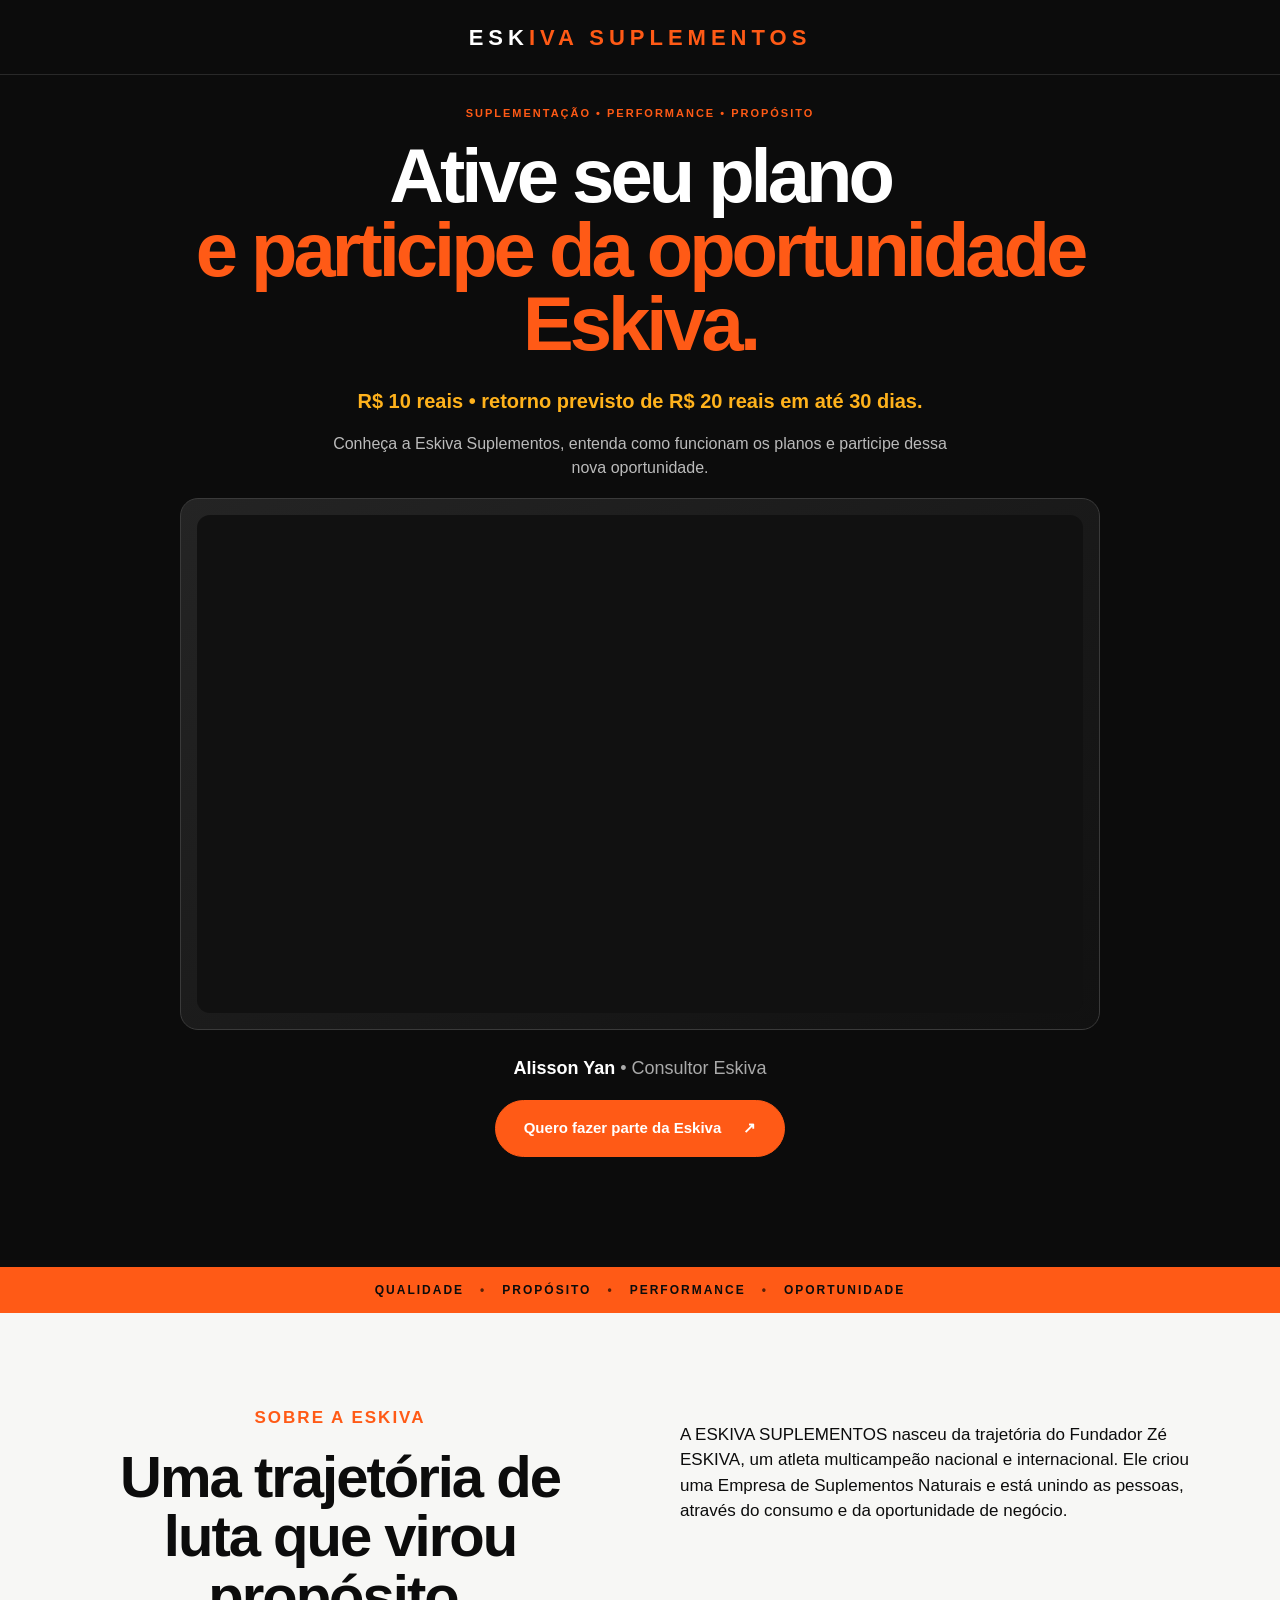
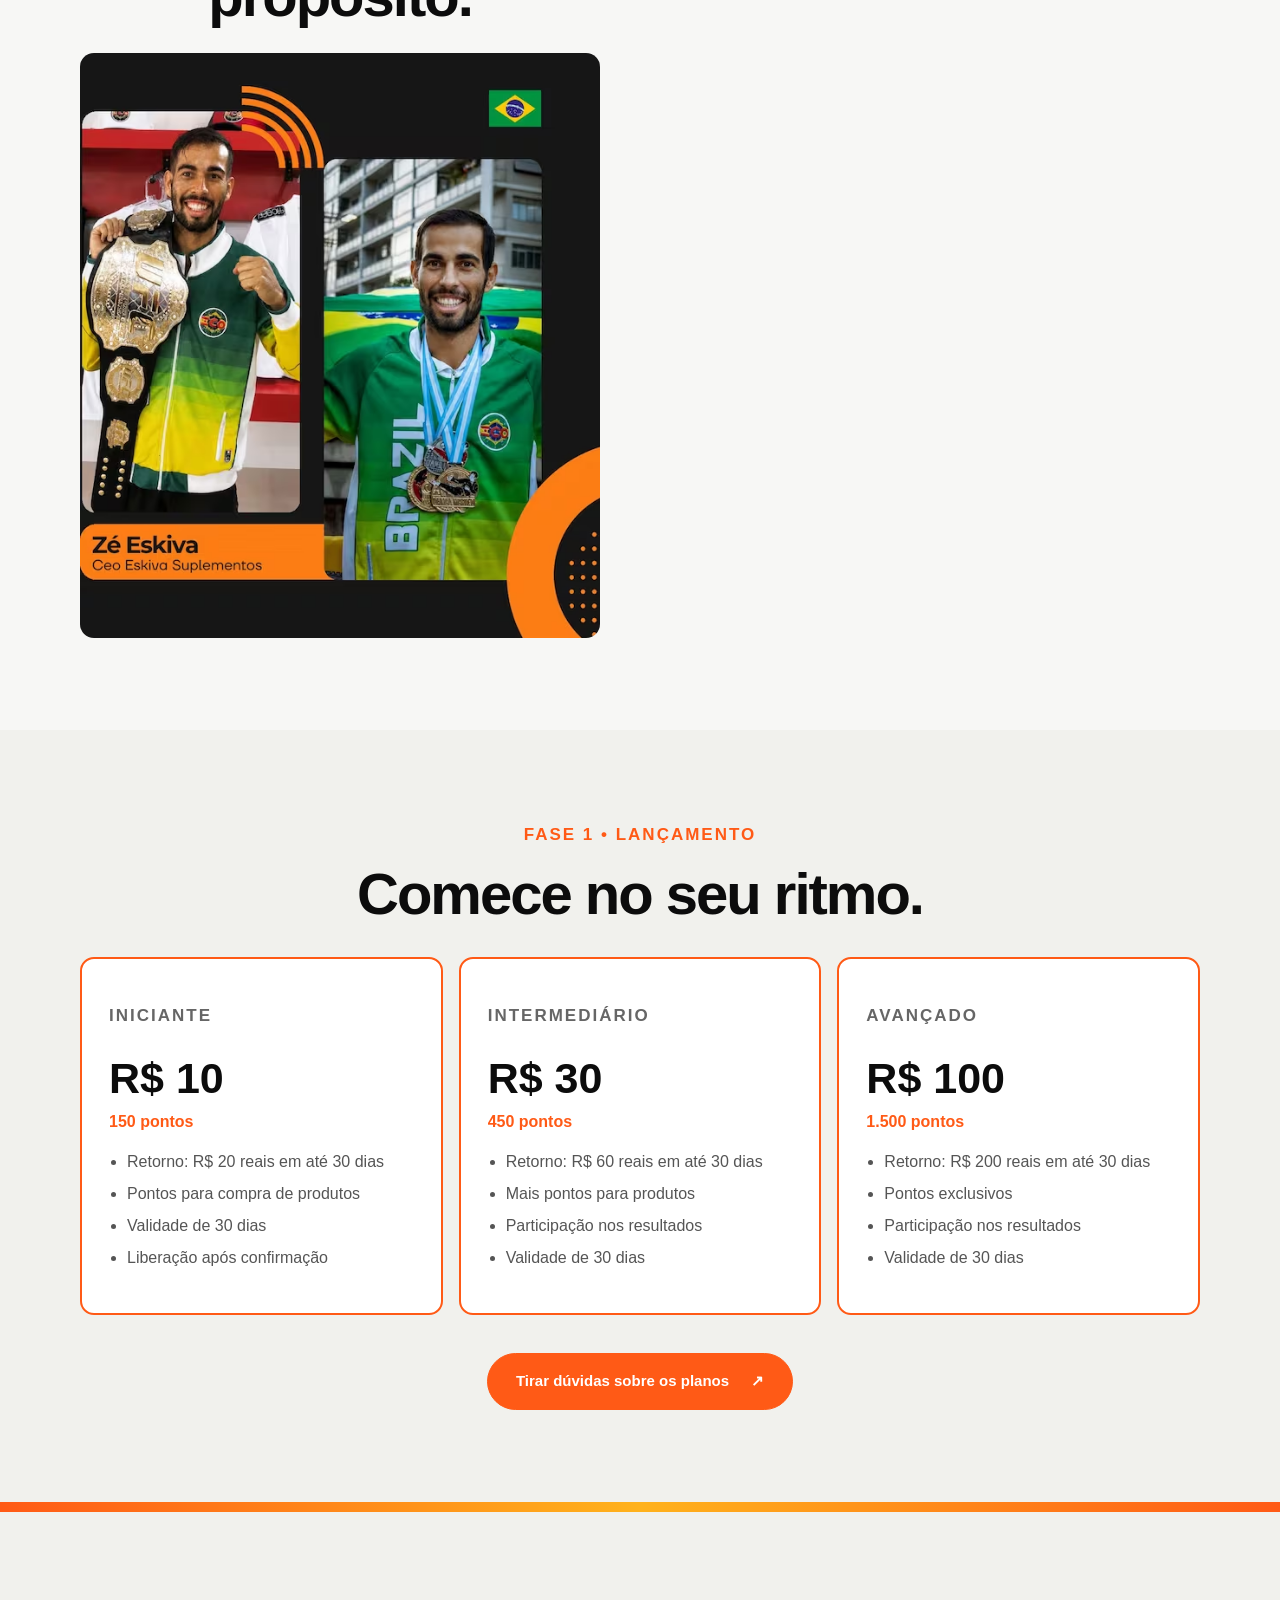
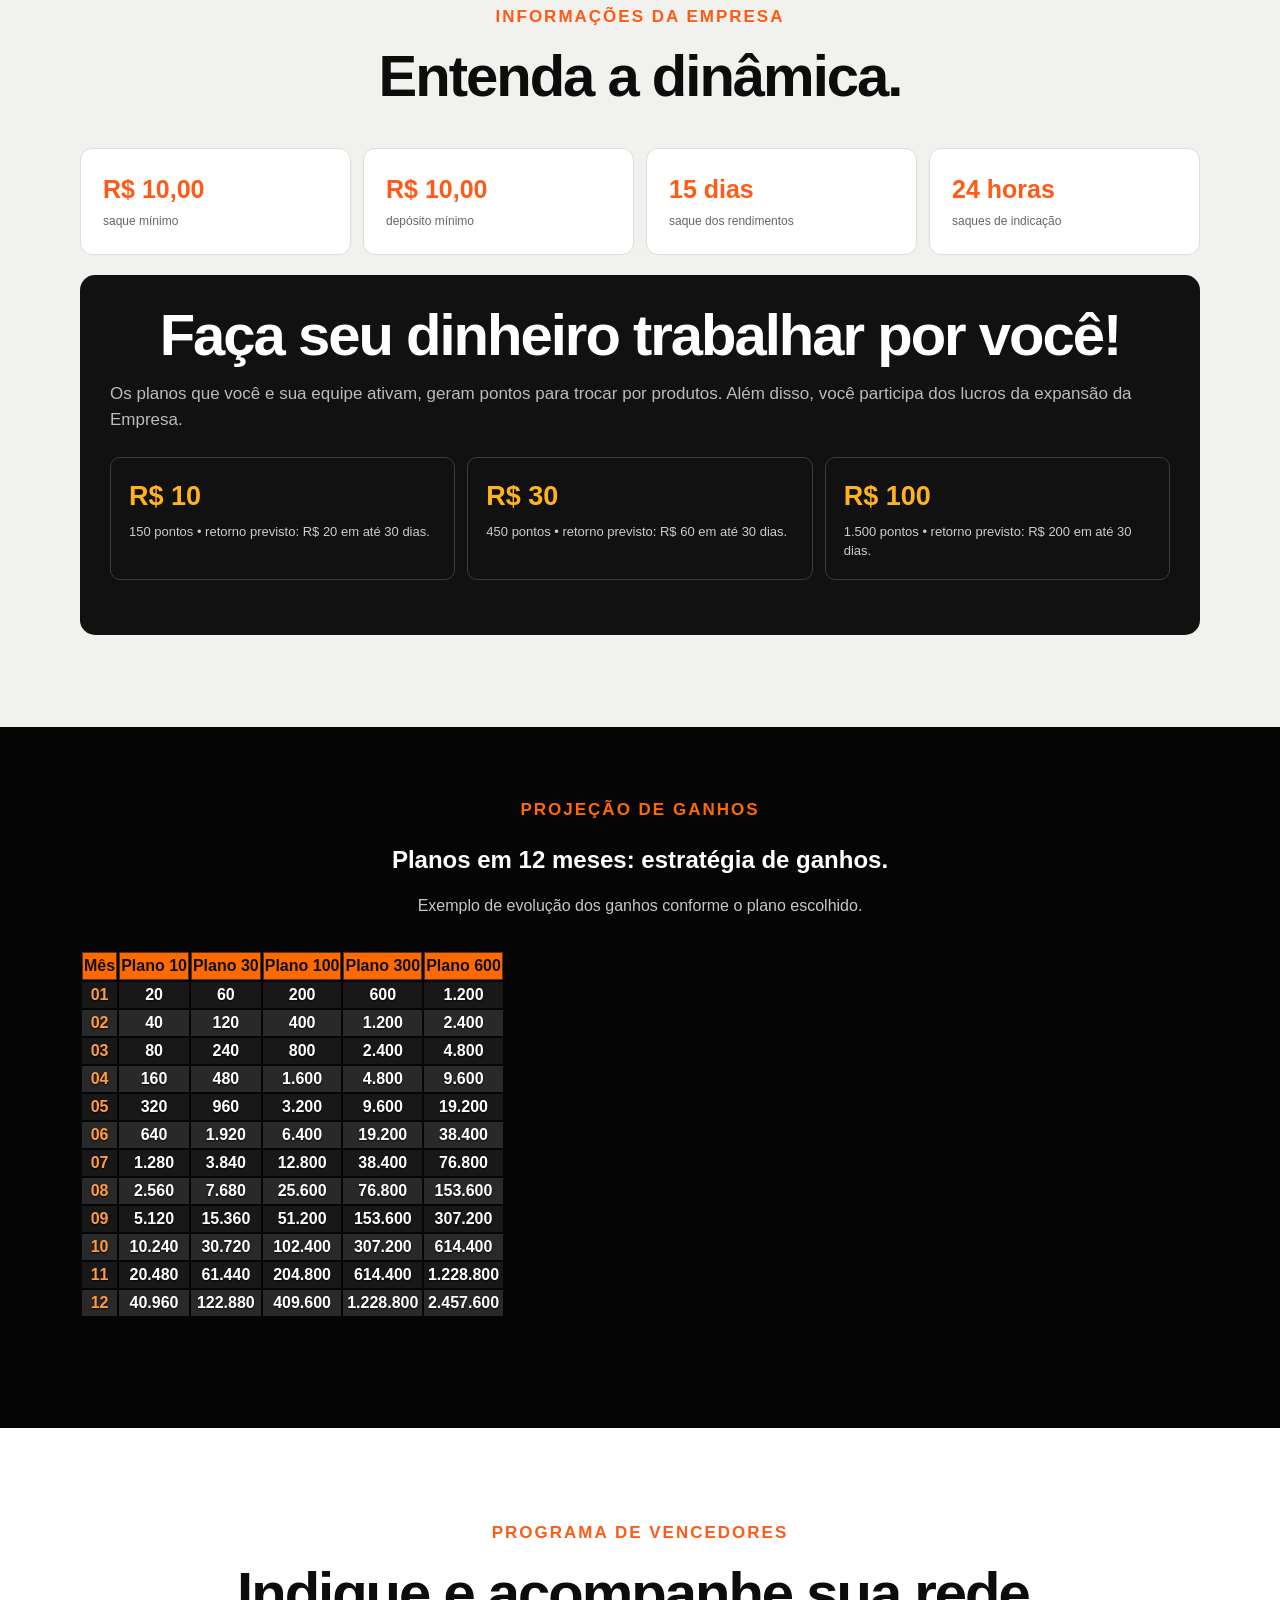
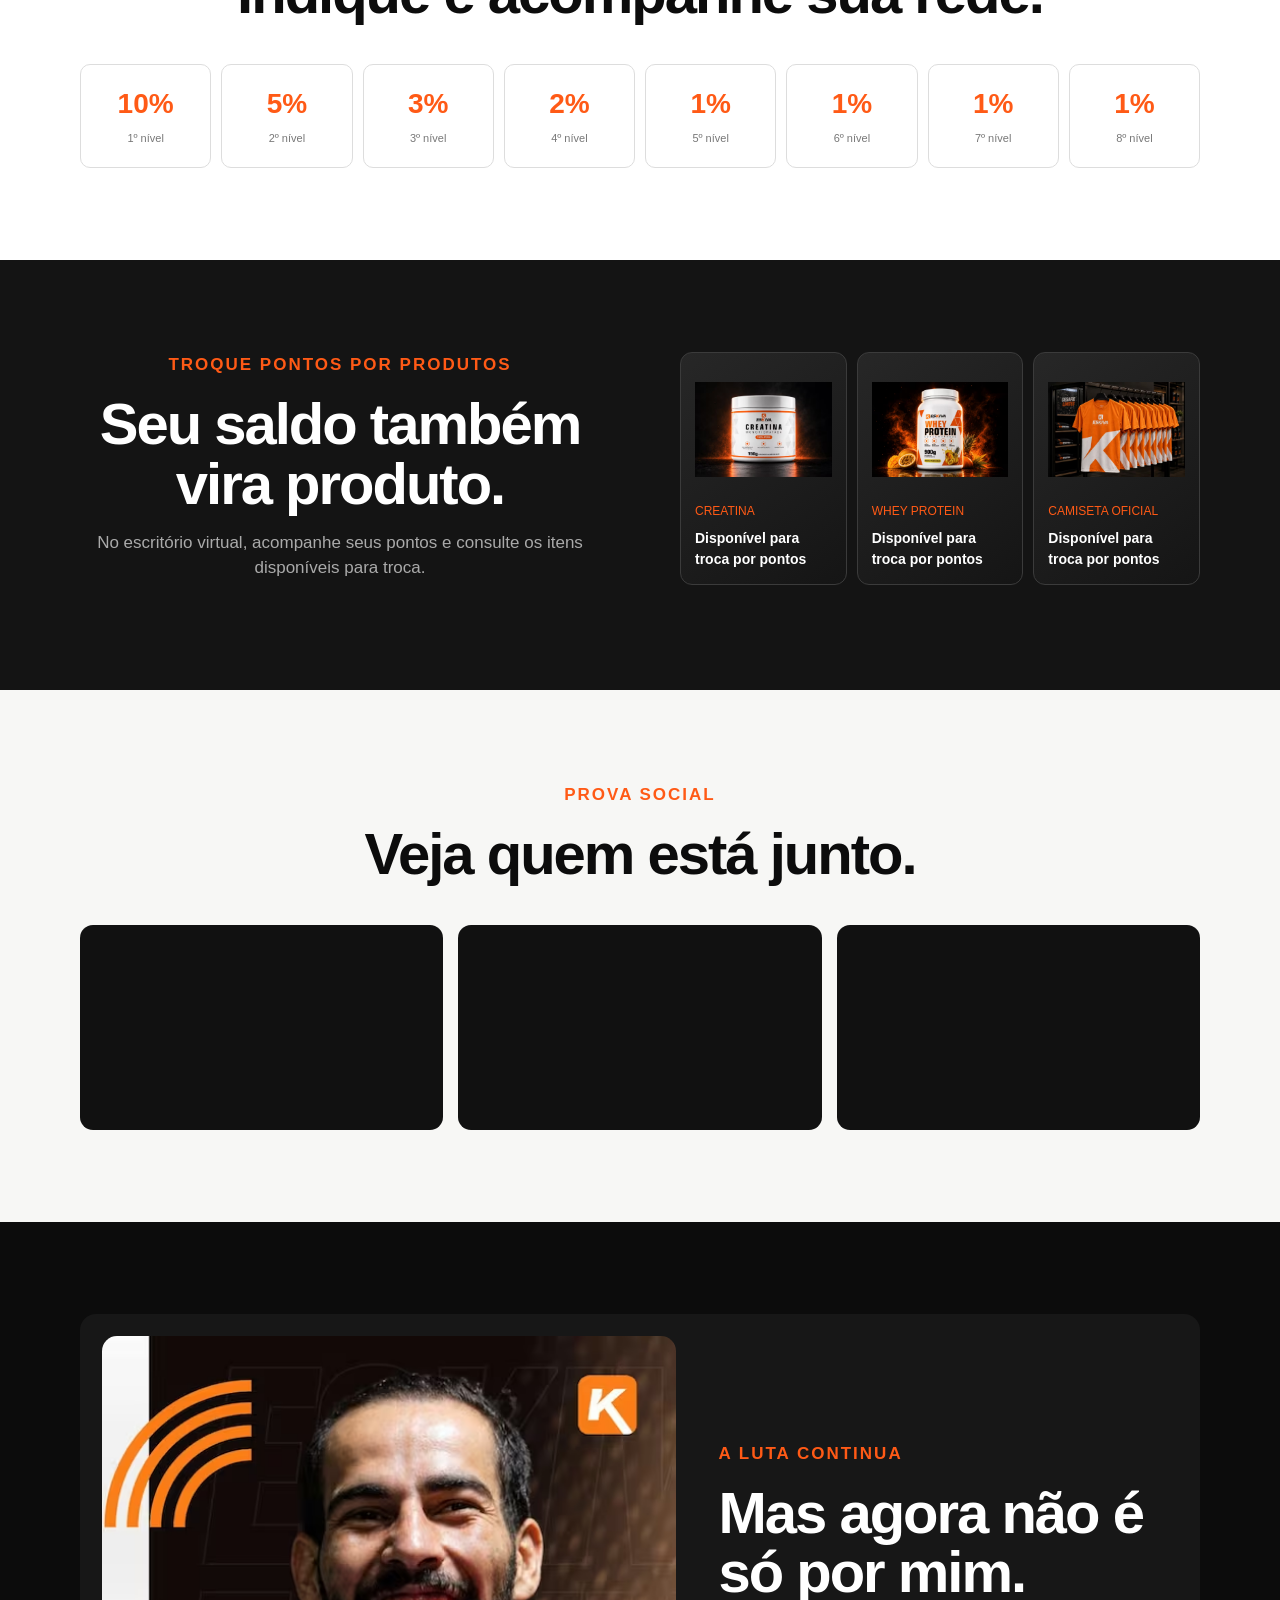
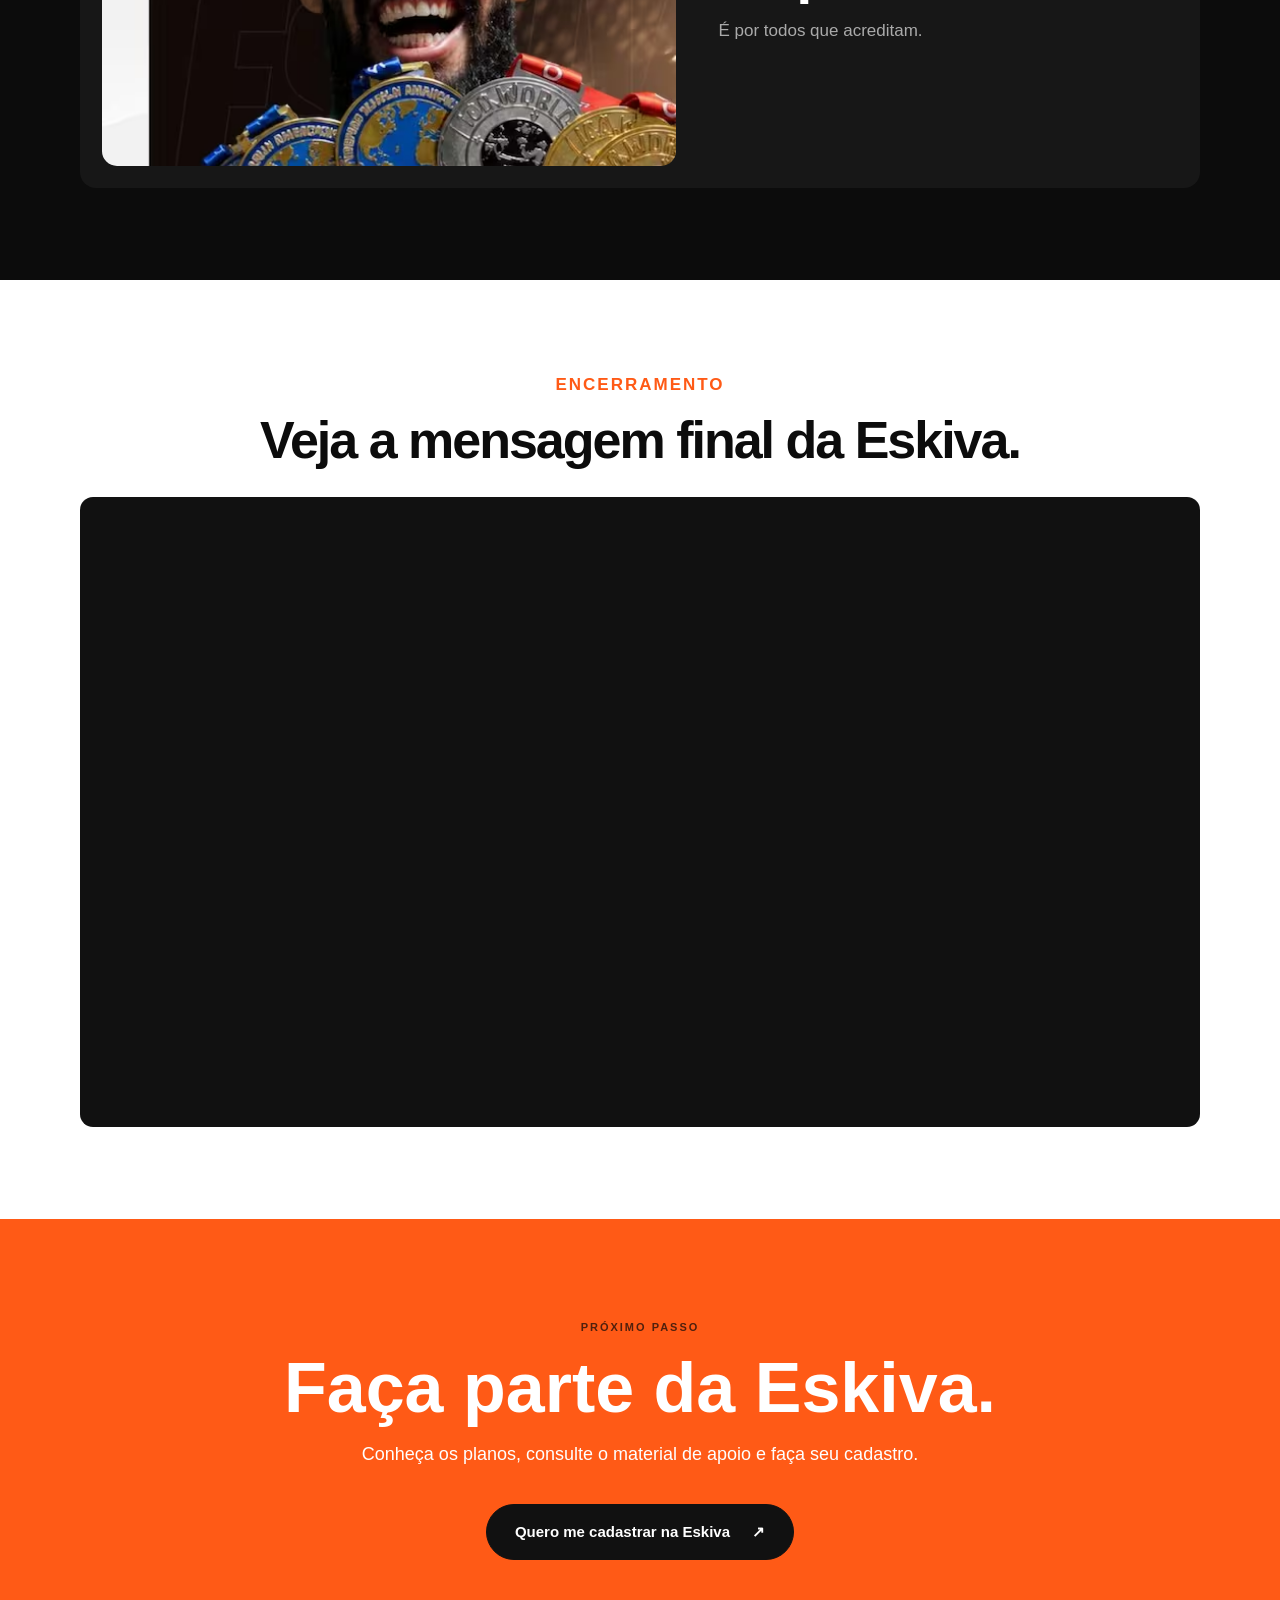
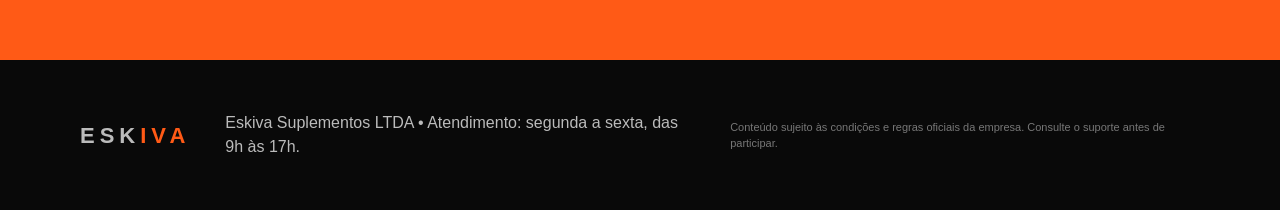
<file: alisson/index.html>
<!doctype html>
<html lang="pt-BR">

<head>
  <meta charset="utf-8">
  <meta name="viewport" content="width=device-width, initial-scale=1">
  <title>Eskiva Suplementos | Propósito, performance e oportunidade</title>
  <meta name="description"
    content="Conheça a Eskiva Suplementos, seus produtos, planos, pontos e programa de indicação.">
  <link rel="stylesheet" href="../css/style.css">
  <meta property="og:image" content="https://consultoreskiva.netlify.app/imagens/secao/mostrar-wpp.jpg">
</head>

<body>
  <header class="topbar">
    <div class="container nav"><strong class="logo">ESK<span>IVA SUPLEMENTOS</span></strong></div>
  </header>
  <main>
    <section class="hero">
      <div class="container hero-single">
        <div class="hero-intro">
          <p class="eyebrow">SUPLEMENTAÇÃO • PERFORMANCE • PROPÓSITO</p>
          <h1>Ative seu plano<br><em>e participe da oportunidade Eskiva.</em></h1>
          <p class="plan-highlight">R$ 10 reais • retorno previsto de R$ 20 reais em até 30 dias.</p>
          
          <p class="hero-caption">Conheça a Eskiva Suplementos, entenda como funcionam os planos e participe dessa nova
            oportunidade.</p>
        </div>
        <div class="hero-video">
          <div class="video-frame"><iframe src="https://www.youtube.com/embed/TOSanpyB9o0"
              title="Vídeo de apresentação do projeto" loading="lazy"
              allow="accelerometer; autoplay; clipboard-write; encrypted-media; gyroscope; picture-in-picture; web-share"
              referrerpolicy="strict-origin-when-cross-origin" allowfullscreen></iframe></div>
        </div>
        <p class="profile-name">Alisson Yan <span>• Consultor Eskiva</span></p><a class="btn"
            href="https://wa.me/559484286338?text=Ol%C3%A1%2C%20vi%20a%20p%C3%A1gina%20da%20Eskiva%20Suplementos%20e%20gostaria%20de%20entender%20como%20funcionam%20os%20planos."
            target="_blank" href="#planos">Quero fazer parte da Eskiva <span>↗</span></a>

      </div>
    </section>
    <section class="ticker">
      <div>
        <span>QUALIDADE</span><b>•</b><span>PROPÓSITO</span><b>•</b><span>PERFORMANCE</span><b>•</b><span>OPORTUNIDADE</span>
      </div>
    </section>
    <section id="como-funciona" class="section about">
      <div class="container two-col">
        <div>
          <p class="eyebrow">SOBRE A ESKIVA</p>
          <h2>Uma trajetória de luta que virou propósito.</h2><img class="about-photo" src="../imagens/secao/ze-sobre.avif"
            alt="Zé Eskiva em material institucional">
        </div>
        <div>
          <p>A ESKIVA SUPLEMENTOS nasceu da trajetória do Fundador Zé ESKIVA, um atleta multicampeão nacional e internacional. Ele criou uma Empresa de Suplementos Naturais e está unindo as pessoas, através do consumo e da oportunidade de negócio.</p>
        </div>
      </div>
    </section>
    <section id="planos" class="section plans">
      <div class="container">
        <div class="section-heading">
          <div>
            <p class="eyebrow">FASE 1 • LANÇAMENTO</p>
            <h2>Comece no seu ritmo.</h2>
          </div>
        </div>
        <div class="plan-grid">
           <article class="plan highlight">
            <p class="plan-label">INICIANTE</p><strong>R$ 10</strong><span>150 pontos</span>
            <ul>
              <li>Retorno: R$ 20 reais em até 30 dias</li>
              <li>Pontos para compra de produtos</li>
              <li>Validade de 30 dias</li>
              <li>Liberação após confirmação</li>
            </ul>
          </article>
          <article class="plan highlight">
            <p class="plan-label">INTERMEDIÁRIO</p><strong>R$ 30</strong><span>450 pontos</span>
            <ul>
              <li>Retorno: R$ 60 reais em até 30 dias</li>
              <li>Mais pontos para produtos</li>
              <li>Participação nos resultados</li>
              <li>Validade de 30 dias</li>
            </ul>
          </article>
           <article class="plan highlight">
            <p class="plan-label">AVANÇADO</p><strong>R$ 100</strong><span>1.500 pontos</span>
            <ul>
              <li>Retorno: R$ 200 reais em até 30 dias</li>
              <li>Pontos exclusivos</li>
              <li>Participação nos resultados</li>
              <li>Validade de 30 dias</li>
            </ul>
          </article>
        </div>
        <div class="plan-cta"><a class="btn"
            href="https://wa.me/559484286338?text=Ol%C3%A1%2C%20vi%20a%20p%C3%A1gina%20da%20Eskiva%20Suplementos%20e%20gostaria%20de%20entender%20como%20funcionam%20os%20planos."
            target="_blank" rel="noopener">Tirar dúvidas sobre os planos <span>↗</span></a></div>
      </div>
    </section>
    <div class="section-divider" aria-hidden="true"></div>
    <section class="section project-info">
      <div class="container">
        <div class="section-heading">
          <div>
            <p class="eyebrow">INFORMAÇÕES DA EMPRESA</p>
            <h2>Entenda a dinâmica.</h2>
          </div>
        </div>
        <div class="info-grid">
          <div><b>R$ 10,00</b><span>saque mínimo</span></div>
          <div><b>R$ 10,00</b><span>depósito mínimo</span></div>
          <div><b>15 dias</b><span>saque dos rendimentos</span></div>
          <div><b>24 horas</b><span>saques de indicação</span></div>
        </div>
        <div class="return-box">
          <h2 class="titulo-dinheiro">Faça seu dinheiro trabalhar por você!</h2>
          <p>Os planos que você e sua equipe ativam, geram pontos para trocar por produtos. Além disso, você participa dos lucros da expansão da Empresa.</p>
          <div class="return-grid">
            <div><strong>R$ 10</strong><span>150 pontos • retorno previsto: R$ 20 em até 30 dias.</span></div>
            <div><strong>R$ 30</strong><span>450 pontos • retorno previsto: R$ 60 em até 30 dias.</span></div>
            <div><strong>R$ 100</strong><span>1.500 pontos • retorno previsto: R$ 200 em até 30 dias.</span></div>
          
        </div>
      </div>
    </section>
    <section class="projecao-section">
  <div class="container">
    <span class="section-label">PROJEÇÃO DE GANHOS</span>

    <h2>Planos em 12 meses: estratégia de ganhos.</h2>

    <p class="projecao-subtitulo">
      Exemplo de evolução dos ganhos conforme o plano escolhido.
    </p>

    <div class="tabela-projecao-container">
      <table class="tabela-projecao">
        <thead>
          <tr>
            <th>Mês</th>
            <th>Plano 10</th>
            <th>Plano 30</th>
            <th>Plano 100</th>
            <th>Plano 300</th>
            <th>Plano 600</th>
          </tr>
        </thead>

        <tbody>
          <tr><td>01</td><td>20</td><td>60</td><td>200</td><td>600</td><td>1.200</td></tr>
          <tr><td>02</td><td>40</td><td>120</td><td>400</td><td>1.200</td><td>2.400</td></tr>
          <tr><td>03</td><td>80</td><td>240</td><td>800</td><td>2.400</td><td>4.800</td></tr>
          <tr><td>04</td><td>160</td><td>480</td><td>1.600</td><td>4.800</td><td>9.600</td></tr>
          <tr><td>05</td><td>320</td><td>960</td><td>3.200</td><td>9.600</td><td>19.200</td></tr>
          <tr><td>06</td><td>640</td><td>1.920</td><td>6.400</td><td>19.200</td><td>38.400</td></tr>
          <tr><td>07</td><td>1.280</td><td>3.840</td><td>12.800</td><td>38.400</td><td>76.800</td></tr>
          <tr><td>08</td><td>2.560</td><td>7.680</td><td>25.600</td><td>76.800</td><td>153.600</td></tr>
          <tr><td>09</td><td>5.120</td><td>15.360</td><td>51.200</td><td>153.600</td><td>307.200</td></tr>
          <tr><td>10</td><td>10.240</td><td>30.720</td><td>102.400</td><td>307.200</td><td>614.400</td></tr>
          <tr><td>11</td><td>20.480</td><td>61.440</td><td>204.800</td><td>614.400</td><td>1.228.800</td></tr>
          <tr><td>12</td><td>40.960</td><td>122.880</td><td>409.600</td><td>1.228.800</td><td>2.457.600</td></tr>
        </tbody>
      </table>
    </div>
  </div>
</section>
    <section class="section levels">
      <div class="container">
        <div class="section-heading">
          <div>
            <p class="eyebrow">PROGRAMA DE VENCEDORES</p>
            <h2>Indique e acompanhe sua rede.</h2>
          </div>
        </div>
        <div class="level-grid">
          <div><b>10%</b><span>1º nível</span></div>
          <div><b>5%</b><span>2º nível</span></div>
          <div><b>3%</b><span>3º nível</span></div>
          <div><b>2%</b><span>4º nível</span></div>
          <div><b>1%</b><span>5º nível</span></div>
          <div><b>1%</b><span>6º nível</span></div>
          <div><b>1%</b><span>7º nível</span></div>
          <div><b>1%</b><span>8º nível</span></div>
        </div>
      </div>
    </section>
    <section class="section points dark">
      <div class="container two-col">
        <div>
          <p class="eyebrow">TROQUE PONTOS POR PRODUTOS</p>
          <h2>Seu saldo também vira produto.</h2>
          <p class="muted">No escritório virtual, acompanhe seus pontos e consulte os itens disponíveis para troca.</p>
        </div>
        <div class="point-products">
          <div class="mini-product"><img src="../imagens/produtos/creatina.avif"
              alt="Creatina Eskiva"><span>CREATINA</span><b>Disponível para troca por pontos</b></div>
          <div class="mini-product"><img src="../imagens/produtos/whey.avif" alt="Whey Protein Eskiva"><span>WHEY
              PROTEIN</span><b>Disponível para troca por pontos</b></div>
          <div class="mini-product"><img src="../imagens/produtos/camiseta.avif"
              alt="Camiseta oficial Eskiva"><span>CAMISETA OFICIAL</span><b>Disponível para troca por pontos</b></div>
        </div>
      </div>
    </section>
    <section class="section videos">
      <div class="container">
        <div class="section-heading">
          <div>
            <p class="eyebrow">PROVA SOCIAL</p>
            <h2>Veja quem está junto.</h2>
          </div>
        </div>
        <div class="video-grid">
          <div class="video-frame"><iframe src="https://www.youtube.com/embed/POQWy6QBWks"
              title="Vídeo de prova social 01" loading="lazy"
              allow="accelerometer; autoplay; clipboard-write; encrypted-media; gyroscope; picture-in-picture; web-share"
              referrerpolicy="strict-origin-when-cross-origin" allowfullscreen></iframe></div>
          <div class="video-frame"><iframe src="https://www.youtube.com/embed/6U0HlydYSgA"
              title="Vídeo de prova social 02" loading="lazy"
              allow="accelerometer; autoplay; clipboard-write; encrypted-media; gyroscope; picture-in-picture; web-share"
              referrerpolicy="strict-origin-when-cross-origin" allowfullscreen></iframe></div>
          <div class="video-frame"><iframe src="https://www.youtube.com/embed/p6d7dNb6r-o"
              title="Vídeo de prova social 03" loading="lazy"
              allow="accelerometer; autoplay; clipboard-write; encrypted-media; gyroscope; picture-in-picture; web-share"
              referrerpolicy="strict-origin-when-cross-origin" allowfullscreen></iframe></div>
        </div>
      </div>
    </section>
    <section class="section visual-dark">
      <div class="container visual-card reverse"><img src="../imagens/secao/ze-final.avif" alt="Zé Eskiva com suas medalhas">
        <div>
          <p class="eyebrow">A LUTA CONTINUA</p>
          <h2>Mas agora não é só por mim.</h2>
          <p class="muted">É por todos que acreditam.</p>
        </div>
      </div>
    </section>
    <section class="section final-video">
      <div class="container">
        <p class="eyebrow">ENCERRAMENTO</p>
        <h2>Veja a mensagem final da Eskiva.</h2>
        <div class="video-frame"><iframe src="https://www.youtube.com/embed/ncG3XIpe5_U" title="Vídeo final do projeto"
            loading="lazy"
            allow="accelerometer; autoplay; clipboard-write; encrypted-media; gyroscope; picture-in-picture; web-share"
            referrerpolicy="strict-origin-when-cross-origin" allowfullscreen></iframe></div>
      </div>
    </section>
    <section id="contato" class="cta">
      <div class="container">
        <p class="eyebrow">PRÓXIMO PASSO</p>
        <h2>Faça parte da Eskiva.</h2>
        <p>Conheça os planos, consulte o material de apoio e faça seu cadastro.</p><a class="btn"
          href="https://eskiva.link/L8yJBZ" target="_blank" rel="noopener" aria-label="Link de cadastro da Eskiva">Quero
          me cadastrar na Eskiva <span>↗</span></a>
      </div>
    </section>
  </main>
  <footer>
    <div class="container footer-grid"><strong class="logo">ESK<span>IVA</span></strong>
      <p>Eskiva Suplementos LTDA • Atendimento: segunda a sexta, das 9h às 17h.</p>
      <p class="small">Conteúdo sujeito às condições e regras oficiais da empresa. Consulte o suporte antes de
        participar.</p>
    </div>
  </footer>
</body>

</html>
</file>
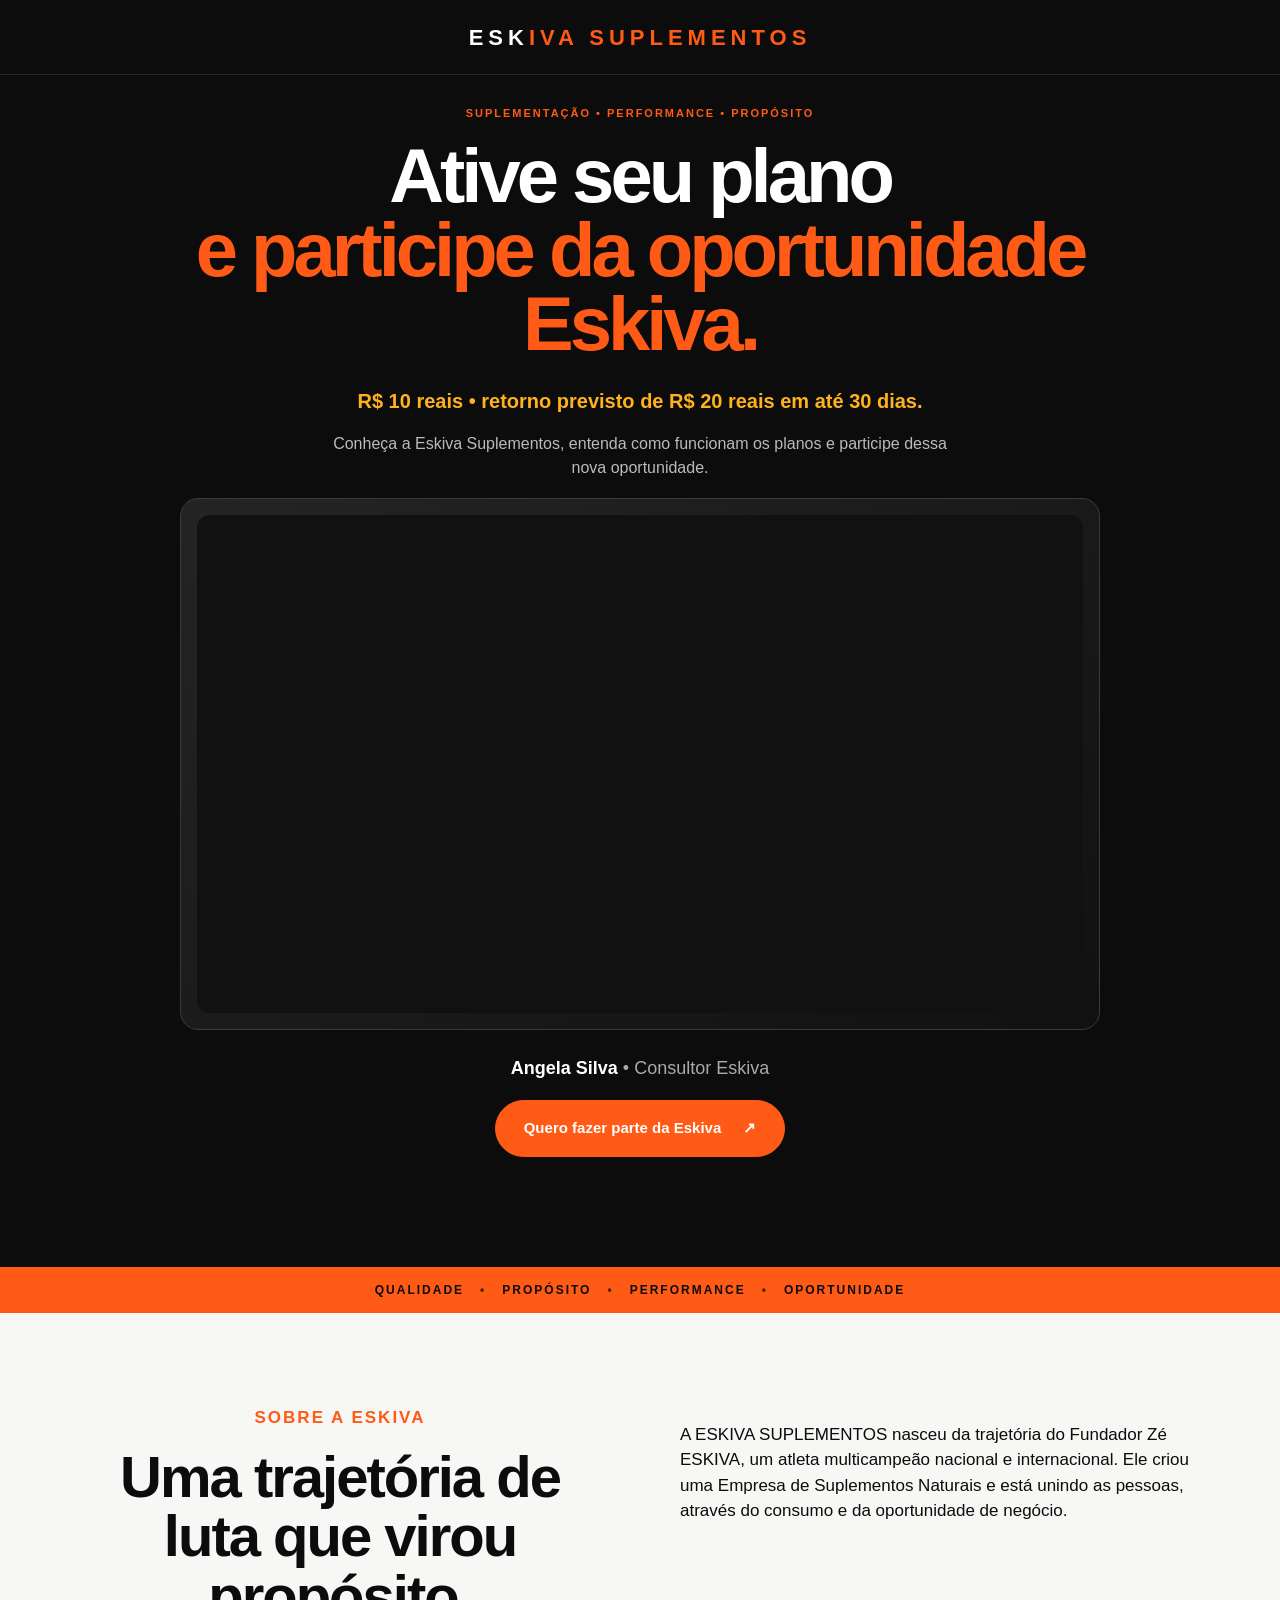
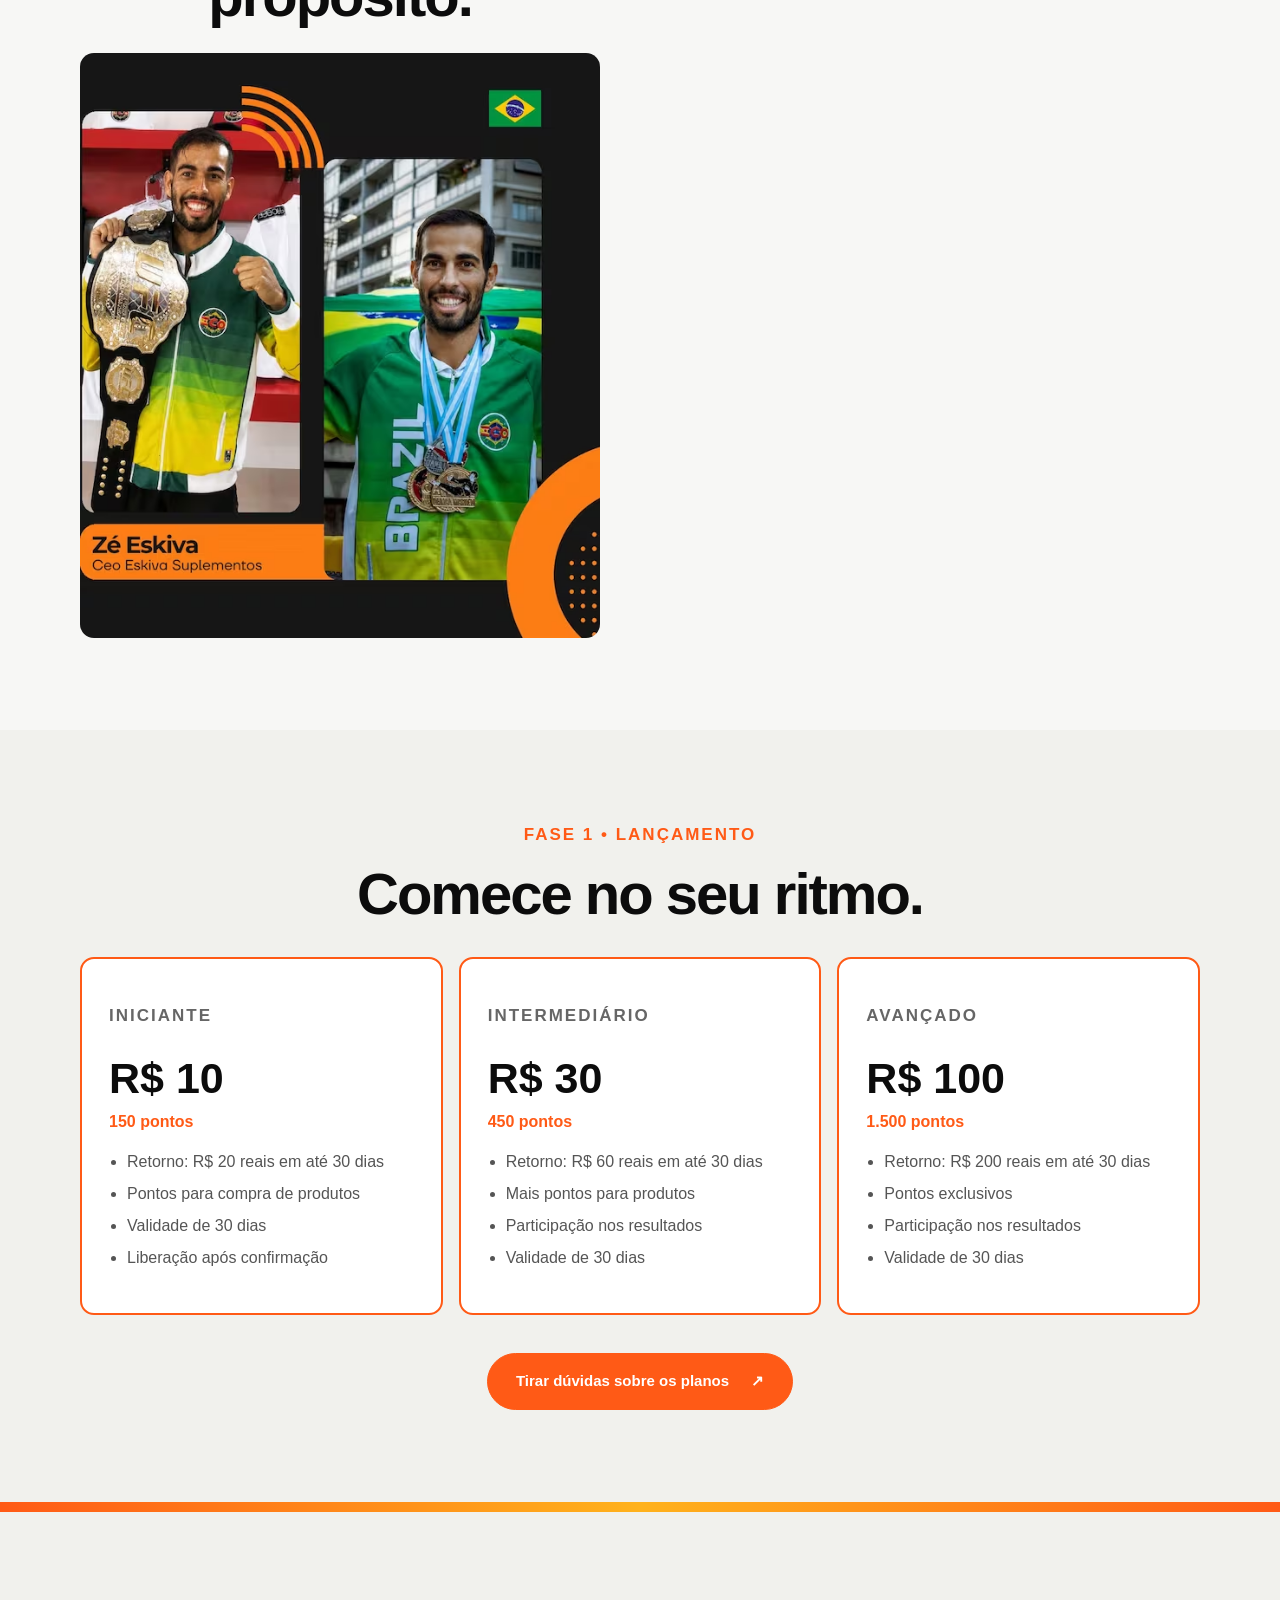
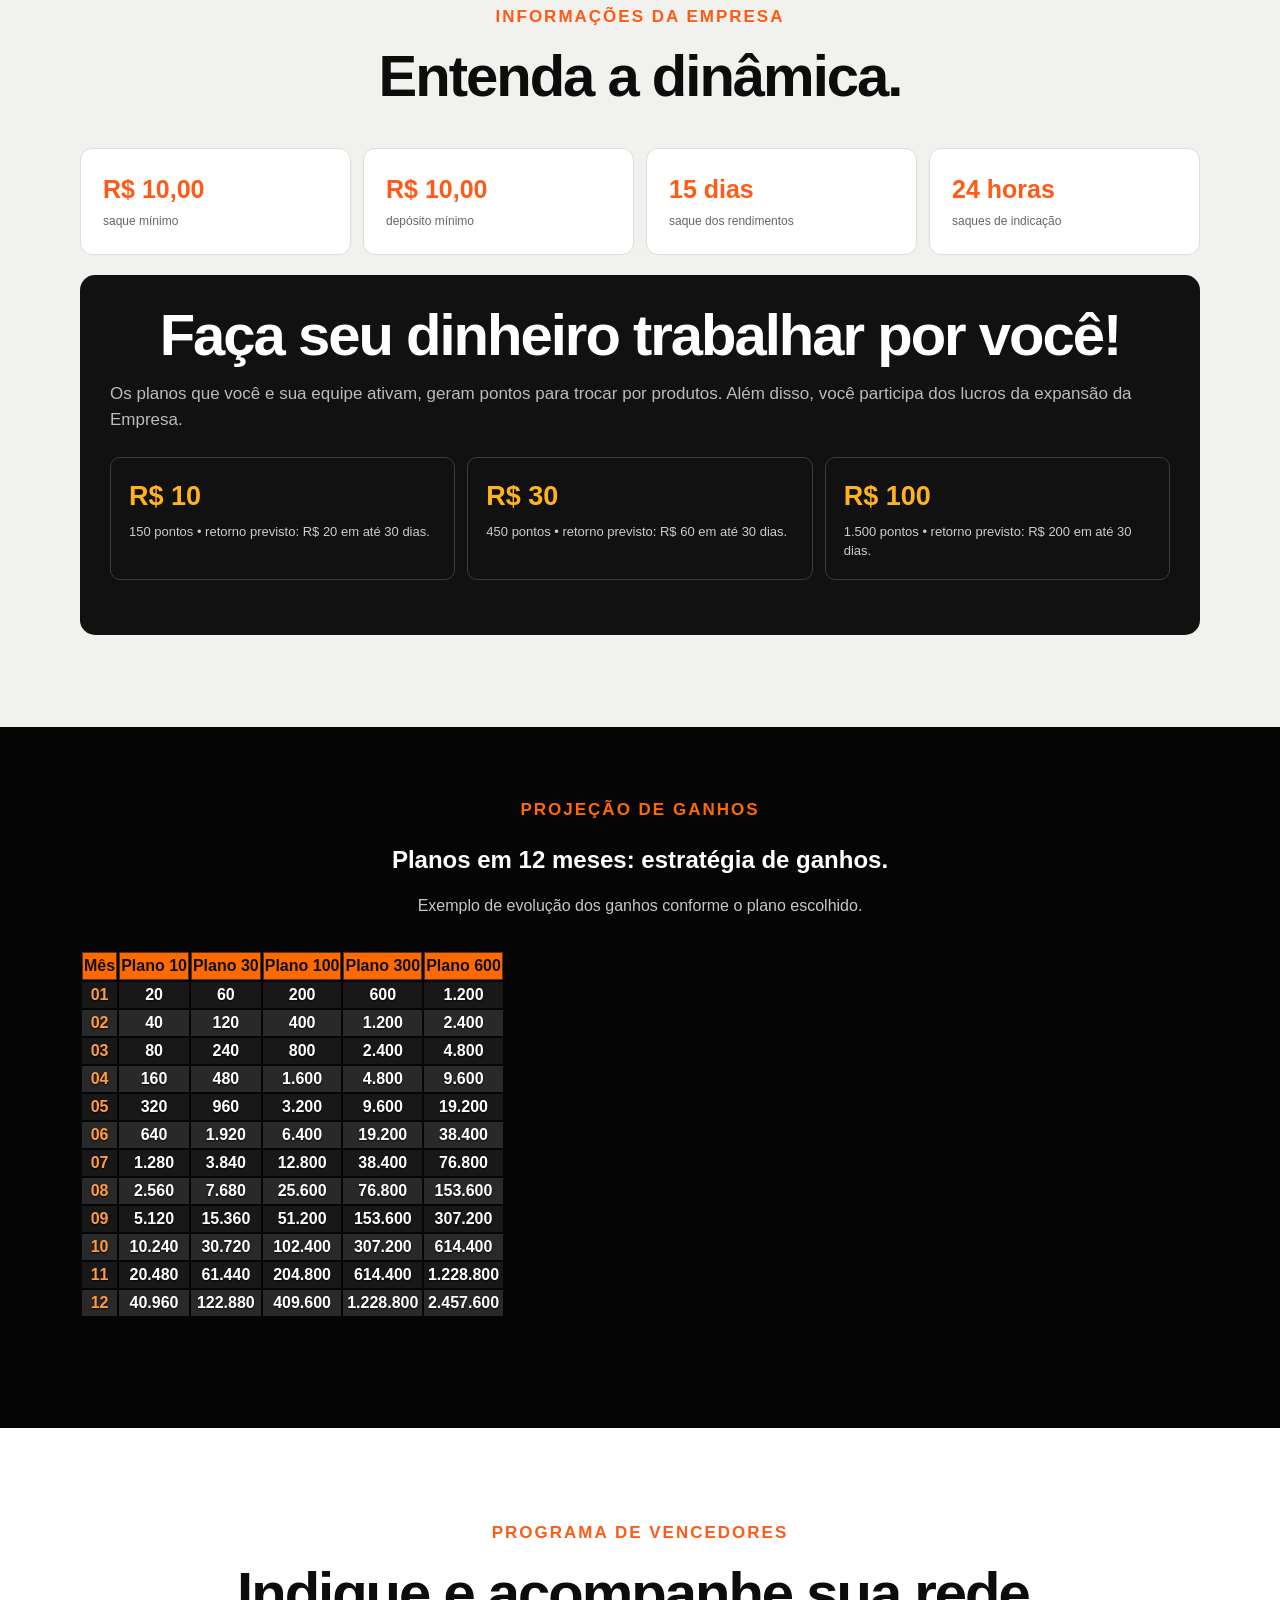
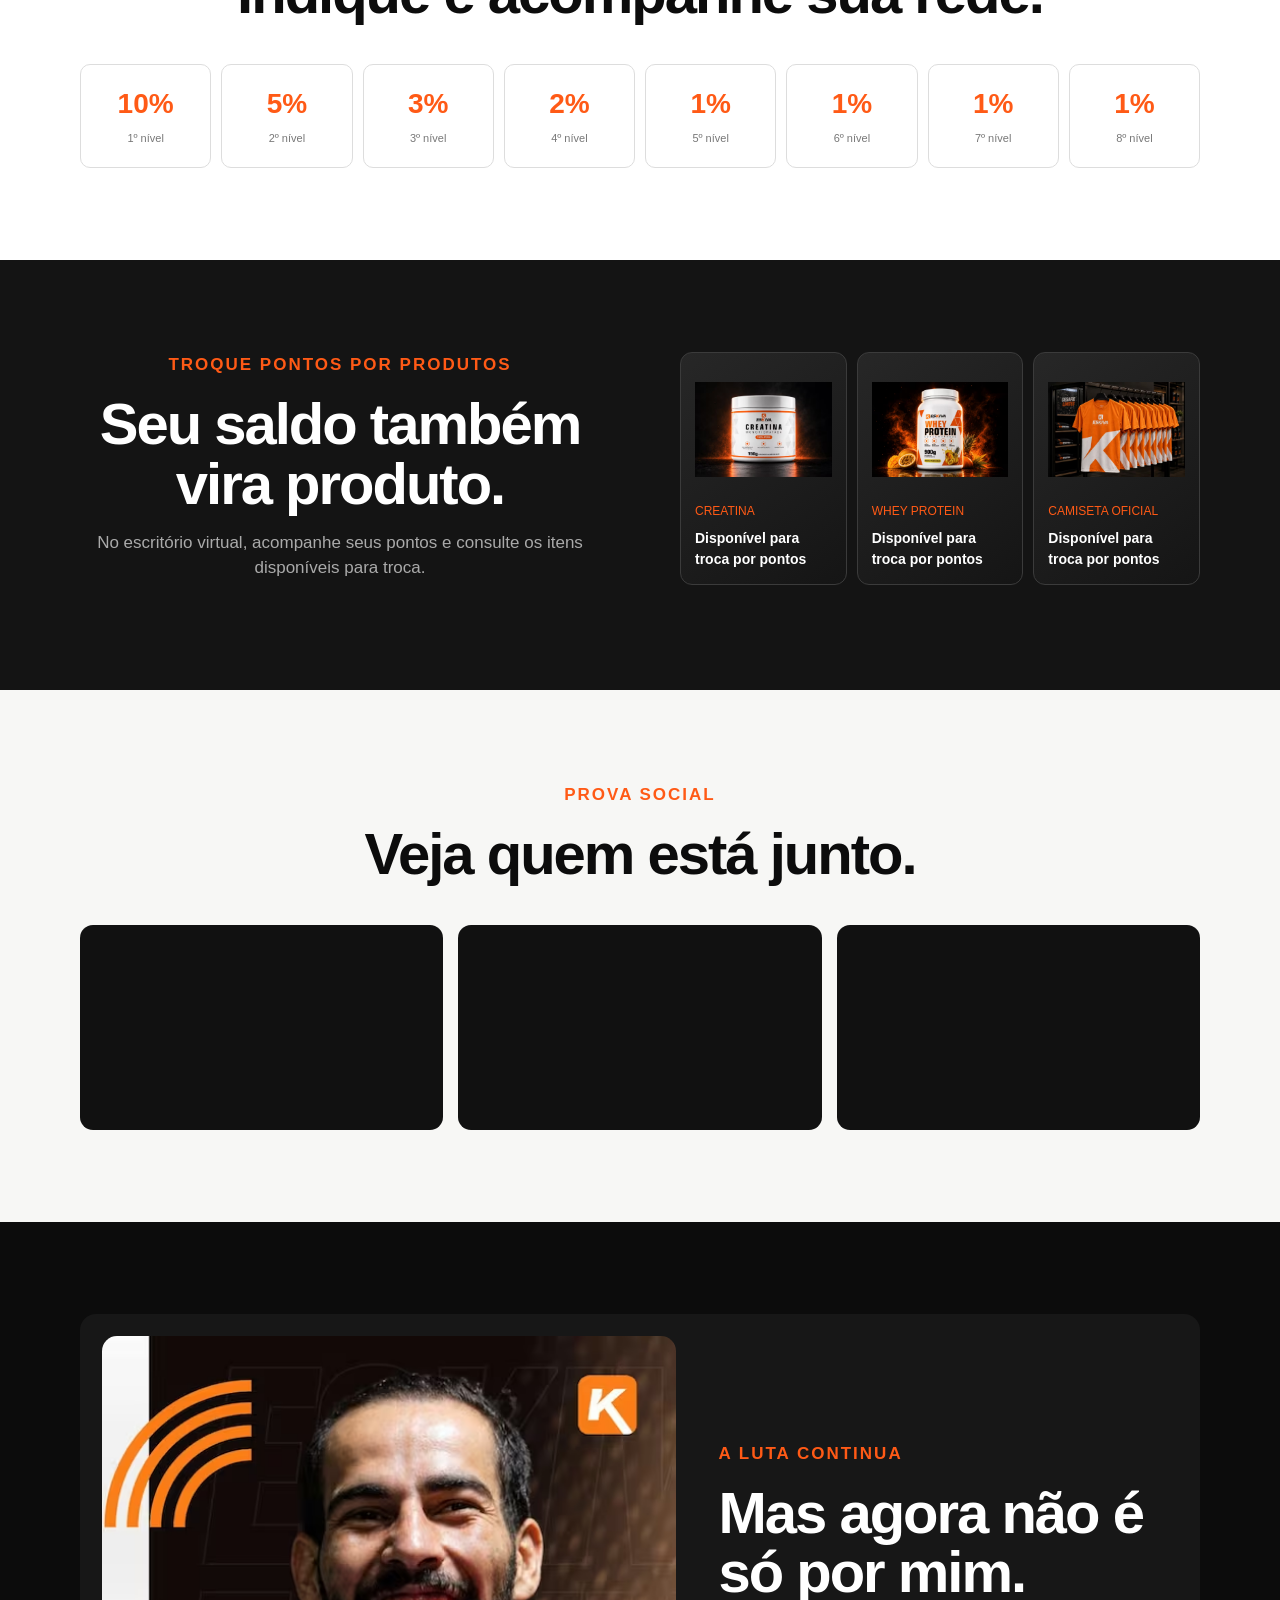
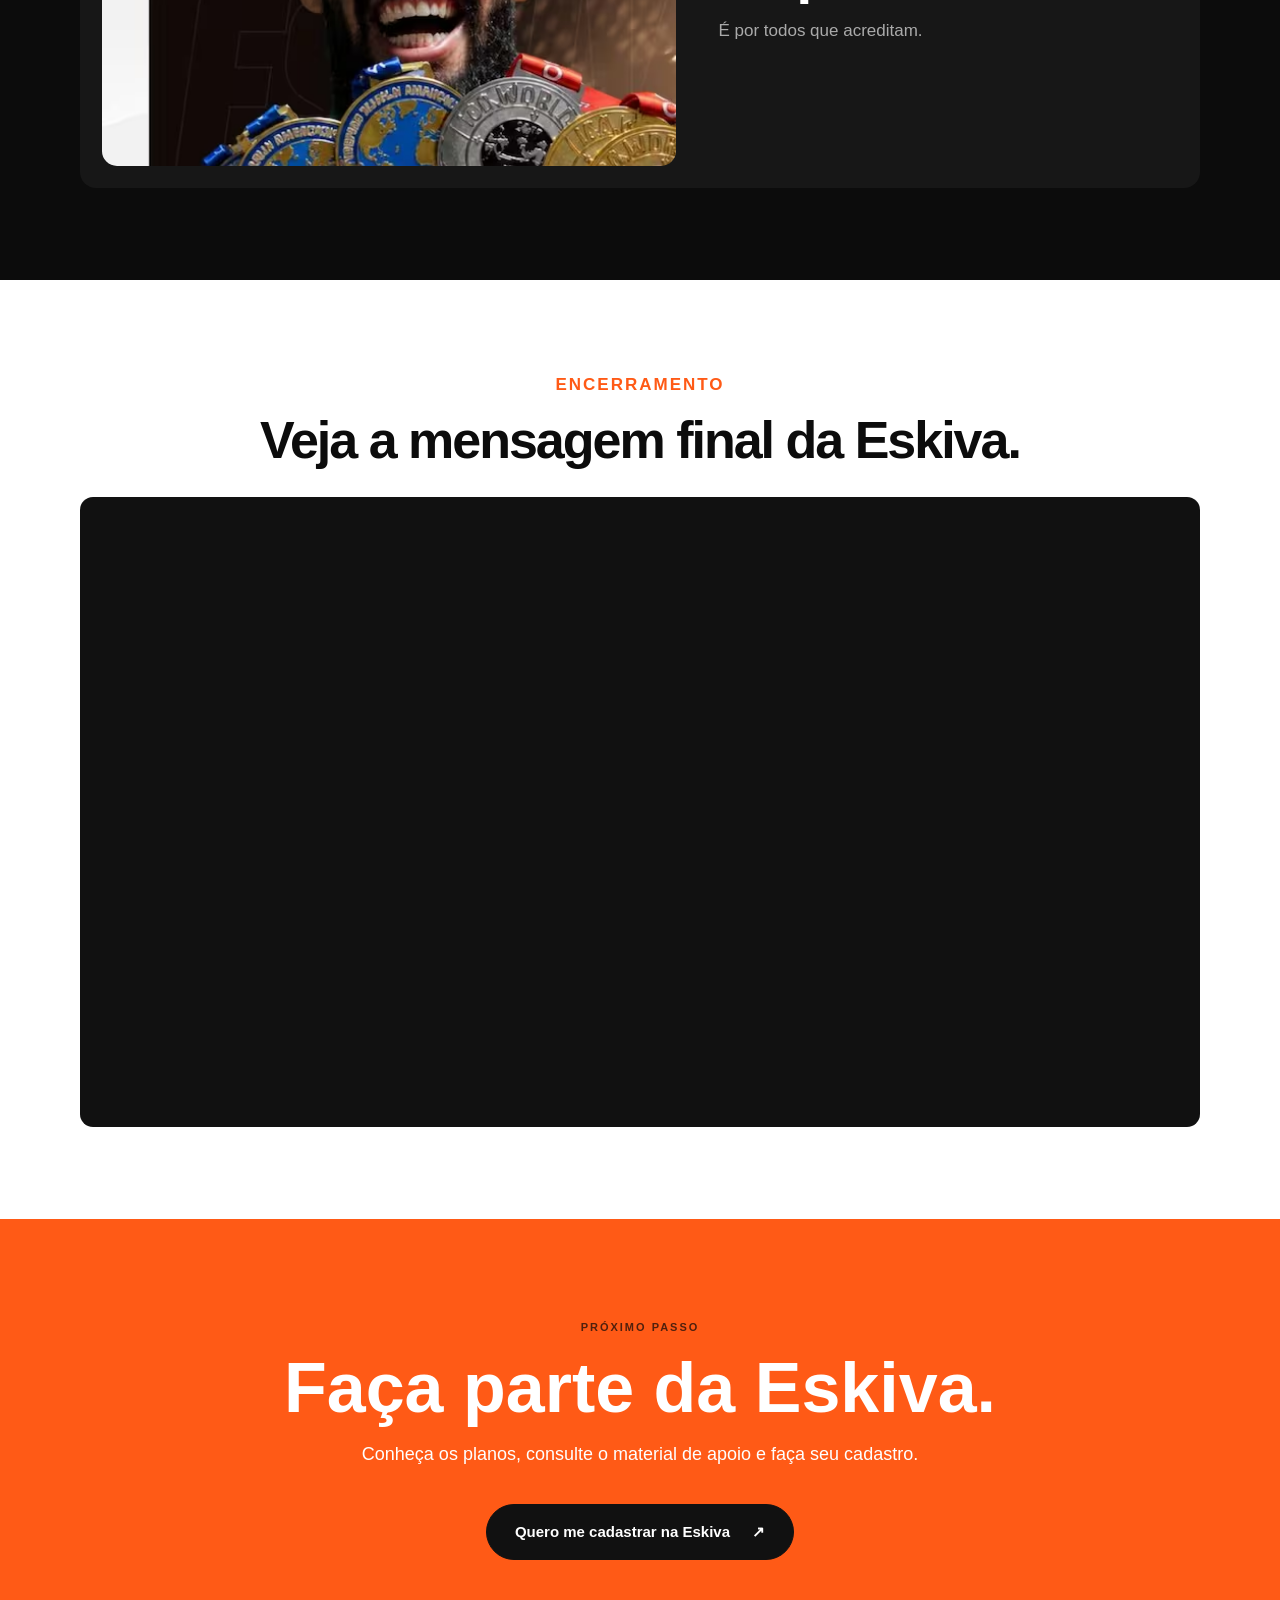
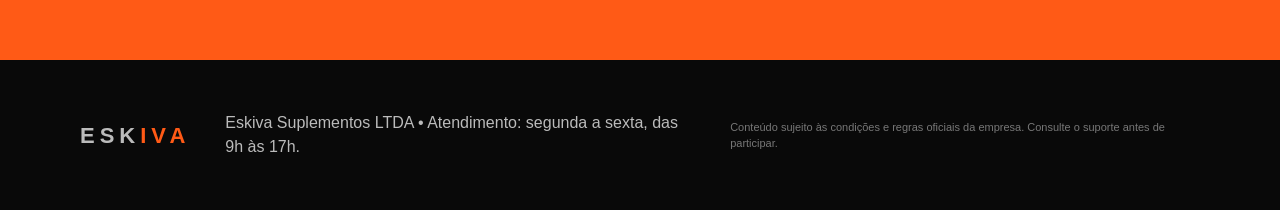
<file: angela/index.html>
<!doctype html>
<html lang="pt-BR">

<head>
  <meta charset="utf-8">
  <meta name="viewport" content="width=device-width, initial-scale=1">
  <title>Eskiva Suplementos | Propósito, performance e oportunidade</title>
  <meta name="description"
    content="Conheça a Eskiva Suplementos, seus produtos, planos, pontos e programa de indicação.">
  <link rel="stylesheet" href="../css/style.css">
  <meta property="og:image" content="https://consultoreskiva.netlify.app/imagens/secao/mostrar-wpp.jpg">
</head>

<body>
  <header class="topbar">
    <div class="container nav"><strong class="logo">ESK<span>IVA SUPLEMENTOS</span></strong></div>
  </header>
  <main>
    <section class="hero">
      <div class="container hero-single">
        <div class="hero-intro">
          <p class="eyebrow">SUPLEMENTAÇÃO • PERFORMANCE • PROPÓSITO</p>
          <h1>Ative seu plano<br><em>e participe da oportunidade Eskiva.</em></h1>
          <p class="plan-highlight">R$ 10 reais • retorno previsto de R$ 20 reais em até 30 dias.</p>
          
          <p class="hero-caption">Conheça a Eskiva Suplementos, entenda como funcionam os planos e participe dessa nova
            oportunidade.</p>
        </div>
        <div class="hero-video">
          <div class="video-frame"><iframe src="https://www.youtube.com/embed/TOSanpyB9o0"
              title="Vídeo de apresentação do projeto" loading="lazy"
              allow="accelerometer; autoplay; clipboard-write; encrypted-media; gyroscope; picture-in-picture; web-share"
              referrerpolicy="strict-origin-when-cross-origin" allowfullscreen></iframe></div>
        </div>
        <p class="profile-name">Angela Silva <span>• Consultor Eskiva</span></p><a class="btn"
            href="https://wa.me/556899227595?text=Ol%C3%A1%2C%20vi%20a%20p%C3%A1gina%20da%20Eskiva%20Suplementos%20e%20gostaria%20de%20entender%20como%20funcionam%20os%20planos."
            target="_blank" href="#planos">Quero fazer parte da Eskiva <span>↗</span></a>

      </div>
    </section>
    <section class="ticker">
      <div>
        <span>QUALIDADE</span><b>•</b><span>PROPÓSITO</span><b>•</b><span>PERFORMANCE</span><b>•</b><span>OPORTUNIDADE</span>
      </div>
    </section>
    <section id="como-funciona" class="section about">
      <div class="container two-col">
        <div>
          <p class="eyebrow">SOBRE A ESKIVA</p>
          <h2>Uma trajetória de luta que virou propósito.</h2><img class="about-photo" src="../imagens/secao/ze-sobre.avif"
            alt="Zé Eskiva em material institucional">
        </div>
        <div>
          <p>A ESKIVA SUPLEMENTOS nasceu da trajetória do Fundador Zé ESKIVA, um atleta multicampeão nacional e internacional. Ele criou uma Empresa de Suplementos Naturais e está unindo as pessoas, através do consumo e da oportunidade de negócio.</p>
        </div>
      </div>
    </section>
    <section id="planos" class="section plans">
      <div class="container">
        <div class="section-heading">
          <div>
            <p class="eyebrow">FASE 1 • LANÇAMENTO</p>
            <h2>Comece no seu ritmo.</h2>
          </div>
        </div>
        <div class="plan-grid">
           <article class="plan highlight">
            <p class="plan-label">INICIANTE</p><strong>R$ 10</strong><span>150 pontos</span>
            <ul>
              <li>Retorno: R$ 20 reais em até 30 dias</li>
              <li>Pontos para compra de produtos</li>
              <li>Validade de 30 dias</li>
              <li>Liberação após confirmação</li>
            </ul>
          </article>
          <article class="plan highlight">
            <p class="plan-label">INTERMEDIÁRIO</p><strong>R$ 30</strong><span>450 pontos</span>
            <ul>
              <li>Retorno: R$ 60 reais em até 30 dias</li>
              <li>Mais pontos para produtos</li>
              <li>Participação nos resultados</li>
              <li>Validade de 30 dias</li>
            </ul>
          </article>
           <article class="plan highlight">
            <p class="plan-label">AVANÇADO</p><strong>R$ 100</strong><span>1.500 pontos</span>
            <ul>
              <li>Retorno: R$ 200 reais em até 30 dias</li>
              <li>Pontos exclusivos</li>
              <li>Participação nos resultados</li>
              <li>Validade de 30 dias</li>
            </ul>
          </article>
        </div>
        <div class="plan-cta"><a class="btn"
            href="https://wa.me/556899227595?text=Ol%C3%A1%2C%20vi%20a%20p%C3%A1gina%20da%20Eskiva%20Suplementos%20e%20gostaria%20de%20entender%20como%20funcionam%20os%20planos."
            target="_blank" rel="noopener">Tirar dúvidas sobre os planos <span>↗</span></a></div>
      </div>
    </section>
    <div class="section-divider" aria-hidden="true"></div>
    <section class="section project-info">
      <div class="container">
        <div class="section-heading">
          <div>
            <p class="eyebrow">INFORMAÇÕES DA EMPRESA</p>
            <h2>Entenda a dinâmica.</h2>
          </div>
        </div>
        <div class="info-grid">
          <div><b>R$ 10,00</b><span>saque mínimo</span></div>
          <div><b>R$ 10,00</b><span>depósito mínimo</span></div>
          <div><b>15 dias</b><span>saque dos rendimentos</span></div>
          <div><b>24 horas</b><span>saques de indicação</span></div>
        </div>
        <div class="return-box">
          <h2 class="titulo-dinheiro">Faça seu dinheiro trabalhar por você!</h2>
          <p>Os planos que você e sua equipe ativam, geram pontos para trocar por produtos. Além disso, você participa dos lucros da expansão da Empresa.</p>
          <div class="return-grid">
            <div><strong>R$ 10</strong><span>150 pontos • retorno previsto: R$ 20 em até 30 dias.</span></div>
            <div><strong>R$ 30</strong><span>450 pontos • retorno previsto: R$ 60 em até 30 dias.</span></div>
            <div><strong>R$ 100</strong><span>1.500 pontos • retorno previsto: R$ 200 em até 30 dias.</span></div>
          
        </div>
      </div>
    </section>
    <section class="projecao-section">
  <div class="container">
    <span class="section-label">PROJEÇÃO DE GANHOS</span>

    <h2>Planos em 12 meses: estratégia de ganhos.</h2>

    <p class="projecao-subtitulo">
      Exemplo de evolução dos ganhos conforme o plano escolhido.
    </p>

    <div class="tabela-projecao-container">
      <table class="tabela-projecao">
        <thead>
          <tr>
            <th>Mês</th>
            <th>Plano 10</th>
            <th>Plano 30</th>
            <th>Plano 100</th>
            <th>Plano 300</th>
            <th>Plano 600</th>
          </tr>
        </thead>

        <tbody>
          <tr><td>01</td><td>20</td><td>60</td><td>200</td><td>600</td><td>1.200</td></tr>
          <tr><td>02</td><td>40</td><td>120</td><td>400</td><td>1.200</td><td>2.400</td></tr>
          <tr><td>03</td><td>80</td><td>240</td><td>800</td><td>2.400</td><td>4.800</td></tr>
          <tr><td>04</td><td>160</td><td>480</td><td>1.600</td><td>4.800</td><td>9.600</td></tr>
          <tr><td>05</td><td>320</td><td>960</td><td>3.200</td><td>9.600</td><td>19.200</td></tr>
          <tr><td>06</td><td>640</td><td>1.920</td><td>6.400</td><td>19.200</td><td>38.400</td></tr>
          <tr><td>07</td><td>1.280</td><td>3.840</td><td>12.800</td><td>38.400</td><td>76.800</td></tr>
          <tr><td>08</td><td>2.560</td><td>7.680</td><td>25.600</td><td>76.800</td><td>153.600</td></tr>
          <tr><td>09</td><td>5.120</td><td>15.360</td><td>51.200</td><td>153.600</td><td>307.200</td></tr>
          <tr><td>10</td><td>10.240</td><td>30.720</td><td>102.400</td><td>307.200</td><td>614.400</td></tr>
          <tr><td>11</td><td>20.480</td><td>61.440</td><td>204.800</td><td>614.400</td><td>1.228.800</td></tr>
          <tr><td>12</td><td>40.960</td><td>122.880</td><td>409.600</td><td>1.228.800</td><td>2.457.600</td></tr>
        </tbody>
      </table>
        </div>
      </div>
    </section>
    <section class="section levels">
      <div class="container">
        <div class="section-heading">
          <div>
            <p class="eyebrow">PROGRAMA DE VENCEDORES</p>
            <h2>Indique e acompanhe sua rede.</h2>
          </div>
        </div>
        <div class="level-grid">
          <div><b>10%</b><span>1º nível</span></div>
          <div><b>5%</b><span>2º nível</span></div>
          <div><b>3%</b><span>3º nível</span></div>
          <div><b>2%</b><span>4º nível</span></div>
          <div><b>1%</b><span>5º nível</span></div>
          <div><b>1%</b><span>6º nível</span></div>
          <div><b>1%</b><span>7º nível</span></div>
          <div><b>1%</b><span>8º nível</span></div>
        </div>
      </div>
    </section>
    <section class="section points dark">
      <div class="container two-col">
        <div>
          <p class="eyebrow">TROQUE PONTOS POR PRODUTOS</p>
          <h2>Seu saldo também vira produto.</h2>
          <p class="muted">No escritório virtual, acompanhe seus pontos e consulte os itens disponíveis para troca.</p>
        </div>
        <div class="point-products">
          <div class="mini-product"><img src="../imagens/produtos/creatina.avif"
              alt="Creatina Eskiva"><span>CREATINA</span><b>Disponível para troca por pontos</b></div>
          <div class="mini-product"><img src="../imagens/produtos/whey.avif" alt="Whey Protein Eskiva"><span>WHEY
              PROTEIN</span><b>Disponível para troca por pontos</b></div>
          <div class="mini-product"><img src="../imagens/produtos/camiseta.avif"
              alt="Camiseta oficial Eskiva"><span>CAMISETA OFICIAL</span><b>Disponível para troca por pontos</b></div>
        </div>
      </div>
    </section>
    <section class="section videos">
      <div class="container">
        <div class="section-heading">
          <div>
            <p class="eyebrow">PROVA SOCIAL</p>
            <h2>Veja quem está junto.</h2>
          </div>
        </div>
        <div class="video-grid">
          <div class="video-frame"><iframe src="https://www.youtube.com/embed/POQWy6QBWks"
              title="Vídeo de prova social 01" loading="lazy"
              allow="accelerometer; autoplay; clipboard-write; encrypted-media; gyroscope; picture-in-picture; web-share"
              referrerpolicy="strict-origin-when-cross-origin" allowfullscreen></iframe></div>
          <div class="video-frame"><iframe src="https://www.youtube.com/embed/6U0HlydYSgA"
              title="Vídeo de prova social 02" loading="lazy"
              allow="accelerometer; autoplay; clipboard-write; encrypted-media; gyroscope; picture-in-picture; web-share"
              referrerpolicy="strict-origin-when-cross-origin" allowfullscreen></iframe></div>
          <div class="video-frame"><iframe src="https://www.youtube.com/embed/p6d7dNb6r-o"
              title="Vídeo de prova social 03" loading="lazy"
              allow="accelerometer; autoplay; clipboard-write; encrypted-media; gyroscope; picture-in-picture; web-share"
              referrerpolicy="strict-origin-when-cross-origin" allowfullscreen></iframe></div>
        </div>
      </div>
    </section>
    <section class="section visual-dark">
      <div class="container visual-card reverse"><img src="../imagens/secao/ze-final.avif" alt="Zé Eskiva com suas medalhas">
        <div>
          <p class="eyebrow">A LUTA CONTINUA</p>
          <h2>Mas agora não é só por mim.</h2>
          <p class="muted">É por todos que acreditam.</p>
        </div>
      </div>
    </section>
    <section class="section final-video">
      <div class="container">
        <p class="eyebrow">ENCERRAMENTO</p>
        <h2>Veja a mensagem final da Eskiva.</h2>
        <div class="video-frame"><iframe src="https://www.youtube.com/embed/ncG3XIpe5_U" title="Vídeo final do projeto"
            loading="lazy"
            allow="accelerometer; autoplay; clipboard-write; encrypted-media; gyroscope; picture-in-picture; web-share"
            referrerpolicy="strict-origin-when-cross-origin" allowfullscreen></iframe></div>
      </div>
    </section>
    <section id="contato" class="cta">
      <div class="container">
        <p class="eyebrow">PRÓXIMO PASSO</p>
        <h2>Faça parte da Eskiva.</h2>
        <p>Conheça os planos, consulte o material de apoio e faça seu cadastro.</p><a class="btn"
          href="https://eskiva.link/L1q71V" target="_blank" rel="noopener" aria-label="Link de cadastro da Eskiva">Quero
          me cadastrar na Eskiva <span>↗</span></a>
      </div>
    </section>
  </main>
  <footer>
    <div class="container footer-grid"><strong class="logo">ESK<span>IVA</span></strong>
      <p>Eskiva Suplementos LTDA • Atendimento: segunda a sexta, das 9h às 17h.</p>
      <p class="small">Conteúdo sujeito às condições e regras oficiais da empresa. Consulte o suporte antes de
        participar.</p>
    </div>
  </footer>
</body>

</html>
</file>
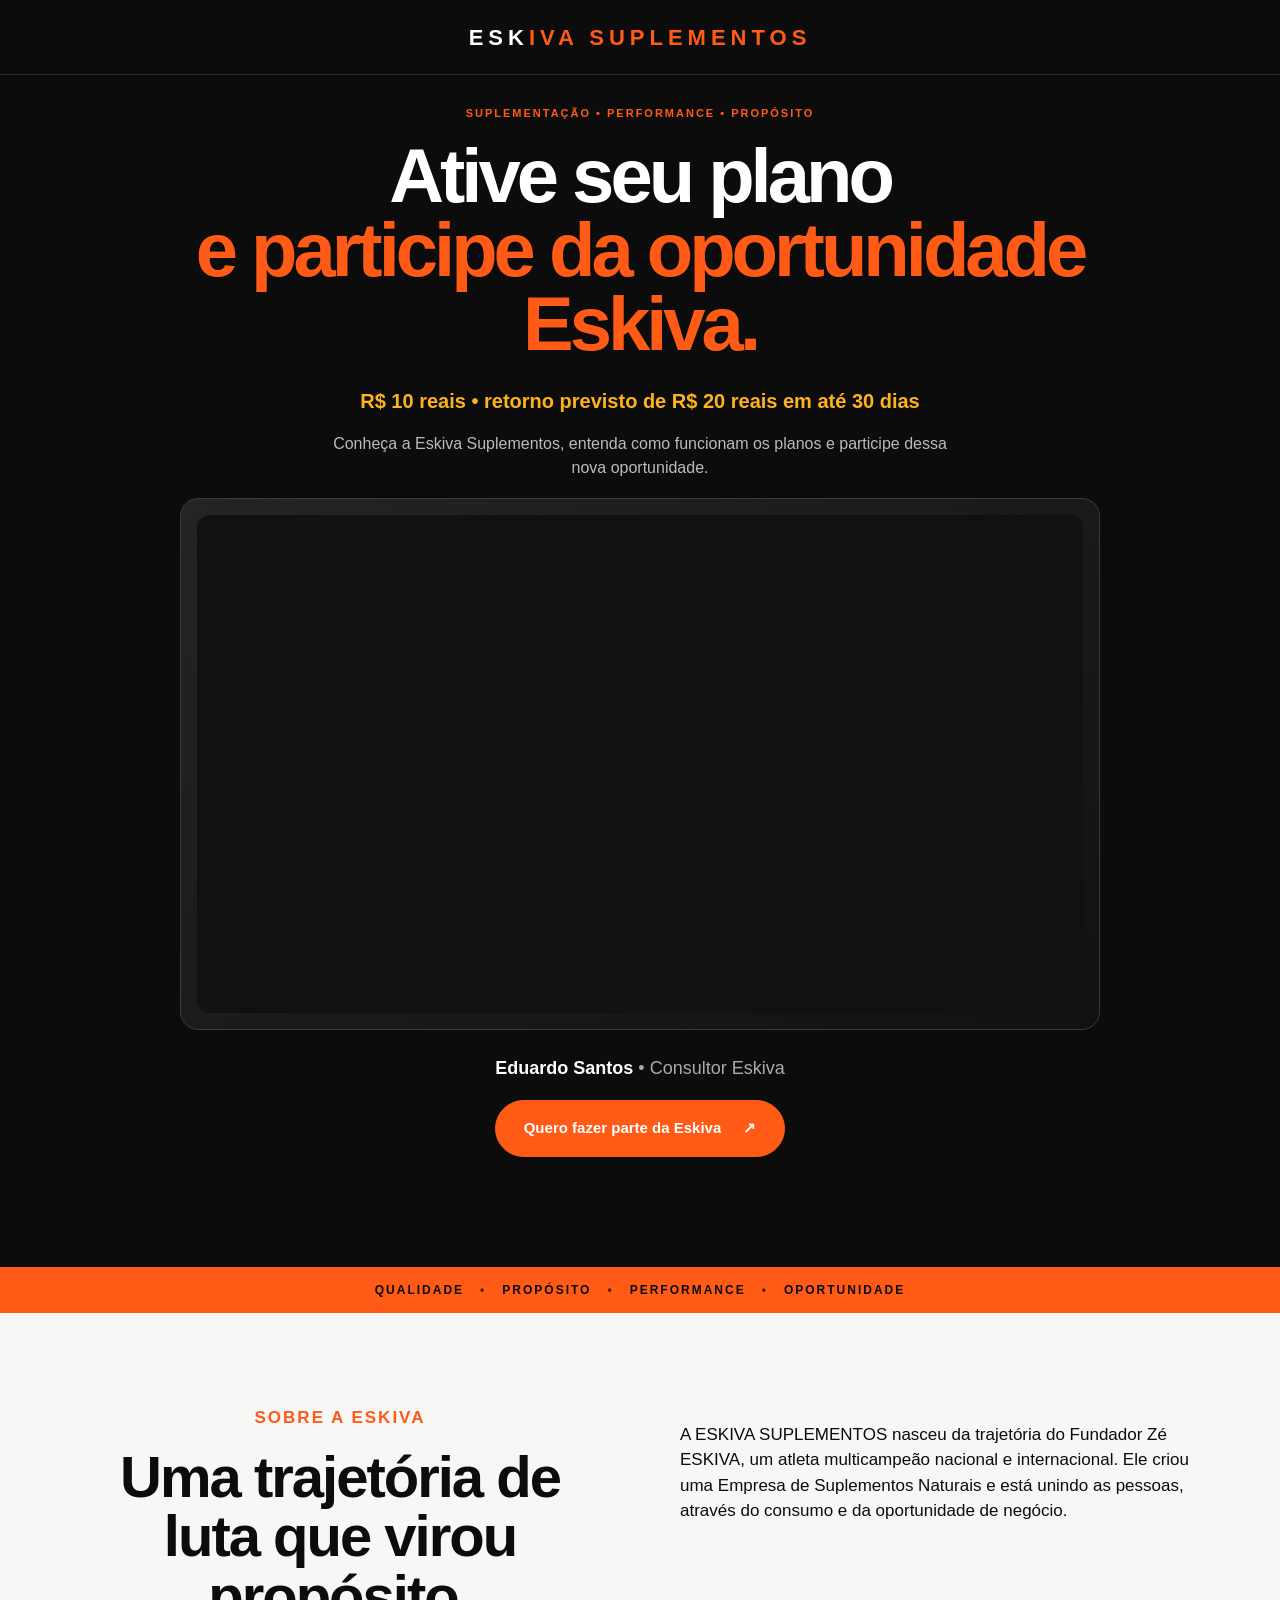
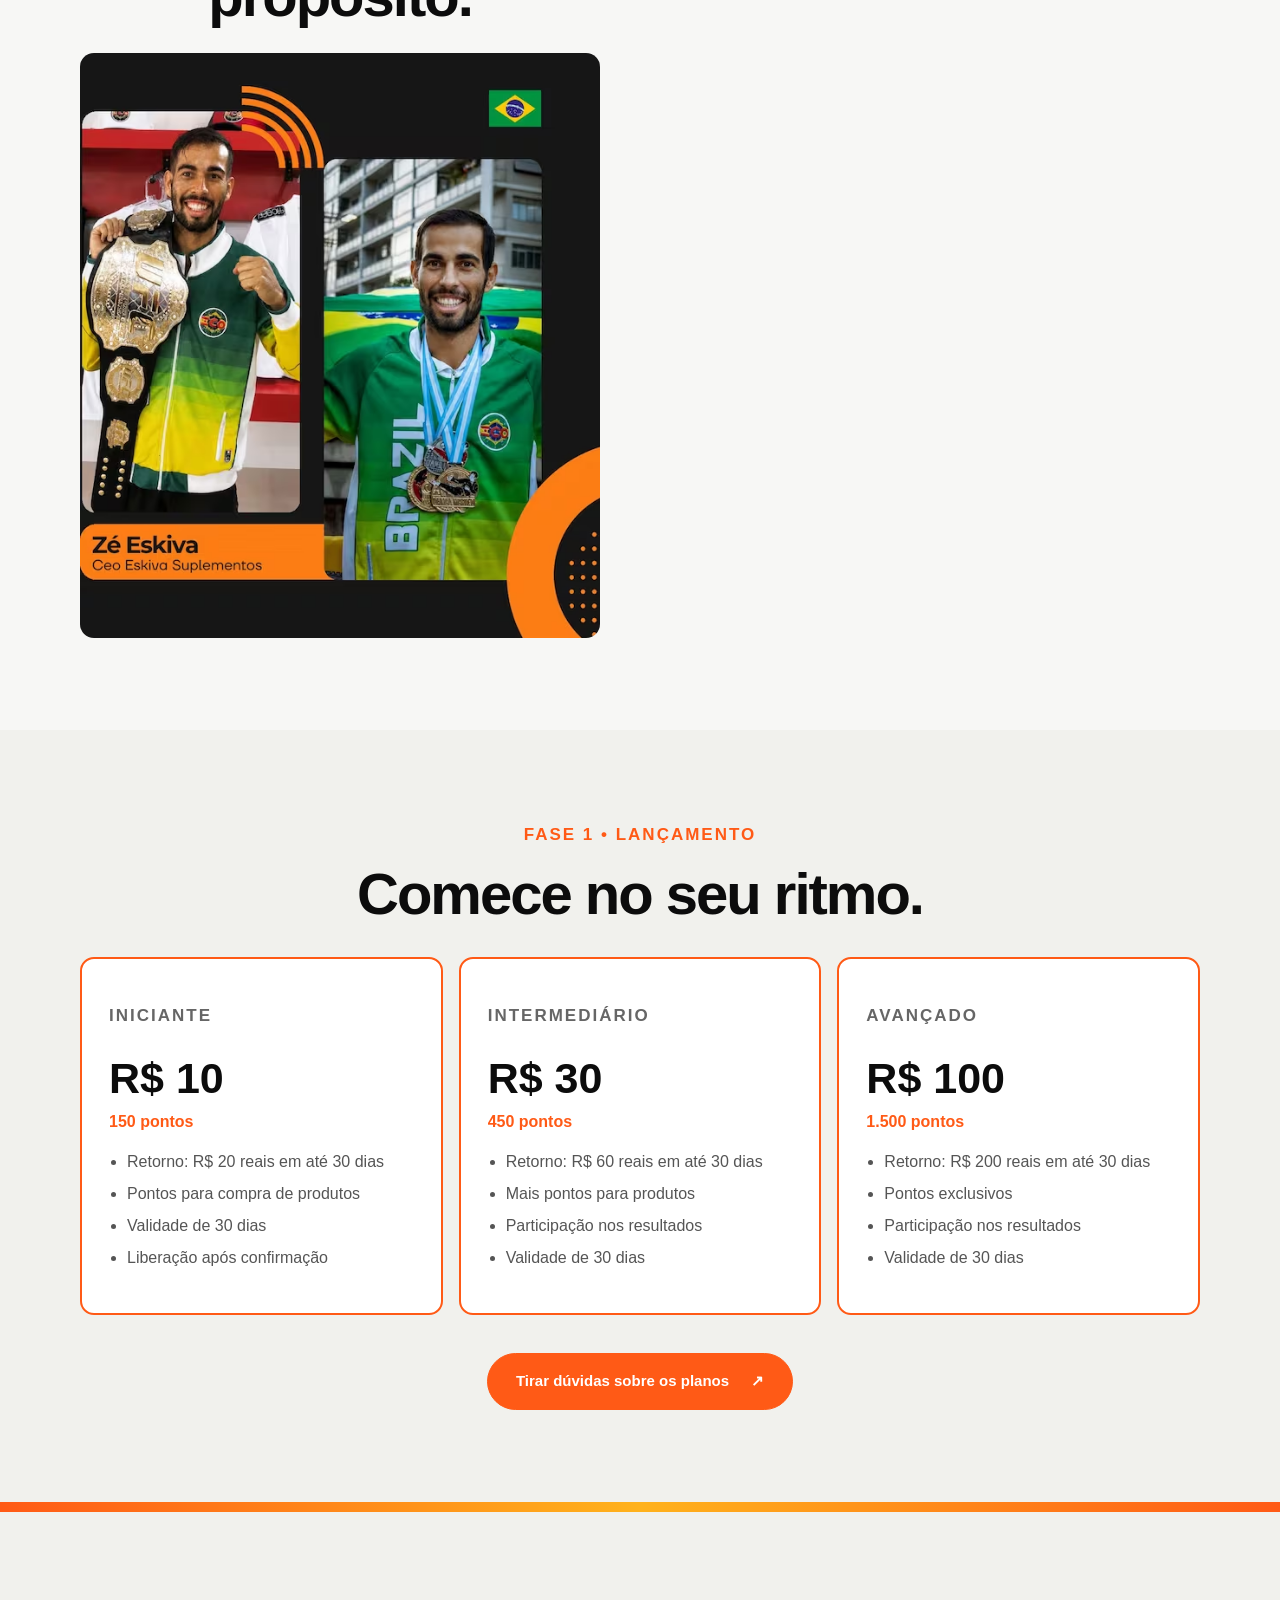
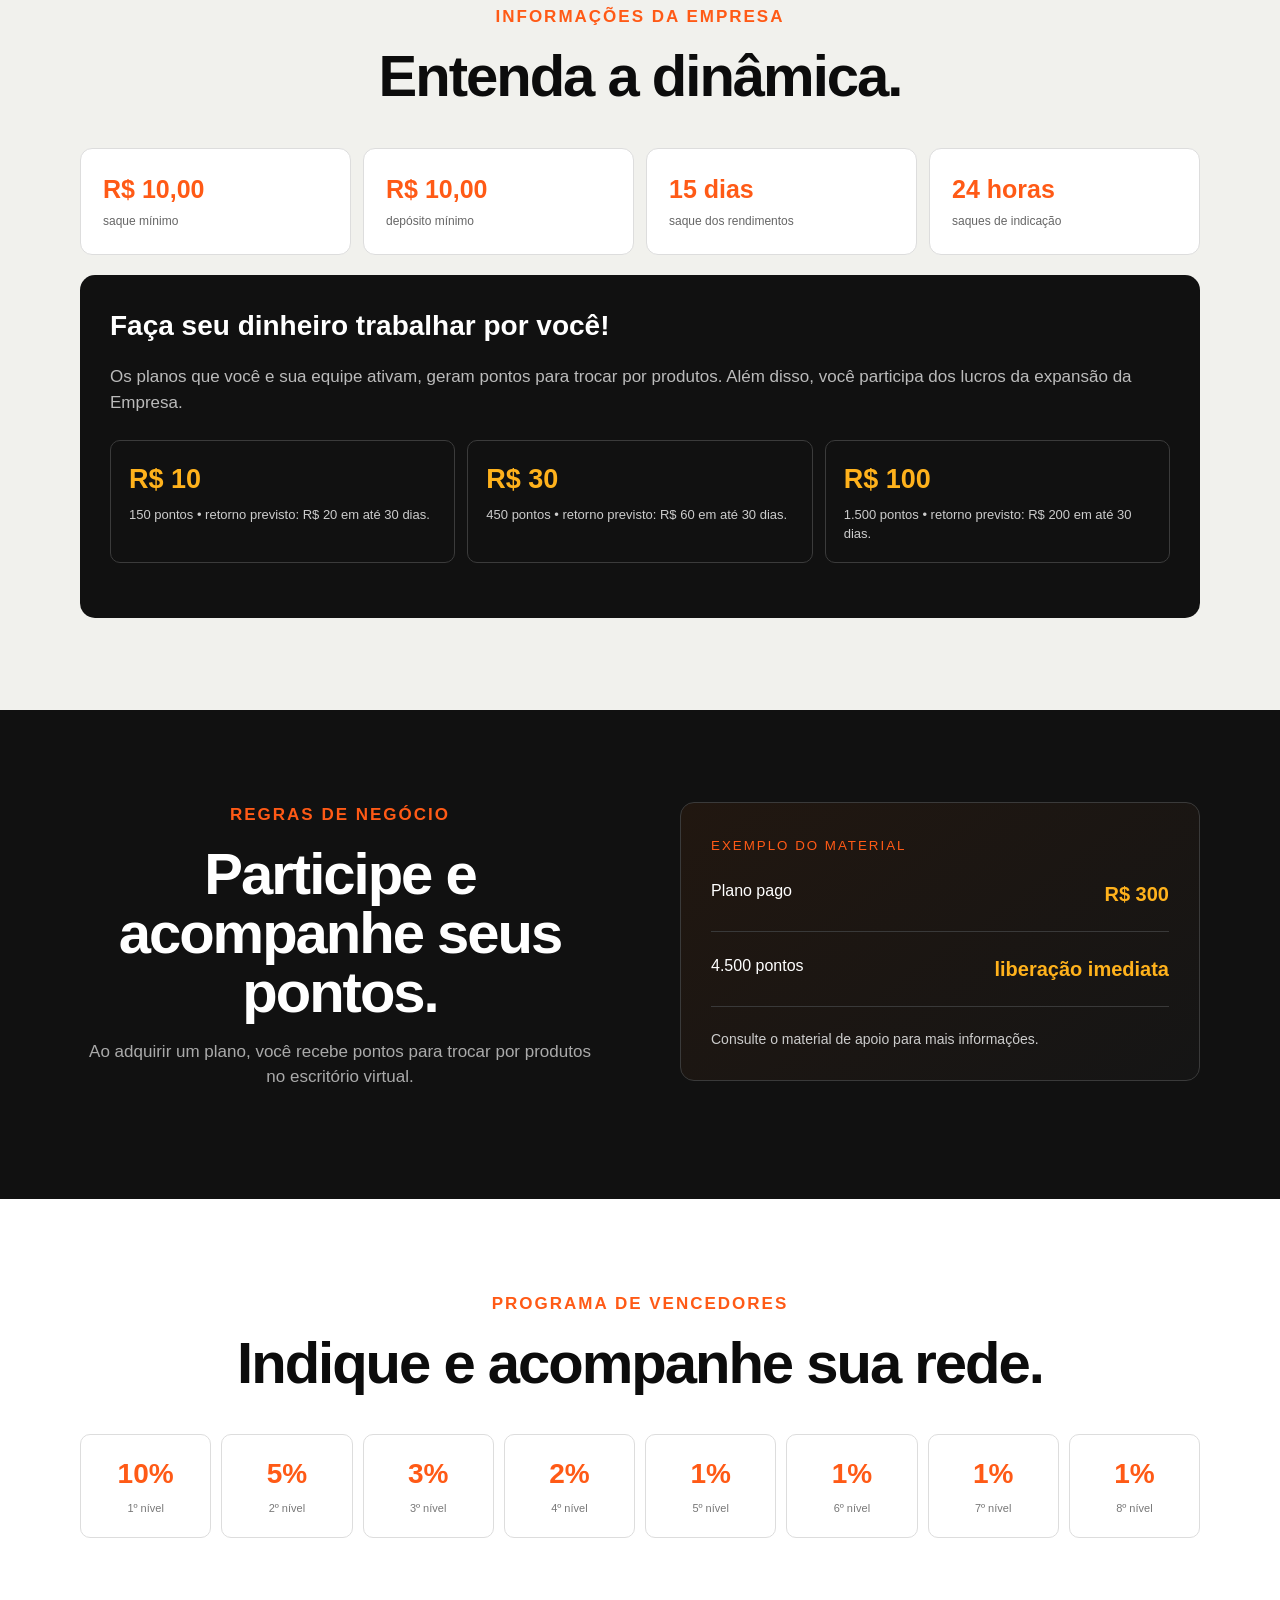
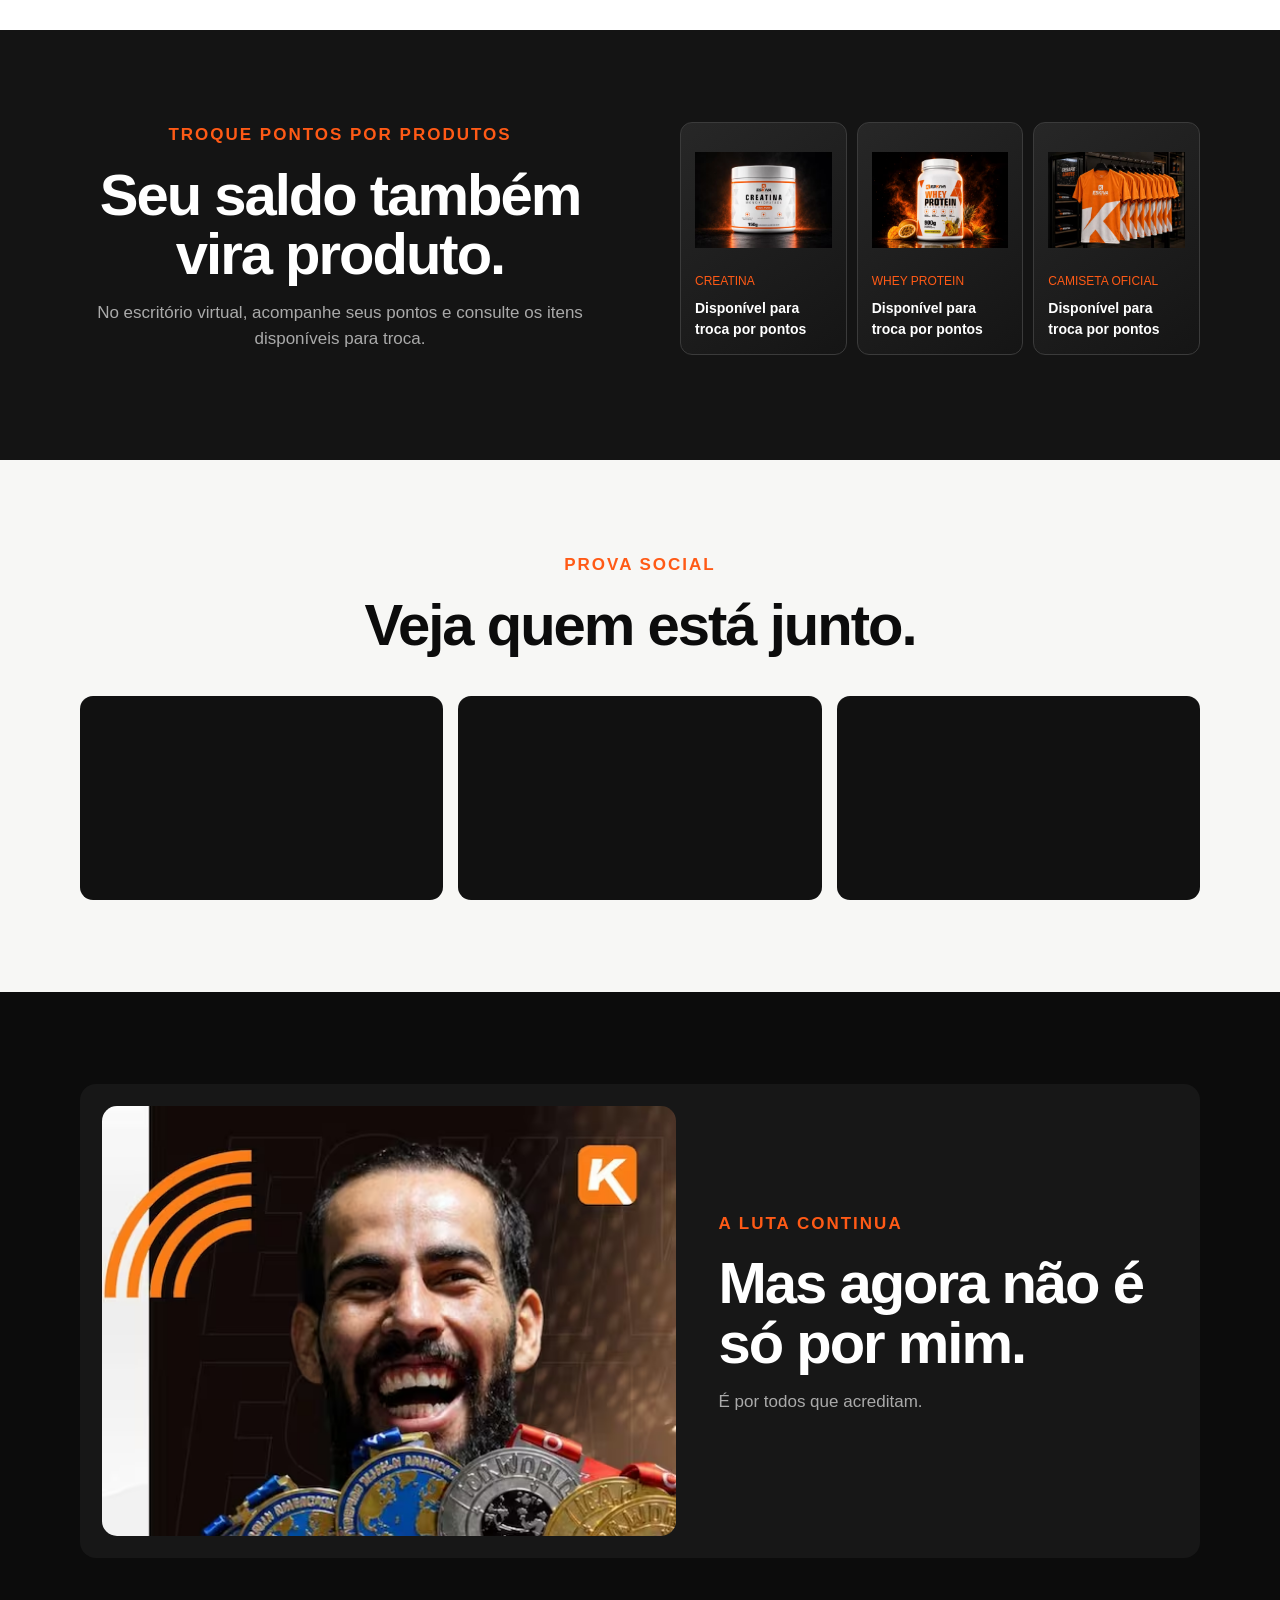
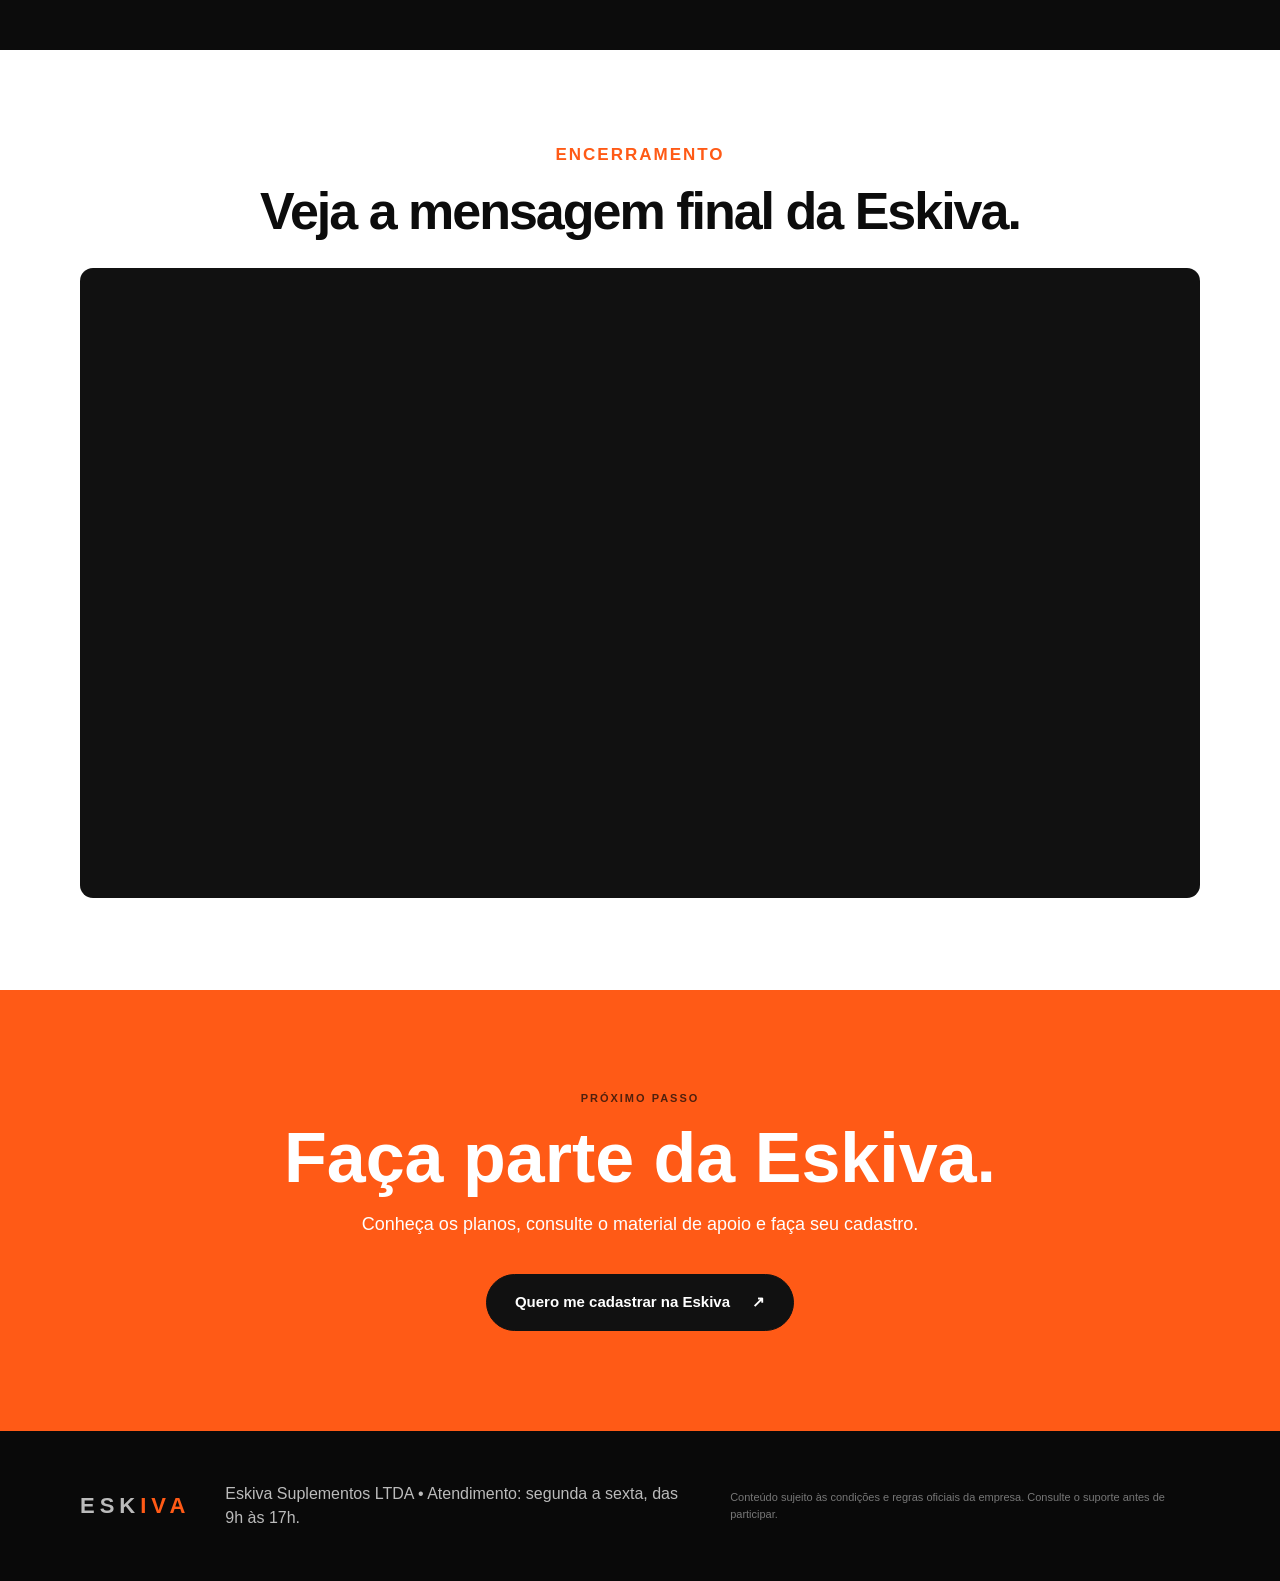
<file: eduardo/index.html>
<!doctype html>
<html lang="pt-BR">

<head>
  <meta charset="utf-8">
  <meta name="viewport" content="width=device-width, initial-scale=1">
  <title>Eskiva Suplementos | Propósito, performance e oportunidade</title>
  <meta name="description"
    content="Conheça a Eskiva Suplementos, seus produtos, planos, pontos e programa de indicação.">
  <link rel="stylesheet" href="../css/style.css">
</head>

<body>
  <header class="topbar">
    <div class="container nav"><strong class="logo">ESK<span>IVA SUPLEMENTOS</span></strong></div>
  </header>
  <main>
    <section class="hero">
      <div class="container hero-single">
        <div class="hero-intro">
          <p class="eyebrow">SUPLEMENTAÇÃO • PERFORMANCE • PROPÓSITO</p>
          <h1>Ative seu plano<br><em>e participe da oportunidade Eskiva.</em></h1>
          <p class="plan-highlight">R$ 10 reais • retorno previsto de R$ 20 reais em até 30 dias</p>
          
          <p class="hero-caption">Conheça a Eskiva Suplementos, entenda como funcionam os planos e participe dessa nova
            oportunidade.</p>
        </div>
        <div class="hero-video">
          <div class="video-frame"><iframe src="https://www.youtube.com/embed/TOSanpyB9o0"
              title="Vídeo de apresentação do projeto" loading="lazy"
              allow="accelerometer; autoplay; clipboard-write; encrypted-media; gyroscope; picture-in-picture; web-share"
              referrerpolicy="strict-origin-when-cross-origin" allowfullscreen></iframe></div>
        </div>
        <p class="profile-name">Eduardo Santos <span>• Consultor Eskiva</span></p><a class="btn"
            href="https://wa.me/21976481202?text=Ol%C3%A1%2C%20vi%20a%20p%C3%A1gina%20da%20Eskiva%20Suplementos%20e%20gostaria%20de%20entender%20como%20funcionam%20os%20planos."
            target="_blank" href="#planos">Quero fazer parte da Eskiva <span>↗</span></a>

      </div>
    </section>
    <section class="ticker">
      <div>
        <span>QUALIDADE</span><b>•</b><span>PROPÓSITO</span><b>•</b><span>PERFORMANCE</span><b>•</b><span>OPORTUNIDADE</span>
      </div>
    </section>
    <section id="como-funciona" class="section about">
      <div class="container two-col">
        <div>
          <p class="eyebrow">SOBRE A ESKIVA</p>
          <h2>Uma trajetória de luta que virou propósito.</h2><img class="about-photo" src="../imagens/secao/ze-sobre.avif"
            alt="Zé Eskiva em material institucional">
        </div>
        <div>
          <p>A ESKIVA SUPLEMENTOS nasceu da trajetória do Fundador Zé ESKIVA, um atleta multicampeão nacional e internacional. Ele criou uma Empresa de Suplementos Naturais e está unindo as pessoas, através do consumo e da oportunidade de negócio.</p>
        </div>
      </div>
    </section>
    <section id="planos" class="section plans">
      <div class="container">
        <div class="section-heading">
          <div>
            <p class="eyebrow">FASE 1 • LANÇAMENTO</p>
            <h2>Comece no seu ritmo.</h2>
          </div>
        </div>
        <div class="plan-grid">
           <article class="plan highlight">
            <p class="plan-label">INICIANTE</p><strong>R$ 10</strong><span>150 pontos</span>
            <ul>
              <li>Retorno: R$ 20 reais em até 30 dias</li>
              <li>Pontos para compra de produtos</li>
              <li>Validade de 30 dias</li>
              <li>Liberação após confirmação</li>
            </ul>
          </article>
          <article class="plan highlight">
            <p class="plan-label">INTERMEDIÁRIO</p><strong>R$ 30</strong><span>450 pontos</span>
            <ul>
              <li>Retorno: R$ 60 reais em até 30 dias</li>
              <li>Mais pontos para produtos</li>
              <li>Participação nos resultados</li>
              <li>Validade de 30 dias</li>
            </ul>
          </article>
           <article class="plan highlight">
            <p class="plan-label">AVANÇADO</p><strong>R$ 100</strong><span>1.500 pontos</span>
            <ul>
              <li>Retorno: R$ 200 reais em até 30 dias</li>
              <li>Pontos exclusivos</li>
              <li>Participação nos resultados</li>
              <li>Validade de 30 dias</li>
            </ul>
          </article>
        </div>
        <div class="plan-cta"><a class="btn"
            href="https://wa.me/21976481202?text=Ol%C3%A1%2C%20vi%20a%20p%C3%A1gina%20da%20Eskiva%20Suplementos%20e%20gostaria%20de%20entender%20como%20funcionam%20os%20planos."
            target="_blank" rel="noopener">Tirar dúvidas sobre os planos <span>↗</span></a></div>
      </div>
    </section>
    <div class="section-divider" aria-hidden="true"></div>
    <section class="section project-info">
      <div class="container">
        <div class="section-heading">
          <div>
            <p class="eyebrow">INFORMAÇÕES DA EMPRESA</p>
            <h2>Entenda a dinâmica.</h2>
          </div>
        </div>
        <div class="info-grid">
          <div><b>R$ 10,00</b><span>saque mínimo</span></div>
          <div><b>R$ 10,00</b><span>depósito mínimo</span></div>
          <div><b>15 dias</b><span>saque dos rendimentos</span></div>
          <div><b>24 horas</b><span>saques de indicação</span></div>
        </div>
        <div class="return-box">
          <h3>Faça seu dinheiro trabalhar por você!</h3>
          <p>Os planos que você e sua equipe ativam, geram pontos para trocar por produtos. Além disso, você participa dos lucros da expansão da Empresa.</p>
          <div class="return-grid">
            <div><strong>R$ 10</strong><span>150 pontos • retorno previsto: R$ 20 em até 30 dias.</span></div>
            <div><strong>R$ 30</strong><span>450 pontos • retorno previsto: R$ 60 em até 30 dias.</span></div>
            <div><strong>R$ 100</strong><span>1.500 pontos • retorno previsto: R$ 200 em até 30 dias.</span></div>
          
        </div>
      </div>
    </section>
    <section class="section dark rules">
      <div class="container two-col">
        <div>
          <p class="eyebrow">REGRAS DE NEGÓCIO</p>
          <h2>Participe e acompanhe seus pontos.</h2>
          <p class="muted">Ao adquirir um plano, você recebe pontos para trocar por produtos no escritório virtual.</p>
        </div>
        <div class="earning-card"><small>EXEMPLO DO MATERIAL</small>
          <div class="earning-line"><span>Plano pago</span><b>R$ 300</b></div>
          <div class="earning-line"><span>4.500 pontos</span><b>liberação imediata</b></div>
          <div class="earning-total">Consulte o material de apoio para mais informações.</div>
          
        </div>
      </div>
    </section>
    <section class="section levels">
      <div class="container">
        <div class="section-heading">
          <div>
            <p class="eyebrow">PROGRAMA DE VENCEDORES</p>
            <h2>Indique e acompanhe sua rede.</h2>
          </div>
        </div>
        <div class="level-grid">
          <div><b>10%</b><span>1º nível</span></div>
          <div><b>5%</b><span>2º nível</span></div>
          <div><b>3%</b><span>3º nível</span></div>
          <div><b>2%</b><span>4º nível</span></div>
          <div><b>1%</b><span>5º nível</span></div>
          <div><b>1%</b><span>6º nível</span></div>
          <div><b>1%</b><span>7º nível</span></div>
          <div><b>1%</b><span>8º nível</span></div>
        </div>
      </div>
    </section>
    <section class="section points dark">
      <div class="container two-col">
        <div>
          <p class="eyebrow">TROQUE PONTOS POR PRODUTOS</p>
          <h2>Seu saldo também vira produto.</h2>
          <p class="muted">No escritório virtual, acompanhe seus pontos e consulte os itens disponíveis para troca.</p>
        </div>
        <div class="point-products">
          <div class="mini-product"><img src="../imagens/produtos/creatina.avif"
              alt="Creatina Eskiva"><span>CREATINA</span><b>Disponível para troca por pontos</b></div>
          <div class="mini-product"><img src="../imagens/produtos/whey.avif" alt="Whey Protein Eskiva"><span>WHEY
              PROTEIN</span><b>Disponível para troca por pontos</b></div>
          <div class="mini-product"><img src="../imagens/produtos/camiseta.avif"
              alt="Camiseta oficial Eskiva"><span>CAMISETA OFICIAL</span><b>Disponível para troca por pontos</b></div>
        </div>
      </div>
    </section>
    <section class="section videos">
      <div class="container">
        <div class="section-heading">
          <div>
            <p class="eyebrow">PROVA SOCIAL</p>
            <h2>Veja quem está junto.</h2>
          </div>
        </div>
        <div class="video-grid">
          <div class="video-frame"><iframe src="https://www.youtube.com/embed/POQWy6QBWks"
              title="Vídeo de prova social 01" loading="lazy"
              allow="accelerometer; autoplay; clipboard-write; encrypted-media; gyroscope; picture-in-picture; web-share"
              referrerpolicy="strict-origin-when-cross-origin" allowfullscreen></iframe></div>
          <div class="video-frame"><iframe src="https://www.youtube.com/embed/6U0HlydYSgA"
              title="Vídeo de prova social 02" loading="lazy"
              allow="accelerometer; autoplay; clipboard-write; encrypted-media; gyroscope; picture-in-picture; web-share"
              referrerpolicy="strict-origin-when-cross-origin" allowfullscreen></iframe></div>
          <div class="video-frame"><iframe src="https://www.youtube.com/embed/p6d7dNb6r-o"
              title="Vídeo de prova social 03" loading="lazy"
              allow="accelerometer; autoplay; clipboard-write; encrypted-media; gyroscope; picture-in-picture; web-share"
              referrerpolicy="strict-origin-when-cross-origin" allowfullscreen></iframe></div>
        </div>
      </div>
    </section>
    <section class="section visual-dark">
      <div class="container visual-card reverse"><img src="../imagens/secao/ze-final.avif" alt="Zé Eskiva com suas medalhas">
        <div>
          <p class="eyebrow">A LUTA CONTINUA</p>
          <h2>Mas agora não é só por mim.</h2>
          <p class="muted">É por todos que acreditam.</p>
        </div>
      </div>
    </section>
    <section class="section final-video">
      <div class="container">
        <p class="eyebrow">ENCERRAMENTO</p>
        <h2>Veja a mensagem final da Eskiva.</h2>
        <div class="video-frame"><iframe src="https://www.youtube.com/embed/ncG3XIpe5_U" title="Vídeo final do projeto"
            loading="lazy"
            allow="accelerometer; autoplay; clipboard-write; encrypted-media; gyroscope; picture-in-picture; web-share"
            referrerpolicy="strict-origin-when-cross-origin" allowfullscreen></iframe></div>
      </div>
    </section>
    <section id="contato" class="cta">
      <div class="container">
        <p class="eyebrow">PRÓXIMO PASSO</p>
        <h2>Faça parte da Eskiva.</h2>
        <p>Conheça os planos, consulte o material de apoio e faça seu cadastro.</p><a class="btn"
          href="https://eskiva.link/wn2MYw" target="_blank" rel="noopener" aria-label="Link de cadastro da Eskiva">Quero
          me cadastrar na Eskiva <span>↗</span></a>
      </div>
    </section>
  </main>
  <footer>
    <div class="container footer-grid"><strong class="logo">ESK<span>IVA</span></strong>
      <p>Eskiva Suplementos LTDA • Atendimento: segunda a sexta, das 9h às 17h.</p>
      <p class="small">Conteúdo sujeito às condições e regras oficiais da empresa. Consulte o suporte antes de
        participar.</p>
    </div>
  </footer>
</body>

</html>
</file>
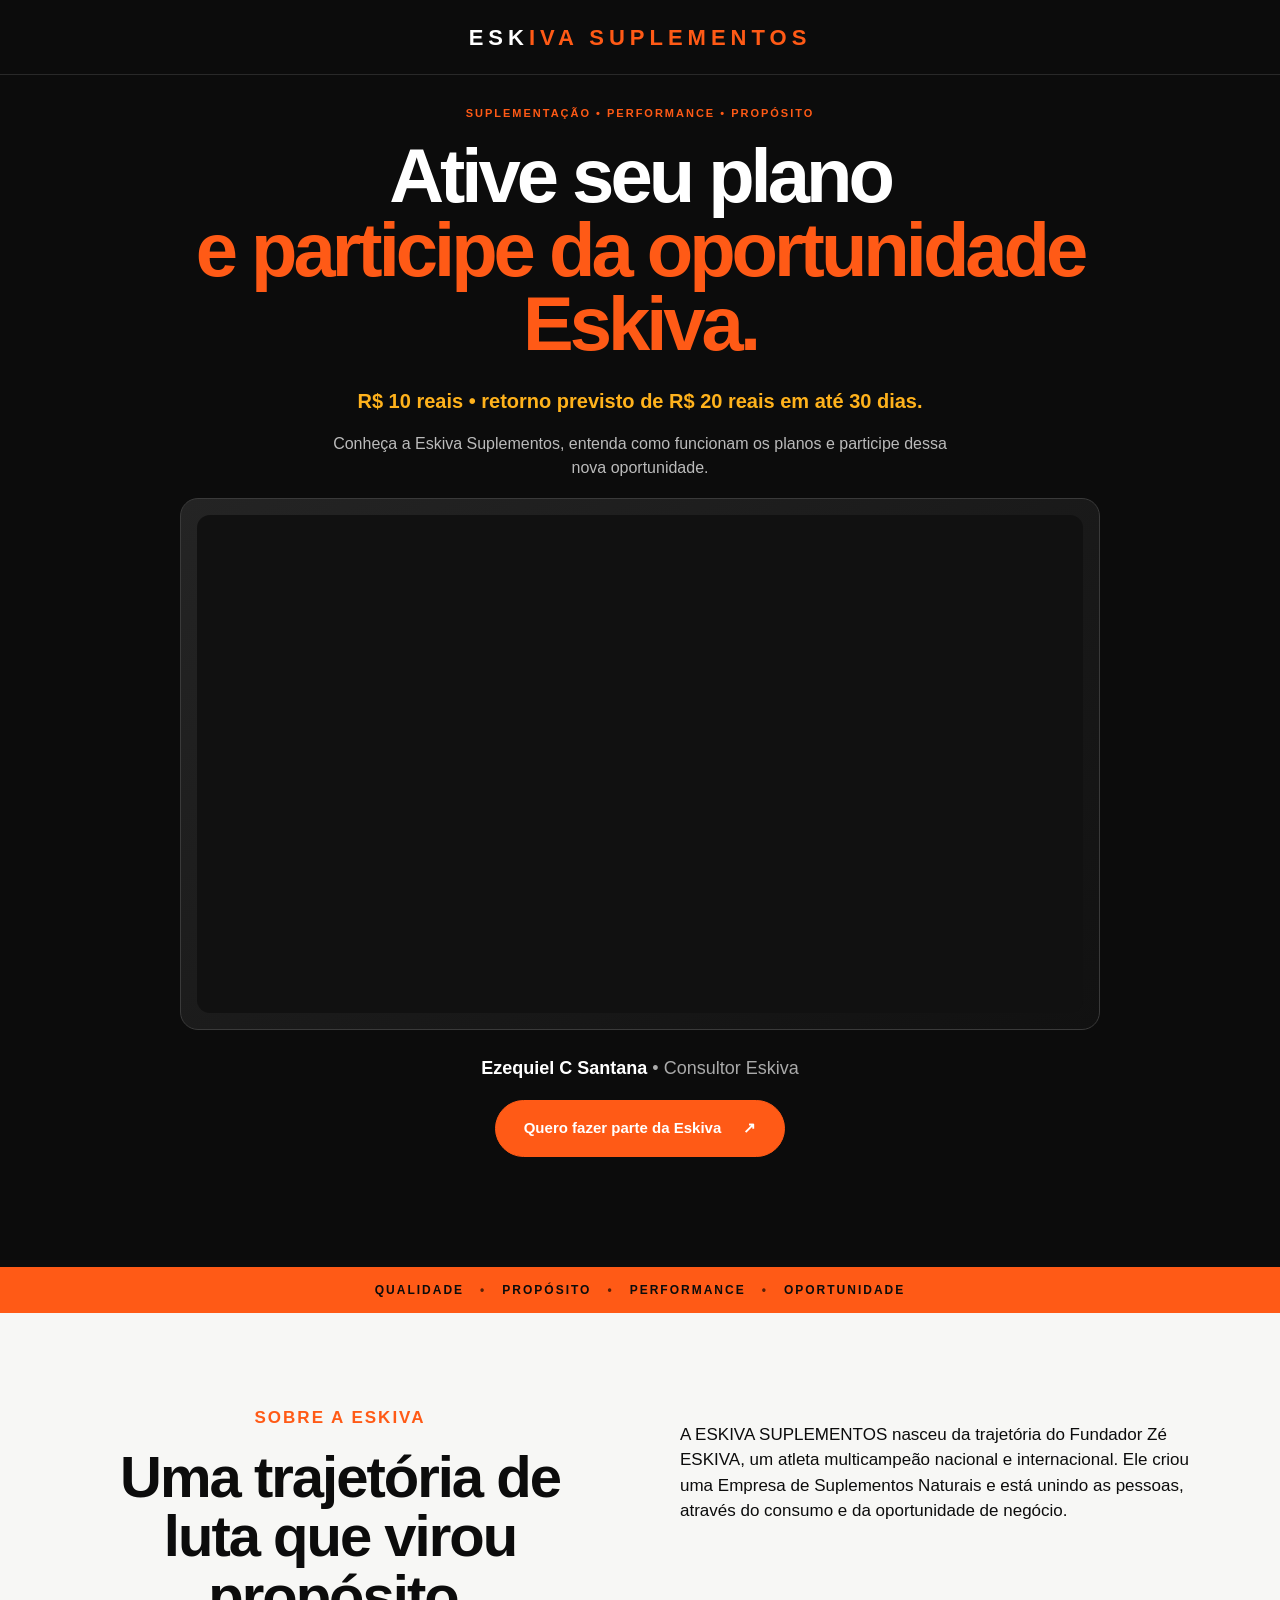
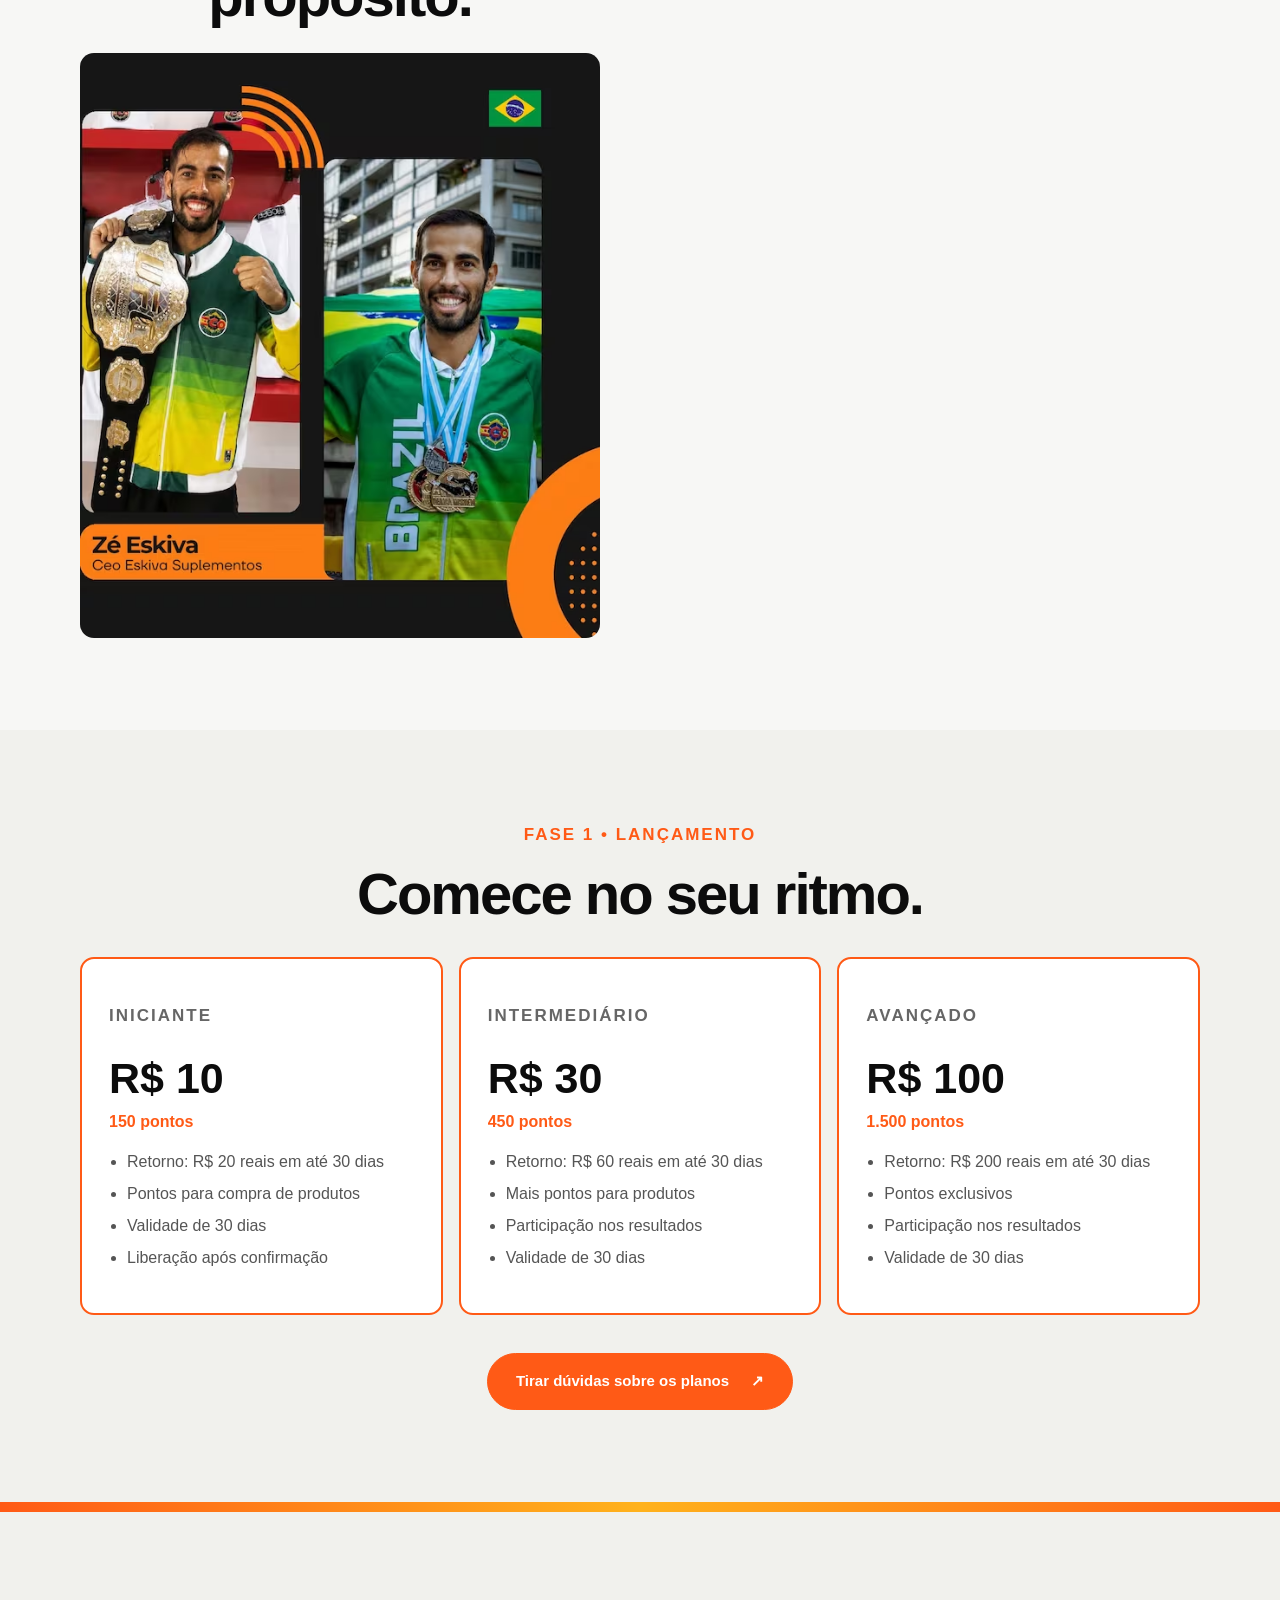
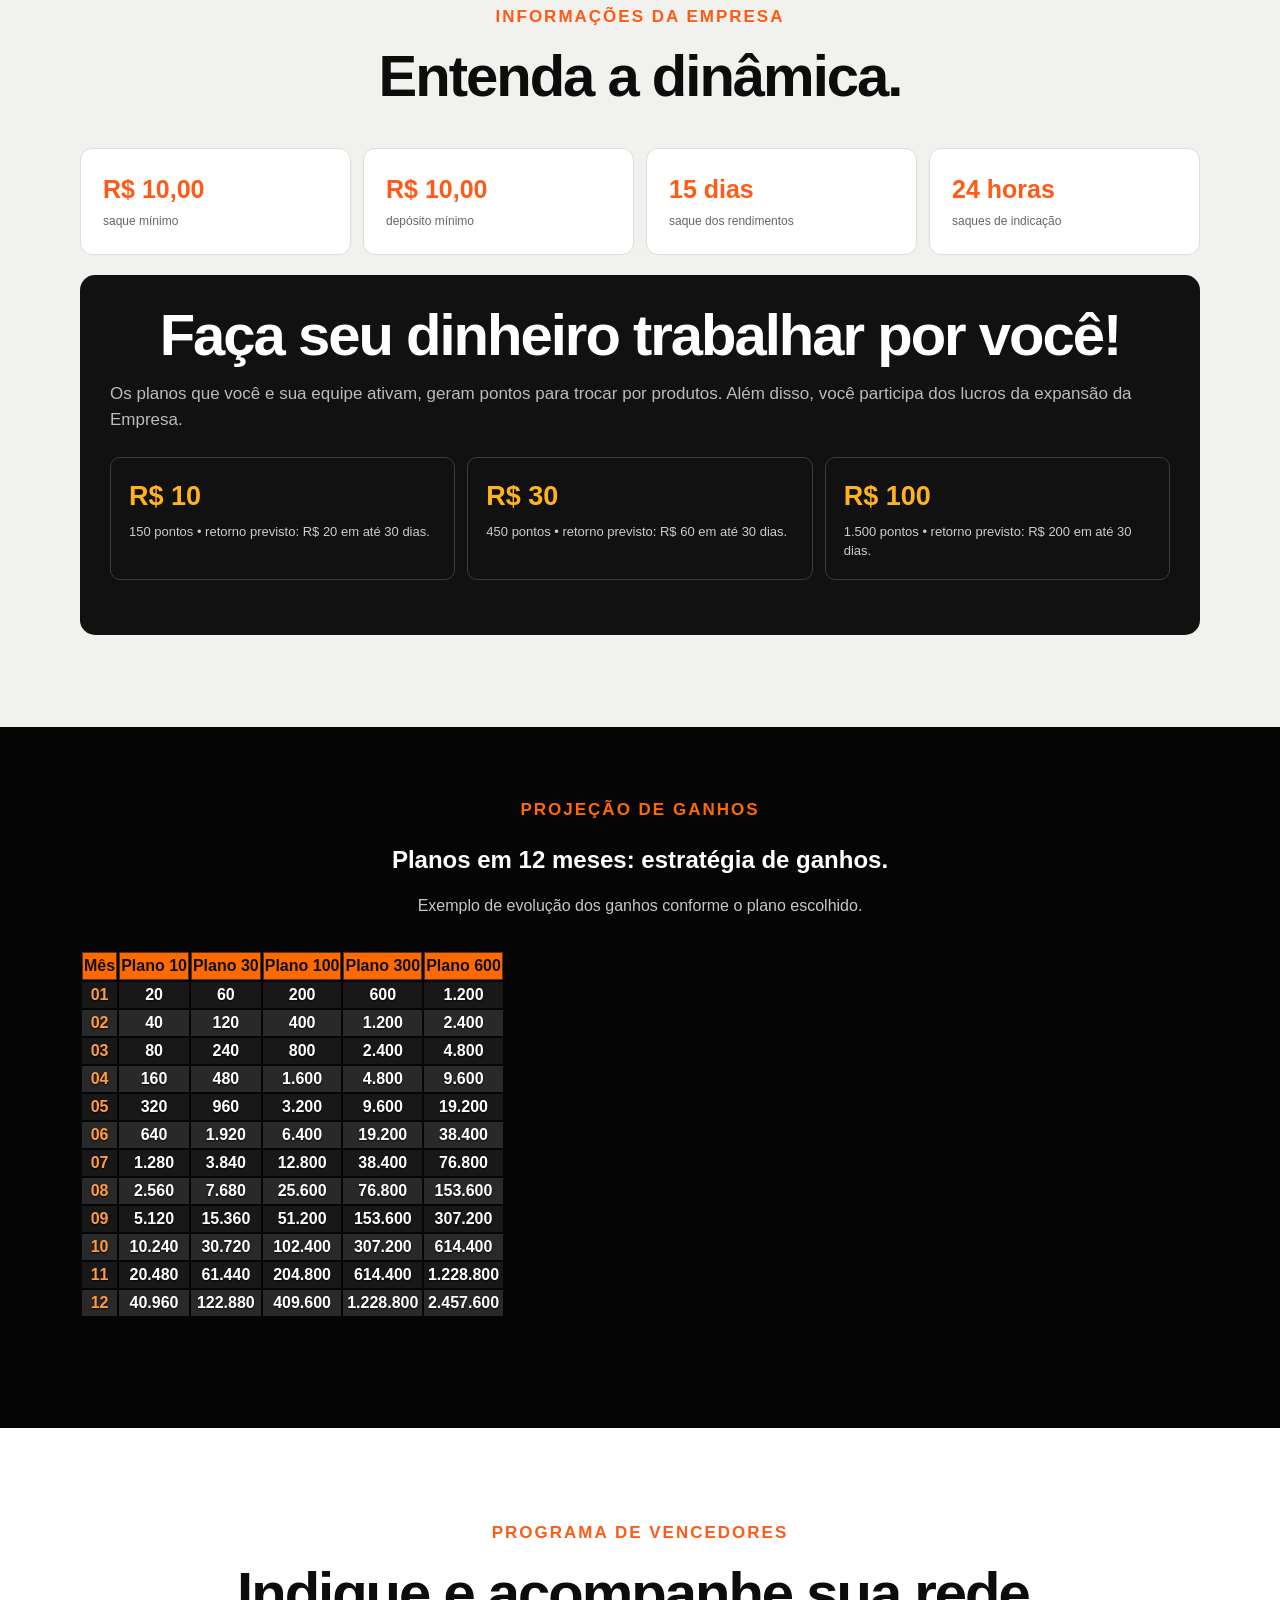
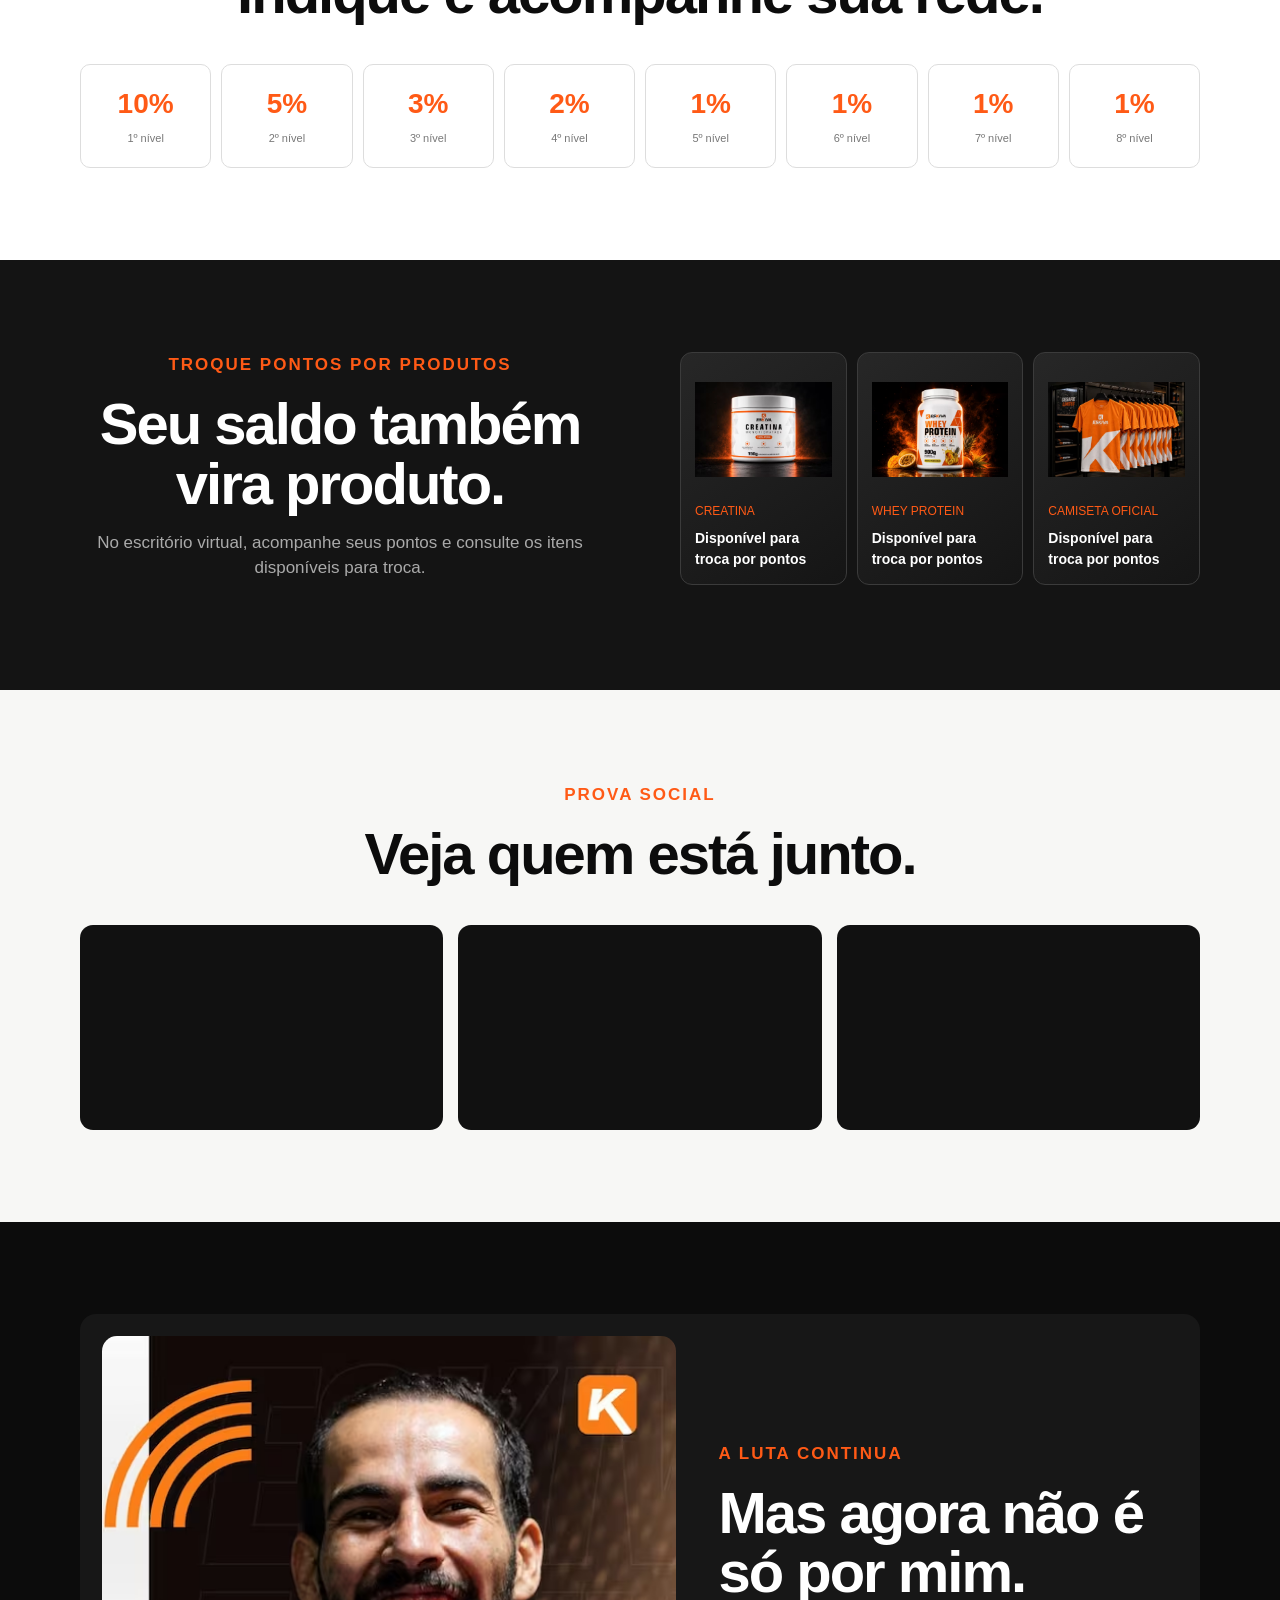
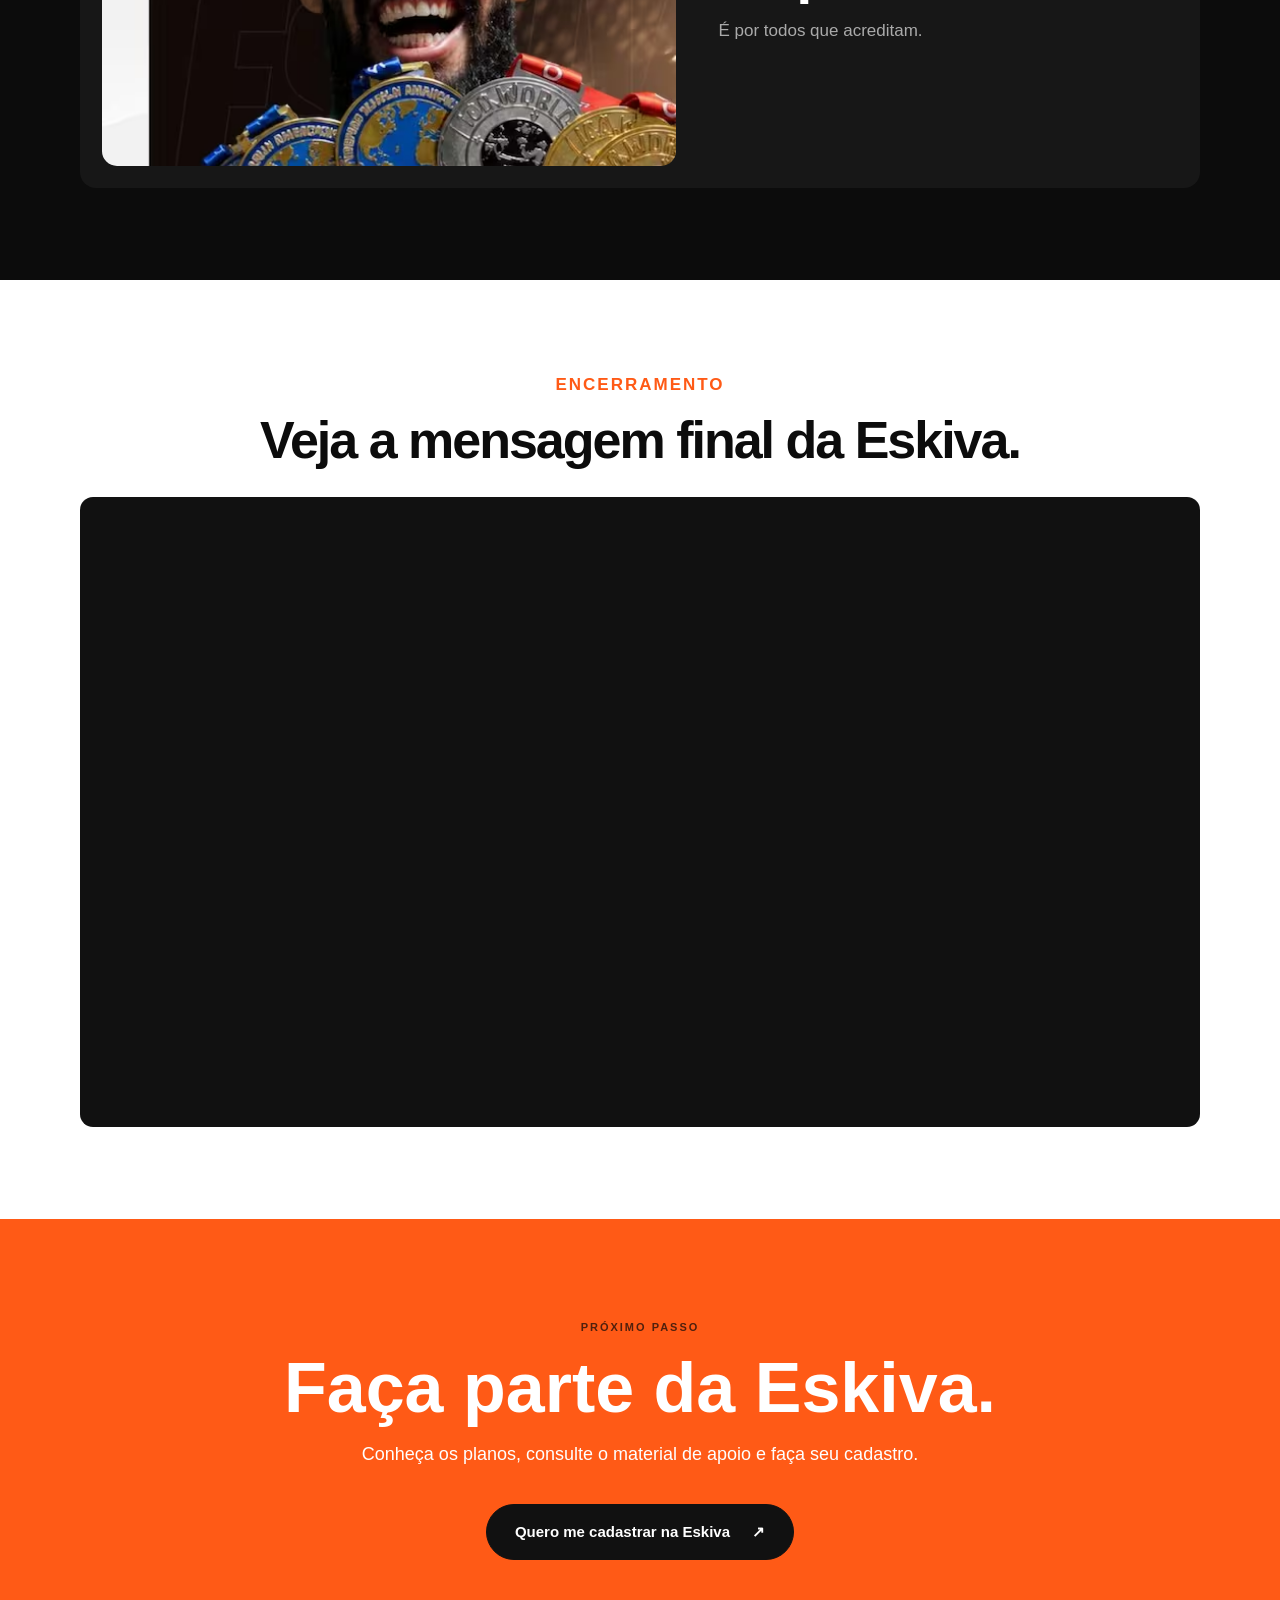
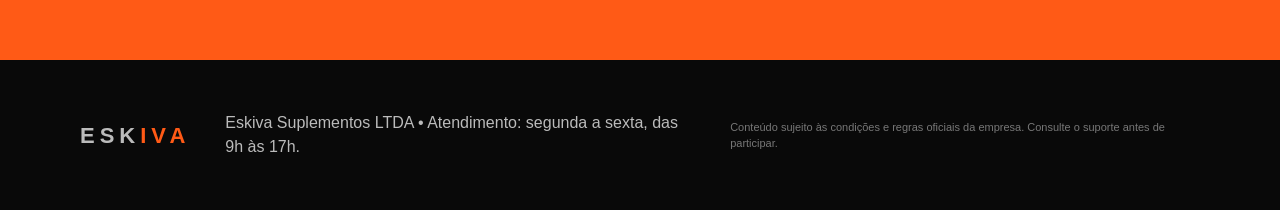
<file: ezequiel/index.html>
<!doctype html>
<html lang="pt-BR">

<head>
  <meta charset="utf-8">
  <meta name="viewport" content="width=device-width, initial-scale=1">
  <title>Eskiva Suplementos | Propósito, performance e oportunidade</title>
  <meta name="description"
    content="Conheça a Eskiva Suplementos, seus produtos, planos, pontos e programa de indicação.">
  <link rel="stylesheet" href="../css/style.css">
  <meta property="og:image" content="https://consultoreskiva.netlify.app/imagens/secao/mostrar-wpp.jpg">
</head>

<body>
  <header class="topbar">
    <div class="container nav"><strong class="logo">ESK<span>IVA SUPLEMENTOS</span></strong></div>
  </header>
  <main>
    <section class="hero">
      <div class="container hero-single">
        <div class="hero-intro">
          <p class="eyebrow">SUPLEMENTAÇÃO • PERFORMANCE • PROPÓSITO</p>
          <h1>Ative seu plano<br><em>e participe da oportunidade Eskiva.</em></h1>
          <p class="plan-highlight">R$ 10 reais • retorno previsto de R$ 20 reais em até 30 dias.</p>
          
          <p class="hero-caption">Conheça a Eskiva Suplementos, entenda como funcionam os planos e participe dessa nova
            oportunidade.</p>
        </div>
        <div class="hero-video">
          <div class="video-frame"><iframe src="https://www.youtube.com/embed/TOSanpyB9o0"
              title="Vídeo de apresentação do projeto" loading="lazy"
              allow="accelerometer; autoplay; clipboard-write; encrypted-media; gyroscope; picture-in-picture; web-share"
              referrerpolicy="strict-origin-when-cross-origin" allowfullscreen></iframe></div>
        </div>
        <p class="profile-name">Ezequiel C Santana <span>• Consultor Eskiva</span></p><a class="btn"
            href="https://wa.me/55999310895?text=Ol%C3%A1%2C%20vi%20a%20p%C3%A1gina%20da%20Eskiva%20Suplementos%20e%20gostaria%20de%20entender%20como%20funcionam%20os%20planos."
            target="_blank" href="#planos">Quero fazer parte da Eskiva <span>↗</span></a>

      </div>
    </section>
    <section class="ticker">
      <div>
        <span>QUALIDADE</span><b>•</b><span>PROPÓSITO</span><b>•</b><span>PERFORMANCE</span><b>•</b><span>OPORTUNIDADE</span>
      </div>
    </section>
    <section id="como-funciona" class="section about">
      <div class="container two-col">
        <div>
          <p class="eyebrow">SOBRE A ESKIVA</p>
          <h2>Uma trajetória de luta que virou propósito.</h2><img class="about-photo" src="../imagens/secao/ze-sobre.avif"
            alt="Zé Eskiva em material institucional">
        </div>
        <div>
          <p>A ESKIVA SUPLEMENTOS nasceu da trajetória do Fundador Zé ESKIVA, um atleta multicampeão nacional e internacional. Ele criou uma Empresa de Suplementos Naturais e está unindo as pessoas, através do consumo e da oportunidade de negócio.</p>
        </div>
      </div>
    </section>
    <section id="planos" class="section plans">
      <div class="container">
        <div class="section-heading">
          <div>
            <p class="eyebrow">FASE 1 • LANÇAMENTO</p>
            <h2>Comece no seu ritmo.</h2>
          </div>
        </div>
        <div class="plan-grid">
           <article class="plan highlight">
            <p class="plan-label">INICIANTE</p><strong>R$ 10</strong><span>150 pontos</span>
            <ul>
              <li>Retorno: R$ 20 reais em até 30 dias</li>
              <li>Pontos para compra de produtos</li>
              <li>Validade de 30 dias</li>
              <li>Liberação após confirmação</li>
            </ul>
          </article>
          <article class="plan highlight">
            <p class="plan-label">INTERMEDIÁRIO</p><strong>R$ 30</strong><span>450 pontos</span>
            <ul>
              <li>Retorno: R$ 60 reais em até 30 dias</li>
              <li>Mais pontos para produtos</li>
              <li>Participação nos resultados</li>
              <li>Validade de 30 dias</li>
            </ul>
          </article>
           <article class="plan highlight">
            <p class="plan-label">AVANÇADO</p><strong>R$ 100</strong><span>1.500 pontos</span>
            <ul>
              <li>Retorno: R$ 200 reais em até 30 dias</li>
              <li>Pontos exclusivos</li>
              <li>Participação nos resultados</li>
              <li>Validade de 30 dias</li>
            </ul>
          </article>
        </div>
        <div class="plan-cta"><a class="btn"
            href="https://wa.me/55999310895?text=Ol%C3%A1%2C%20vi%20a%20p%C3%A1gina%20da%20Eskiva%20Suplementos%20e%20gostaria%20de%20entender%20como%20funcionam%20os%20planos."
            target="_blank" rel="noopener">Tirar dúvidas sobre os planos <span>↗</span></a></div>
      </div>
    </section>
    <div class="section-divider" aria-hidden="true"></div>
    <section class="section project-info">
      <div class="container">
        <div class="section-heading">
          <div>
            <p class="eyebrow">INFORMAÇÕES DA EMPRESA</p>
            <h2>Entenda a dinâmica.</h2>
          </div>
        </div>
        <div class="info-grid">
          <div><b>R$ 10,00</b><span>saque mínimo</span></div>
          <div><b>R$ 10,00</b><span>depósito mínimo</span></div>
          <div><b>15 dias</b><span>saque dos rendimentos</span></div>
          <div><b>24 horas</b><span>saques de indicação</span></div>
        </div>
        <div class="return-box">
          <h2 class="titulo-dinheiro">Faça seu dinheiro trabalhar por você!</h2>
          <p>Os planos que você e sua equipe ativam, geram pontos para trocar por produtos. Além disso, você participa dos lucros da expansão da Empresa.</p>
          <div class="return-grid">
            <div><strong>R$ 10</strong><span>150 pontos • retorno previsto: R$ 20 em até 30 dias.</span></div>
            <div><strong>R$ 30</strong><span>450 pontos • retorno previsto: R$ 60 em até 30 dias.</span></div>
            <div><strong>R$ 100</strong><span>1.500 pontos • retorno previsto: R$ 200 em até 30 dias.</span></div>
          
        </div>
      </div>
    </section>
    <section class="projecao-section">
  <div class="container">
    <span class="section-label">PROJEÇÃO DE GANHOS</span>

    <h2>Planos em 12 meses: estratégia de ganhos.</h2>

    <p class="projecao-subtitulo">
      Exemplo de evolução dos ganhos conforme o plano escolhido.
    </p>

    <div class="tabela-projecao-container">
      <table class="tabela-projecao">
        <thead>
          <tr>
            <th>Mês</th>
            <th>Plano 10</th>
            <th>Plano 30</th>
            <th>Plano 100</th>
            <th>Plano 300</th>
            <th>Plano 600</th>
          </tr>
        </thead>

        <tbody>
          <tr><td>01</td><td>20</td><td>60</td><td>200</td><td>600</td><td>1.200</td></tr>
          <tr><td>02</td><td>40</td><td>120</td><td>400</td><td>1.200</td><td>2.400</td></tr>
          <tr><td>03</td><td>80</td><td>240</td><td>800</td><td>2.400</td><td>4.800</td></tr>
          <tr><td>04</td><td>160</td><td>480</td><td>1.600</td><td>4.800</td><td>9.600</td></tr>
          <tr><td>05</td><td>320</td><td>960</td><td>3.200</td><td>9.600</td><td>19.200</td></tr>
          <tr><td>06</td><td>640</td><td>1.920</td><td>6.400</td><td>19.200</td><td>38.400</td></tr>
          <tr><td>07</td><td>1.280</td><td>3.840</td><td>12.800</td><td>38.400</td><td>76.800</td></tr>
          <tr><td>08</td><td>2.560</td><td>7.680</td><td>25.600</td><td>76.800</td><td>153.600</td></tr>
          <tr><td>09</td><td>5.120</td><td>15.360</td><td>51.200</td><td>153.600</td><td>307.200</td></tr>
          <tr><td>10</td><td>10.240</td><td>30.720</td><td>102.400</td><td>307.200</td><td>614.400</td></tr>
          <tr><td>11</td><td>20.480</td><td>61.440</td><td>204.800</td><td>614.400</td><td>1.228.800</td></tr>
          <tr><td>12</td><td>40.960</td><td>122.880</td><td>409.600</td><td>1.228.800</td><td>2.457.600</td></tr>
        </tbody>
      </table>
    </div>
  </div>
</section>
    <section class="section levels">
      <div class="container">
        <div class="section-heading">
          <div>
            <p class="eyebrow">PROGRAMA DE VENCEDORES</p>
            <h2>Indique e acompanhe sua rede.</h2>
          </div>
        </div>
        <div class="level-grid">
          <div><b>10%</b><span>1º nível</span></div>
          <div><b>5%</b><span>2º nível</span></div>
          <div><b>3%</b><span>3º nível</span></div>
          <div><b>2%</b><span>4º nível</span></div>
          <div><b>1%</b><span>5º nível</span></div>
          <div><b>1%</b><span>6º nível</span></div>
          <div><b>1%</b><span>7º nível</span></div>
          <div><b>1%</b><span>8º nível</span></div>
        </div>
      </div>
    </section>
    <section class="section points dark">
      <div class="container two-col">
        <div>
          <p class="eyebrow">TROQUE PONTOS POR PRODUTOS</p>
          <h2>Seu saldo também vira produto.</h2>
          <p class="muted">No escritório virtual, acompanhe seus pontos e consulte os itens disponíveis para troca.</p>
        </div>
        <div class="point-products">
          <div class="mini-product"><img src="../imagens/produtos/creatina.avif"
              alt="Creatina Eskiva"><span>CREATINA</span><b>Disponível para troca por pontos</b></div>
          <div class="mini-product"><img src="../imagens/produtos/whey.avif" alt="Whey Protein Eskiva"><span>WHEY
              PROTEIN</span><b>Disponível para troca por pontos</b></div>
          <div class="mini-product"><img src="../imagens/produtos/camiseta.avif"
              alt="Camiseta oficial Eskiva"><span>CAMISETA OFICIAL</span><b>Disponível para troca por pontos</b></div>
        </div>
      </div>
    </section>
    <section class="section videos">
      <div class="container">
        <div class="section-heading">
          <div>
            <p class="eyebrow">PROVA SOCIAL</p>
            <h2>Veja quem está junto.</h2>
          </div>
        </div>
        <div class="video-grid">
          <div class="video-frame"><iframe src="https://www.youtube.com/embed/POQWy6QBWks"
              title="Vídeo de prova social 01" loading="lazy"
              allow="accelerometer; autoplay; clipboard-write; encrypted-media; gyroscope; picture-in-picture; web-share"
              referrerpolicy="strict-origin-when-cross-origin" allowfullscreen></iframe></div>
          <div class="video-frame"><iframe src="https://www.youtube.com/embed/6U0HlydYSgA"
              title="Vídeo de prova social 02" loading="lazy"
              allow="accelerometer; autoplay; clipboard-write; encrypted-media; gyroscope; picture-in-picture; web-share"
              referrerpolicy="strict-origin-when-cross-origin" allowfullscreen></iframe></div>
          <div class="video-frame"><iframe src="https://www.youtube.com/embed/p6d7dNb6r-o"
              title="Vídeo de prova social 03" loading="lazy"
              allow="accelerometer; autoplay; clipboard-write; encrypted-media; gyroscope; picture-in-picture; web-share"
              referrerpolicy="strict-origin-when-cross-origin" allowfullscreen></iframe></div>
        </div>
      </div>
    </section>
    <section class="section visual-dark">
      <div class="container visual-card reverse"><img src="../imagens/secao/ze-final.avif" alt="Zé Eskiva com suas medalhas">
        <div>
          <p class="eyebrow">A LUTA CONTINUA</p>
          <h2>Mas agora não é só por mim.</h2>
          <p class="muted">É por todos que acreditam.</p>
        </div>
      </div>
    </section>
    <section class="section final-video">
      <div class="container">
        <p class="eyebrow">ENCERRAMENTO</p>
        <h2>Veja a mensagem final da Eskiva.</h2>
        <div class="video-frame"><iframe src="https://www.youtube.com/embed/ncG3XIpe5_U" title="Vídeo final do projeto"
            loading="lazy"
            allow="accelerometer; autoplay; clipboard-write; encrypted-media; gyroscope; picture-in-picture; web-share"
            referrerpolicy="strict-origin-when-cross-origin" allowfullscreen></iframe></div>
      </div>
    </section>
    <section id="contato" class="cta">
      <div class="container">
        <p class="eyebrow">PRÓXIMO PASSO</p>
        <h2>Faça parte da Eskiva.</h2>
        <p>Conheça os planos, consulte o material de apoio e faça seu cadastro.</p><a class="btn"
          href="https://eskiva.link/wjnqK8" target="_blank" rel="noopener" aria-label="Link de cadastro da Eskiva">Quero
          me cadastrar na Eskiva <span>↗</span></a>
      </div>
    </section>
  </main>
  <footer>
    <div class="container footer-grid"><strong class="logo">ESK<span>IVA</span></strong>
      <p>Eskiva Suplementos LTDA • Atendimento: segunda a sexta, das 9h às 17h.</p>
      <p class="small">Conteúdo sujeito às condições e regras oficiais da empresa. Consulte o suporte antes de
        participar.</p>
    </div>
  </footer>
</body>

</html>
</file>
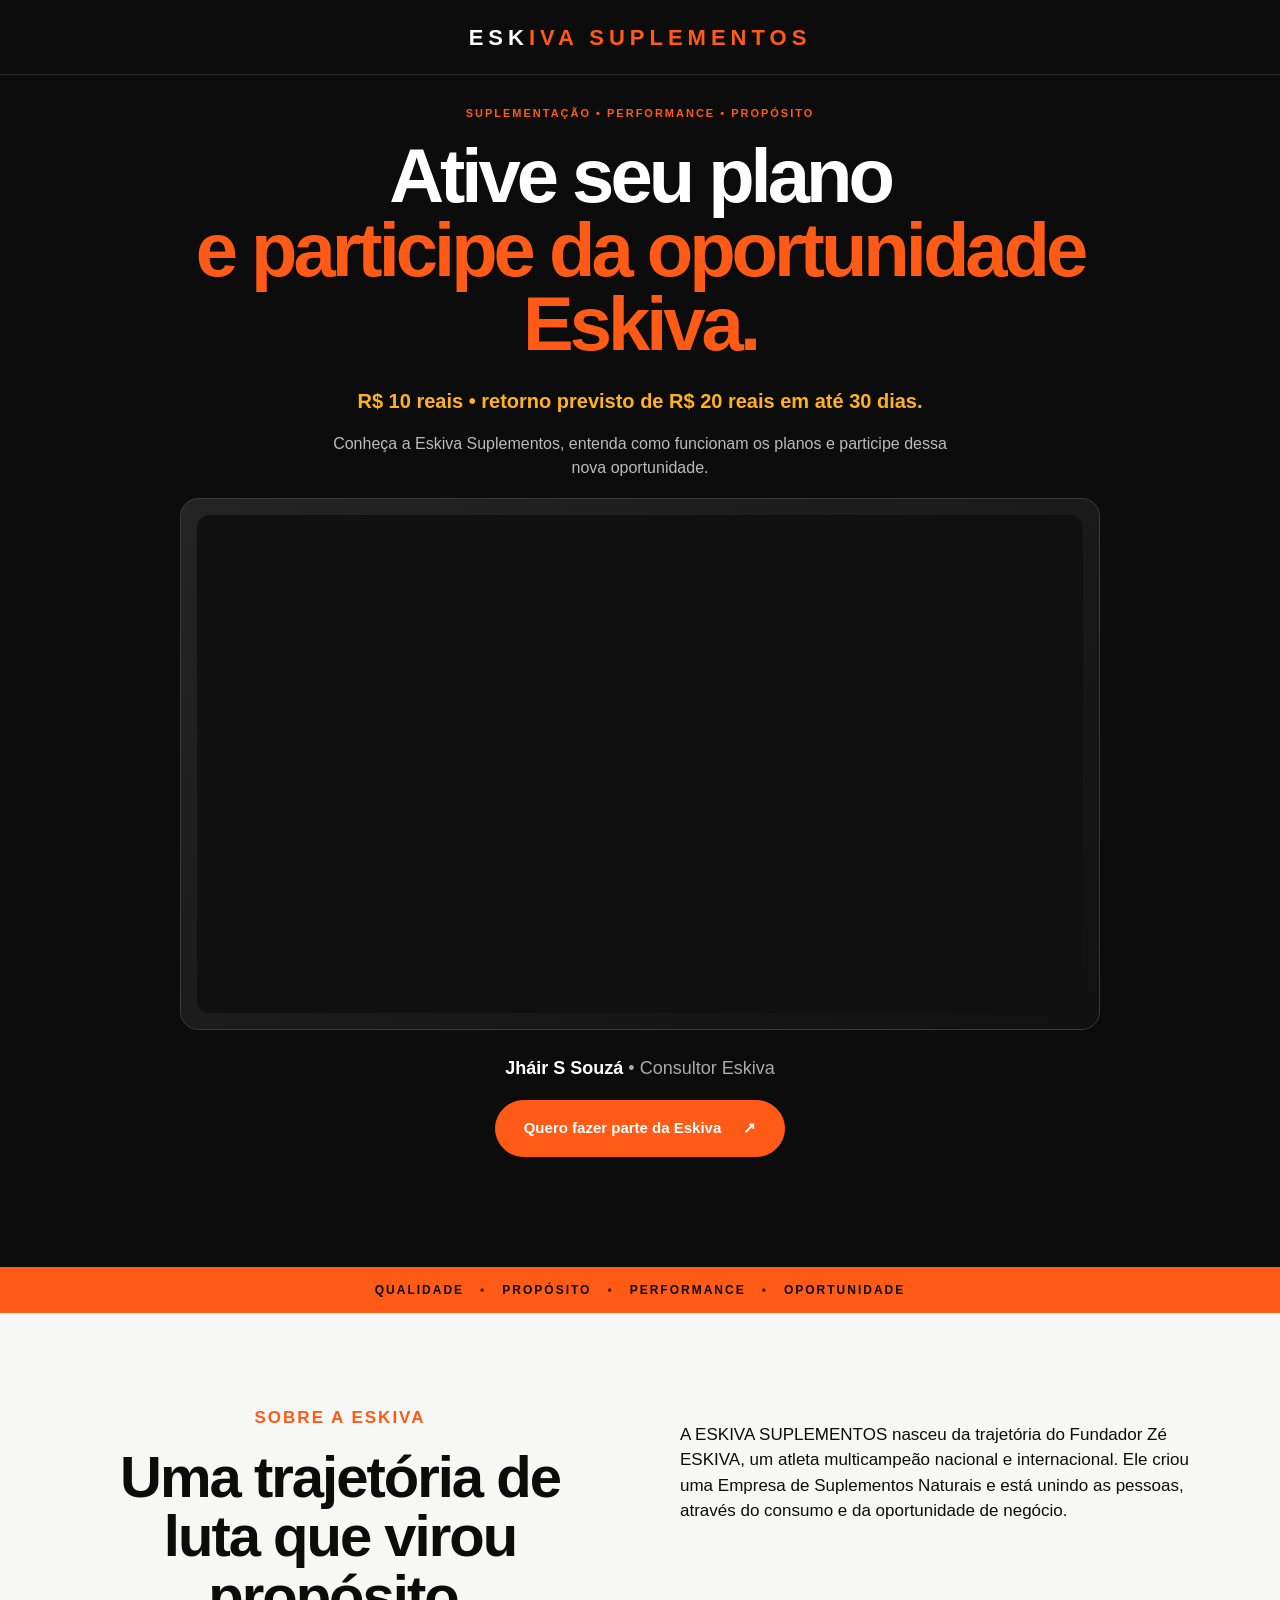
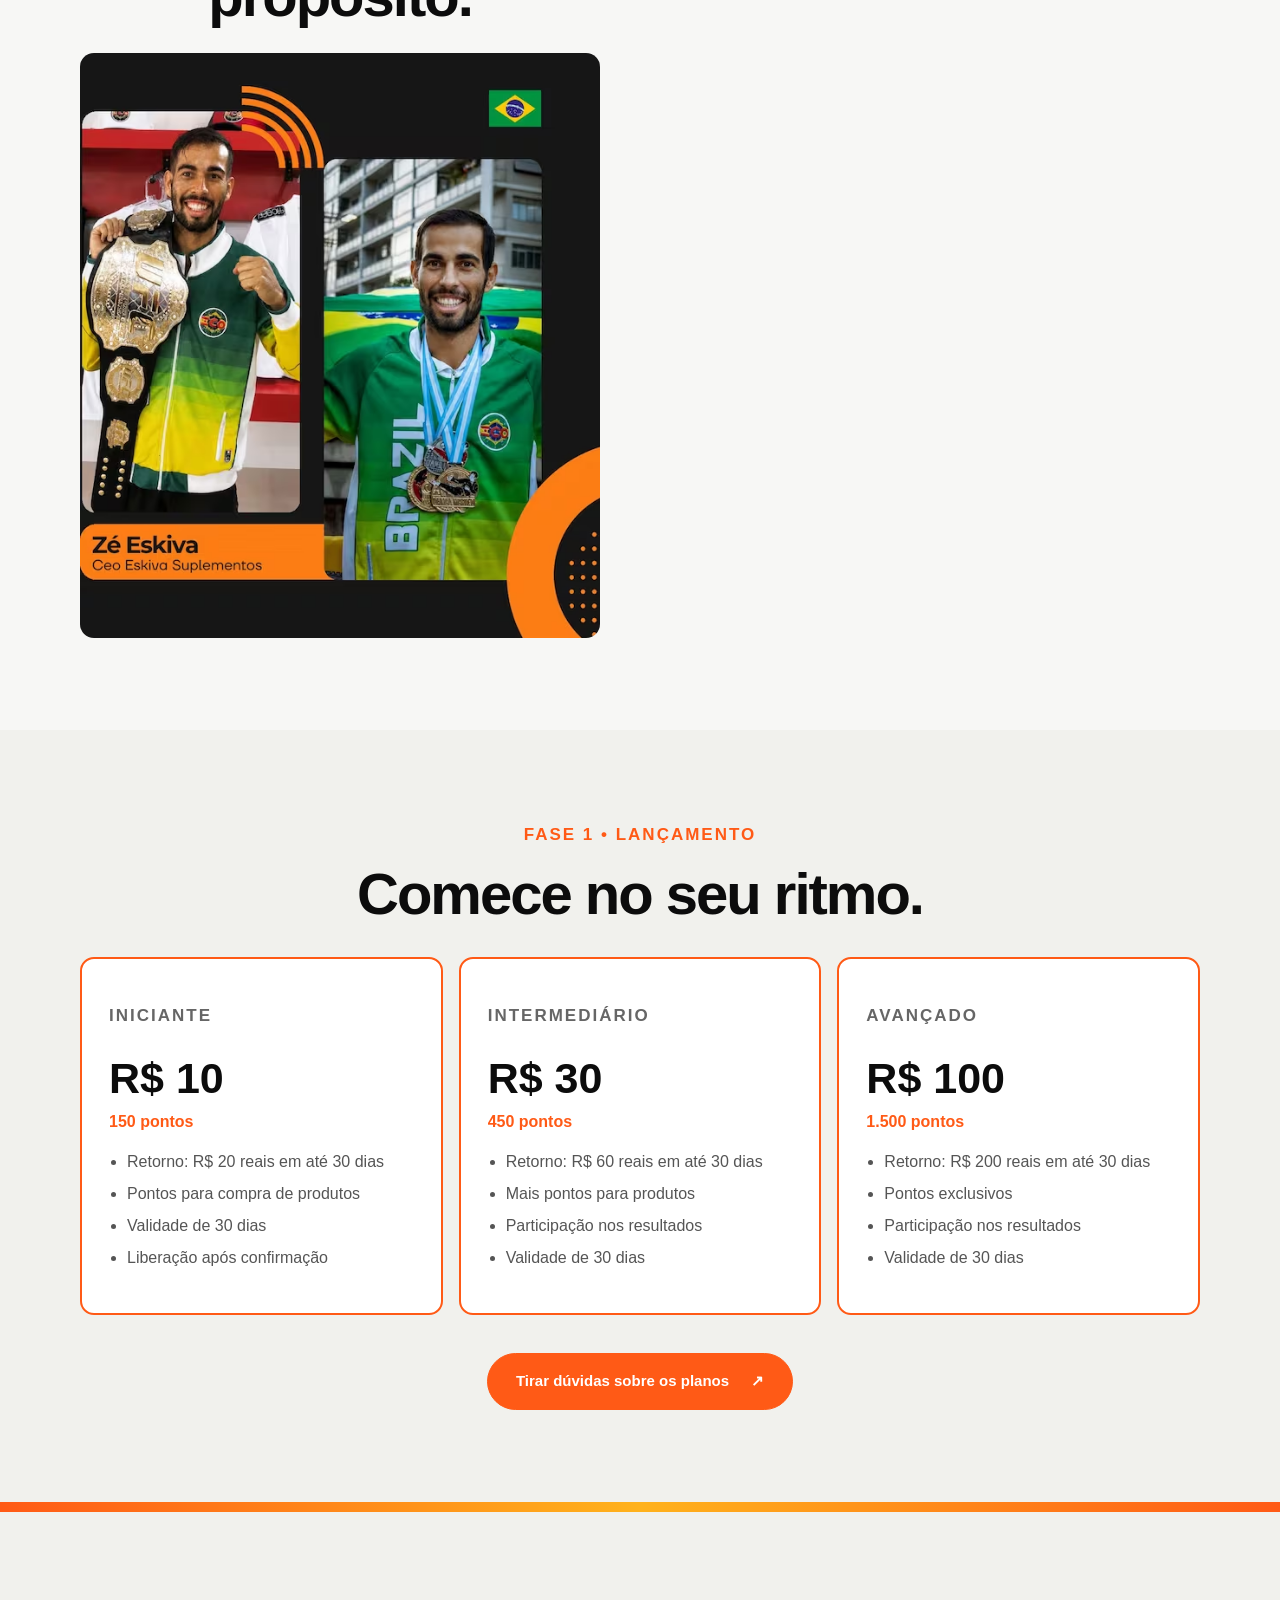
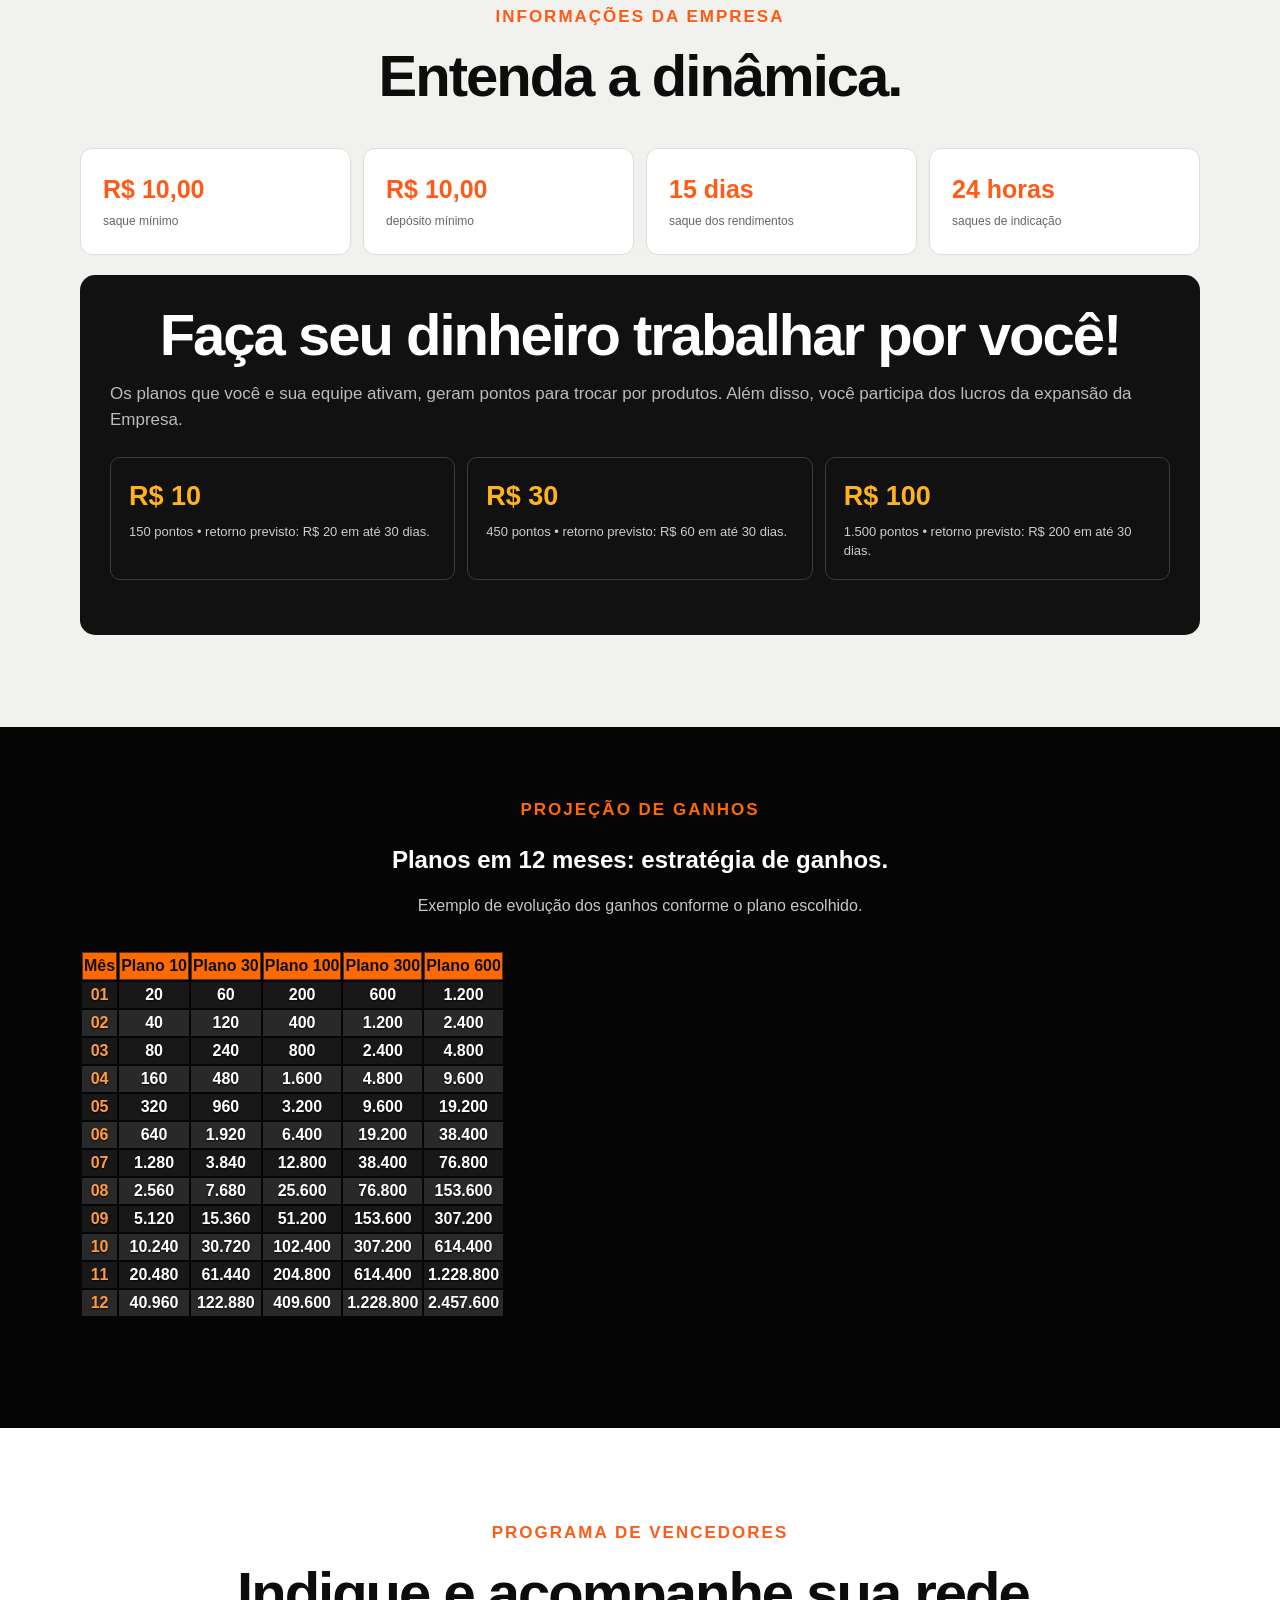
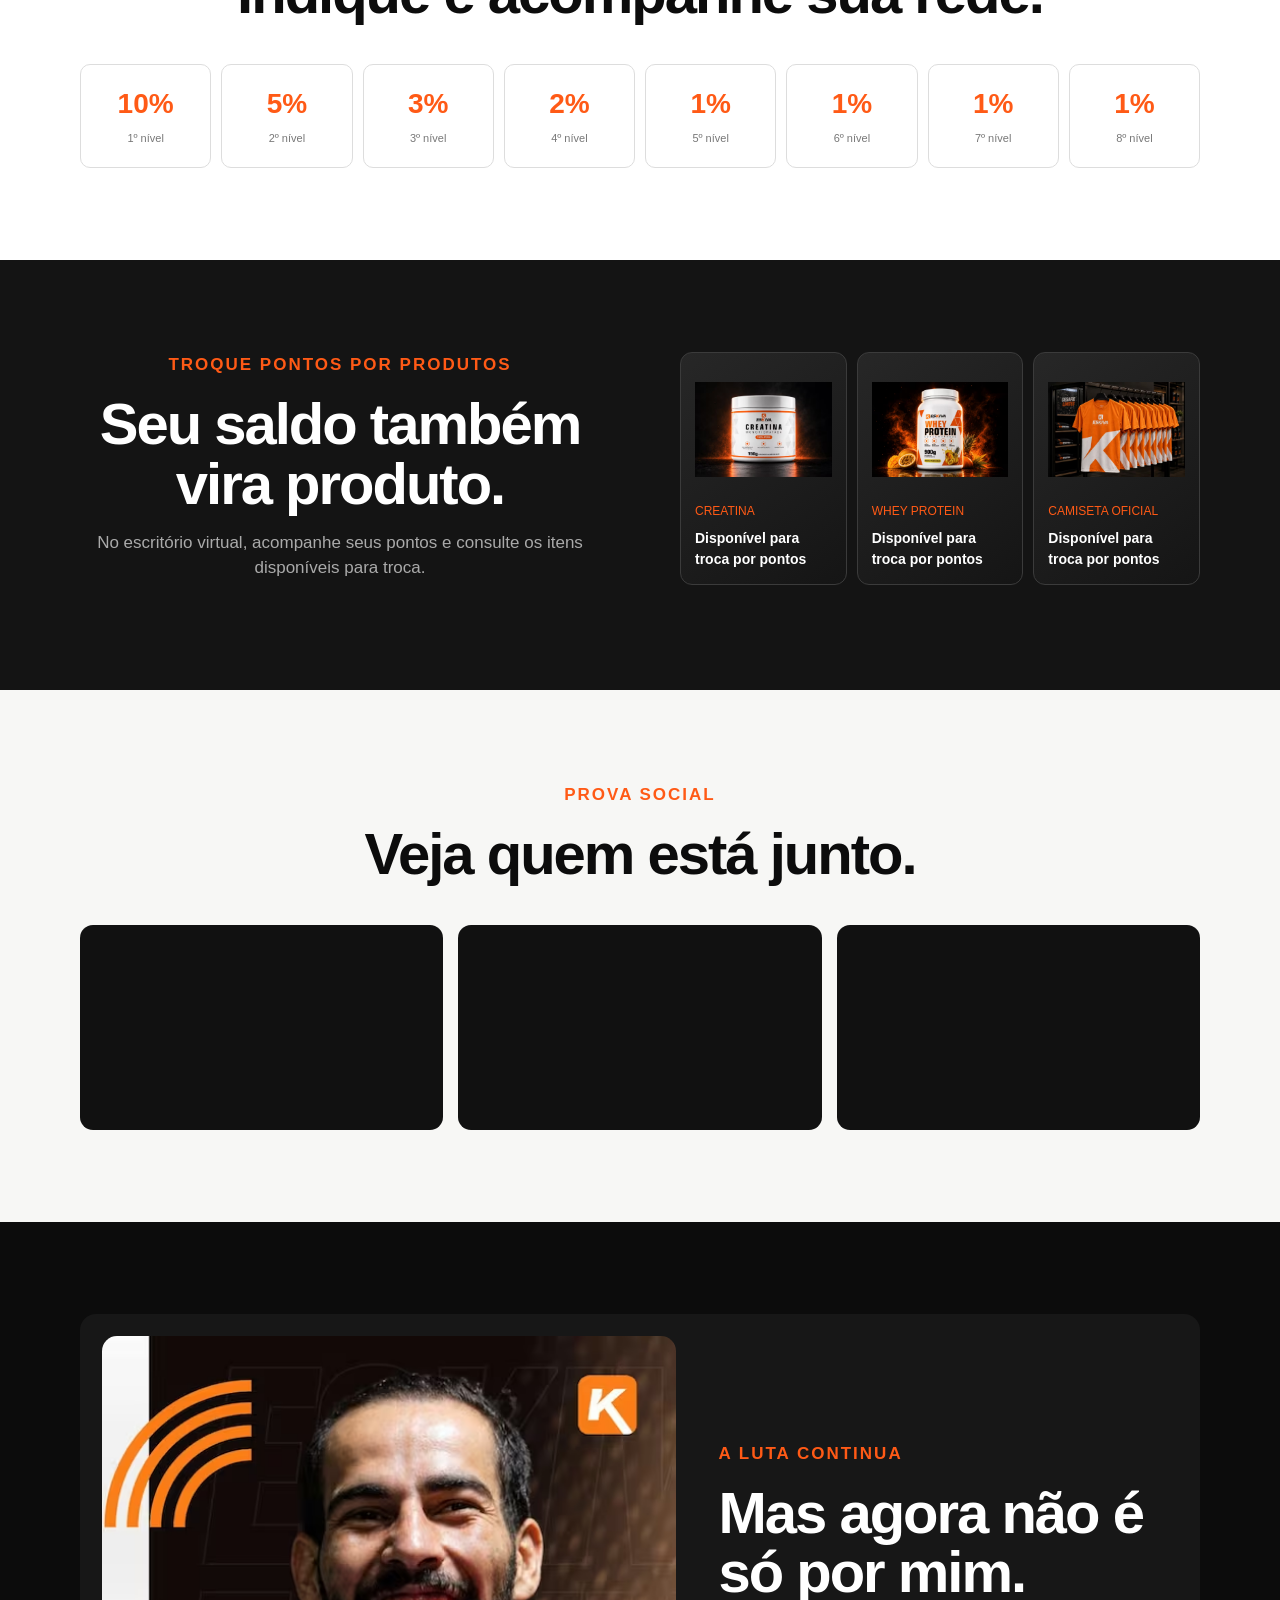
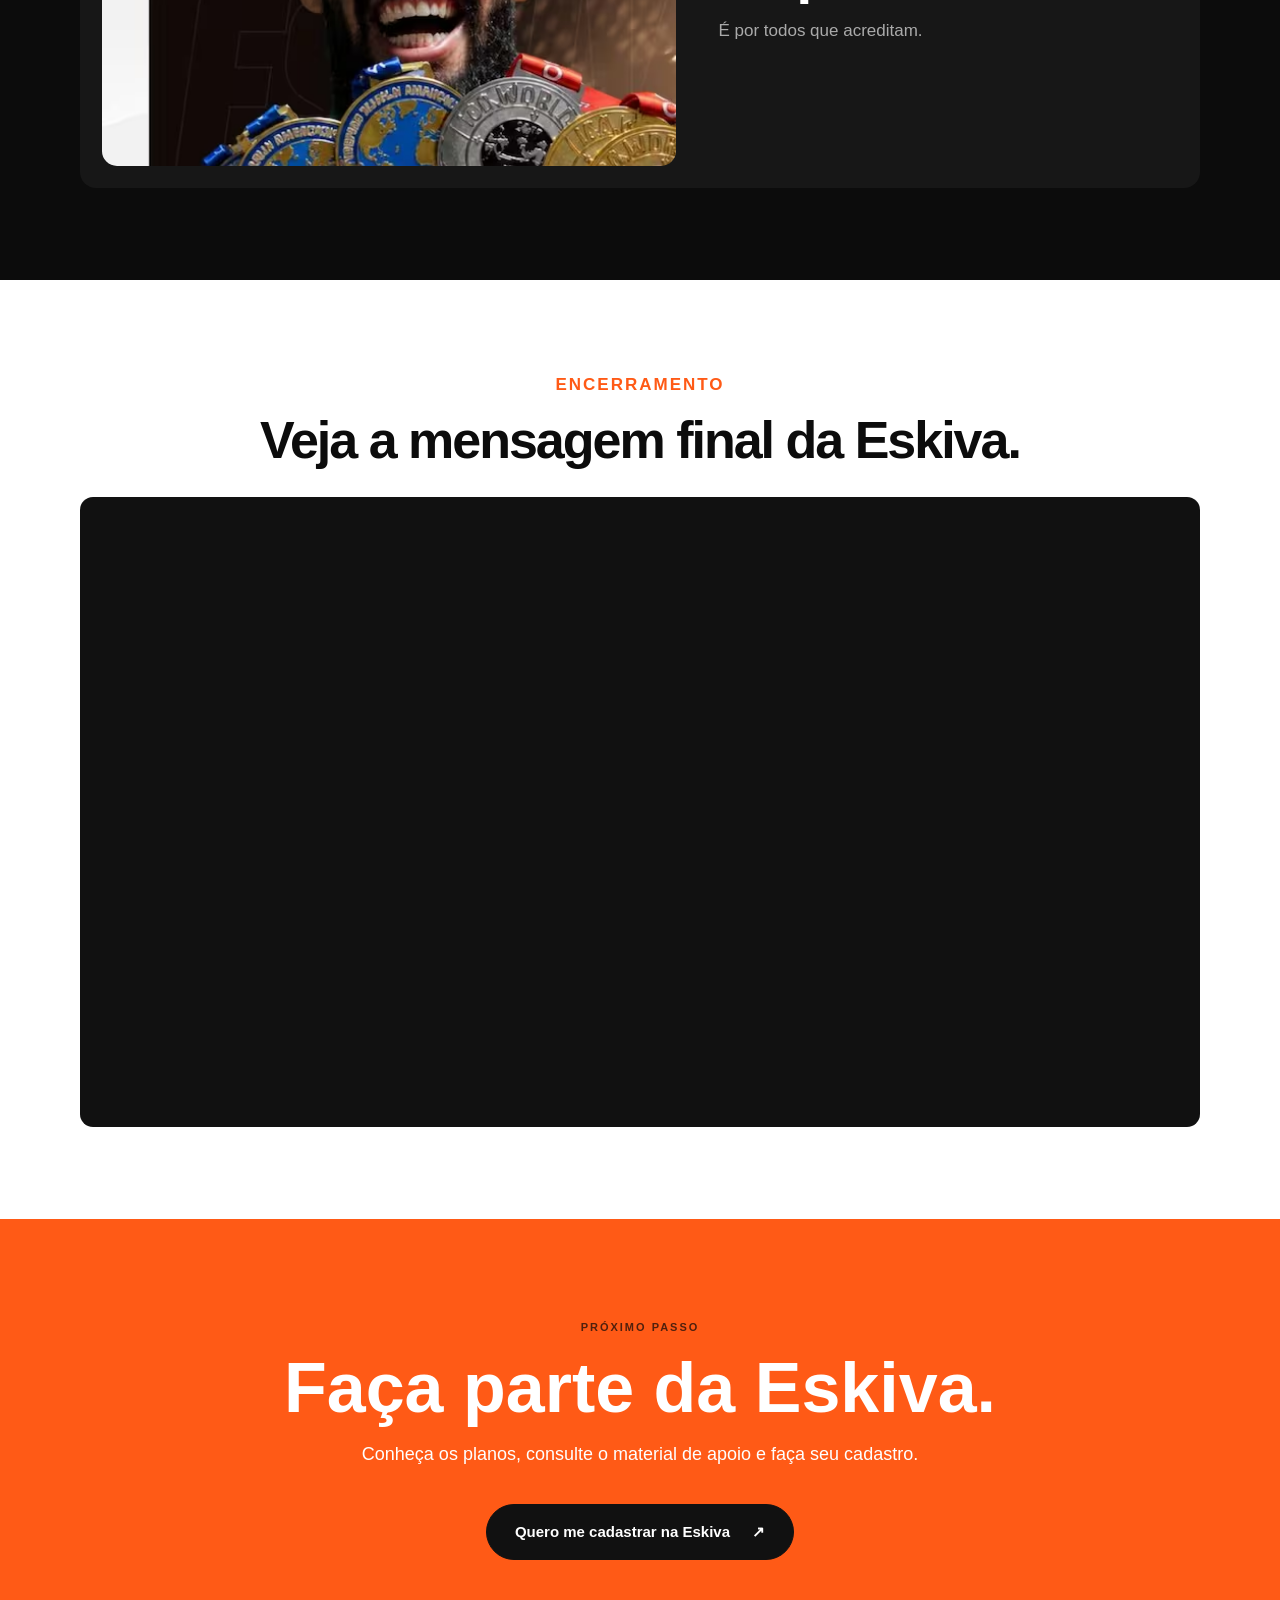
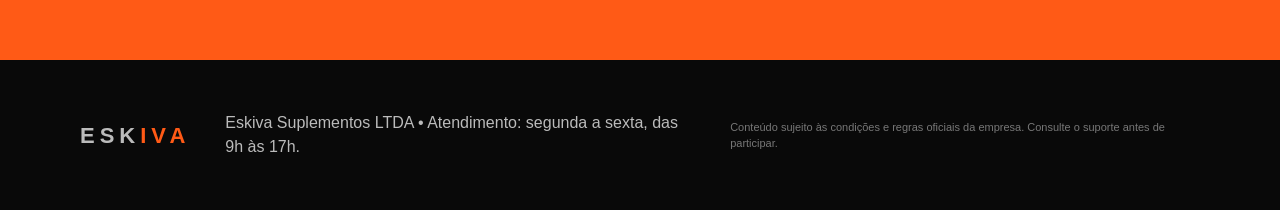
<file: jhair/index.html>
<!doctype html>
<html lang="pt-BR">

<head>
  <meta charset="utf-8">
  <meta name="viewport" content="width=device-width, initial-scale=1">
  <title>Eskiva Suplementos | Propósito, performance e oportunidade</title>
  <meta name="description"
    content="Conheça a Eskiva Suplementos, seus produtos, planos, pontos e programa de indicação.">
  <link rel="stylesheet" href="../css/style.css">
  <meta property="og:image" content="https://consultoreskiva.netlify.app/imagens/secao/mostrar-wpp.jpg">
</head>

<body>
  <header class="topbar">
    <div class="container nav"><strong class="logo">ESK<span>IVA SUPLEMENTOS</span></strong></div>
  </header>
  <main>
    <section class="hero">
      <div class="container hero-single">
        <div class="hero-intro">
          <p class="eyebrow">SUPLEMENTAÇÃO • PERFORMANCE • PROPÓSITO</p>
          <h1>Ative seu plano<br><em>e participe da oportunidade Eskiva.</em></h1>
          <p class="plan-highlight">R$ 10 reais • retorno previsto de R$ 20 reais em até 30 dias.</p>
          
          <p class="hero-caption">Conheça a Eskiva Suplementos, entenda como funcionam os planos e participe dessa nova
            oportunidade.</p>
        </div>
        <div class="hero-video">
          <div class="video-frame"><iframe src="https://www.youtube.com/embed/TOSanpyB9o0"
              title="Vídeo de apresentação do projeto" loading="lazy"
              allow="accelerometer; autoplay; clipboard-write; encrypted-media; gyroscope; picture-in-picture; web-share"
              referrerpolicy="strict-origin-when-cross-origin" allowfullscreen></iframe></div>
        </div>
        <p class="profile-name">Jháir S Souzá <span>• Consultor Eskiva</span></p><a class="btn"
            href="https://wa.me/5562998010267?text=Ol%C3%A1%2C%20vi%20a%20p%C3%A1gina%20da%20Eskiva%20Suplementos%20e%20gostaria%20de%20entender%20como%20funcionam%20os%20planos."
            target="_blank" href="#planos">Quero fazer parte da Eskiva <span>↗</span></a>

      </div>
    </section>
    <section class="ticker">
      <div>
        <span>QUALIDADE</span><b>•</b><span>PROPÓSITO</span><b>•</b><span>PERFORMANCE</span><b>•</b><span>OPORTUNIDADE</span>
      </div>
    </section>
    <section id="como-funciona" class="section about">
      <div class="container two-col">
        <div>
          <p class="eyebrow">SOBRE A ESKIVA</p>
          <h2>Uma trajetória de luta que virou propósito.</h2><img class="about-photo" src="../imagens/secao/ze-sobre.avif"
            alt="Zé Eskiva em material institucional">
        </div>
        <div>
          <p>A ESKIVA SUPLEMENTOS nasceu da trajetória do Fundador Zé ESKIVA, um atleta multicampeão nacional e internacional. Ele criou uma Empresa de Suplementos Naturais e está unindo as pessoas, através do consumo e da oportunidade de negócio.</p>
        </div>
      </div>
    </section>
    <section id="planos" class="section plans">
      <div class="container">
        <div class="section-heading">
          <div>
            <p class="eyebrow">FASE 1 • LANÇAMENTO</p>
            <h2>Comece no seu ritmo.</h2>
          </div>
        </div>
        <div class="plan-grid">
           <article class="plan highlight">
            <p class="plan-label">INICIANTE</p><strong>R$ 10</strong><span>150 pontos</span>
            <ul>
              <li>Retorno: R$ 20 reais em até 30 dias</li>
              <li>Pontos para compra de produtos</li>
              <li>Validade de 30 dias</li>
              <li>Liberação após confirmação</li>
            </ul>
          </article>
          <article class="plan highlight">
            <p class="plan-label">INTERMEDIÁRIO</p><strong>R$ 30</strong><span>450 pontos</span>
            <ul>
              <li>Retorno: R$ 60 reais em até 30 dias</li>
              <li>Mais pontos para produtos</li>
              <li>Participação nos resultados</li>
              <li>Validade de 30 dias</li>
            </ul>
          </article>
           <article class="plan highlight">
            <p class="plan-label">AVANÇADO</p><strong>R$ 100</strong><span>1.500 pontos</span>
            <ul>
              <li>Retorno: R$ 200 reais em até 30 dias</li>
              <li>Pontos exclusivos</li>
              <li>Participação nos resultados</li>
              <li>Validade de 30 dias</li>
            </ul>
          </article>
        </div>
        <div class="plan-cta"><a class="btn"
            href="https://wa.me/5562998010267?text=Ol%C3%A1%2C%20vi%20a%20p%C3%A1gina%20da%20Eskiva%20Suplementos%20e%20gostaria%20de%20entender%20como%20funcionam%20os%20planos."
            target="_blank" rel="noopener">Tirar dúvidas sobre os planos <span>↗</span></a></div>
      </div>
    </section>
    <div class="section-divider" aria-hidden="true"></div>
    <section class="section project-info">
      <div class="container">
        <div class="section-heading">
          <div>
            <p class="eyebrow">INFORMAÇÕES DA EMPRESA</p>
            <h2>Entenda a dinâmica.</h2>
          </div>
        </div>
        <div class="info-grid">
          <div><b>R$ 10,00</b><span>saque mínimo</span></div>
          <div><b>R$ 10,00</b><span>depósito mínimo</span></div>
          <div><b>15 dias</b><span>saque dos rendimentos</span></div>
          <div><b>24 horas</b><span>saques de indicação</span></div>
        </div>
        <div class="return-box">
          <h2 class="titulo-dinheiro">Faça seu dinheiro trabalhar por você!</h2>
          <p>Os planos que você e sua equipe ativam, geram pontos para trocar por produtos. Além disso, você participa dos lucros da expansão da Empresa.</p>
          <div class="return-grid">
            <div><strong>R$ 10</strong><span>150 pontos • retorno previsto: R$ 20 em até 30 dias.</span></div>
            <div><strong>R$ 30</strong><span>450 pontos • retorno previsto: R$ 60 em até 30 dias.</span></div>
            <div><strong>R$ 100</strong><span>1.500 pontos • retorno previsto: R$ 200 em até 30 dias.</span></div>
          
        </div>
      </div>
    </section>
    <section class="projecao-section">
  <div class="container">
    <span class="section-label">PROJEÇÃO DE GANHOS</span>

    <h2>Planos em 12 meses: estratégia de ganhos.</h2>

    <p class="projecao-subtitulo">
      Exemplo de evolução dos ganhos conforme o plano escolhido.
    </p>

    <div class="tabela-projecao-container">
      <table class="tabela-projecao">
        <thead>
          <tr>
            <th>Mês</th>
            <th>Plano 10</th>
            <th>Plano 30</th>
            <th>Plano 100</th>
            <th>Plano 300</th>
            <th>Plano 600</th>
          </tr>
        </thead>

        <tbody>
          <tr><td>01</td><td>20</td><td>60</td><td>200</td><td>600</td><td>1.200</td></tr>
          <tr><td>02</td><td>40</td><td>120</td><td>400</td><td>1.200</td><td>2.400</td></tr>
          <tr><td>03</td><td>80</td><td>240</td><td>800</td><td>2.400</td><td>4.800</td></tr>
          <tr><td>04</td><td>160</td><td>480</td><td>1.600</td><td>4.800</td><td>9.600</td></tr>
          <tr><td>05</td><td>320</td><td>960</td><td>3.200</td><td>9.600</td><td>19.200</td></tr>
          <tr><td>06</td><td>640</td><td>1.920</td><td>6.400</td><td>19.200</td><td>38.400</td></tr>
          <tr><td>07</td><td>1.280</td><td>3.840</td><td>12.800</td><td>38.400</td><td>76.800</td></tr>
          <tr><td>08</td><td>2.560</td><td>7.680</td><td>25.600</td><td>76.800</td><td>153.600</td></tr>
          <tr><td>09</td><td>5.120</td><td>15.360</td><td>51.200</td><td>153.600</td><td>307.200</td></tr>
          <tr><td>10</td><td>10.240</td><td>30.720</td><td>102.400</td><td>307.200</td><td>614.400</td></tr>
          <tr><td>11</td><td>20.480</td><td>61.440</td><td>204.800</td><td>614.400</td><td>1.228.800</td></tr>
          <tr><td>12</td><td>40.960</td><td>122.880</td><td>409.600</td><td>1.228.800</td><td>2.457.600</td></tr>
        </tbody>
      </table>
    </div>
  </div>
</section>
    <section class="section levels">
      <div class="container">
        <div class="section-heading">
          <div>
            <p class="eyebrow">PROGRAMA DE VENCEDORES</p>
            <h2>Indique e acompanhe sua rede.</h2>
          </div>
        </div>
        <div class="level-grid">
          <div><b>10%</b><span>1º nível</span></div>
          <div><b>5%</b><span>2º nível</span></div>
          <div><b>3%</b><span>3º nível</span></div>
          <div><b>2%</b><span>4º nível</span></div>
          <div><b>1%</b><span>5º nível</span></div>
          <div><b>1%</b><span>6º nível</span></div>
          <div><b>1%</b><span>7º nível</span></div>
          <div><b>1%</b><span>8º nível</span></div>
        </div>
      </div>
    </section>
    <section class="section points dark">
      <div class="container two-col">
        <div>
          <p class="eyebrow">TROQUE PONTOS POR PRODUTOS</p>
          <h2>Seu saldo também vira produto.</h2>
          <p class="muted">No escritório virtual, acompanhe seus pontos e consulte os itens disponíveis para troca.</p>
        </div>
        <div class="point-products">
          <div class="mini-product"><img src="../imagens/produtos/creatina.avif"
              alt="Creatina Eskiva"><span>CREATINA</span><b>Disponível para troca por pontos</b></div>
          <div class="mini-product"><img src="../imagens/produtos/whey.avif" alt="Whey Protein Eskiva"><span>WHEY
              PROTEIN</span><b>Disponível para troca por pontos</b></div>
          <div class="mini-product"><img src="../imagens/produtos/camiseta.avif"
              alt="Camiseta oficial Eskiva"><span>CAMISETA OFICIAL</span><b>Disponível para troca por pontos</b></div>
        </div>
      </div>
    </section>
    <section class="section videos">
      <div class="container">
        <div class="section-heading">
          <div>
            <p class="eyebrow">PROVA SOCIAL</p>
            <h2>Veja quem está junto.</h2>
          </div>
        </div>
        <div class="video-grid">
          <div class="video-frame"><iframe src="https://www.youtube.com/embed/POQWy6QBWks"
              title="Vídeo de prova social 01" loading="lazy"
              allow="accelerometer; autoplay; clipboard-write; encrypted-media; gyroscope; picture-in-picture; web-share"
              referrerpolicy="strict-origin-when-cross-origin" allowfullscreen></iframe></div>
          <div class="video-frame"><iframe src="https://www.youtube.com/embed/6U0HlydYSgA"
              title="Vídeo de prova social 02" loading="lazy"
              allow="accelerometer; autoplay; clipboard-write; encrypted-media; gyroscope; picture-in-picture; web-share"
              referrerpolicy="strict-origin-when-cross-origin" allowfullscreen></iframe></div>
          <div class="video-frame"><iframe src="https://www.youtube.com/embed/p6d7dNb6r-o"
              title="Vídeo de prova social 03" loading="lazy"
              allow="accelerometer; autoplay; clipboard-write; encrypted-media; gyroscope; picture-in-picture; web-share"
              referrerpolicy="strict-origin-when-cross-origin" allowfullscreen></iframe></div>
        </div>
      </div>
    </section>
    <section class="section visual-dark">
      <div class="container visual-card reverse"><img src="../imagens/secao/ze-final.avif" alt="Zé Eskiva com suas medalhas">
        <div>
          <p class="eyebrow">A LUTA CONTINUA</p>
          <h2>Mas agora não é só por mim.</h2>
          <p class="muted">É por todos que acreditam.</p>
        </div>
      </div>
    </section>
    <section class="section final-video">
      <div class="container">
        <p class="eyebrow">ENCERRAMENTO</p>
        <h2>Veja a mensagem final da Eskiva.</h2>
        <div class="video-frame"><iframe src="https://www.youtube.com/embed/ncG3XIpe5_U" title="Vídeo final do projeto"
            loading="lazy"
            allow="accelerometer; autoplay; clipboard-write; encrypted-media; gyroscope; picture-in-picture; web-share"
            referrerpolicy="strict-origin-when-cross-origin" allowfullscreen></iframe></div>
      </div>
    </section>
    <section id="contato" class="cta">
      <div class="container">
        <p class="eyebrow">PRÓXIMO PASSO</p>
        <h2>Faça parte da Eskiva.</h2>
        <p>Conheça os planos, consulte o material de apoio e faça seu cadastro.</p><a class="btn"
          href="https://eskiva.link/wek50Z" target="_blank" rel="noopener" aria-label="Link de cadastro da Eskiva">Quero
          me cadastrar na Eskiva <span>↗</span></a>
      </div>
    </section>
  </main>
  <footer>
    <div class="container footer-grid"><strong class="logo">ESK<span>IVA</span></strong>
      <p>Eskiva Suplementos LTDA • Atendimento: segunda a sexta, das 9h às 17h.</p>
      <p class="small">Conteúdo sujeito às condições e regras oficiais da empresa. Consulte o suporte antes de
        participar.</p>
    </div>
  </footer>
</body>

</html>
</file>
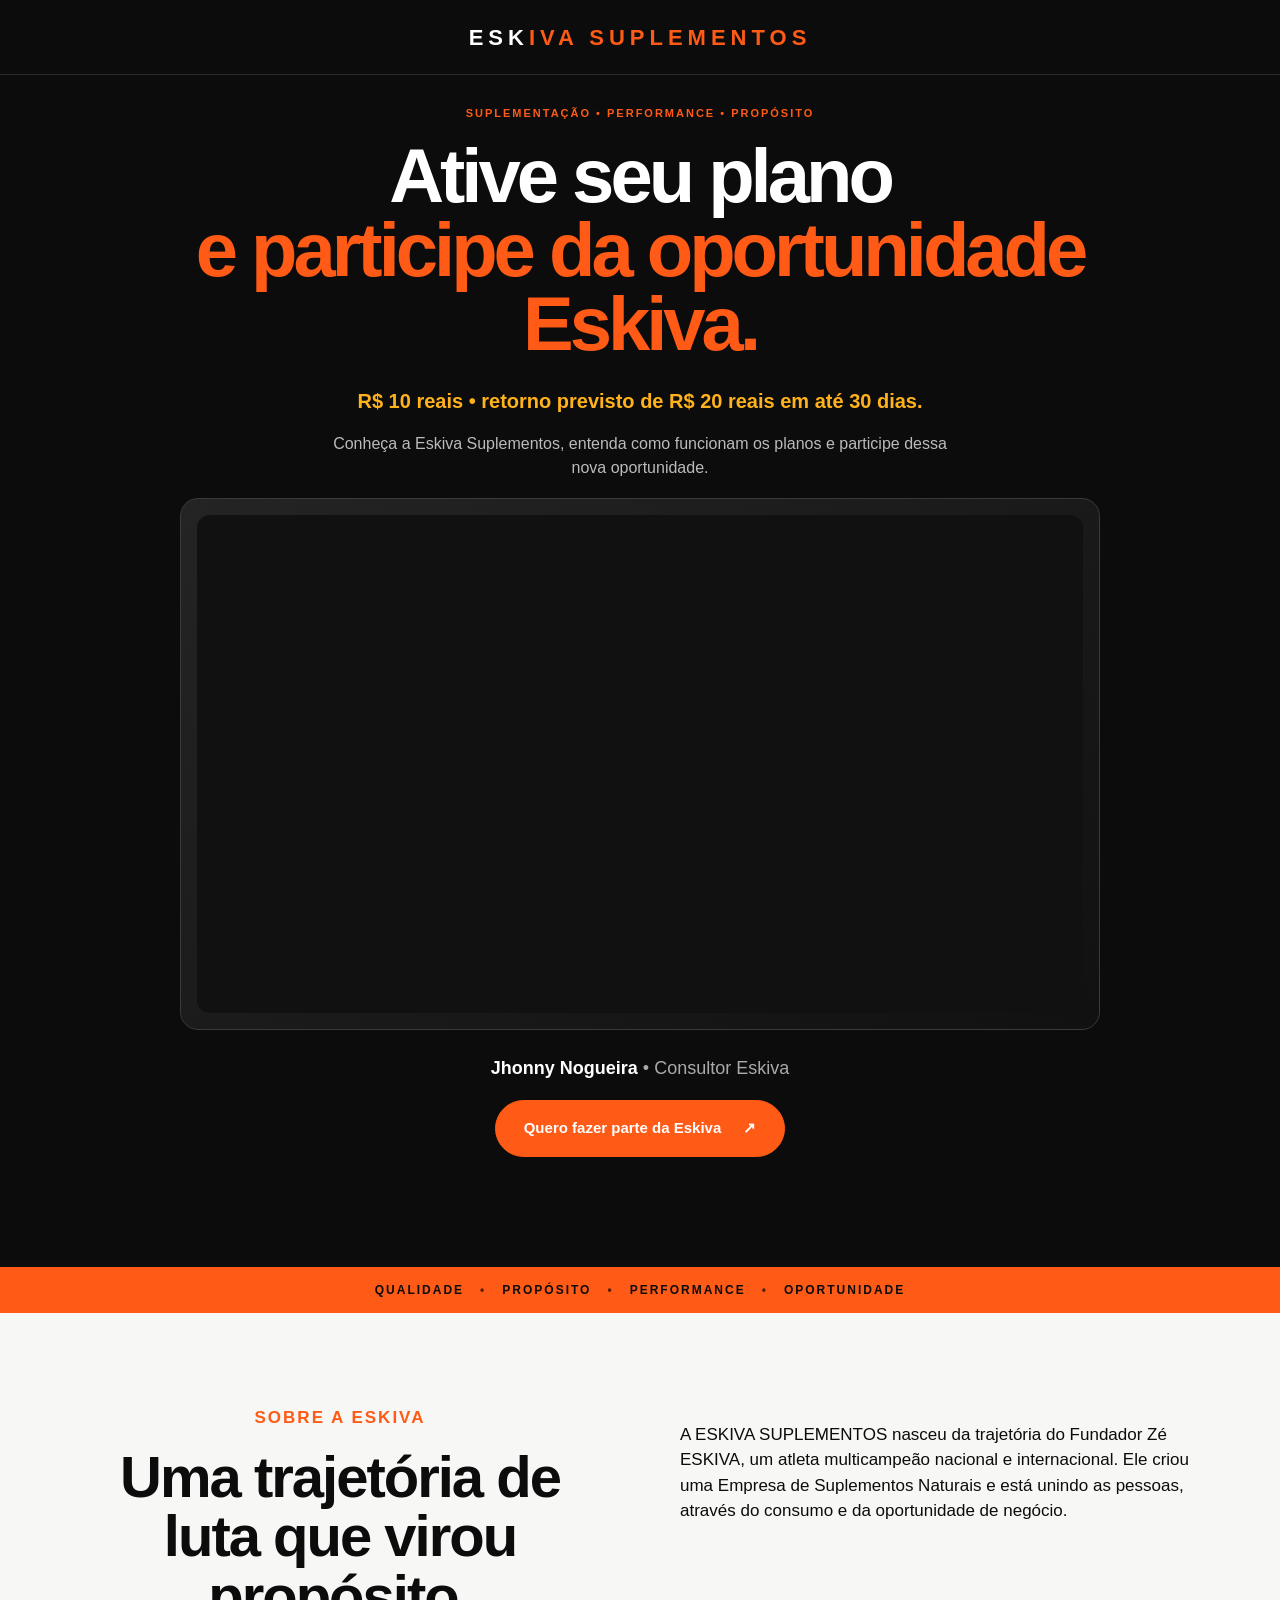
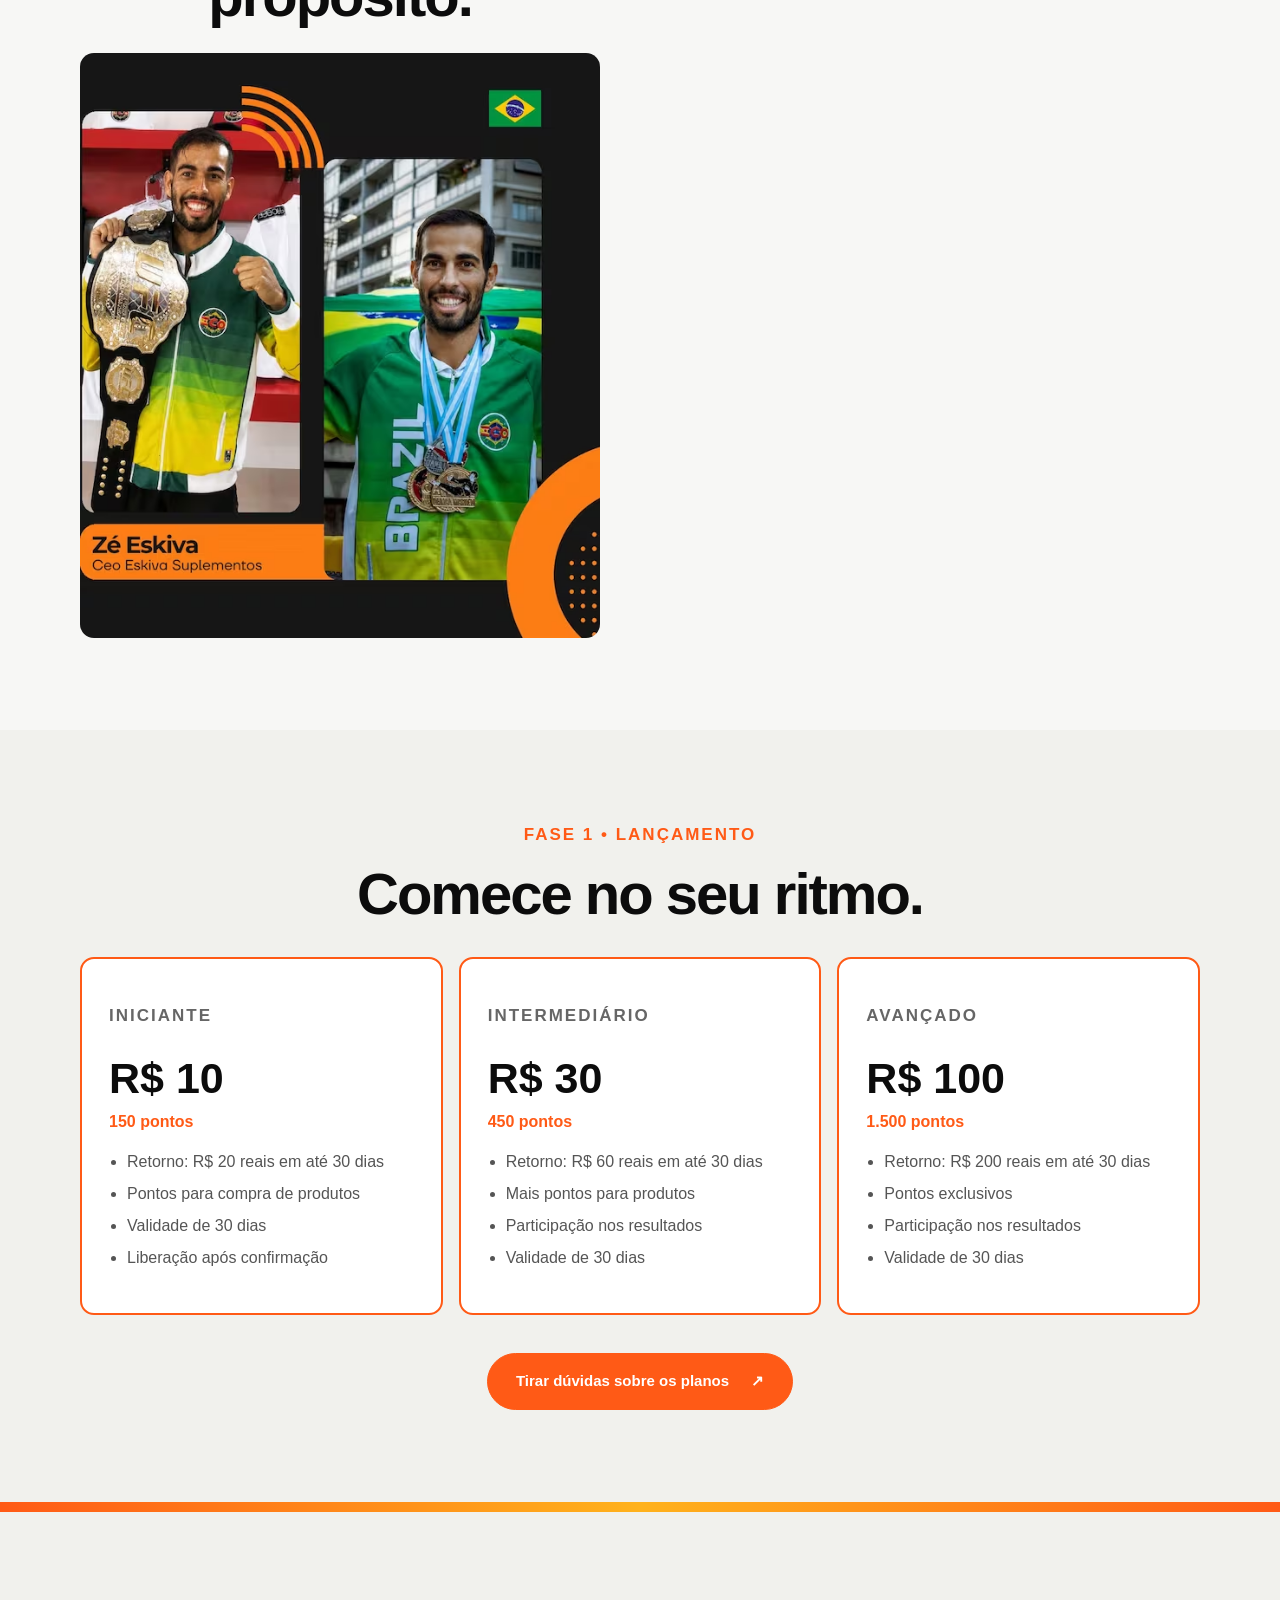
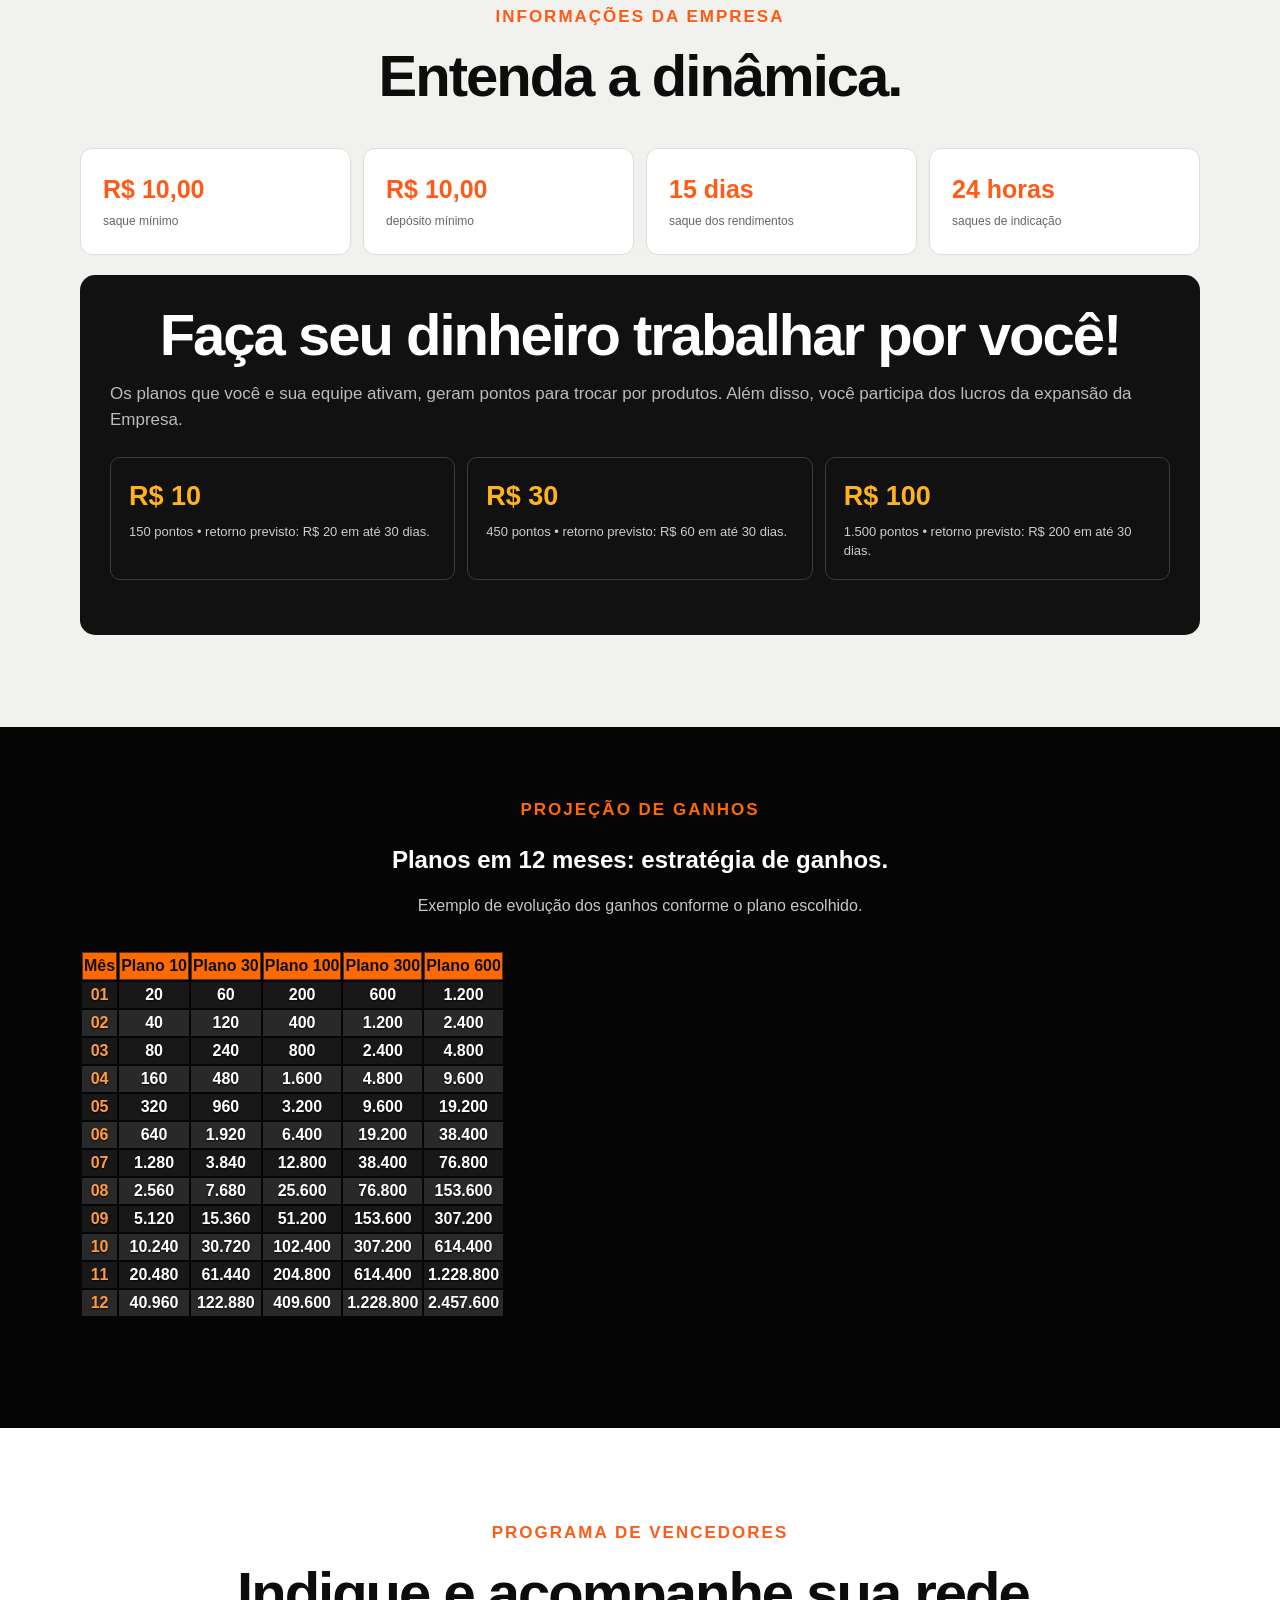
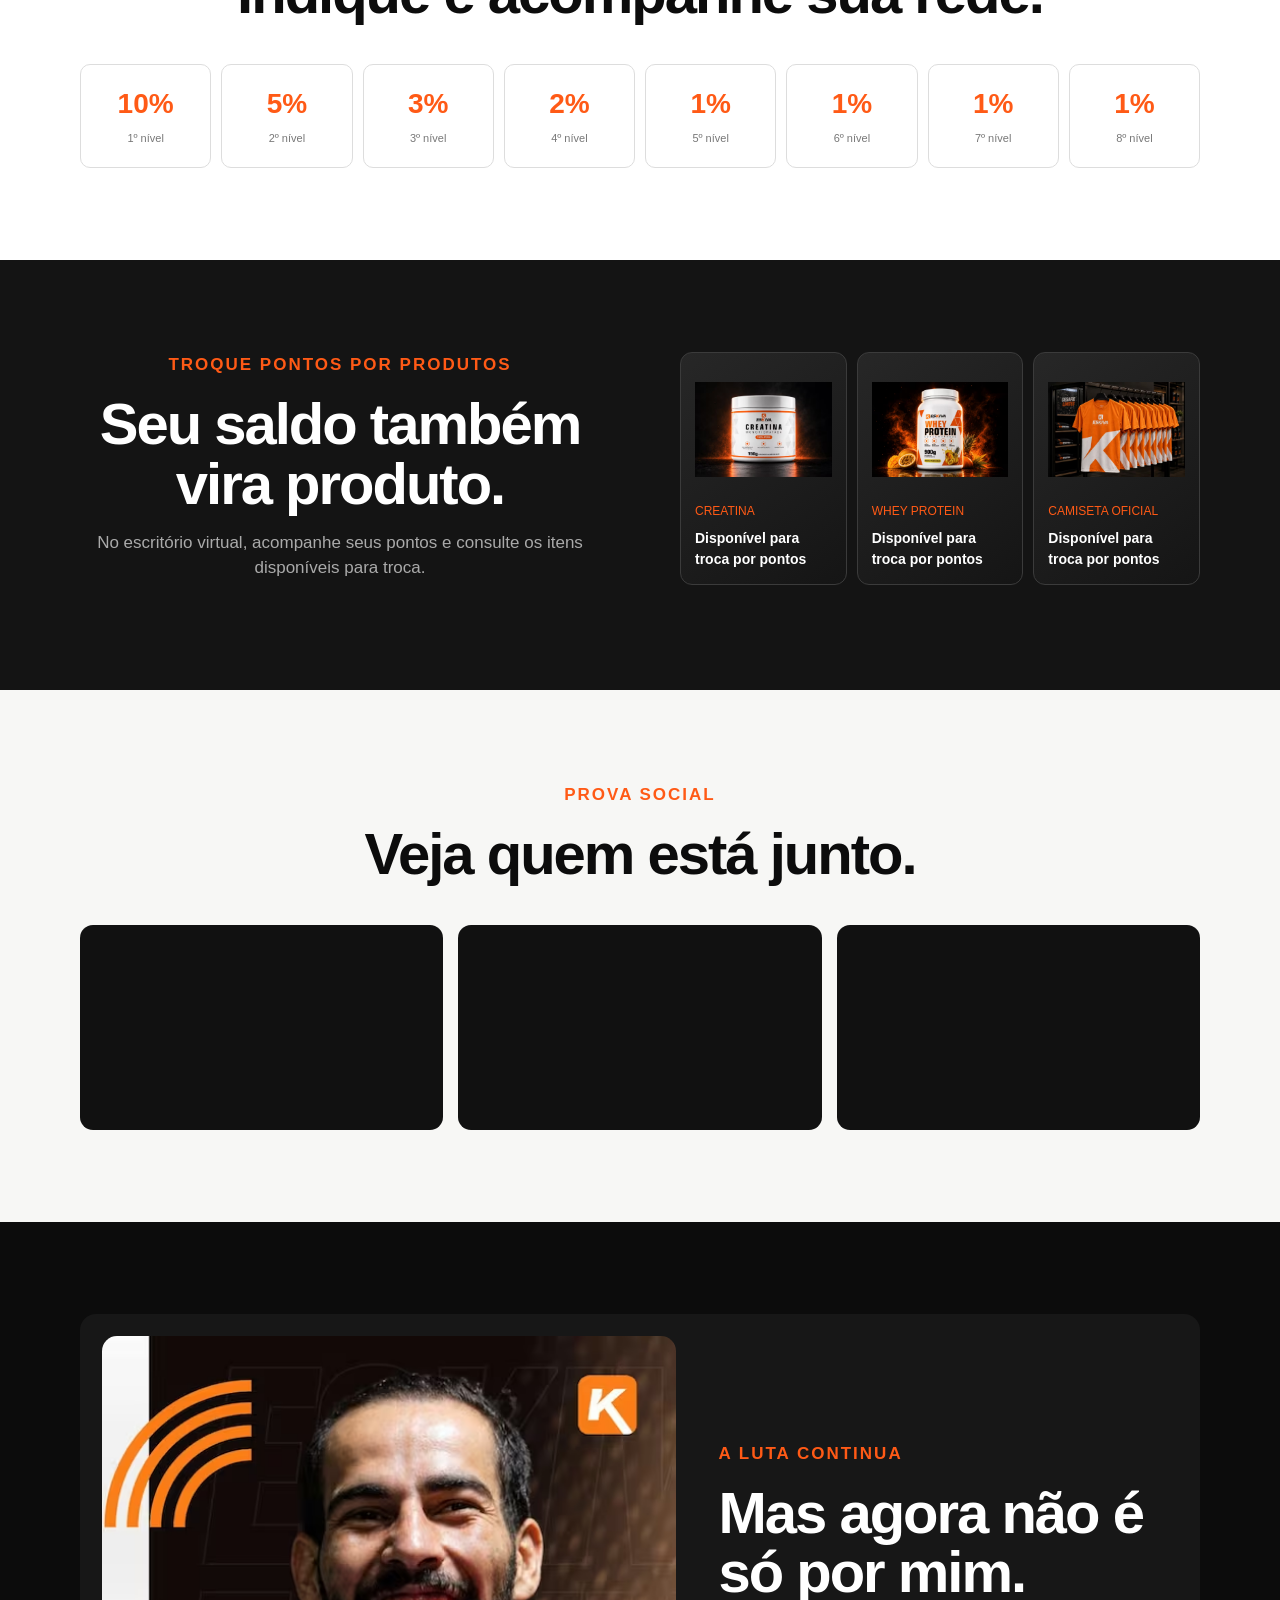
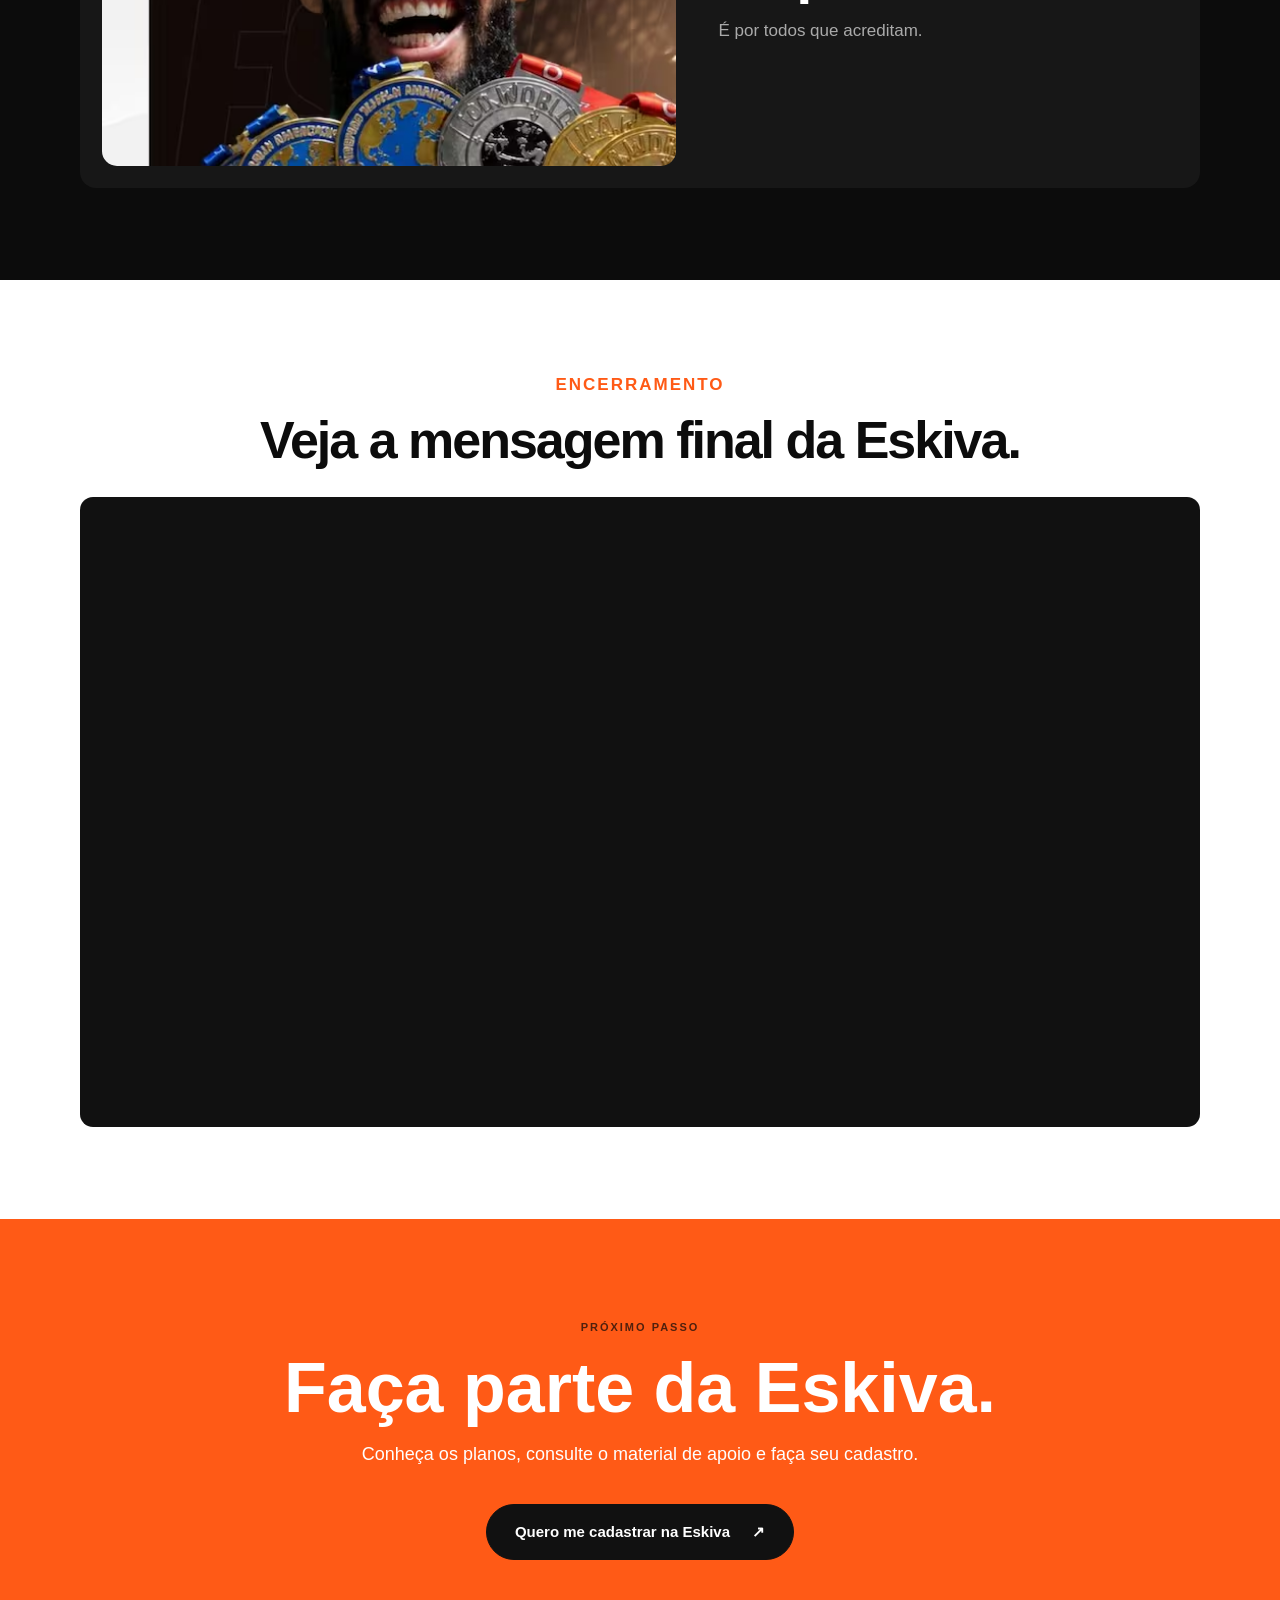
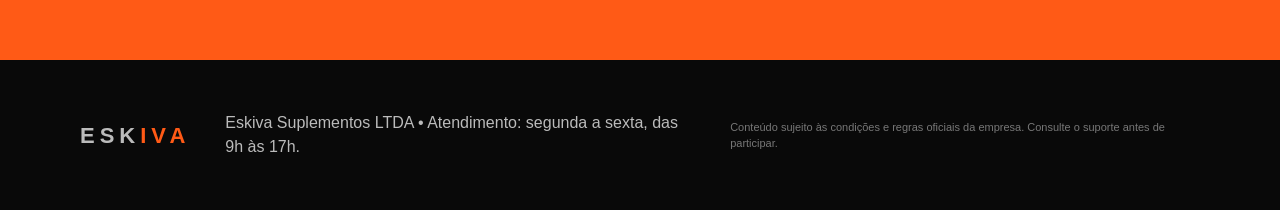
<file: jhonny/index.html>
<!doctype html>
<html lang="pt-BR">

<head>
  <meta charset="utf-8">
  <meta name="viewport" content="width=device-width, initial-scale=1">
  <title>Eskiva Suplementos | Propósito, performance e oportunidade</title>
  <meta name="description"
    content="Conheça a Eskiva Suplementos, seus produtos, planos, pontos e programa de indicação.">
  <link rel="stylesheet" href="../css/style.css">
  <meta property="og:image" content="https://consultoreskiva.netlify.app/imagens/secao/mostrar-wpp.jpg">
</head>

<body>
  <header class="topbar">
    <div class="container nav"><strong class="logo">ESK<span>IVA SUPLEMENTOS</span></strong></div>
  </header>
  <main>
    <section class="hero">
      <div class="container hero-single">
        <div class="hero-intro">
          <p class="eyebrow">SUPLEMENTAÇÃO • PERFORMANCE • PROPÓSITO</p>
          <h1>Ative seu plano<br><em>e participe da oportunidade Eskiva.</em></h1>
          <p class="plan-highlight">R$ 10 reais • retorno previsto de R$ 20 reais em até 30 dias.</p>
          
          <p class="hero-caption">Conheça a Eskiva Suplementos, entenda como funcionam os planos e participe dessa nova
            oportunidade.</p>
        </div>
        <div class="hero-video">
          <div class="video-frame"><iframe src="https://www.youtube.com/embed/TOSanpyB9o0"
              title="Vídeo de apresentação do projeto" loading="lazy"
              allow="accelerometer; autoplay; clipboard-write; encrypted-media; gyroscope; picture-in-picture; web-share"
              referrerpolicy="strict-origin-when-cross-origin" allowfullscreen></iframe></div>
        </div>
        <p class="profile-name">Jhonny Nogueira <span>• Consultor Eskiva</span></p><a class="btn"
            href="https://wa.me/5588988932468?text=Ol%C3%A1%2C%20vi%20a%20p%C3%A1gina%20da%20Eskiva%20Suplementos%20e%20gostaria%20de%20entender%20como%20funcionam%20os%20planos."
            target="_blank" href="#planos">Quero fazer parte da Eskiva <span>↗</span></a>

      </div>
    </section>
    <section class="ticker">
      <div>
        <span>QUALIDADE</span><b>•</b><span>PROPÓSITO</span><b>•</b><span>PERFORMANCE</span><b>•</b><span>OPORTUNIDADE</span>
      </div>
    </section>
    <section id="como-funciona" class="section about">
      <div class="container two-col">
        <div>
          <p class="eyebrow">SOBRE A ESKIVA</p>
          <h2>Uma trajetória de luta que virou propósito.</h2><img class="about-photo" src="../imagens/secao/ze-sobre.avif"
            alt="Zé Eskiva em material institucional">
        </div>
        <div>
          <p>A ESKIVA SUPLEMENTOS nasceu da trajetória do Fundador Zé ESKIVA, um atleta multicampeão nacional e internacional. Ele criou uma Empresa de Suplementos Naturais e está unindo as pessoas, através do consumo e da oportunidade de negócio.</p>
        </div>
      </div>
    </section>
    <section id="planos" class="section plans">
      <div class="container">
        <div class="section-heading">
          <div>
            <p class="eyebrow">FASE 1 • LANÇAMENTO</p>
            <h2>Comece no seu ritmo.</h2>
          </div>
        </div>
        <div class="plan-grid">
           <article class="plan highlight">
            <p class="plan-label">INICIANTE</p><strong>R$ 10</strong><span>150 pontos</span>
            <ul>
              <li>Retorno: R$ 20 reais em até 30 dias</li>
              <li>Pontos para compra de produtos</li>
              <li>Validade de 30 dias</li>
              <li>Liberação após confirmação</li>
            </ul>
          </article>
          <article class="plan highlight">
            <p class="plan-label">INTERMEDIÁRIO</p><strong>R$ 30</strong><span>450 pontos</span>
            <ul>
              <li>Retorno: R$ 60 reais em até 30 dias</li>
              <li>Mais pontos para produtos</li>
              <li>Participação nos resultados</li>
              <li>Validade de 30 dias</li>
            </ul>
          </article>
           <article class="plan highlight">
            <p class="plan-label">AVANÇADO</p><strong>R$ 100</strong><span>1.500 pontos</span>
            <ul>
              <li>Retorno: R$ 200 reais em até 30 dias</li>
              <li>Pontos exclusivos</li>
              <li>Participação nos resultados</li>
              <li>Validade de 30 dias</li>
            </ul>
          </article>
        </div>
        <div class="plan-cta"><a class="btn"
            href="https://wa.me/5588988932468?text=Ol%C3%A1%2C%20vi%20a%20p%C3%A1gina%20da%20Eskiva%20Suplementos%20e%20gostaria%20de%20entender%20como%20funcionam%20os%20planos."
            target="_blank" rel="noopener">Tirar dúvidas sobre os planos <span>↗</span></a></div>
      </div>
    </section>
    <div class="section-divider" aria-hidden="true"></div>
    <section class="section project-info">
      <div class="container">
        <div class="section-heading">
          <div>
            <p class="eyebrow">INFORMAÇÕES DA EMPRESA</p>
            <h2>Entenda a dinâmica.</h2>
          </div>
        </div>
        <div class="info-grid">
          <div><b>R$ 10,00</b><span>saque mínimo</span></div>
          <div><b>R$ 10,00</b><span>depósito mínimo</span></div>
          <div><b>15 dias</b><span>saque dos rendimentos</span></div>
          <div><b>24 horas</b><span>saques de indicação</span></div>
        </div>
        <div class="return-box">
          <h2 class="titulo-dinheiro">Faça seu dinheiro trabalhar por você!</h2>
          <p>Os planos que você e sua equipe ativam, geram pontos para trocar por produtos. Além disso, você participa dos lucros da expansão da Empresa.</p>
          <div class="return-grid">
            <div><strong>R$ 10</strong><span>150 pontos • retorno previsto: R$ 20 em até 30 dias.</span></div>
            <div><strong>R$ 30</strong><span>450 pontos • retorno previsto: R$ 60 em até 30 dias.</span></div>
            <div><strong>R$ 100</strong><span>1.500 pontos • retorno previsto: R$ 200 em até 30 dias.</span></div>
          
        </div>
      </div>
    </section>
    <section class="projecao-section">
  <div class="container">
    <span class="section-label">PROJEÇÃO DE GANHOS</span>

    <h2>Planos em 12 meses: estratégia de ganhos.</h2>

    <p class="projecao-subtitulo">
      Exemplo de evolução dos ganhos conforme o plano escolhido.
    </p>

    <div class="tabela-projecao-container">
      <table class="tabela-projecao">
        <thead>
          <tr>
            <th>Mês</th>
            <th>Plano 10</th>
            <th>Plano 30</th>
            <th>Plano 100</th>
            <th>Plano 300</th>
            <th>Plano 600</th>
          </tr>
        </thead>

        <tbody>
          <tr><td>01</td><td>20</td><td>60</td><td>200</td><td>600</td><td>1.200</td></tr>
          <tr><td>02</td><td>40</td><td>120</td><td>400</td><td>1.200</td><td>2.400</td></tr>
          <tr><td>03</td><td>80</td><td>240</td><td>800</td><td>2.400</td><td>4.800</td></tr>
          <tr><td>04</td><td>160</td><td>480</td><td>1.600</td><td>4.800</td><td>9.600</td></tr>
          <tr><td>05</td><td>320</td><td>960</td><td>3.200</td><td>9.600</td><td>19.200</td></tr>
          <tr><td>06</td><td>640</td><td>1.920</td><td>6.400</td><td>19.200</td><td>38.400</td></tr>
          <tr><td>07</td><td>1.280</td><td>3.840</td><td>12.800</td><td>38.400</td><td>76.800</td></tr>
          <tr><td>08</td><td>2.560</td><td>7.680</td><td>25.600</td><td>76.800</td><td>153.600</td></tr>
          <tr><td>09</td><td>5.120</td><td>15.360</td><td>51.200</td><td>153.600</td><td>307.200</td></tr>
          <tr><td>10</td><td>10.240</td><td>30.720</td><td>102.400</td><td>307.200</td><td>614.400</td></tr>
          <tr><td>11</td><td>20.480</td><td>61.440</td><td>204.800</td><td>614.400</td><td>1.228.800</td></tr>
          <tr><td>12</td><td>40.960</td><td>122.880</td><td>409.600</td><td>1.228.800</td><td>2.457.600</td></tr>
        </tbody>
      </table>
        </div>
      </div>
    </section>
    <section class="section levels">
      <div class="container">
        <div class="section-heading">
          <div>
            <p class="eyebrow">PROGRAMA DE VENCEDORES</p>
            <h2>Indique e acompanhe sua rede.</h2>
          </div>
        </div>
        <div class="level-grid">
          <div><b>10%</b><span>1º nível</span></div>
          <div><b>5%</b><span>2º nível</span></div>
          <div><b>3%</b><span>3º nível</span></div>
          <div><b>2%</b><span>4º nível</span></div>
          <div><b>1%</b><span>5º nível</span></div>
          <div><b>1%</b><span>6º nível</span></div>
          <div><b>1%</b><span>7º nível</span></div>
          <div><b>1%</b><span>8º nível</span></div>
        </div>
      </div>
    </section>
    <section class="section points dark">
      <div class="container two-col">
        <div>
          <p class="eyebrow">TROQUE PONTOS POR PRODUTOS</p>
          <h2>Seu saldo também vira produto.</h2>
          <p class="muted">No escritório virtual, acompanhe seus pontos e consulte os itens disponíveis para troca.</p>
        </div>
        <div class="point-products">
          <div class="mini-product"><img src="../imagens/produtos/creatina.avif"
              alt="Creatina Eskiva"><span>CREATINA</span><b>Disponível para troca por pontos</b></div>
          <div class="mini-product"><img src="../imagens/produtos/whey.avif" alt="Whey Protein Eskiva"><span>WHEY
              PROTEIN</span><b>Disponível para troca por pontos</b></div>
          <div class="mini-product"><img src="../imagens/produtos/camiseta.avif"
              alt="Camiseta oficial Eskiva"><span>CAMISETA OFICIAL</span><b>Disponível para troca por pontos</b></div>
        </div>
      </div>
    </section>
    <section class="section videos">
      <div class="container">
        <div class="section-heading">
          <div>
            <p class="eyebrow">PROVA SOCIAL</p>
            <h2>Veja quem está junto.</h2>
          </div>
        </div>
        <div class="video-grid">
          <div class="video-frame"><iframe src="https://www.youtube.com/embed/POQWy6QBWks"
              title="Vídeo de prova social 01" loading="lazy"
              allow="accelerometer; autoplay; clipboard-write; encrypted-media; gyroscope; picture-in-picture; web-share"
              referrerpolicy="strict-origin-when-cross-origin" allowfullscreen></iframe></div>
          <div class="video-frame"><iframe src="https://www.youtube.com/embed/6U0HlydYSgA"
              title="Vídeo de prova social 02" loading="lazy"
              allow="accelerometer; autoplay; clipboard-write; encrypted-media; gyroscope; picture-in-picture; web-share"
              referrerpolicy="strict-origin-when-cross-origin" allowfullscreen></iframe></div>
          <div class="video-frame"><iframe src="https://www.youtube.com/embed/p6d7dNb6r-o"
              title="Vídeo de prova social 03" loading="lazy"
              allow="accelerometer; autoplay; clipboard-write; encrypted-media; gyroscope; picture-in-picture; web-share"
              referrerpolicy="strict-origin-when-cross-origin" allowfullscreen></iframe></div>
        </div>
      </div>
    </section>
    <section class="section visual-dark">
      <div class="container visual-card reverse"><img src="../imagens/secao/ze-final.avif" alt="Zé Eskiva com suas medalhas">
        <div>
          <p class="eyebrow">A LUTA CONTINUA</p>
          <h2>Mas agora não é só por mim.</h2>
          <p class="muted">É por todos que acreditam.</p>
        </div>
      </div>
    </section>
    <section class="section final-video">
      <div class="container">
        <p class="eyebrow">ENCERRAMENTO</p>
        <h2>Veja a mensagem final da Eskiva.</h2>
        <div class="video-frame"><iframe src="https://www.youtube.com/embed/ncG3XIpe5_U" title="Vídeo final do projeto"
            loading="lazy"
            allow="accelerometer; autoplay; clipboard-write; encrypted-media; gyroscope; picture-in-picture; web-share"
            referrerpolicy="strict-origin-when-cross-origin" allowfullscreen></iframe></div>
      </div>
    </section>
    <section id="contato" class="cta">
      <div class="container">
        <p class="eyebrow">PRÓXIMO PASSO</p>
        <h2>Faça parte da Eskiva.</h2>
        <p>Conheça os planos, consulte o material de apoio e faça seu cadastro.</p><a class="btn"
          href="https://eskiva.link/wXVgrq" target="_blank" rel="noopener" aria-label="Link de cadastro da Eskiva">Quero
          me cadastrar na Eskiva <span>↗</span></a>
      </div>
    </section>
  </main>
  <footer>
    <div class="container footer-grid"><strong class="logo">ESK<span>IVA</span></strong>
      <p>Eskiva Suplementos LTDA • Atendimento: segunda a sexta, das 9h às 17h.</p>
      <p class="small">Conteúdo sujeito às condições e regras oficiais da empresa. Consulte o suporte antes de
        participar.</p>
    </div>
  </footer>
</body>

</html>
</file>
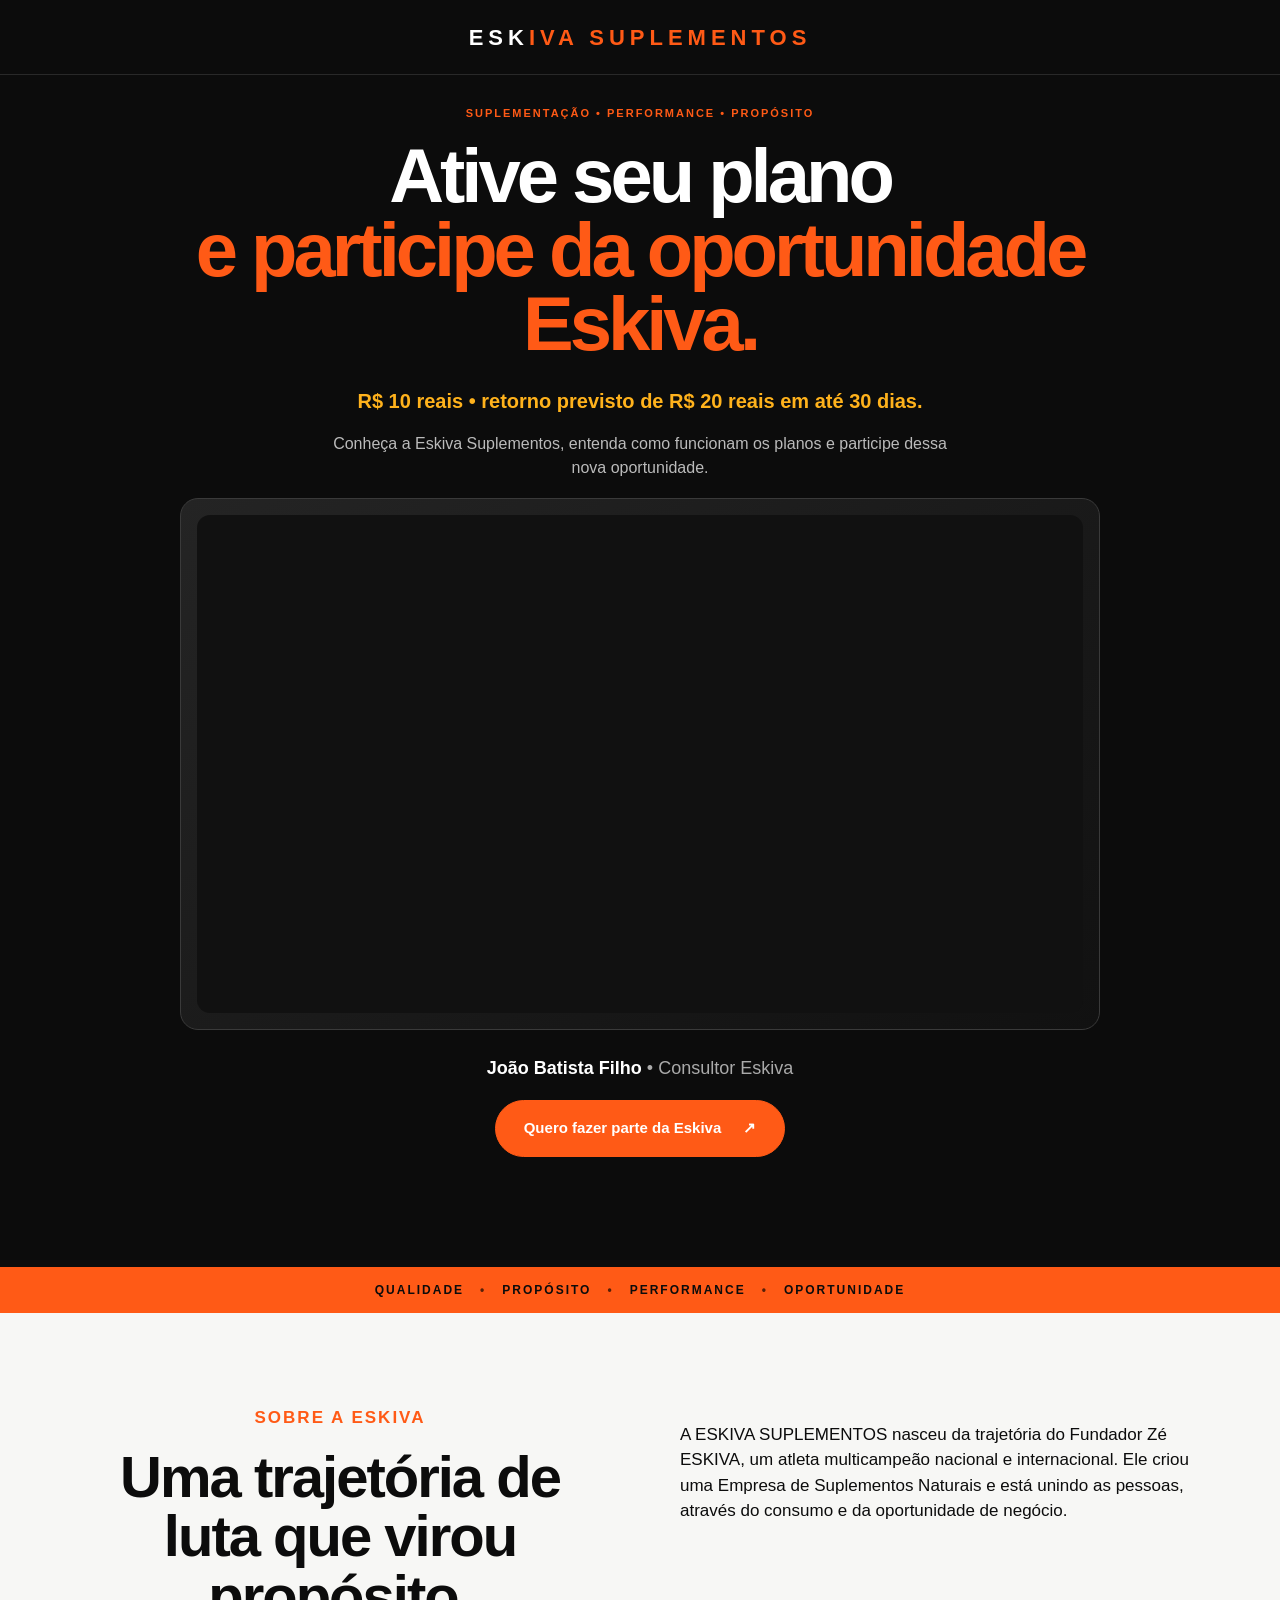
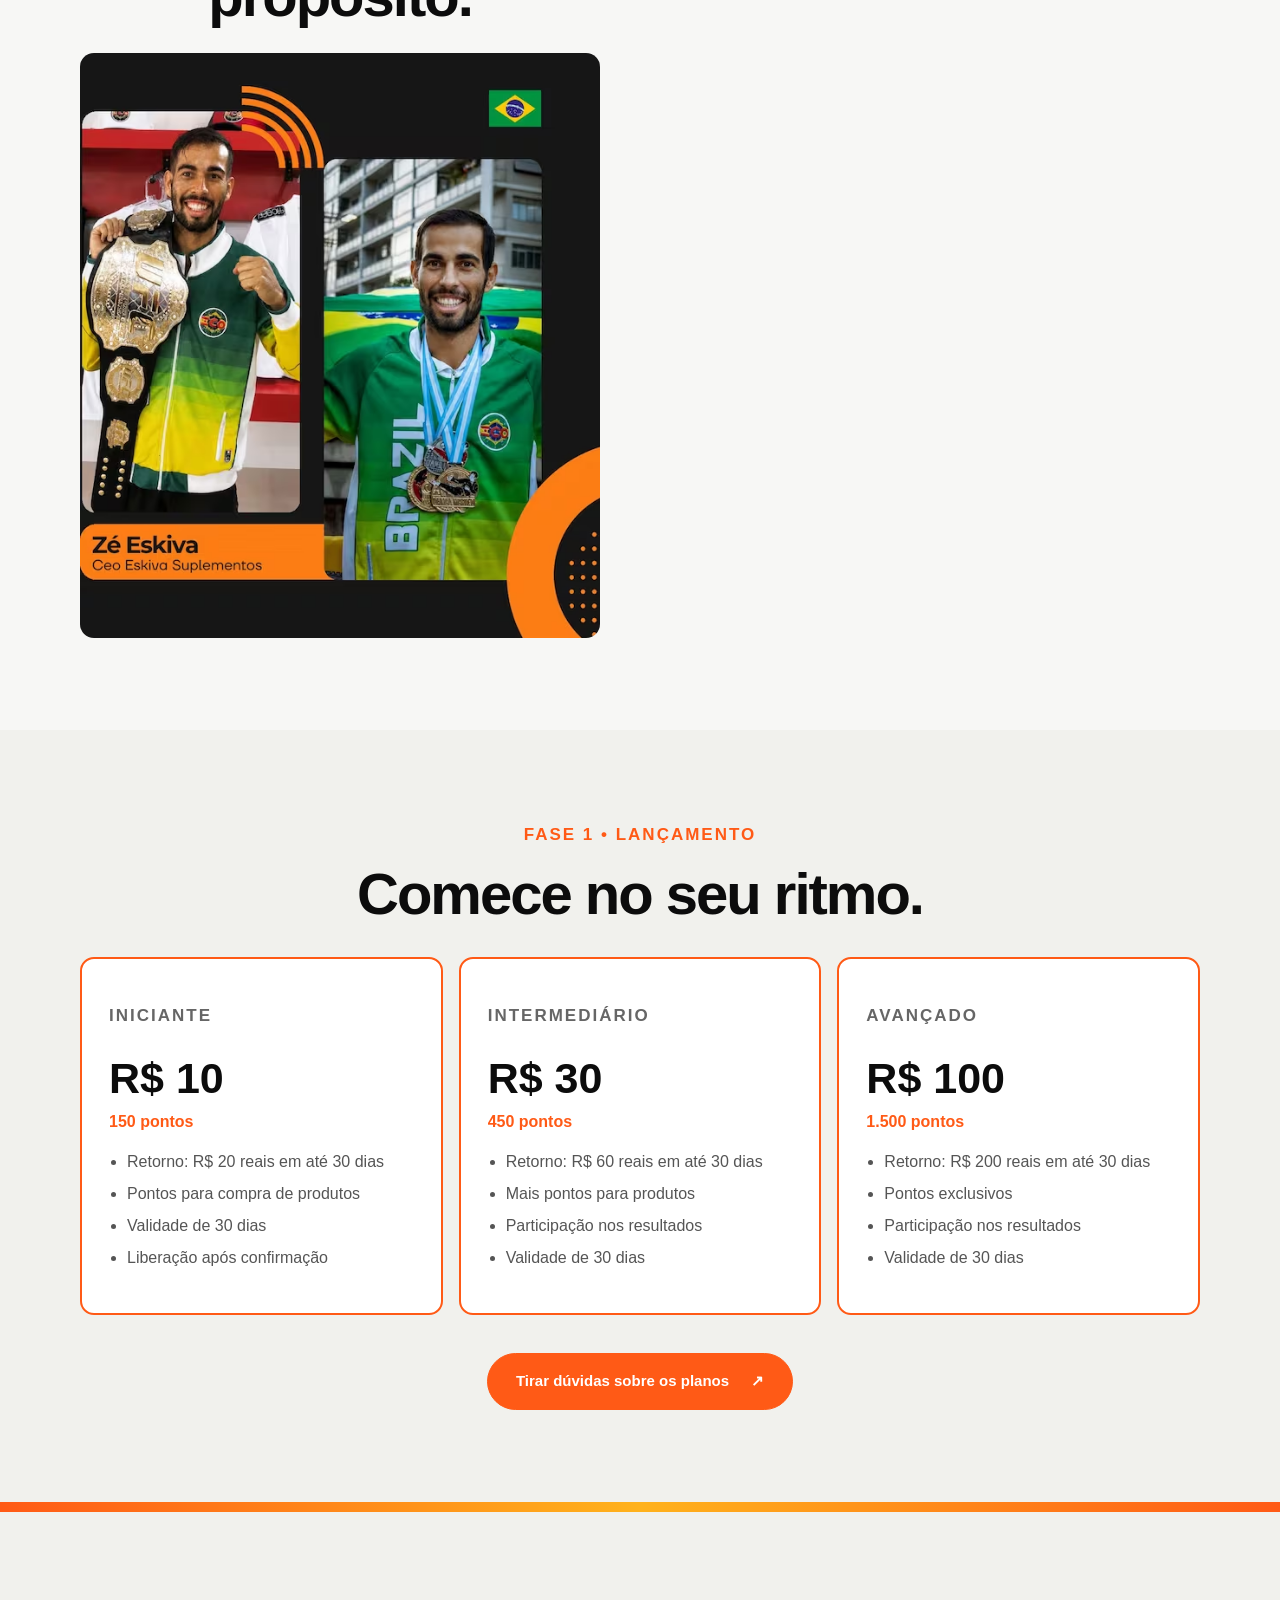
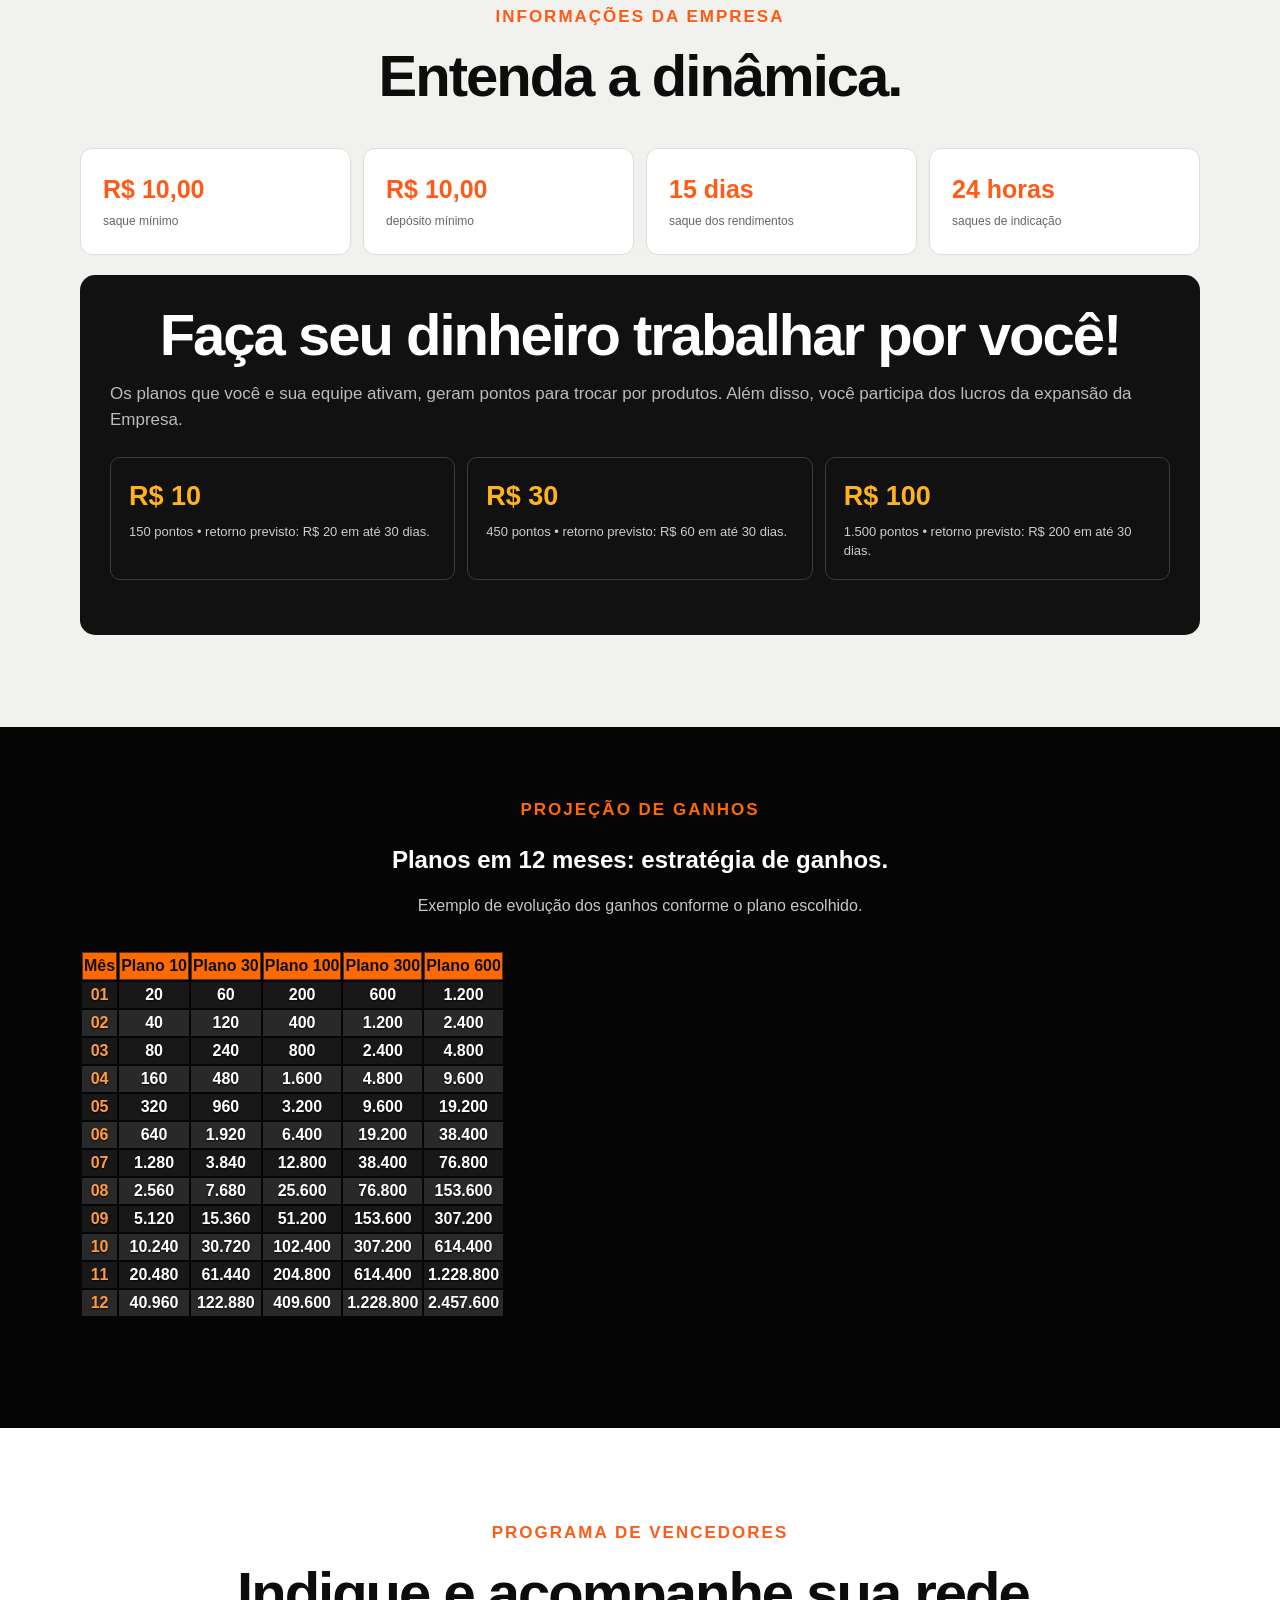
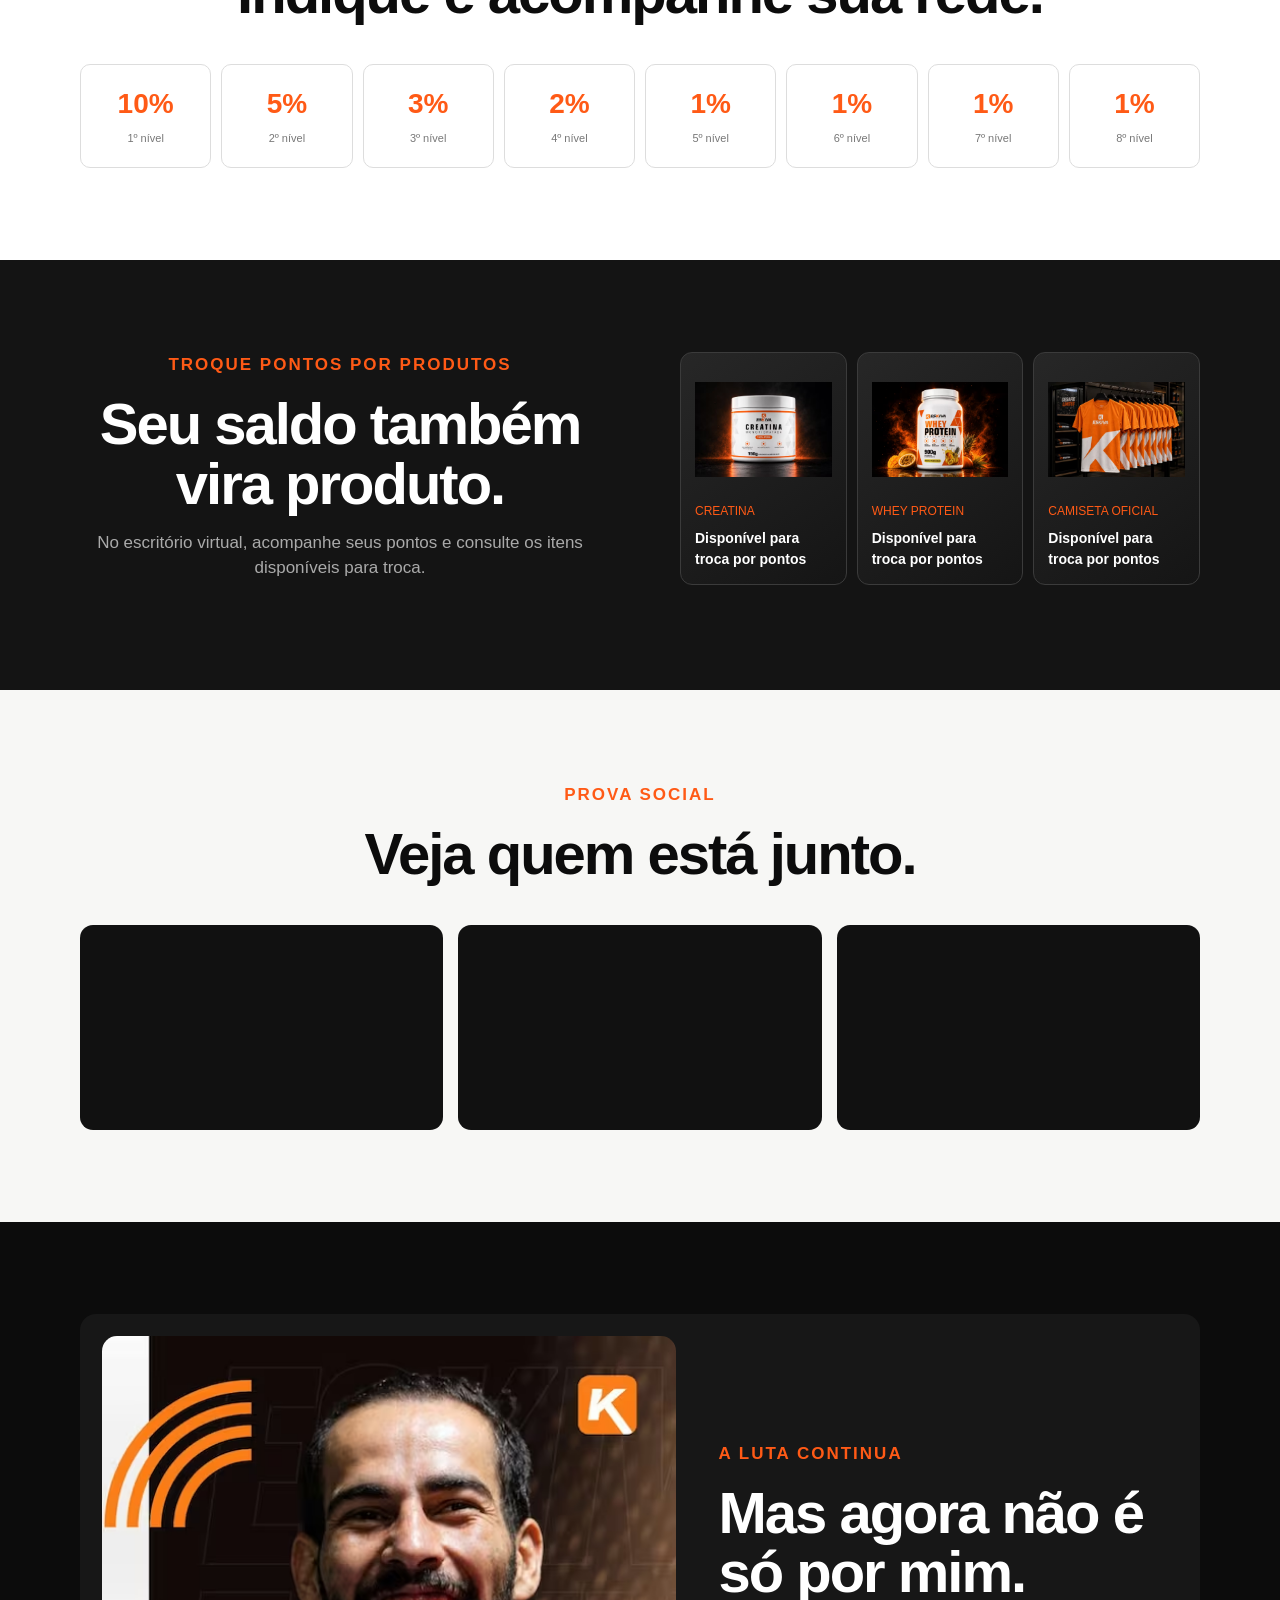
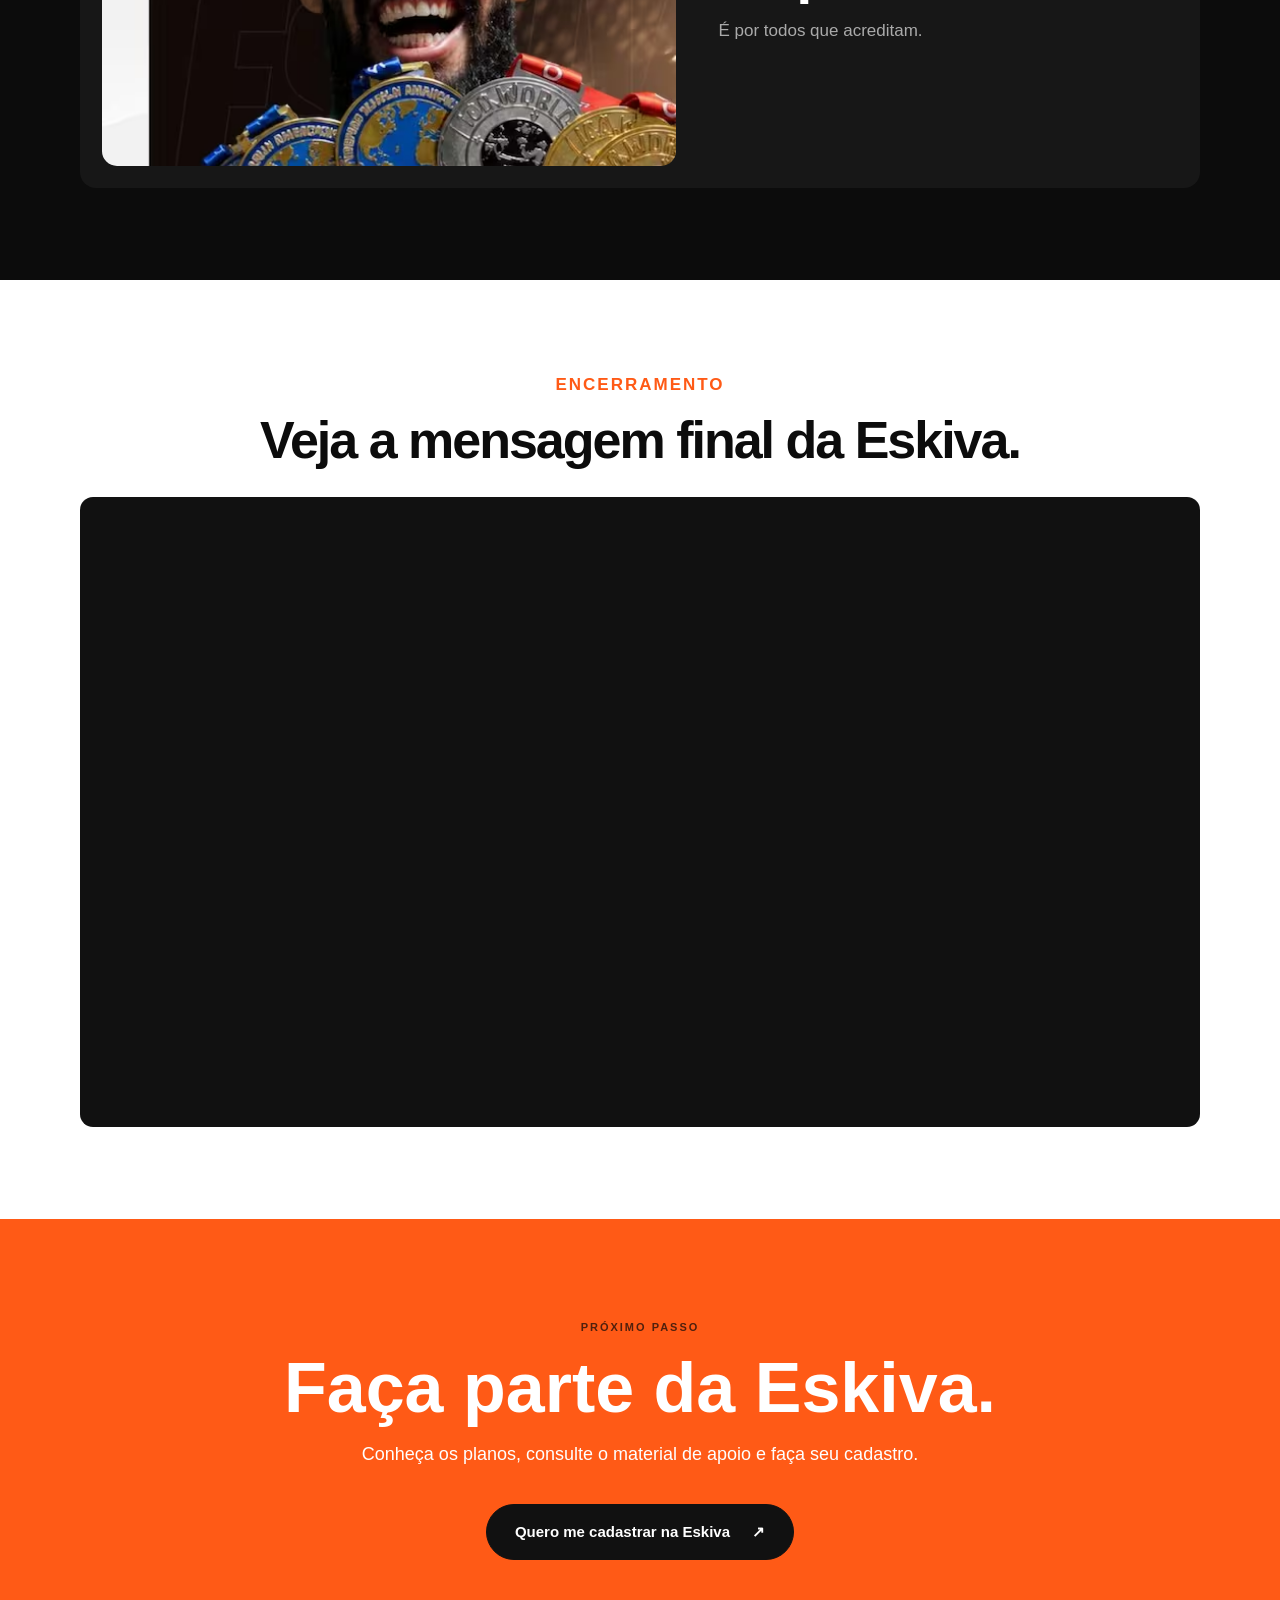
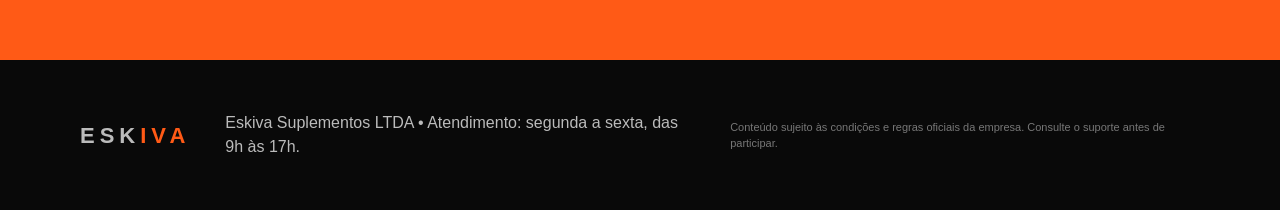
<file: joaobatista/index.html>
<!doctype html>
<html lang="pt-BR">

<head>
  <meta charset="utf-8">
  <meta name="viewport" content="width=device-width, initial-scale=1">
  <title>Eskiva Suplementos | Propósito, performance e oportunidade</title>
  <meta name="description"
    content="Conheça a Eskiva Suplementos, seus produtos, planos, pontos e programa de indicação.">
  <link rel="stylesheet" href="../css/style.css">
  <meta property="og:image" content="https://consultoreskiva.netlify.app/imagens/secao/mostrar-wpp.jpg">
</head>

<body>
  <header class="topbar">
    <div class="container nav"><strong class="logo">ESK<span>IVA SUPLEMENTOS</span></strong></div>
  </header>
  <main>
    <section class="hero">
      <div class="container hero-single">
        <div class="hero-intro">
          <p class="eyebrow">SUPLEMENTAÇÃO • PERFORMANCE • PROPÓSITO</p>
          <h1>Ative seu plano<br><em>e participe da oportunidade Eskiva.</em></h1>
          <p class="plan-highlight">R$ 10 reais • retorno previsto de R$ 20 reais em até 30 dias.</p>
          
          <p class="hero-caption">Conheça a Eskiva Suplementos, entenda como funcionam os planos e participe dessa nova
            oportunidade.</p>
        </div>
        <div class="hero-video">
          <div class="video-frame"><iframe src="https://www.youtube.com/embed/TOSanpyB9o0"
              title="Vídeo de apresentação do projeto" loading="lazy"
              allow="accelerometer; autoplay; clipboard-write; encrypted-media; gyroscope; picture-in-picture; web-share"
              referrerpolicy="strict-origin-when-cross-origin" allowfullscreen></iframe></div>
        </div>
        <p class="profile-name">João Batista Filho <span>• Consultor Eskiva</span></p><a class="btn"
            href="https://wa.me/5599985402740?text=Ol%C3%A1%2C%20vi%20a%20p%C3%A1gina%20da%20Eskiva%20Suplementos%20e%20gostaria%20de%20entender%20como%20funcionam%20os%20planos."
            target="_blank" href="#planos">Quero fazer parte da Eskiva <span>↗</span></a>

      </div>
    </section>
    <section class="ticker">
      <div>
        <span>QUALIDADE</span><b>•</b><span>PROPÓSITO</span><b>•</b><span>PERFORMANCE</span><b>•</b><span>OPORTUNIDADE</span>
      </div>
    </section>
    <section id="como-funciona" class="section about">
      <div class="container two-col">
        <div>
          <p class="eyebrow">SOBRE A ESKIVA</p>
          <h2>Uma trajetória de luta que virou propósito.</h2><img class="about-photo" src="../imagens/secao/ze-sobre.avif"
            alt="Zé Eskiva em material institucional">
        </div>
        <div>
          <p>A ESKIVA SUPLEMENTOS nasceu da trajetória do Fundador Zé ESKIVA, um atleta multicampeão nacional e internacional. Ele criou uma Empresa de Suplementos Naturais e está unindo as pessoas, através do consumo e da oportunidade de negócio.</p>
        </div>
      </div>
    </section>
    <section id="planos" class="section plans">
      <div class="container">
        <div class="section-heading">
          <div>
            <p class="eyebrow">FASE 1 • LANÇAMENTO</p>
            <h2>Comece no seu ritmo.</h2>
          </div>
        </div>
        <div class="plan-grid">
           <article class="plan highlight">
            <p class="plan-label">INICIANTE</p><strong>R$ 10</strong><span>150 pontos</span>
            <ul>
              <li>Retorno: R$ 20 reais em até 30 dias</li>
              <li>Pontos para compra de produtos</li>
              <li>Validade de 30 dias</li>
              <li>Liberação após confirmação</li>
            </ul>
          </article>
          <article class="plan highlight">
            <p class="plan-label">INTERMEDIÁRIO</p><strong>R$ 30</strong><span>450 pontos</span>
            <ul>
              <li>Retorno: R$ 60 reais em até 30 dias</li>
              <li>Mais pontos para produtos</li>
              <li>Participação nos resultados</li>
              <li>Validade de 30 dias</li>
            </ul>
          </article>
           <article class="plan highlight">
            <p class="plan-label">AVANÇADO</p><strong>R$ 100</strong><span>1.500 pontos</span>
            <ul>
              <li>Retorno: R$ 200 reais em até 30 dias</li>
              <li>Pontos exclusivos</li>
              <li>Participação nos resultados</li>
              <li>Validade de 30 dias</li>
            </ul>
          </article>
        </div>
        <div class="plan-cta"><a class="btn"
            href="https://wa.me/5599985402740?text=Ol%C3%A1%2C%20vi%20a%20p%C3%A1gina%20da%20Eskiva%20Suplementos%20e%20gostaria%20de%20entender%20como%20funcionam%20os%20planos."
            target="_blank" rel="noopener">Tirar dúvidas sobre os planos <span>↗</span></a></div>
      </div>
    </section>
    <div class="section-divider" aria-hidden="true"></div>
    <section class="section project-info">
      <div class="container">
        <div class="section-heading">
          <div>
            <p class="eyebrow">INFORMAÇÕES DA EMPRESA</p>
            <h2>Entenda a dinâmica.</h2>
          </div>
        </div>
        <div class="info-grid">
          <div><b>R$ 10,00</b><span>saque mínimo</span></div>
          <div><b>R$ 10,00</b><span>depósito mínimo</span></div>
          <div><b>15 dias</b><span>saque dos rendimentos</span></div>
          <div><b>24 horas</b><span>saques de indicação</span></div>
        </div>
        <div class="return-box">
          <h2 class="titulo-dinheiro">Faça seu dinheiro trabalhar por você!</h2>
          <p>Os planos que você e sua equipe ativam, geram pontos para trocar por produtos. Além disso, você participa dos lucros da expansão da Empresa.</p>
          <div class="return-grid">
            <div><strong>R$ 10</strong><span>150 pontos • retorno previsto: R$ 20 em até 30 dias.</span></div>
            <div><strong>R$ 30</strong><span>450 pontos • retorno previsto: R$ 60 em até 30 dias.</span></div>
            <div><strong>R$ 100</strong><span>1.500 pontos • retorno previsto: R$ 200 em até 30 dias.</span></div>
          
        </div>
      </div>
    </section>
    <section class="projecao-section">
  <div class="container">
    <span class="section-label">PROJEÇÃO DE GANHOS</span>

    <h2>Planos em 12 meses: estratégia de ganhos.</h2>

    <p class="projecao-subtitulo">
      Exemplo de evolução dos ganhos conforme o plano escolhido.
    </p>

    <div class="tabela-projecao-container">
      <table class="tabela-projecao">
        <thead>
          <tr>
            <th>Mês</th>
            <th>Plano 10</th>
            <th>Plano 30</th>
            <th>Plano 100</th>
            <th>Plano 300</th>
            <th>Plano 600</th>
          </tr>
        </thead>

        <tbody>
          <tr><td>01</td><td>20</td><td>60</td><td>200</td><td>600</td><td>1.200</td></tr>
          <tr><td>02</td><td>40</td><td>120</td><td>400</td><td>1.200</td><td>2.400</td></tr>
          <tr><td>03</td><td>80</td><td>240</td><td>800</td><td>2.400</td><td>4.800</td></tr>
          <tr><td>04</td><td>160</td><td>480</td><td>1.600</td><td>4.800</td><td>9.600</td></tr>
          <tr><td>05</td><td>320</td><td>960</td><td>3.200</td><td>9.600</td><td>19.200</td></tr>
          <tr><td>06</td><td>640</td><td>1.920</td><td>6.400</td><td>19.200</td><td>38.400</td></tr>
          <tr><td>07</td><td>1.280</td><td>3.840</td><td>12.800</td><td>38.400</td><td>76.800</td></tr>
          <tr><td>08</td><td>2.560</td><td>7.680</td><td>25.600</td><td>76.800</td><td>153.600</td></tr>
          <tr><td>09</td><td>5.120</td><td>15.360</td><td>51.200</td><td>153.600</td><td>307.200</td></tr>
          <tr><td>10</td><td>10.240</td><td>30.720</td><td>102.400</td><td>307.200</td><td>614.400</td></tr>
          <tr><td>11</td><td>20.480</td><td>61.440</td><td>204.800</td><td>614.400</td><td>1.228.800</td></tr>
          <tr><td>12</td><td>40.960</td><td>122.880</td><td>409.600</td><td>1.228.800</td><td>2.457.600</td></tr>
        </tbody>
      </table>
    </div>
  </div>
</section>
    <section class="section levels">
      <div class="container">
        <div class="section-heading">
          <div>
            <p class="eyebrow">PROGRAMA DE VENCEDORES</p>
            <h2>Indique e acompanhe sua rede.</h2>
          </div>
        </div>
        <div class="level-grid">
          <div><b>10%</b><span>1º nível</span></div>
          <div><b>5%</b><span>2º nível</span></div>
          <div><b>3%</b><span>3º nível</span></div>
          <div><b>2%</b><span>4º nível</span></div>
          <div><b>1%</b><span>5º nível</span></div>
          <div><b>1%</b><span>6º nível</span></div>
          <div><b>1%</b><span>7º nível</span></div>
          <div><b>1%</b><span>8º nível</span></div>
        </div>
      </div>
    </section>
    <section class="section points dark">
      <div class="container two-col">
        <div>
          <p class="eyebrow">TROQUE PONTOS POR PRODUTOS</p>
          <h2>Seu saldo também vira produto.</h2>
          <p class="muted">No escritório virtual, acompanhe seus pontos e consulte os itens disponíveis para troca.</p>
        </div>
        <div class="point-products">
          <div class="mini-product"><img src="../imagens/produtos/creatina.avif"
              alt="Creatina Eskiva"><span>CREATINA</span><b>Disponível para troca por pontos</b></div>
          <div class="mini-product"><img src="../imagens/produtos/whey.avif" alt="Whey Protein Eskiva"><span>WHEY
              PROTEIN</span><b>Disponível para troca por pontos</b></div>
          <div class="mini-product"><img src="../imagens/produtos/camiseta.avif"
              alt="Camiseta oficial Eskiva"><span>CAMISETA OFICIAL</span><b>Disponível para troca por pontos</b></div>
        </div>
      </div>
    </section>
    <section class="section videos">
      <div class="container">
        <div class="section-heading">
          <div>
            <p class="eyebrow">PROVA SOCIAL</p>
            <h2>Veja quem está junto.</h2>
          </div>
        </div>
        <div class="video-grid">
          <div class="video-frame"><iframe src="https://www.youtube.com/embed/POQWy6QBWks"
              title="Vídeo de prova social 01" loading="lazy"
              allow="accelerometer; autoplay; clipboard-write; encrypted-media; gyroscope; picture-in-picture; web-share"
              referrerpolicy="strict-origin-when-cross-origin" allowfullscreen></iframe></div>
          <div class="video-frame"><iframe src="https://www.youtube.com/embed/6U0HlydYSgA"
              title="Vídeo de prova social 02" loading="lazy"
              allow="accelerometer; autoplay; clipboard-write; encrypted-media; gyroscope; picture-in-picture; web-share"
              referrerpolicy="strict-origin-when-cross-origin" allowfullscreen></iframe></div>
          <div class="video-frame"><iframe src="https://www.youtube.com/embed/p6d7dNb6r-o"
              title="Vídeo de prova social 03" loading="lazy"
              allow="accelerometer; autoplay; clipboard-write; encrypted-media; gyroscope; picture-in-picture; web-share"
              referrerpolicy="strict-origin-when-cross-origin" allowfullscreen></iframe></div>
        </div>
      </div>
    </section>
    <section class="section visual-dark">
      <div class="container visual-card reverse"><img src="../imagens/secao/ze-final.avif" alt="Zé Eskiva com suas medalhas">
        <div>
          <p class="eyebrow">A LUTA CONTINUA</p>
          <h2>Mas agora não é só por mim.</h2>
          <p class="muted">É por todos que acreditam.</p>
        </div>
      </div>
    </section>
    <section class="section final-video">
      <div class="container">
        <p class="eyebrow">ENCERRAMENTO</p>
        <h2>Veja a mensagem final da Eskiva.</h2>
        <div class="video-frame"><iframe src="https://www.youtube.com/embed/ncG3XIpe5_U" title="Vídeo final do projeto"
            loading="lazy"
            allow="accelerometer; autoplay; clipboard-write; encrypted-media; gyroscope; picture-in-picture; web-share"
            referrerpolicy="strict-origin-when-cross-origin" allowfullscreen></iframe></div>
      </div>
    </section>
    <section id="contato" class="cta">
      <div class="container">
        <p class="eyebrow">PRÓXIMO PASSO</p>
        <h2>Faça parte da Eskiva.</h2>
        <p>Conheça os planos, consulte o material de apoio e faça seu cadastro.</p><a class="btn"
          href="https://eskiva.link/wXxpjw" target="_blank" rel="noopener" aria-label="Link de cadastro da Eskiva">Quero
          me cadastrar na Eskiva <span>↗</span></a>
      </div>
    </section>
  </main>
  <footer>
    <div class="container footer-grid"><strong class="logo">ESK<span>IVA</span></strong>
      <p>Eskiva Suplementos LTDA • Atendimento: segunda a sexta, das 9h às 17h.</p>
      <p class="small">Conteúdo sujeito às condições e regras oficiais da empresa. Consulte o suporte antes de
        participar.</p>
    </div>
  </footer>
</body>

</html>
</file>
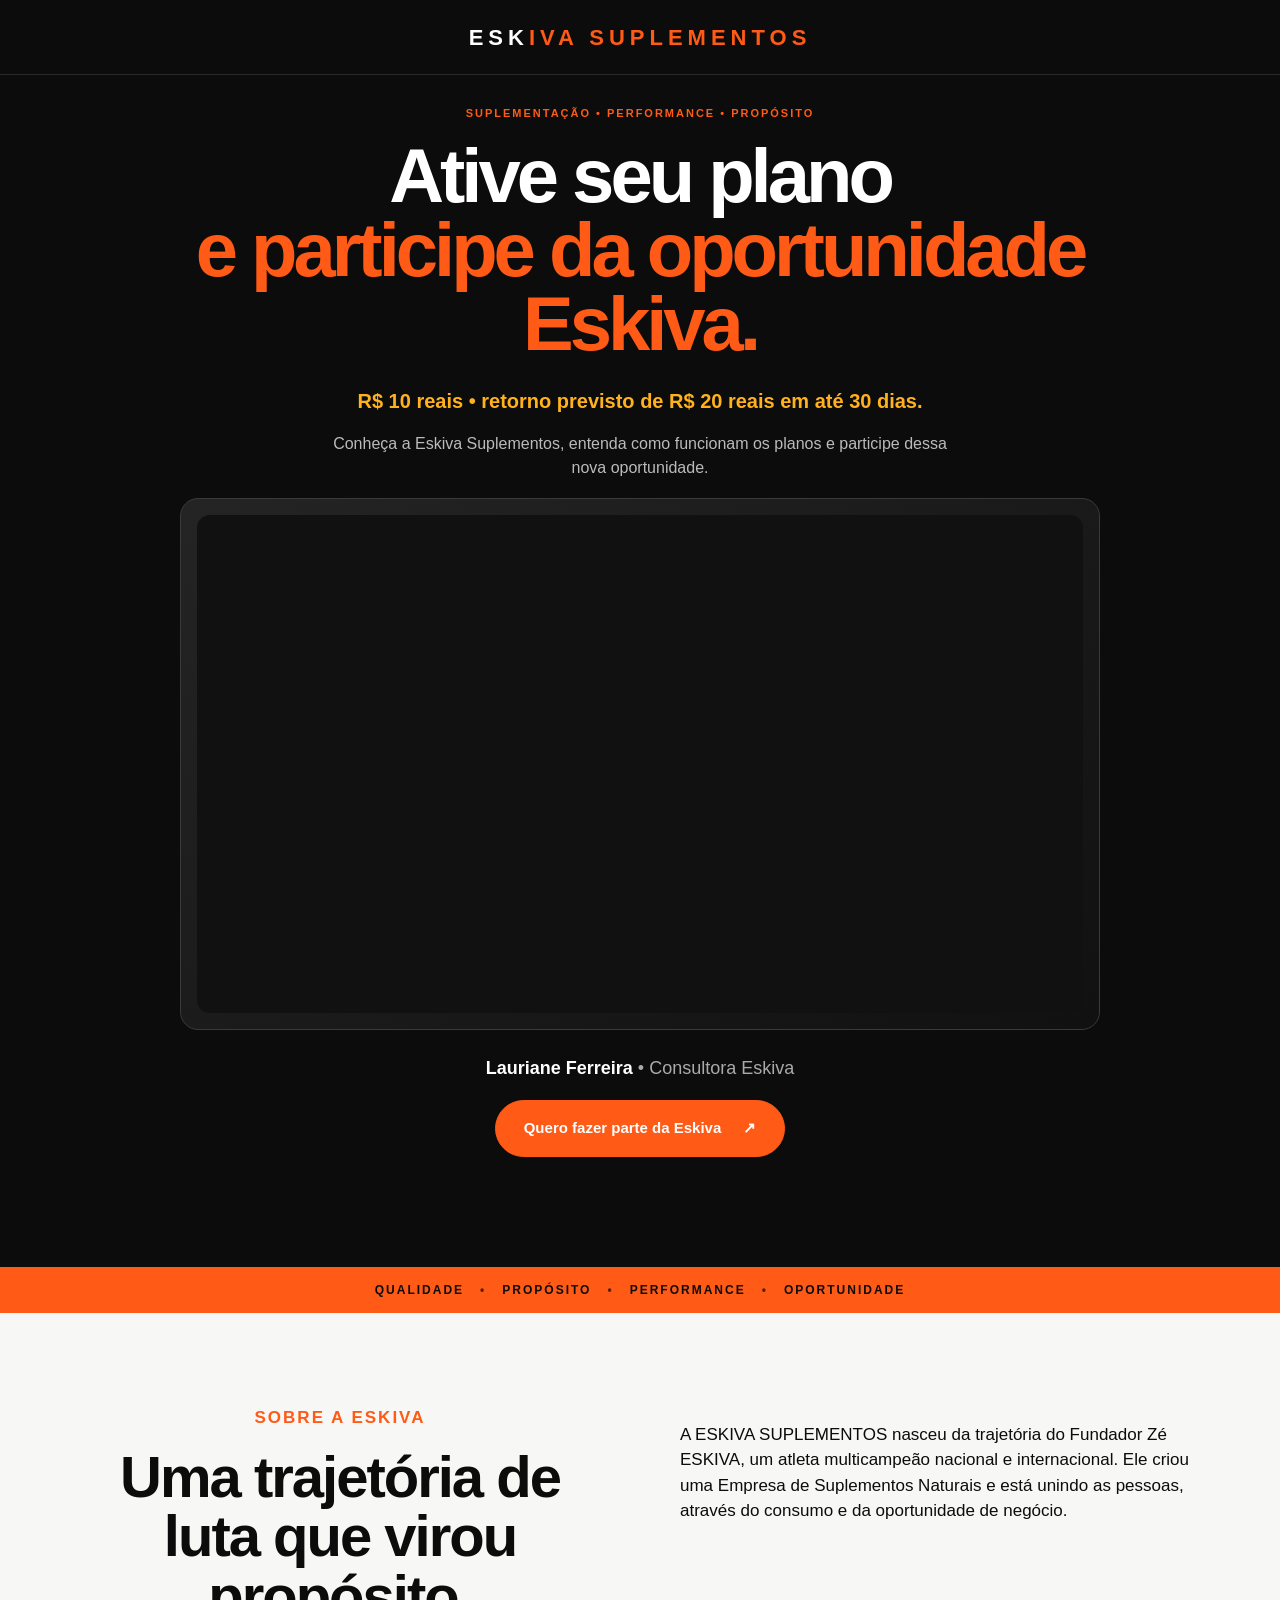
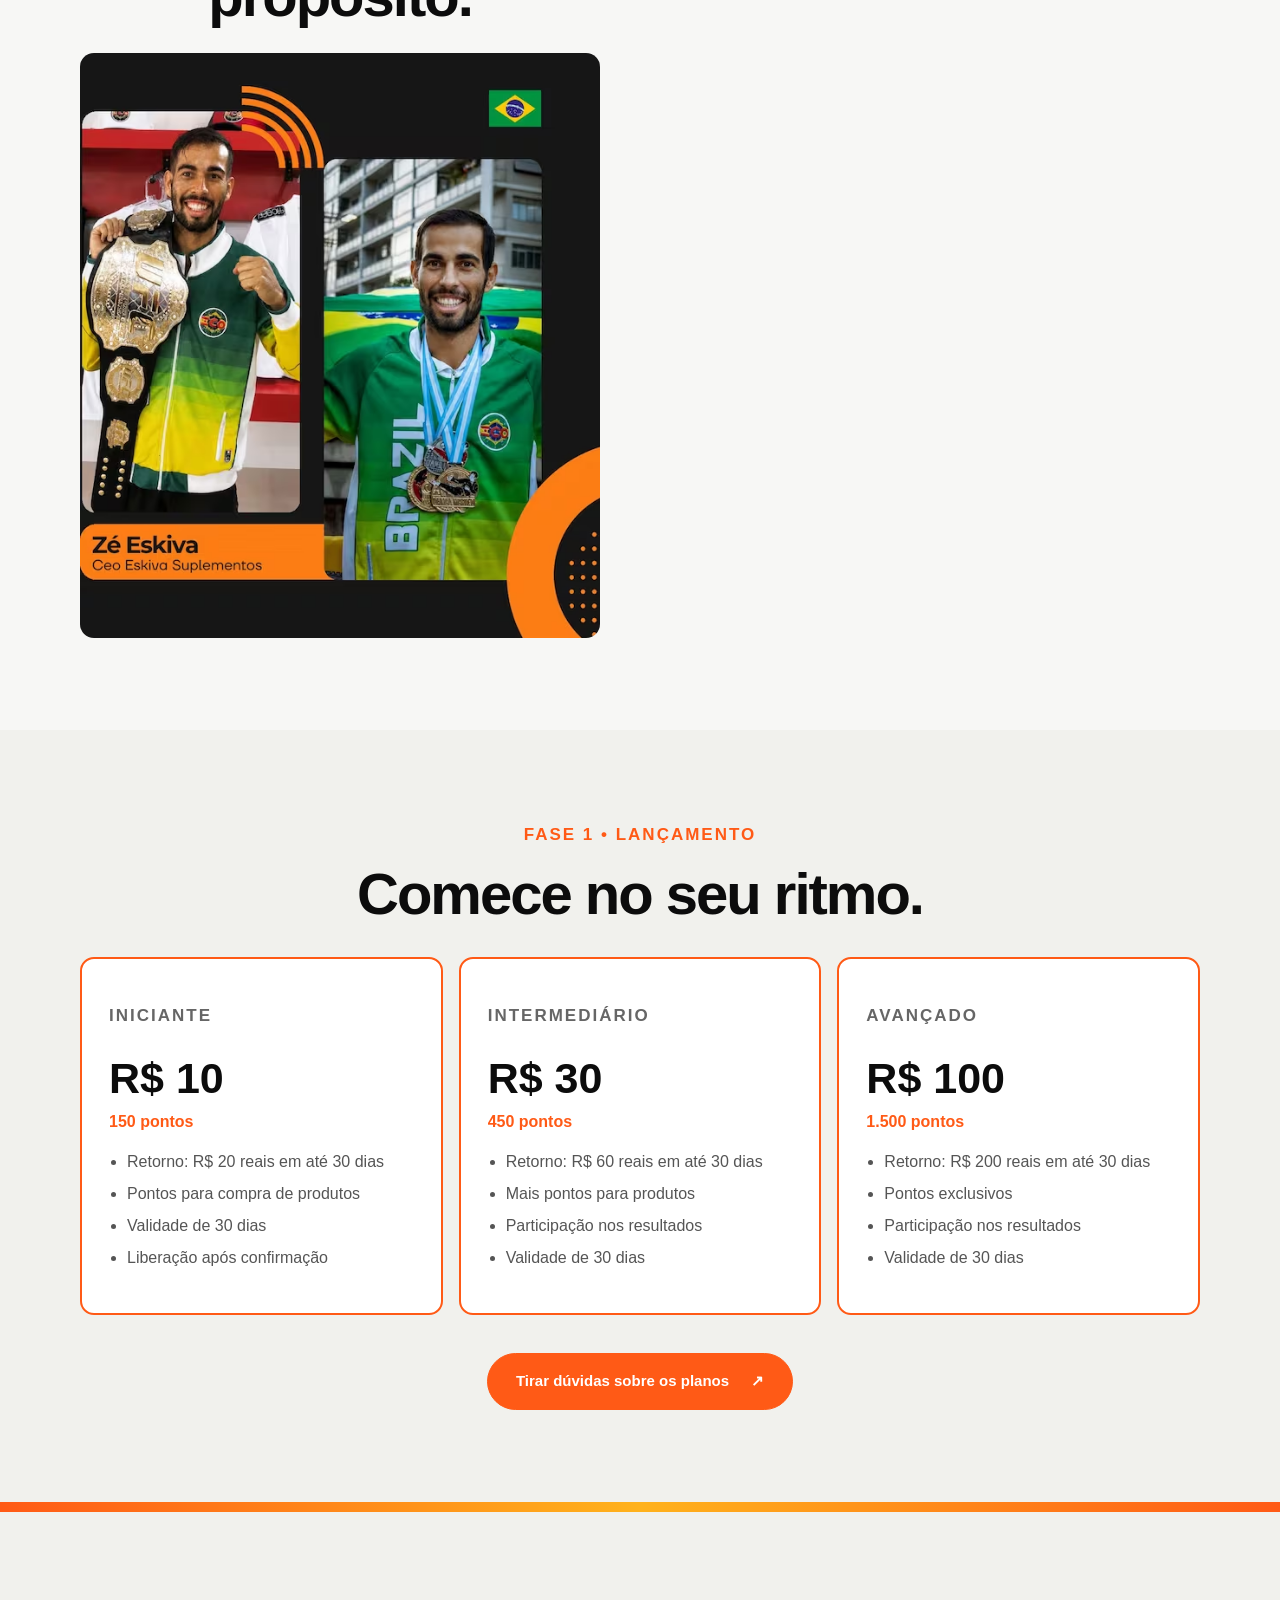
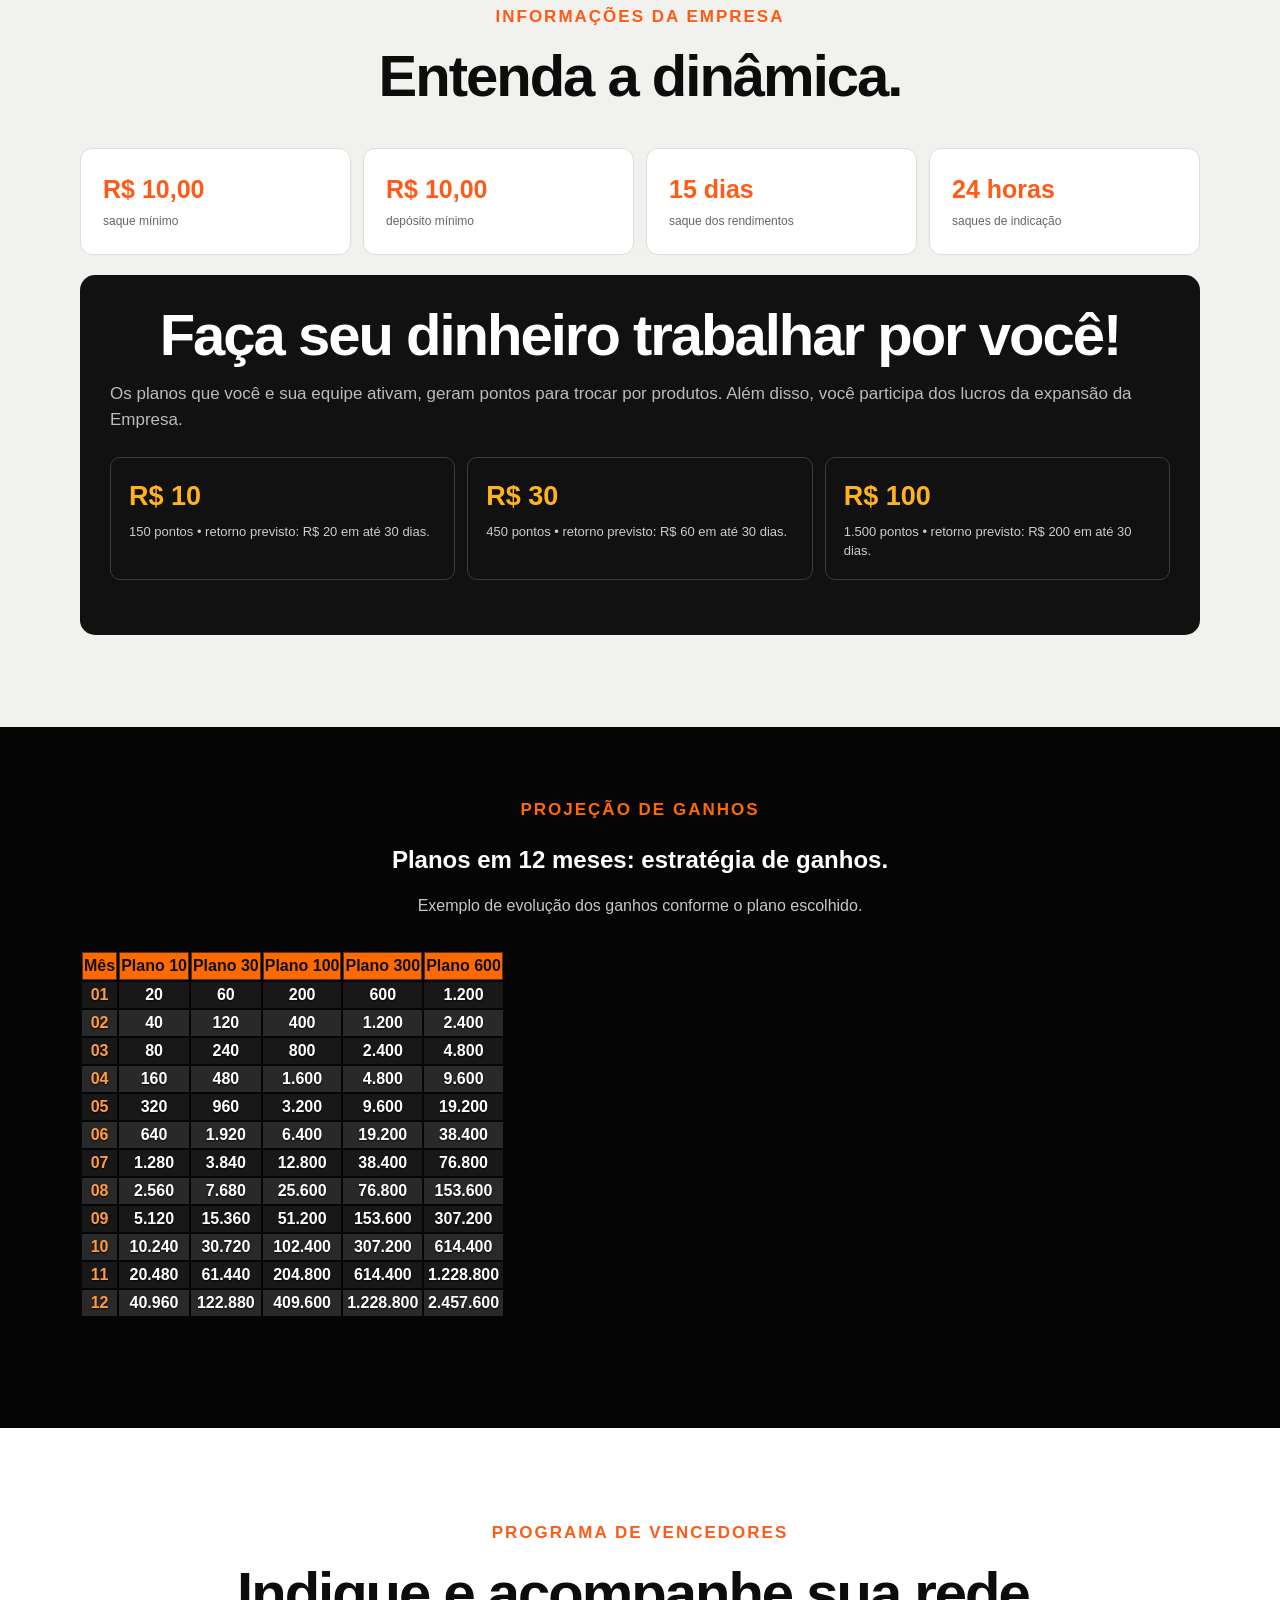
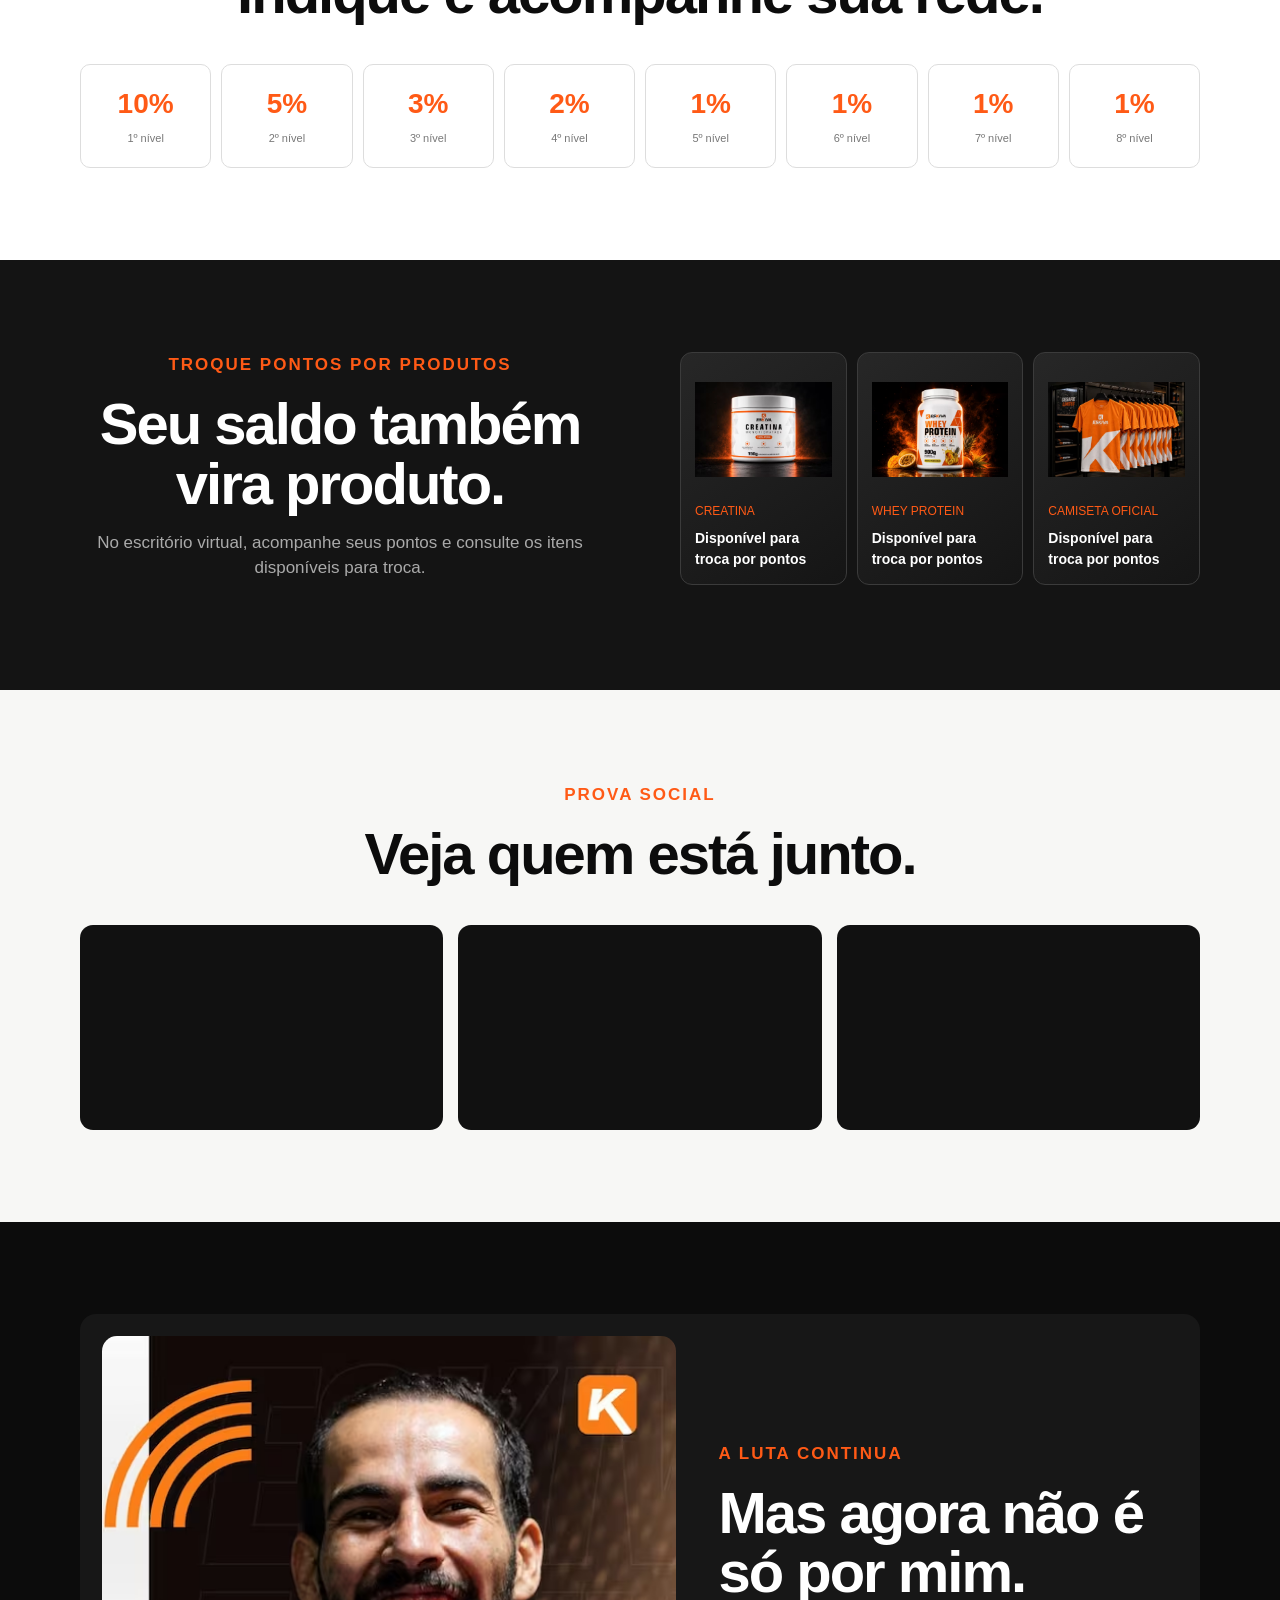
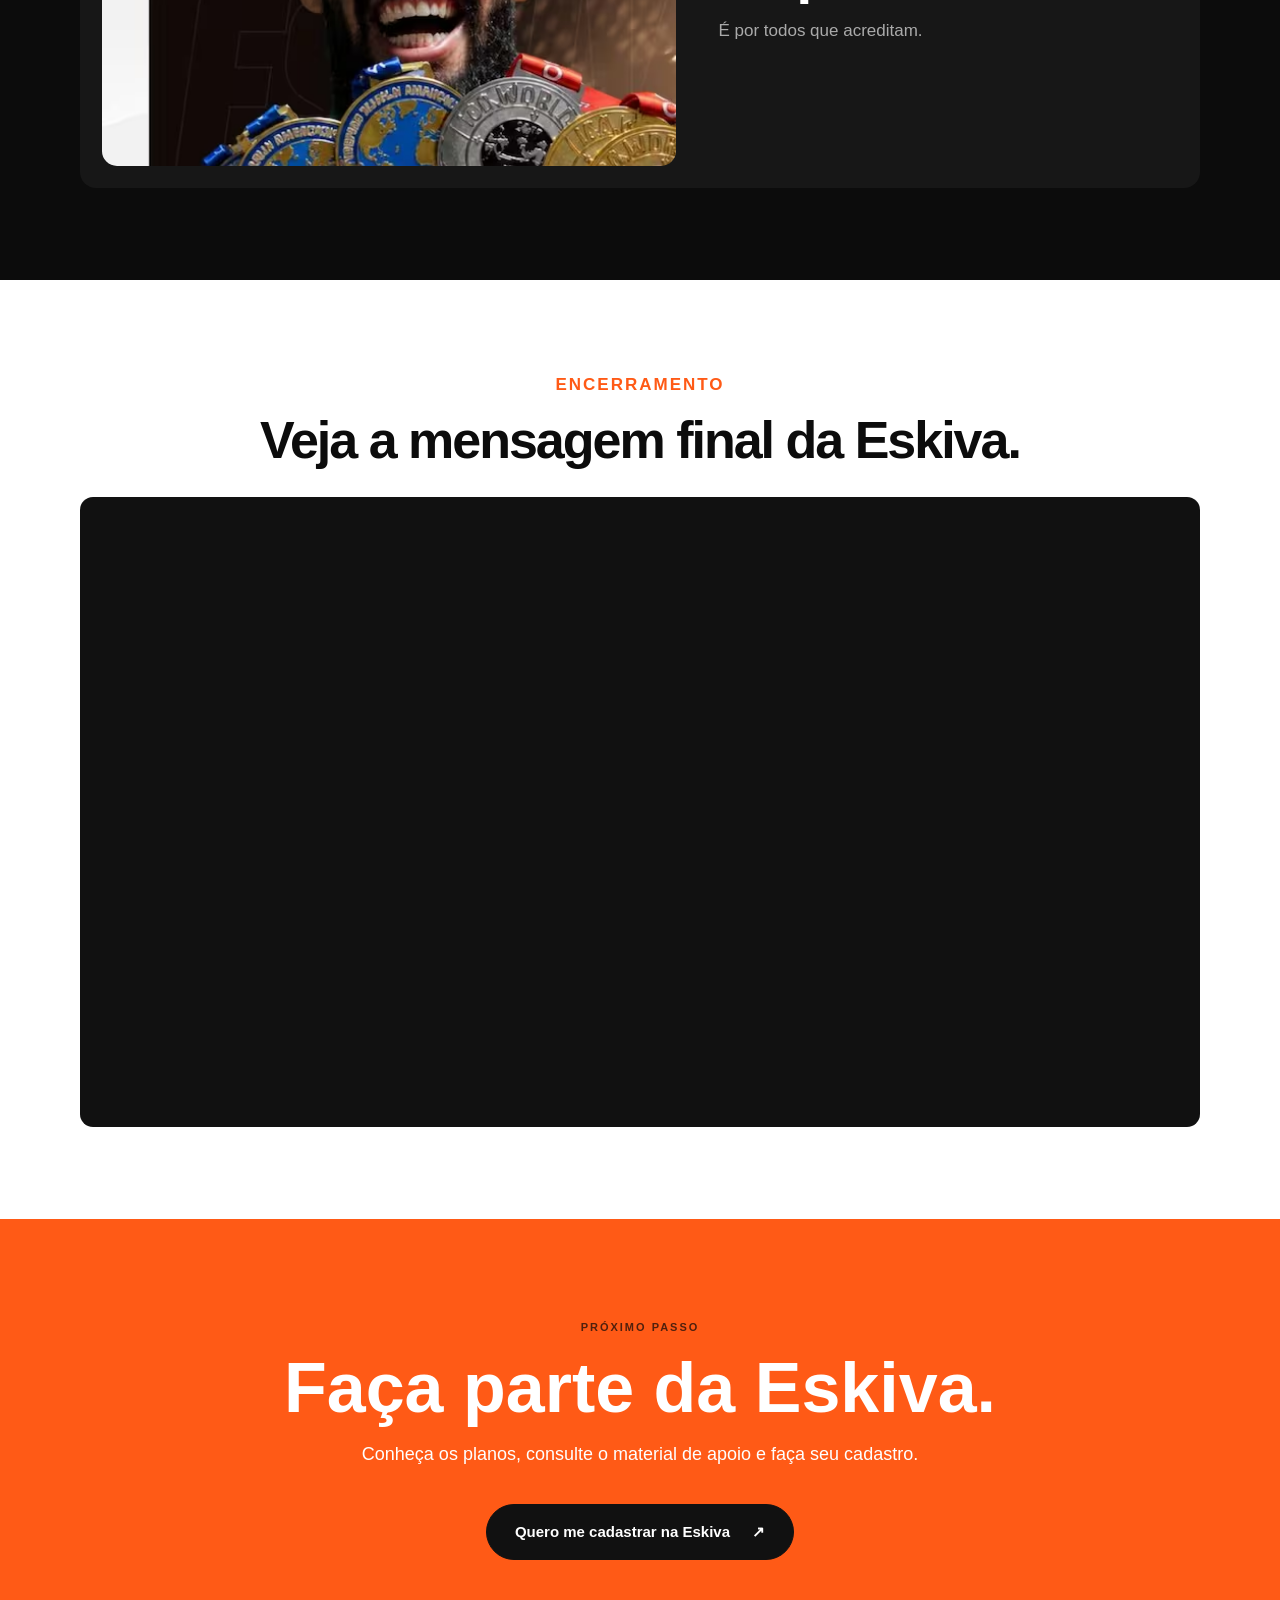
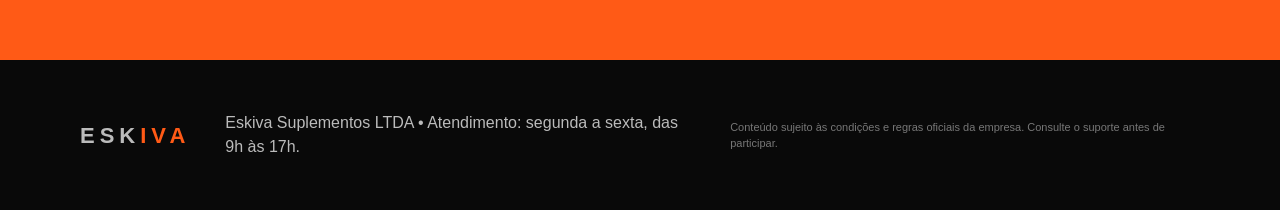
<file: lauriane/index.html>
<!doctype html>
<html lang="pt-BR">

<head>
  <meta charset="utf-8">
  <meta name="viewport" content="width=device-width, initial-scale=1">
  <title>Eskiva Suplementos | Propósito, performance e oportunidade</title>
  <meta name="description"
    content="Conheça a Eskiva Suplementos, seus produtos, planos, pontos e programa de indicação.">
  <link rel="stylesheet" href="../css/style.css">
  <meta property="og:image" content="https://consultoreskiva.netlify.app/imagens/secao/mostrar-wpp.jpg">
</head>

<body>
  <header class="topbar">
    <div class="container nav"><strong class="logo">ESK<span>IVA SUPLEMENTOS</span></strong></div>
  </header>
  <main>
    <section class="hero">
      <div class="container hero-single">
        <div class="hero-intro">
          <p class="eyebrow">SUPLEMENTAÇÃO • PERFORMANCE • PROPÓSITO</p>
          <h1>Ative seu plano<br><em>e participe da oportunidade Eskiva.</em></h1>
          <p class="plan-highlight">R$ 10 reais • retorno previsto de R$ 20 reais em até 30 dias.</p>
          
          <p class="hero-caption">Conheça a Eskiva Suplementos, entenda como funcionam os planos e participe dessa nova
            oportunidade.</p>
        </div>
        <div class="hero-video">
          <div class="video-frame"><iframe src="https://www.youtube.com/embed/TOSanpyB9o0"
              title="Vídeo de apresentação do projeto" loading="lazy"
              allow="accelerometer; autoplay; clipboard-write; encrypted-media; gyroscope; picture-in-picture; web-share"
              referrerpolicy="strict-origin-when-cross-origin" allowfullscreen></iframe></div>
        </div>
        <p class="profile-name">Lauriane Ferreira <span>• Consultora Eskiva</span></p><a class="btn"
            href="https://wa.me/94984237772?text=Ol%C3%A1%2C%20vi%20a%20p%C3%A1gina%20da%20Eskiva%20Suplementos%20e%20gostaria%20de%20entender%20como%20funcionam%20os%20planos."
            target="_blank" href="#planos">Quero fazer parte da Eskiva <span>↗</span></a>

      </div>
    </section>
    <section class="ticker">
      <div>
        <span>QUALIDADE</span><b>•</b><span>PROPÓSITO</span><b>•</b><span>PERFORMANCE</span><b>•</b><span>OPORTUNIDADE</span>
      </div>
    </section>
    <section id="como-funciona" class="section about">
      <div class="container two-col">
        <div>
          <p class="eyebrow">SOBRE A ESKIVA</p>
          <h2>Uma trajetória de luta que virou propósito.</h2><img class="about-photo" src="../imagens/secao/ze-sobre.avif"
            alt="Zé Eskiva em material institucional">
        </div>
        <div>
          <p>A ESKIVA SUPLEMENTOS nasceu da trajetória do Fundador Zé ESKIVA, um atleta multicampeão nacional e internacional. Ele criou uma Empresa de Suplementos Naturais e está unindo as pessoas, através do consumo e da oportunidade de negócio.</p>
        </div>
      </div>
    </section>
    <section id="planos" class="section plans">
      <div class="container">
        <div class="section-heading">
          <div>
            <p class="eyebrow">FASE 1 • LANÇAMENTO</p>
            <h2>Comece no seu ritmo.</h2>
          </div>
        </div>
        <div class="plan-grid">
           <article class="plan highlight">
            <p class="plan-label">INICIANTE</p><strong>R$ 10</strong><span>150 pontos</span>
            <ul>
              <li>Retorno: R$ 20 reais em até 30 dias</li>
              <li>Pontos para compra de produtos</li>
              <li>Validade de 30 dias</li>
              <li>Liberação após confirmação</li>
            </ul>
          </article>
          <article class="plan highlight">
            <p class="plan-label">INTERMEDIÁRIO</p><strong>R$ 30</strong><span>450 pontos</span>
            <ul>
              <li>Retorno: R$ 60 reais em até 30 dias</li>
              <li>Mais pontos para produtos</li>
              <li>Participação nos resultados</li>
              <li>Validade de 30 dias</li>
            </ul>
          </article>
           <article class="plan highlight">
            <p class="plan-label">AVANÇADO</p><strong>R$ 100</strong><span>1.500 pontos</span>
            <ul>
              <li>Retorno: R$ 200 reais em até 30 dias</li>
              <li>Pontos exclusivos</li>
              <li>Participação nos resultados</li>
              <li>Validade de 30 dias</li>
            </ul>
          </article>
        </div>
        <div class="plan-cta"><a class="btn"
            href="https://wa.me/5594984237772?text=Ol%C3%A1%2C%20vi%20a%20p%C3%A1gina%20da%20Eskiva%20Suplementos%20e%20gostaria%20de%20entender%20como%20funcionam%20os%20planos."
            target="_blank" rel="noopener">Tirar dúvidas sobre os planos <span>↗</span></a></div>
      </div>
    </section>
    <div class="section-divider" aria-hidden="true"></div>
    <section class="section project-info">
      <div class="container">
        <div class="section-heading">
          <div>
            <p class="eyebrow">INFORMAÇÕES DA EMPRESA</p>
            <h2>Entenda a dinâmica.</h2>
          </div>
        </div>
        <div class="info-grid">
          <div><b>R$ 10,00</b><span>saque mínimo</span></div>
          <div><b>R$ 10,00</b><span>depósito mínimo</span></div>
          <div><b>15 dias</b><span>saque dos rendimentos</span></div>
          <div><b>24 horas</b><span>saques de indicação</span></div>
        </div>
        <div class="return-box">
          <h2 class="titulo-dinheiro">Faça seu dinheiro trabalhar por você!</h2>
          <p>Os planos que você e sua equipe ativam, geram pontos para trocar por produtos. Além disso, você participa dos lucros da expansão da Empresa.</p>
          <div class="return-grid">
            <div><strong>R$ 10</strong><span>150 pontos • retorno previsto: R$ 20 em até 30 dias.</span></div>
            <div><strong>R$ 30</strong><span>450 pontos • retorno previsto: R$ 60 em até 30 dias.</span></div>
            <div><strong>R$ 100</strong><span>1.500 pontos • retorno previsto: R$ 200 em até 30 dias.</span></div>
          
        </div>
      </div>
    </section>
    <section class="projecao-section">
  <div class="container">
    <span class="section-label">PROJEÇÃO DE GANHOS</span>

    <h2>Planos em 12 meses: estratégia de ganhos.</h2>

    <p class="projecao-subtitulo">
      Exemplo de evolução dos ganhos conforme o plano escolhido.
    </p>

    <div class="tabela-projecao-container">
      <table class="tabela-projecao">
        <thead>
          <tr>
            <th>Mês</th>
            <th>Plano 10</th>
            <th>Plano 30</th>
            <th>Plano 100</th>
            <th>Plano 300</th>
            <th>Plano 600</th>
          </tr>
        </thead>

        <tbody>
          <tr><td>01</td><td>20</td><td>60</td><td>200</td><td>600</td><td>1.200</td></tr>
          <tr><td>02</td><td>40</td><td>120</td><td>400</td><td>1.200</td><td>2.400</td></tr>
          <tr><td>03</td><td>80</td><td>240</td><td>800</td><td>2.400</td><td>4.800</td></tr>
          <tr><td>04</td><td>160</td><td>480</td><td>1.600</td><td>4.800</td><td>9.600</td></tr>
          <tr><td>05</td><td>320</td><td>960</td><td>3.200</td><td>9.600</td><td>19.200</td></tr>
          <tr><td>06</td><td>640</td><td>1.920</td><td>6.400</td><td>19.200</td><td>38.400</td></tr>
          <tr><td>07</td><td>1.280</td><td>3.840</td><td>12.800</td><td>38.400</td><td>76.800</td></tr>
          <tr><td>08</td><td>2.560</td><td>7.680</td><td>25.600</td><td>76.800</td><td>153.600</td></tr>
          <tr><td>09</td><td>5.120</td><td>15.360</td><td>51.200</td><td>153.600</td><td>307.200</td></tr>
          <tr><td>10</td><td>10.240</td><td>30.720</td><td>102.400</td><td>307.200</td><td>614.400</td></tr>
          <tr><td>11</td><td>20.480</td><td>61.440</td><td>204.800</td><td>614.400</td><td>1.228.800</td></tr>
          <tr><td>12</td><td>40.960</td><td>122.880</td><td>409.600</td><td>1.228.800</td><td>2.457.600</td></tr>
        </tbody>
      </table>
    </div>
  </div>
</section>
    <section class="section levels">
      <div class="container">
        <div class="section-heading">
          <div>
            <p class="eyebrow">PROGRAMA DE VENCEDORES</p>
            <h2>Indique e acompanhe sua rede.</h2>
          </div>
        </div>
        <div class="level-grid">
          <div><b>10%</b><span>1º nível</span></div>
          <div><b>5%</b><span>2º nível</span></div>
          <div><b>3%</b><span>3º nível</span></div>
          <div><b>2%</b><span>4º nível</span></div>
          <div><b>1%</b><span>5º nível</span></div>
          <div><b>1%</b><span>6º nível</span></div>
          <div><b>1%</b><span>7º nível</span></div>
          <div><b>1%</b><span>8º nível</span></div>
        </div>
      </div>
    </section>
    <section class="section points dark">
      <div class="container two-col">
        <div>
          <p class="eyebrow">TROQUE PONTOS POR PRODUTOS</p>
          <h2>Seu saldo também vira produto.</h2>
          <p class="muted">No escritório virtual, acompanhe seus pontos e consulte os itens disponíveis para troca.</p>
        </div>
        <div class="point-products">
          <div class="mini-product"><img src="../imagens/produtos/creatina.avif"
              alt="Creatina Eskiva"><span>CREATINA</span><b>Disponível para troca por pontos</b></div>
          <div class="mini-product"><img src="../imagens/produtos/whey.avif" alt="Whey Protein Eskiva"><span>WHEY
              PROTEIN</span><b>Disponível para troca por pontos</b></div>
          <div class="mini-product"><img src="../imagens/produtos/camiseta.avif"
              alt="Camiseta oficial Eskiva"><span>CAMISETA OFICIAL</span><b>Disponível para troca por pontos</b></div>
        </div>
      </div>
    </section>
    <section class="section videos">
      <div class="container">
        <div class="section-heading">
          <div>
            <p class="eyebrow">PROVA SOCIAL</p>
            <h2>Veja quem está junto.</h2>
          </div>
        </div>
        <div class="video-grid">
          <div class="video-frame"><iframe src="https://www.youtube.com/embed/POQWy6QBWks"
              title="Vídeo de prova social 01" loading="lazy"
              allow="accelerometer; autoplay; clipboard-write; encrypted-media; gyroscope; picture-in-picture; web-share"
              referrerpolicy="strict-origin-when-cross-origin" allowfullscreen></iframe></div>
          <div class="video-frame"><iframe src="https://www.youtube.com/embed/6U0HlydYSgA"
              title="Vídeo de prova social 02" loading="lazy"
              allow="accelerometer; autoplay; clipboard-write; encrypted-media; gyroscope; picture-in-picture; web-share"
              referrerpolicy="strict-origin-when-cross-origin" allowfullscreen></iframe></div>
          <div class="video-frame"><iframe src="https://www.youtube.com/embed/p6d7dNb6r-o"
              title="Vídeo de prova social 03" loading="lazy"
              allow="accelerometer; autoplay; clipboard-write; encrypted-media; gyroscope; picture-in-picture; web-share"
              referrerpolicy="strict-origin-when-cross-origin" allowfullscreen></iframe></div>
        </div>
      </div>
    </section>
    <section class="section visual-dark">
      <div class="container visual-card reverse"><img src="../imagens/secao/ze-final.avif" alt="Zé Eskiva com suas medalhas">
        <div>
          <p class="eyebrow">A LUTA CONTINUA</p>
          <h2>Mas agora não é só por mim.</h2>
          <p class="muted">É por todos que acreditam.</p>
        </div>
      </div>
    </section>
    <section class="section final-video">
      <div class="container">
        <p class="eyebrow">ENCERRAMENTO</p>
        <h2>Veja a mensagem final da Eskiva.</h2>
        <div class="video-frame"><iframe src="https://www.youtube.com/embed/ncG3XIpe5_U" title="Vídeo final do projeto"
            loading="lazy"
            allow="accelerometer; autoplay; clipboard-write; encrypted-media; gyroscope; picture-in-picture; web-share"
            referrerpolicy="strict-origin-when-cross-origin" allowfullscreen></iframe></div>
      </div>
    </section>
    <section id="contato" class="cta">
      <div class="container">
        <p class="eyebrow">PRÓXIMO PASSO</p>
        <h2>Faça parte da Eskiva.</h2>
        <p>Conheça os planos, consulte o material de apoio e faça seu cadastro.</p><a class="btn"
          href="https://eskiva.link/wGgDGw" target="_blank" rel="noopener" aria-label="Link de cadastro da Eskiva">Quero
          me cadastrar na Eskiva <span>↗</span></a>
      </div>
    </section>
  </main>
  <footer>
    <div class="container footer-grid"><strong class="logo">ESK<span>IVA</span></strong>
      <p>Eskiva Suplementos LTDA • Atendimento: segunda a sexta, das 9h às 17h.</p>
      <p class="small">Conteúdo sujeito às condições e regras oficiais da empresa. Consulte o suporte antes de
        participar.</p>
    </div>
  </footer>
</body>

</html>
</file>
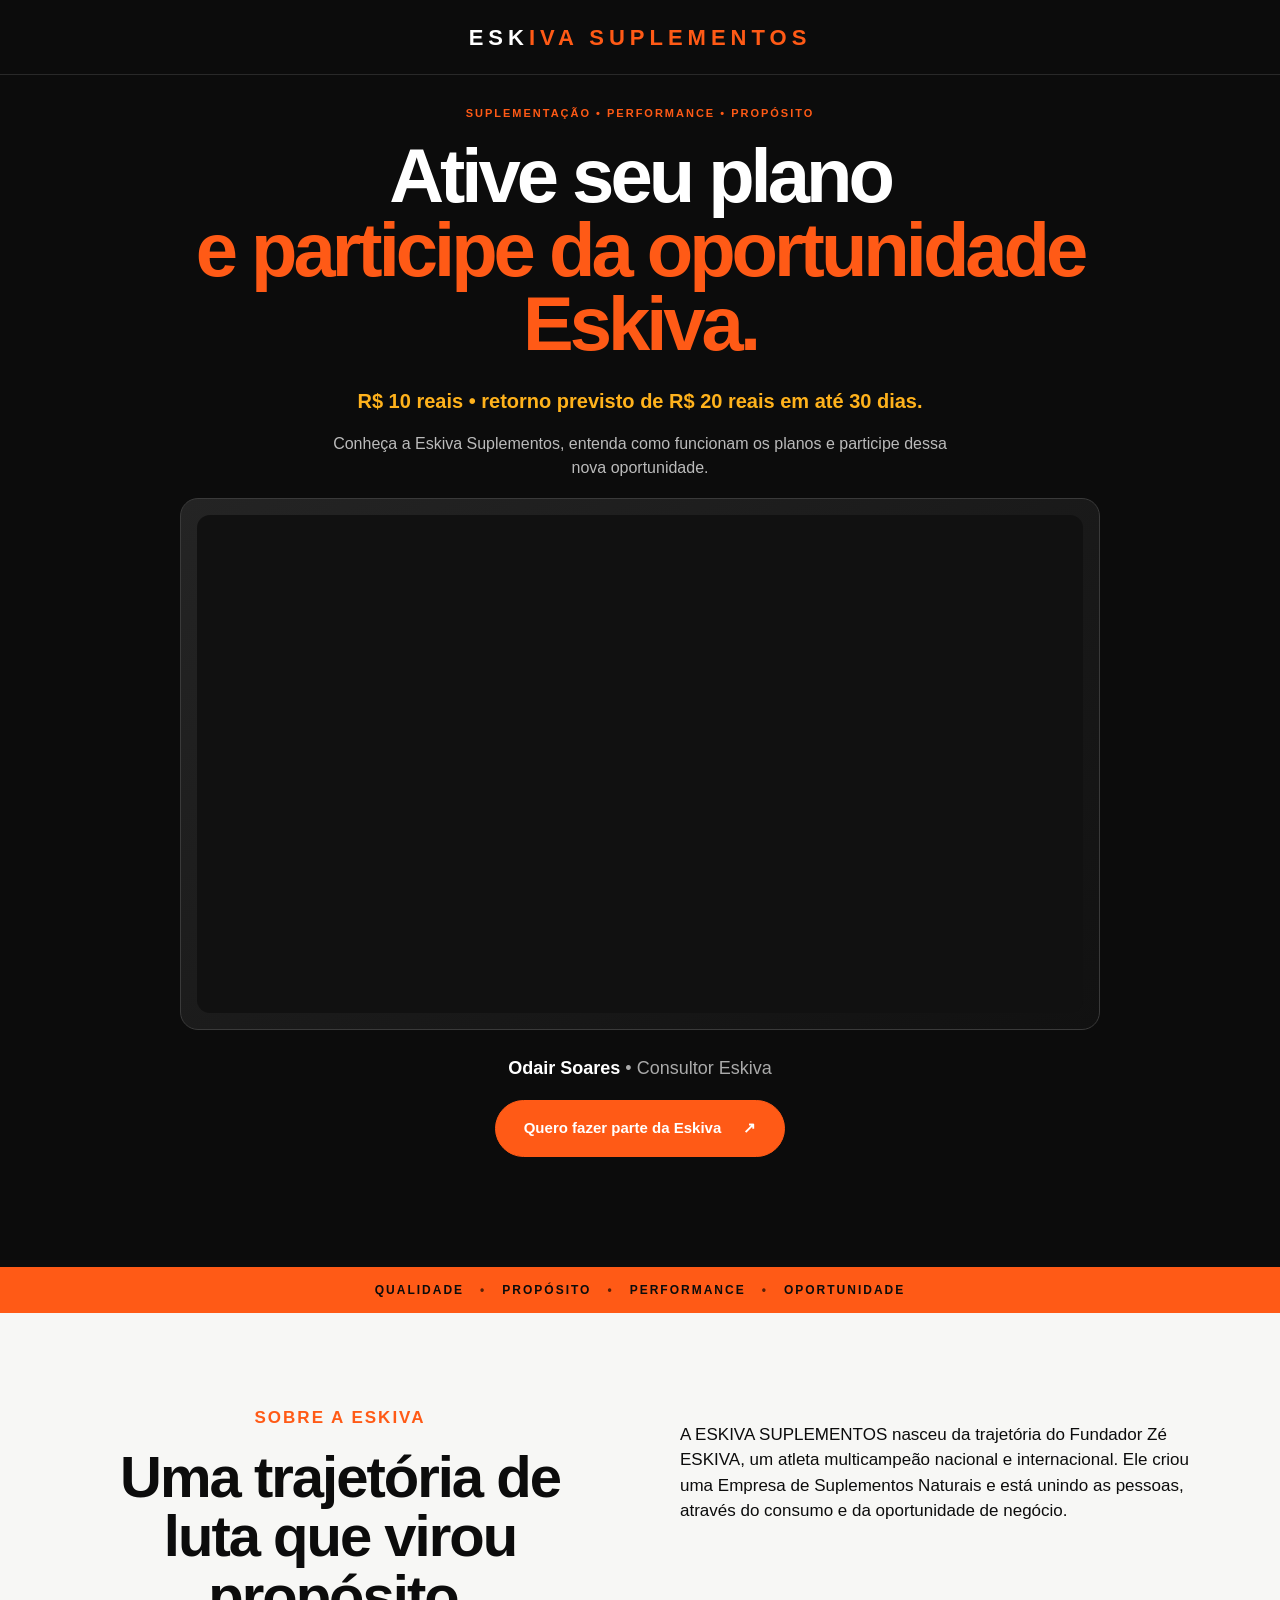
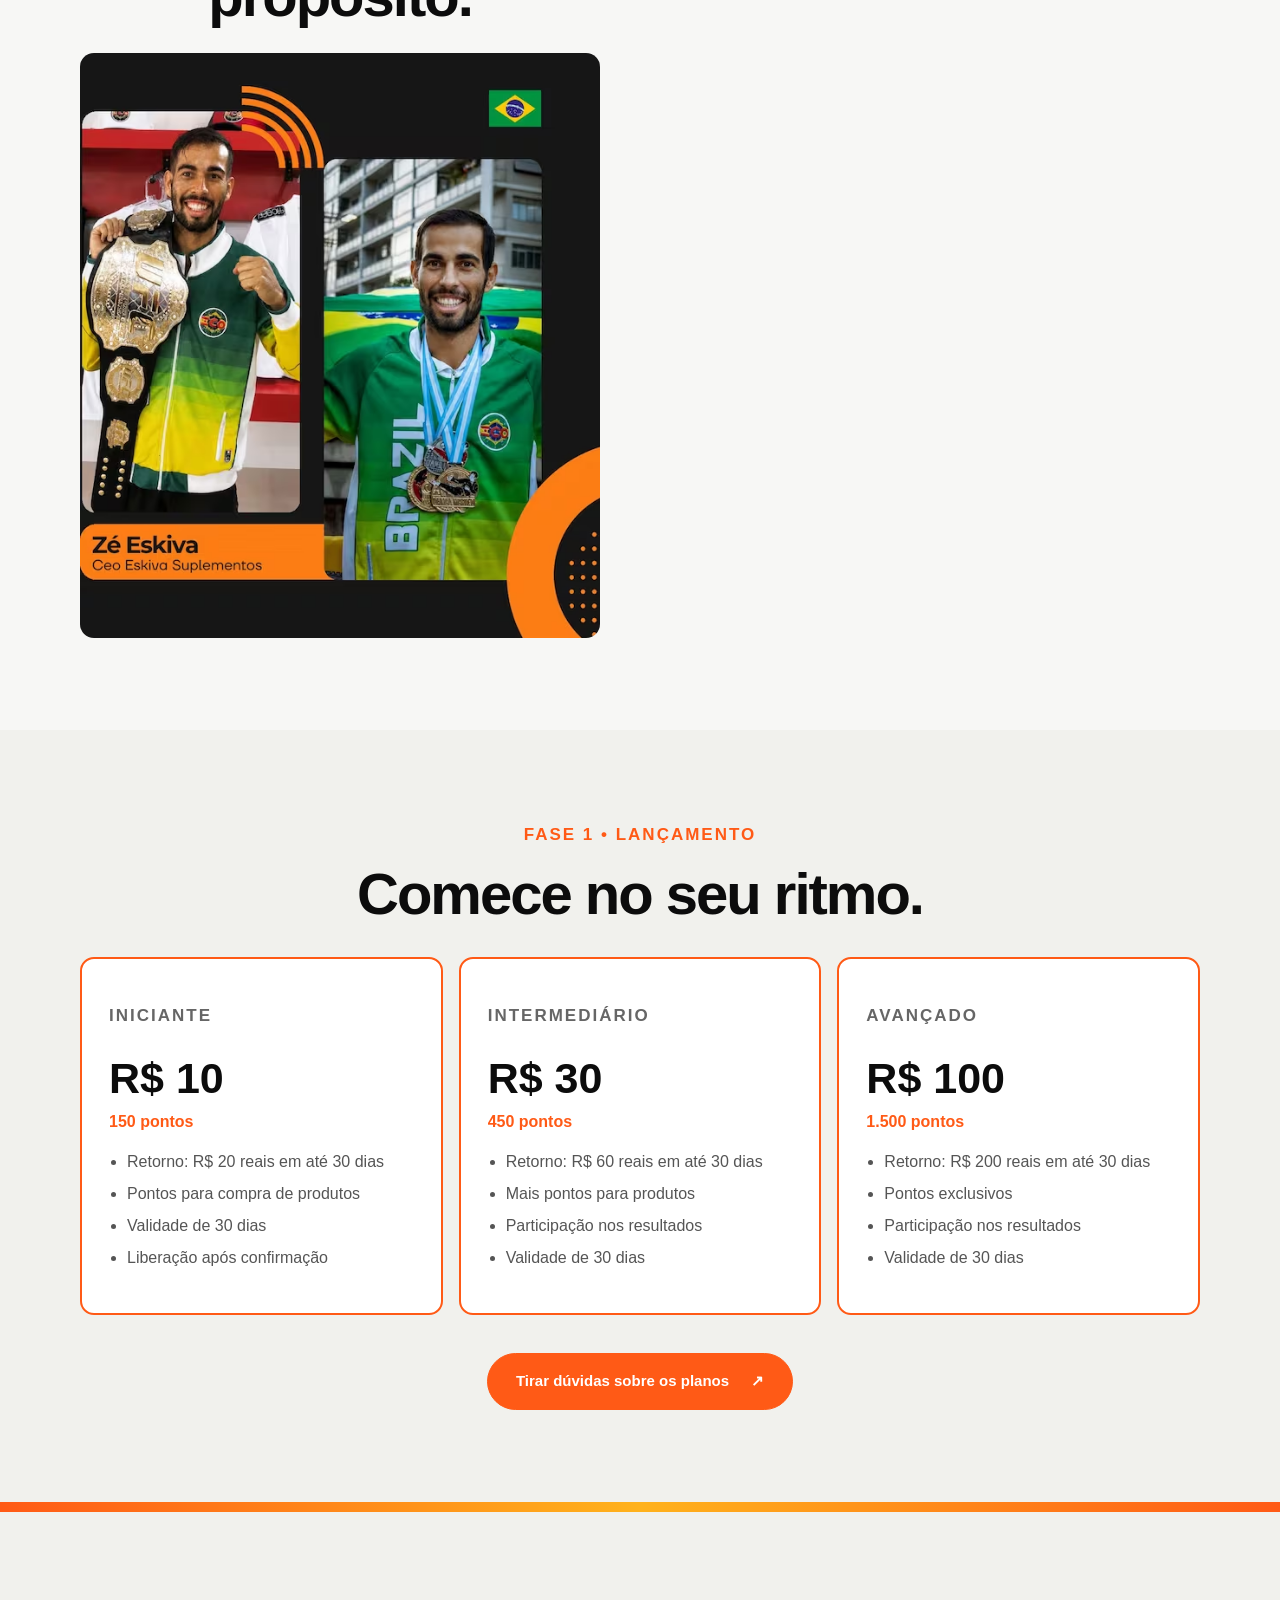
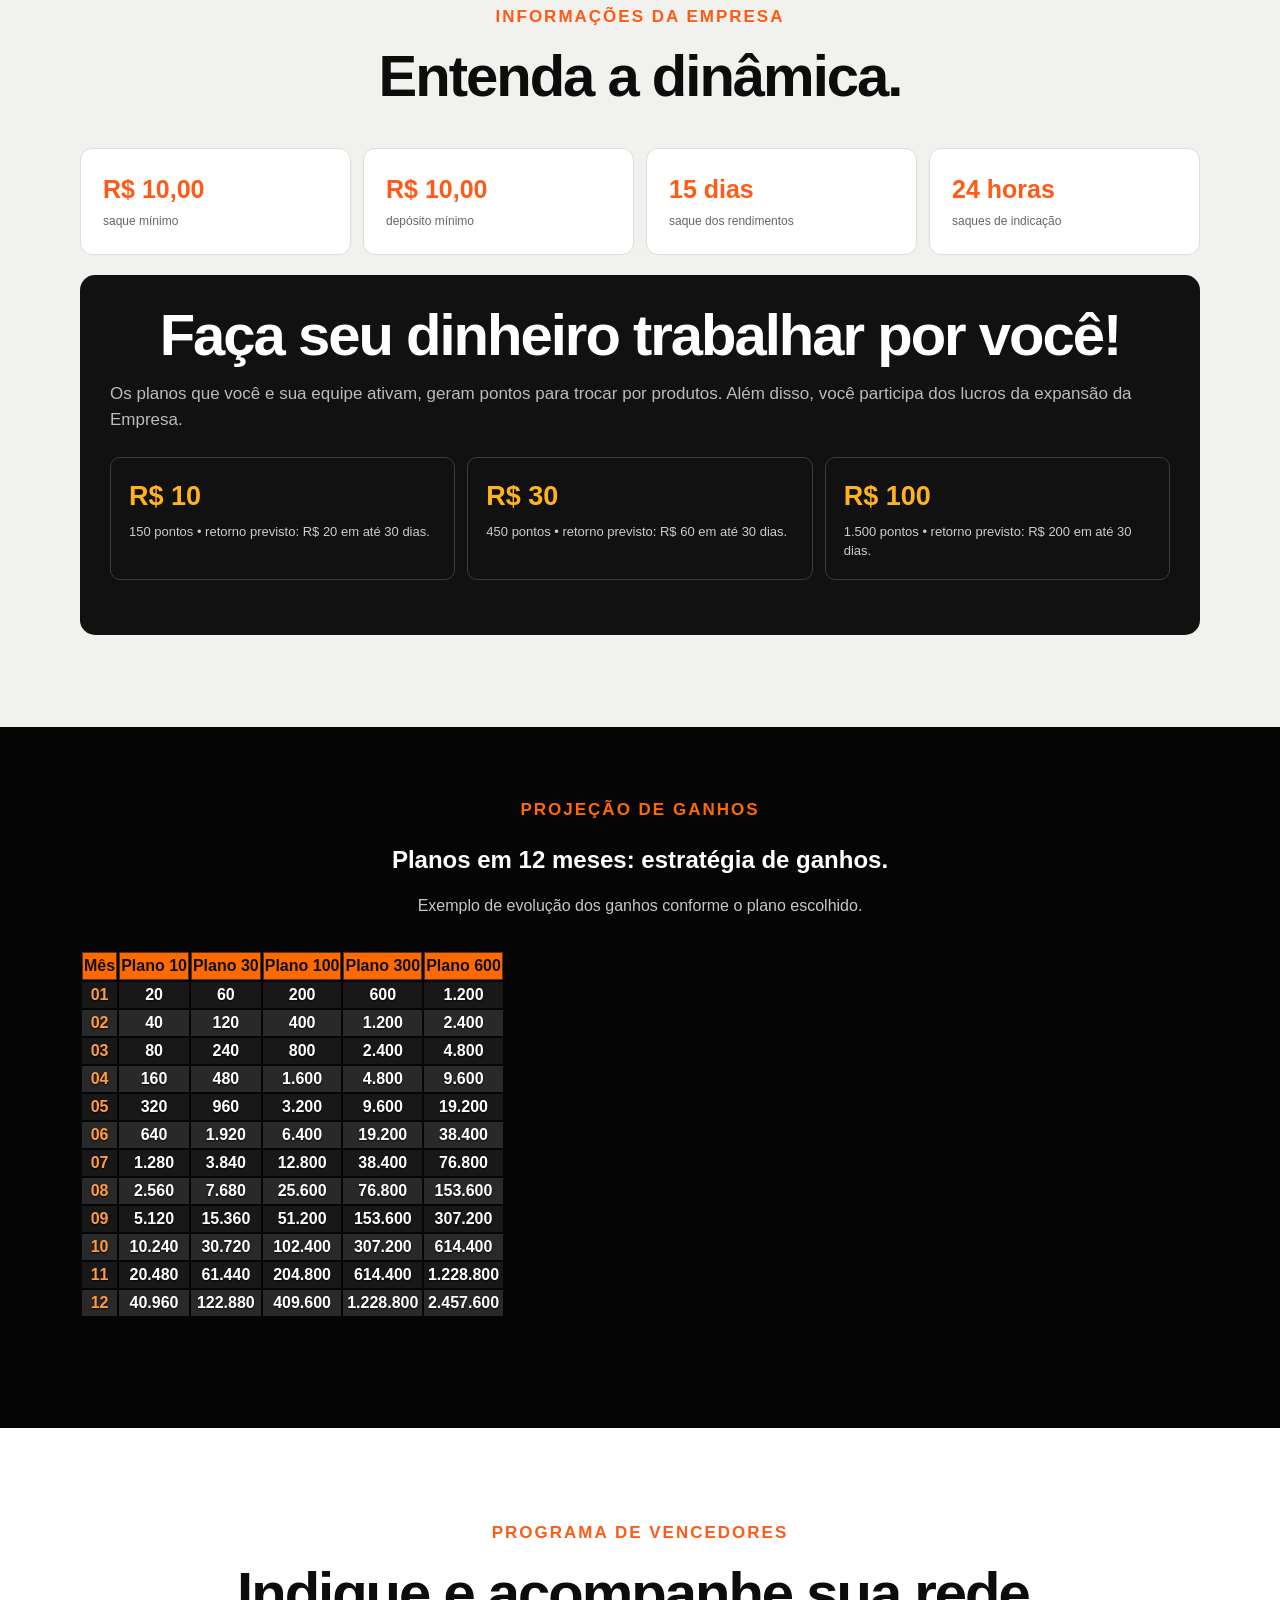
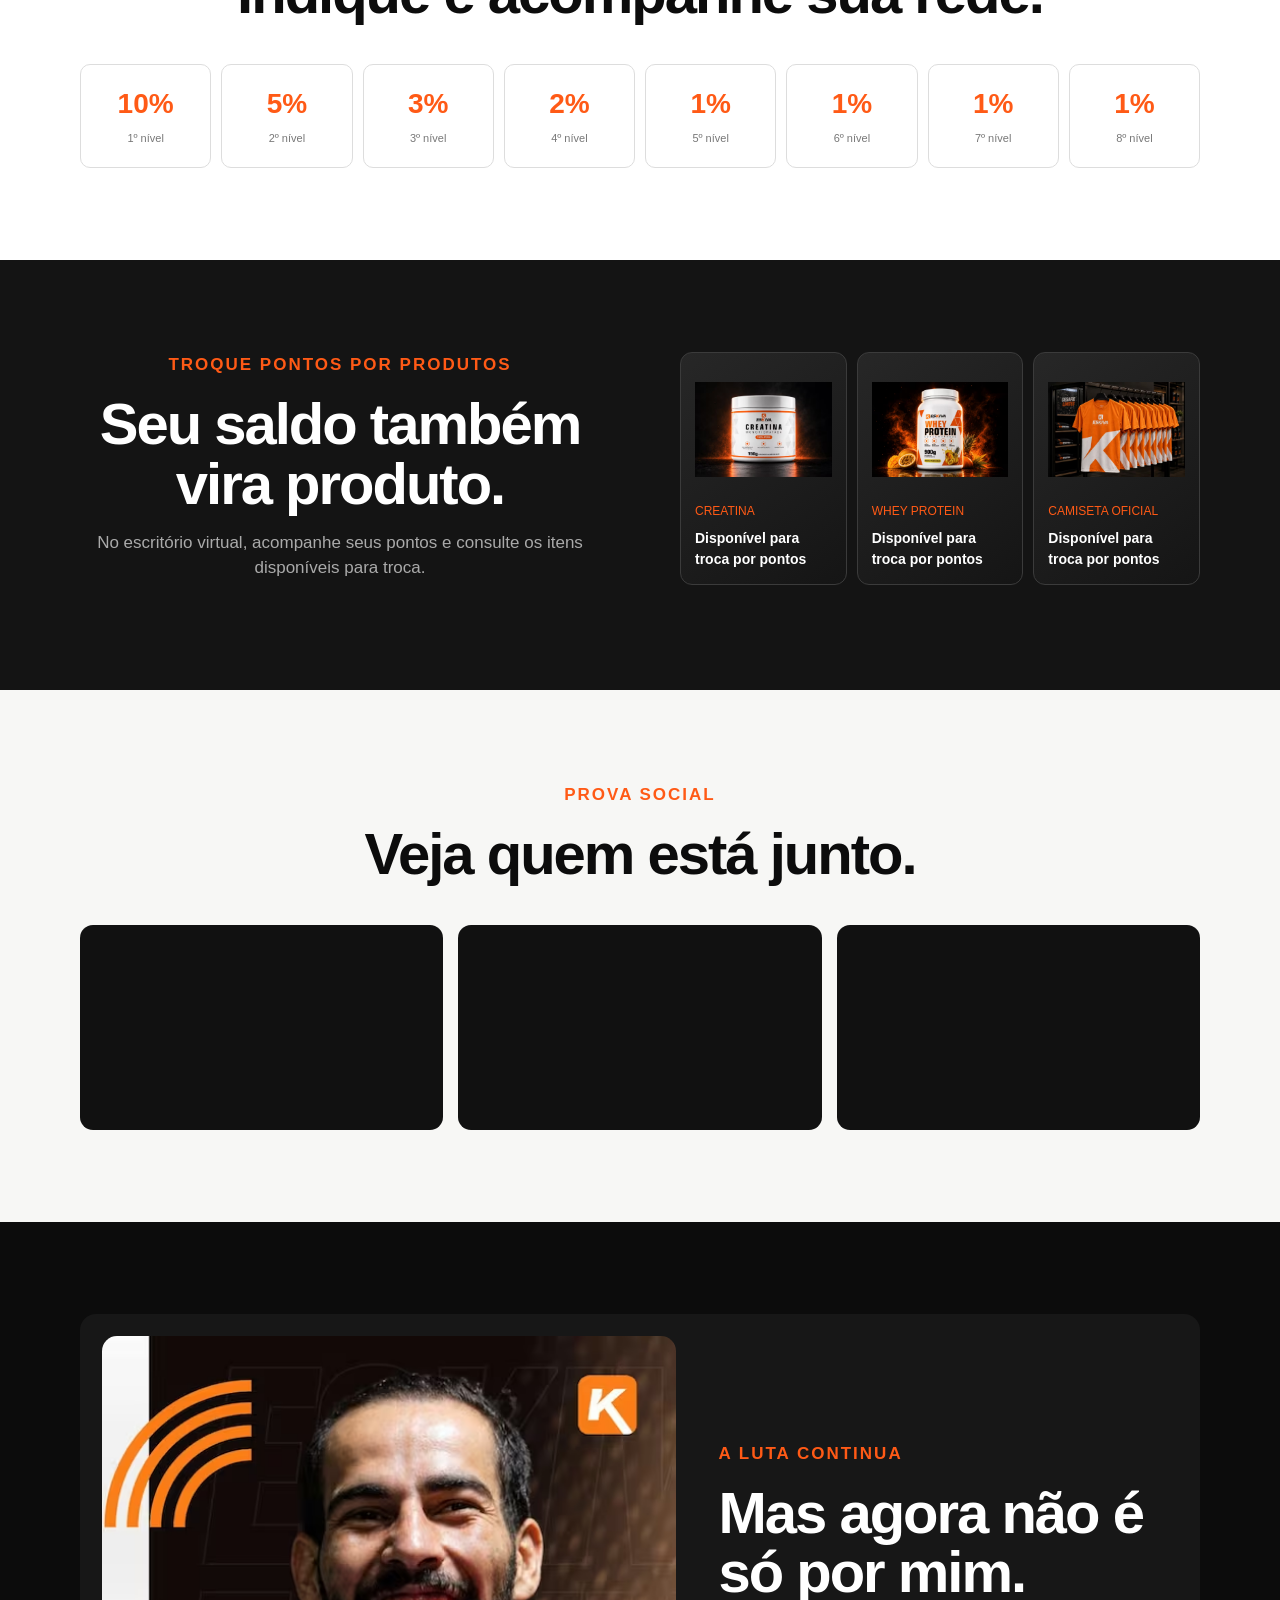
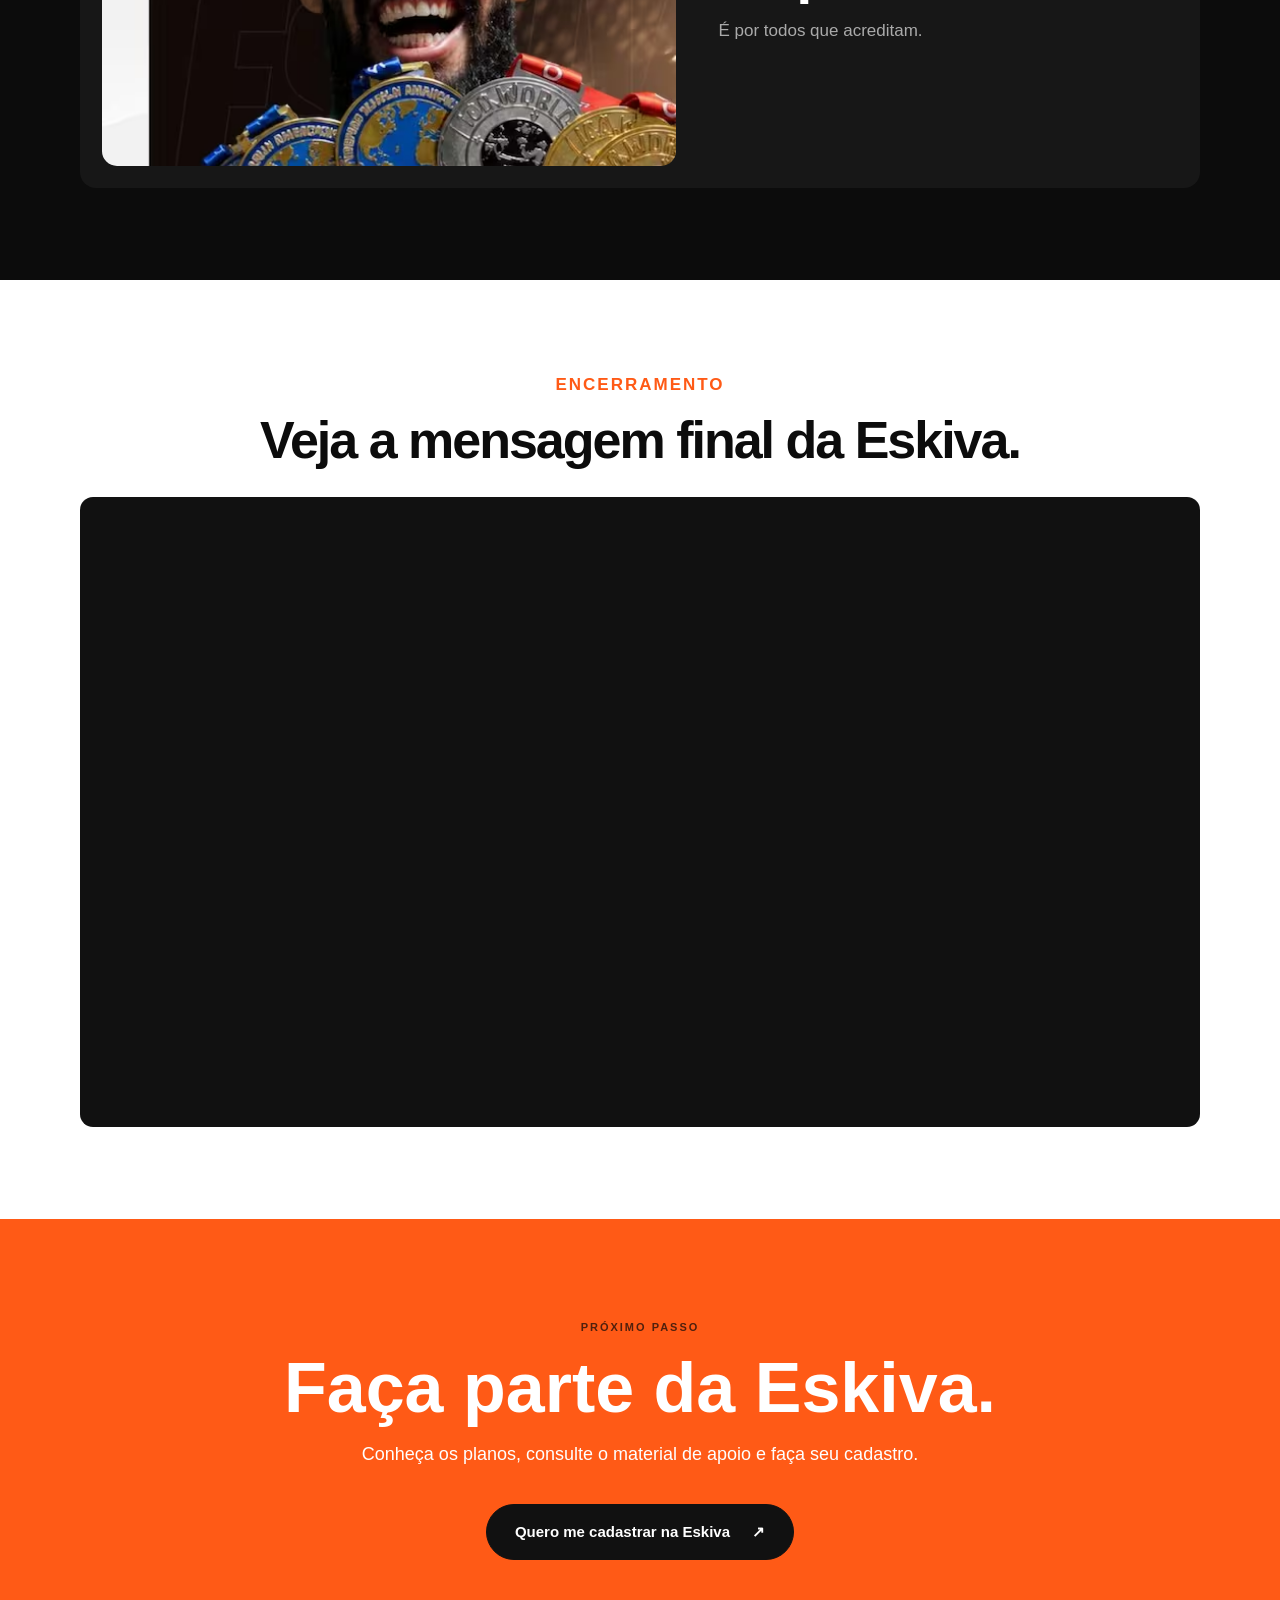
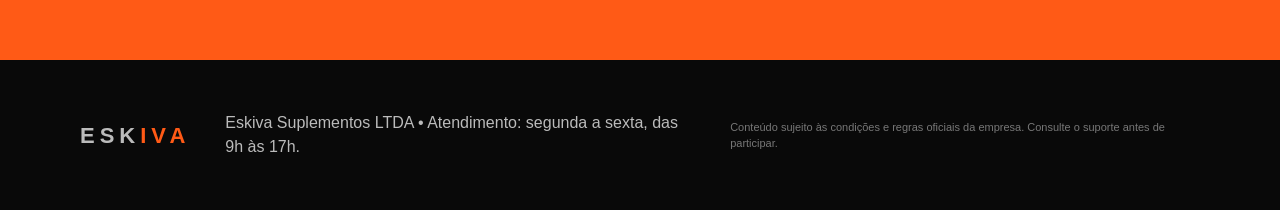
<file: odair/index.html>
<!doctype html>
<html lang="pt-BR">

<head>
  <meta charset="utf-8">
  <meta name="viewport" content="width=device-width, initial-scale=1">
  <title>Eskiva Suplementos | Propósito, performance e oportunidade</title>
  <meta name="description"
    content="Conheça a Eskiva Suplementos, seus produtos, planos, pontos e programa de indicação.">
  <link rel="stylesheet" href="../css/style.css">
  <meta property="og:image" content="https://consultoreskiva.netlify.app/imagens/secao/mostrar-wpp.jpg">
</head>

<body>
  <header class="topbar">
    <div class="container nav"><strong class="logo">ESK<span>IVA SUPLEMENTOS</span></strong></div>
  </header>
  <main>
    <section class="hero">
      <div class="container hero-single">
        <div class="hero-intro">
          <p class="eyebrow">SUPLEMENTAÇÃO • PERFORMANCE • PROPÓSITO</p>
          <h1>Ative seu plano<br><em>e participe da oportunidade Eskiva.</em></h1>
          <p class="plan-highlight">R$ 10 reais • retorno previsto de R$ 20 reais em até 30 dias.</p>
          
          <p class="hero-caption">Conheça a Eskiva Suplementos, entenda como funcionam os planos e participe dessa nova
            oportunidade.</p>
        </div>
        <div class="hero-video">
          <div class="video-frame"><iframe src="https://www.youtube.com/embed/TOSanpyB9o0"
              title="Vídeo de apresentação do projeto" loading="lazy"
              allow="accelerometer; autoplay; clipboard-write; encrypted-media; gyroscope; picture-in-picture; web-share"
              referrerpolicy="strict-origin-when-cross-origin" allowfullscreen></iframe></div>
        </div>
        <p class="profile-name">Odair Soares <span>• Consultor Eskiva</span></p><a class="btn"
            href="https://wa.me/5519982632510?text=Ol%C3%A1%2C%20vi%20a%20p%C3%A1gina%20da%20Eskiva%20Suplementos%20e%20gostaria%20de%20entender%20como%20funcionam%20os%20planos."
            target="_blank" href="#planos">Quero fazer parte da Eskiva <span>↗</span></a>

      </div>
    </section>
    <section class="ticker">
      <div>
        <span>QUALIDADE</span><b>•</b><span>PROPÓSITO</span><b>•</b><span>PERFORMANCE</span><b>•</b><span>OPORTUNIDADE</span>
      </div>
    </section>
    <section id="como-funciona" class="section about">
      <div class="container two-col">
        <div>
          <p class="eyebrow">SOBRE A ESKIVA</p>
          <h2>Uma trajetória de luta que virou propósito.</h2><img class="about-photo" src="../imagens/secao/ze-sobre.avif"
            alt="Zé Eskiva em material institucional">
        </div>
        <div>
          <p>A ESKIVA SUPLEMENTOS nasceu da trajetória do Fundador Zé ESKIVA, um atleta multicampeão nacional e internacional. Ele criou uma Empresa de Suplementos Naturais e está unindo as pessoas, através do consumo e da oportunidade de negócio.</p>
        </div>
      </div>
    </section>
    <section id="planos" class="section plans">
      <div class="container">
        <div class="section-heading">
          <div>
            <p class="eyebrow">FASE 1 • LANÇAMENTO</p>
            <h2>Comece no seu ritmo.</h2>
          </div>
        </div>
        <div class="plan-grid">
           <article class="plan highlight">
            <p class="plan-label">INICIANTE</p><strong>R$ 10</strong><span>150 pontos</span>
            <ul>
              <li>Retorno: R$ 20 reais em até 30 dias</li>
              <li>Pontos para compra de produtos</li>
              <li>Validade de 30 dias</li>
              <li>Liberação após confirmação</li>
            </ul>
          </article>
          <article class="plan highlight">
            <p class="plan-label">INTERMEDIÁRIO</p><strong>R$ 30</strong><span>450 pontos</span>
            <ul>
              <li>Retorno: R$ 60 reais em até 30 dias</li>
              <li>Mais pontos para produtos</li>
              <li>Participação nos resultados</li>
              <li>Validade de 30 dias</li>
            </ul>
          </article>
           <article class="plan highlight">
            <p class="plan-label">AVANÇADO</p><strong>R$ 100</strong><span>1.500 pontos</span>
            <ul>
              <li>Retorno: R$ 200 reais em até 30 dias</li>
              <li>Pontos exclusivos</li>
              <li>Participação nos resultados</li>
              <li>Validade de 30 dias</li>
            </ul>
          </article>
        </div>
        <div class="plan-cta"><a class="btn"
            href="https://wa.me/5519982632510?text=Ol%C3%A1%2C%20vi%20a%20p%C3%A1gina%20da%20Eskiva%20Suplementos%20e%20gostaria%20de%20entender%20como%20funcionam%20os%20planos."
            target="_blank" rel="noopener">Tirar dúvidas sobre os planos <span>↗</span></a></div>
      </div>
    </section>
    <div class="section-divider" aria-hidden="true"></div>
    <section class="section project-info">
      <div class="container">
        <div class="section-heading">
          <div>
            <p class="eyebrow">INFORMAÇÕES DA EMPRESA</p>
            <h2>Entenda a dinâmica.</h2>
          </div>
        </div>
        <div class="info-grid">
          <div><b>R$ 10,00</b><span>saque mínimo</span></div>
          <div><b>R$ 10,00</b><span>depósito mínimo</span></div>
          <div><b>15 dias</b><span>saque dos rendimentos</span></div>
          <div><b>24 horas</b><span>saques de indicação</span></div>
        </div>
        <div class="return-box">
          <h2 class="titulo-dinheiro">Faça seu dinheiro trabalhar por você!</h2>
          <p>Os planos que você e sua equipe ativam, geram pontos para trocar por produtos. Além disso, você participa dos lucros da expansão da Empresa.</p>
          <div class="return-grid">
            <div><strong>R$ 10</strong><span>150 pontos • retorno previsto: R$ 20 em até 30 dias.</span></div>
            <div><strong>R$ 30</strong><span>450 pontos • retorno previsto: R$ 60 em até 30 dias.</span></div>
            <div><strong>R$ 100</strong><span>1.500 pontos • retorno previsto: R$ 200 em até 30 dias.</span></div>
          
        </div>
      </div>
    </section>
    <section class="projecao-section">
  <div class="container">
    <span class="section-label">PROJEÇÃO DE GANHOS</span>

    <h2>Planos em 12 meses: estratégia de ganhos.</h2>

    <p class="projecao-subtitulo">
      Exemplo de evolução dos ganhos conforme o plano escolhido.
    </p>

    <div class="tabela-projecao-container">
      <table class="tabela-projecao">
        <thead>
          <tr>
            <th>Mês</th>
            <th>Plano 10</th>
            <th>Plano 30</th>
            <th>Plano 100</th>
            <th>Plano 300</th>
            <th>Plano 600</th>
          </tr>
        </thead>

        <tbody>
          <tr><td>01</td><td>20</td><td>60</td><td>200</td><td>600</td><td>1.200</td></tr>
          <tr><td>02</td><td>40</td><td>120</td><td>400</td><td>1.200</td><td>2.400</td></tr>
          <tr><td>03</td><td>80</td><td>240</td><td>800</td><td>2.400</td><td>4.800</td></tr>
          <tr><td>04</td><td>160</td><td>480</td><td>1.600</td><td>4.800</td><td>9.600</td></tr>
          <tr><td>05</td><td>320</td><td>960</td><td>3.200</td><td>9.600</td><td>19.200</td></tr>
          <tr><td>06</td><td>640</td><td>1.920</td><td>6.400</td><td>19.200</td><td>38.400</td></tr>
          <tr><td>07</td><td>1.280</td><td>3.840</td><td>12.800</td><td>38.400</td><td>76.800</td></tr>
          <tr><td>08</td><td>2.560</td><td>7.680</td><td>25.600</td><td>76.800</td><td>153.600</td></tr>
          <tr><td>09</td><td>5.120</td><td>15.360</td><td>51.200</td><td>153.600</td><td>307.200</td></tr>
          <tr><td>10</td><td>10.240</td><td>30.720</td><td>102.400</td><td>307.200</td><td>614.400</td></tr>
          <tr><td>11</td><td>20.480</td><td>61.440</td><td>204.800</td><td>614.400</td><td>1.228.800</td></tr>
          <tr><td>12</td><td>40.960</td><td>122.880</td><td>409.600</td><td>1.228.800</td><td>2.457.600</td></tr>
        </tbody>
      </table>
    </div>
  </div>
</section>
    <section class="section levels">
      <div class="container">
        <div class="section-heading">
          <div>
            <p class="eyebrow">PROGRAMA DE VENCEDORES</p>
            <h2>Indique e acompanhe sua rede.</h2>
          </div>
        </div>
        <div class="level-grid">
          <div><b>10%</b><span>1º nível</span></div>
          <div><b>5%</b><span>2º nível</span></div>
          <div><b>3%</b><span>3º nível</span></div>
          <div><b>2%</b><span>4º nível</span></div>
          <div><b>1%</b><span>5º nível</span></div>
          <div><b>1%</b><span>6º nível</span></div>
          <div><b>1%</b><span>7º nível</span></div>
          <div><b>1%</b><span>8º nível</span></div>
        </div>
      </div>
    </section>
    <section class="section points dark">
      <div class="container two-col">
        <div>
          <p class="eyebrow">TROQUE PONTOS POR PRODUTOS</p>
          <h2>Seu saldo também vira produto.</h2>
          <p class="muted">No escritório virtual, acompanhe seus pontos e consulte os itens disponíveis para troca.</p>
        </div>
        <div class="point-products">
          <div class="mini-product"><img src="../imagens/produtos/creatina.avif"
              alt="Creatina Eskiva"><span>CREATINA</span><b>Disponível para troca por pontos</b></div>
          <div class="mini-product"><img src="../imagens/produtos/whey.avif" alt="Whey Protein Eskiva"><span>WHEY
              PROTEIN</span><b>Disponível para troca por pontos</b></div>
          <div class="mini-product"><img src="../imagens/produtos/camiseta.avif"
              alt="Camiseta oficial Eskiva"><span>CAMISETA OFICIAL</span><b>Disponível para troca por pontos</b></div>
        </div>
      </div>
    </section>
    <section class="section videos">
      <div class="container">
        <div class="section-heading">
          <div>
            <p class="eyebrow">PROVA SOCIAL</p>
            <h2>Veja quem está junto.</h2>
          </div>
        </div>
        <div class="video-grid">
          <div class="video-frame"><iframe src="https://www.youtube.com/embed/POQWy6QBWks"
              title="Vídeo de prova social 01" loading="lazy"
              allow="accelerometer; autoplay; clipboard-write; encrypted-media; gyroscope; picture-in-picture; web-share"
              referrerpolicy="strict-origin-when-cross-origin" allowfullscreen></iframe></div>
          <div class="video-frame"><iframe src="https://www.youtube.com/embed/6U0HlydYSgA"
              title="Vídeo de prova social 02" loading="lazy"
              allow="accelerometer; autoplay; clipboard-write; encrypted-media; gyroscope; picture-in-picture; web-share"
              referrerpolicy="strict-origin-when-cross-origin" allowfullscreen></iframe></div>
          <div class="video-frame"><iframe src="https://www.youtube.com/embed/p6d7dNb6r-o"
              title="Vídeo de prova social 03" loading="lazy"
              allow="accelerometer; autoplay; clipboard-write; encrypted-media; gyroscope; picture-in-picture; web-share"
              referrerpolicy="strict-origin-when-cross-origin" allowfullscreen></iframe></div>
        </div>
      </div>
    </section>
    <section class="section visual-dark">
      <div class="container visual-card reverse"><img src="../imagens/secao/ze-final.avif" alt="Zé Eskiva com suas medalhas">
        <div>
          <p class="eyebrow">A LUTA CONTINUA</p>
          <h2>Mas agora não é só por mim.</h2>
          <p class="muted">É por todos que acreditam.</p>
        </div>
      </div>
    </section>
    <section class="section final-video">
      <div class="container">
        <p class="eyebrow">ENCERRAMENTO</p>
        <h2>Veja a mensagem final da Eskiva.</h2>
        <div class="video-frame"><iframe src="https://www.youtube.com/embed/ncG3XIpe5_U" title="Vídeo final do projeto"
            loading="lazy"
            allow="accelerometer; autoplay; clipboard-write; encrypted-media; gyroscope; picture-in-picture; web-share"
            referrerpolicy="strict-origin-when-cross-origin" allowfullscreen></iframe></div>
      </div>
    </section>
    <section id="contato" class="cta">
      <div class="container">
        <p class="eyebrow">PRÓXIMO PASSO</p>
        <h2>Faça parte da Eskiva.</h2>
        <p>Conheça os planos, consulte o material de apoio e faça seu cadastro.</p><a class="btn"
          href="https://eskiva.link/ZgGJWR" target="_blank" rel="noopener" aria-label="Link de cadastro da Eskiva">Quero
          me cadastrar na Eskiva <span>↗</span></a>
      </div>
    </section>
  </main>
  <footer>
    <div class="container footer-grid"><strong class="logo">ESK<span>IVA</span></strong>
      <p>Eskiva Suplementos LTDA • Atendimento: segunda a sexta, das 9h às 17h.</p>
      <p class="small">Conteúdo sujeito às condições e regras oficiais da empresa. Consulte o suporte antes de
        participar.</p>
    </div>
  </footer>
</body>

</html>
</file>
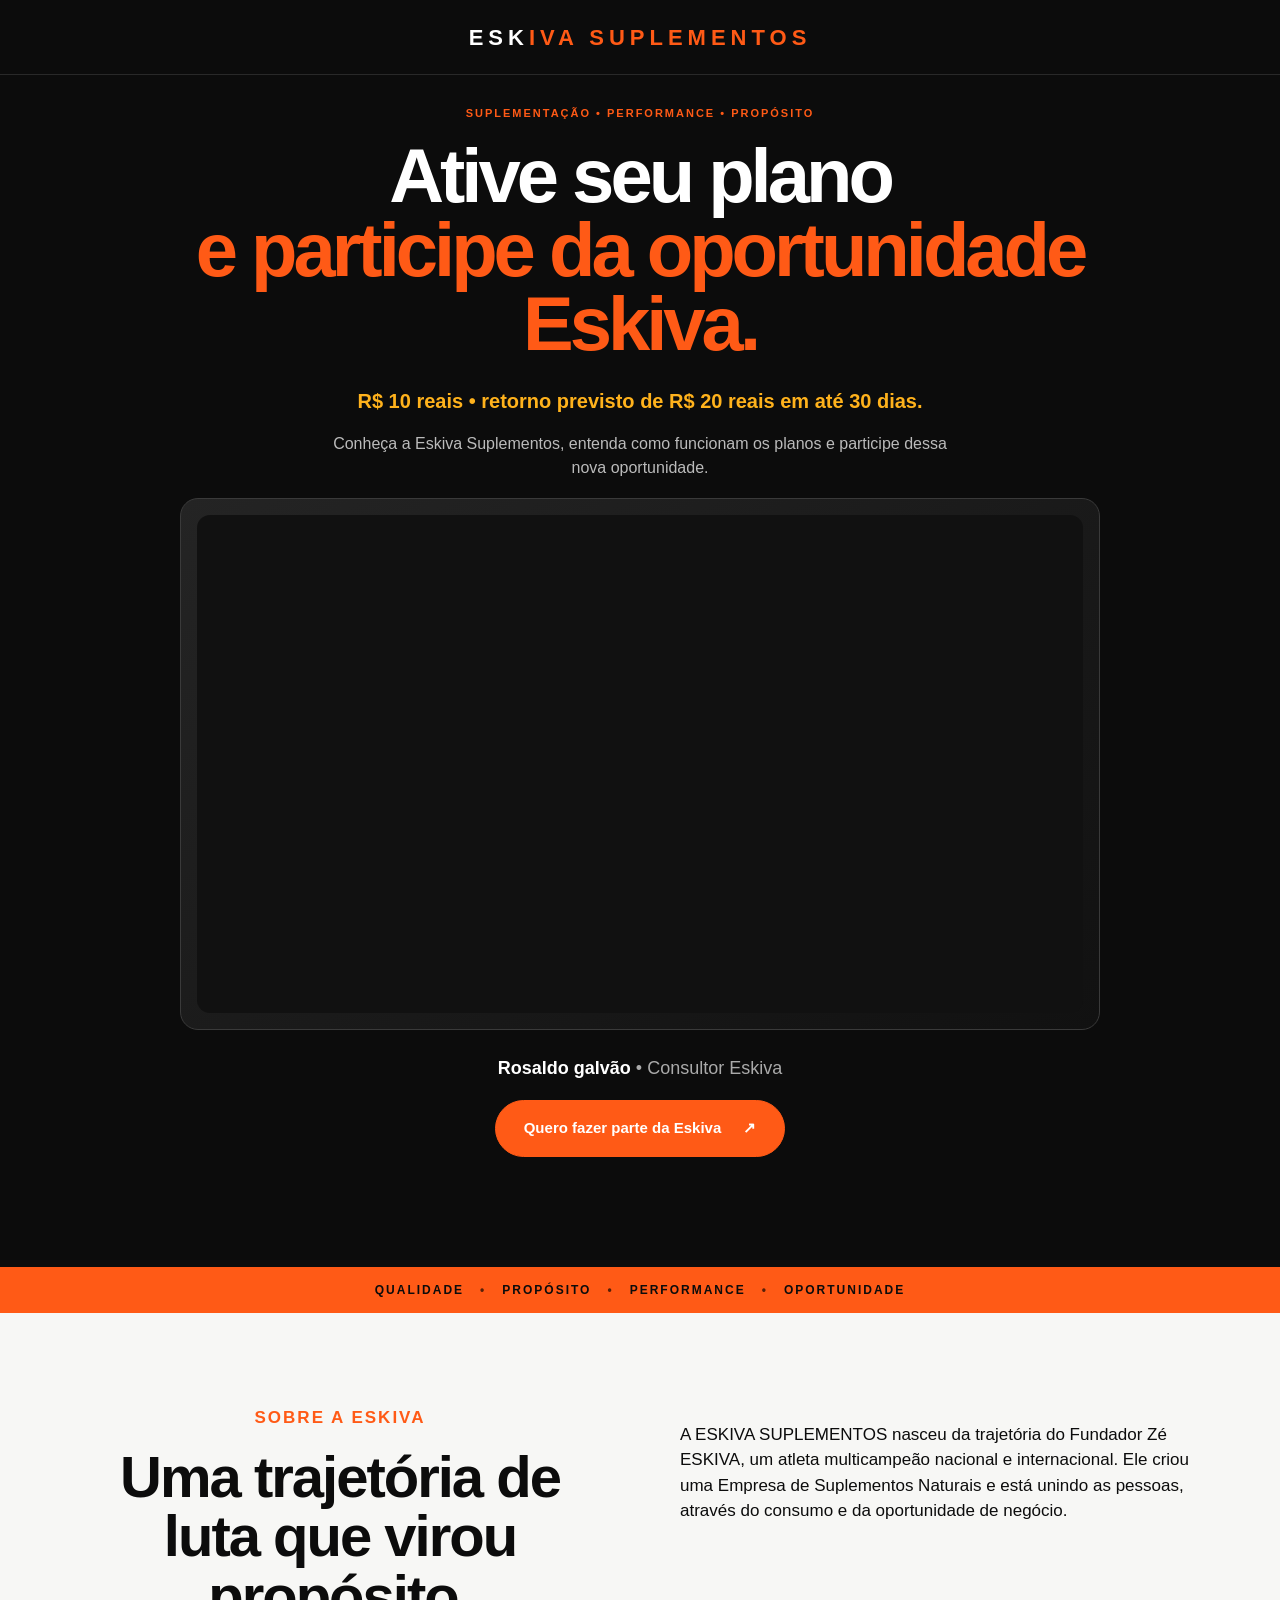
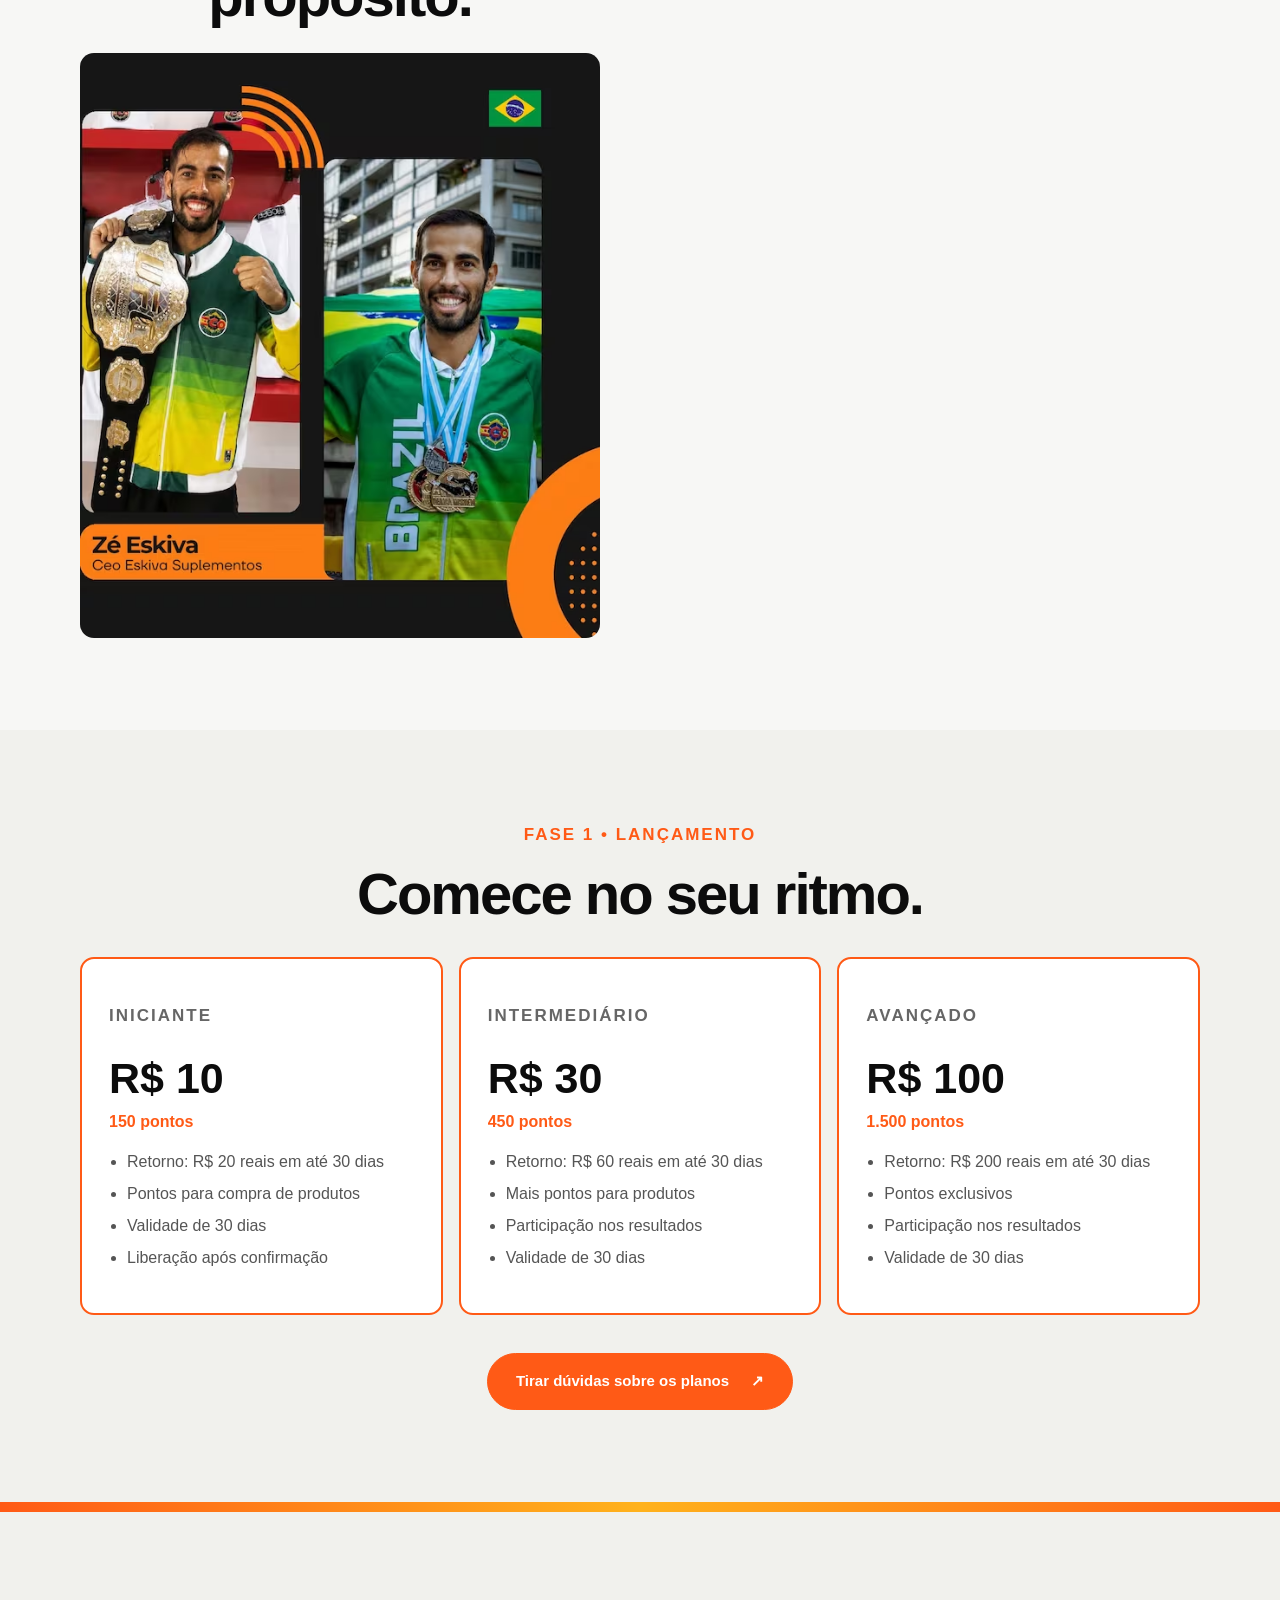
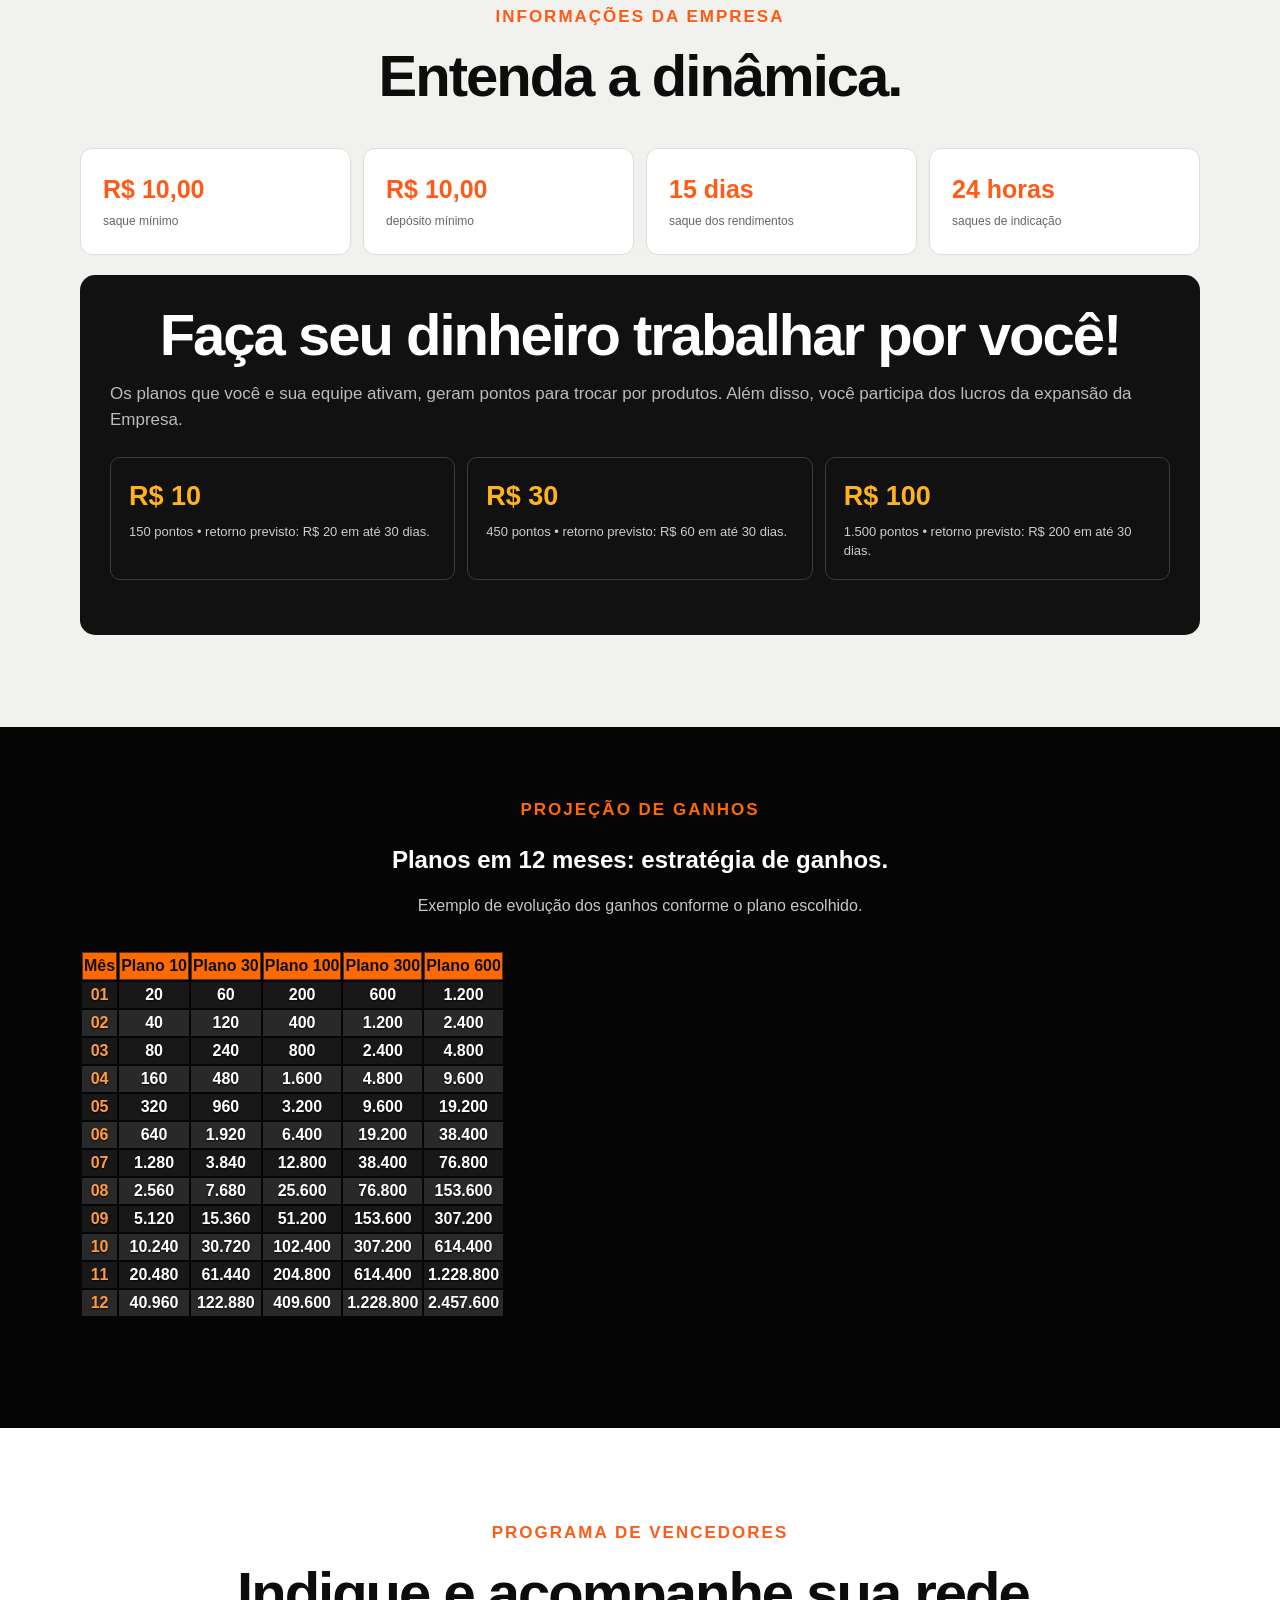
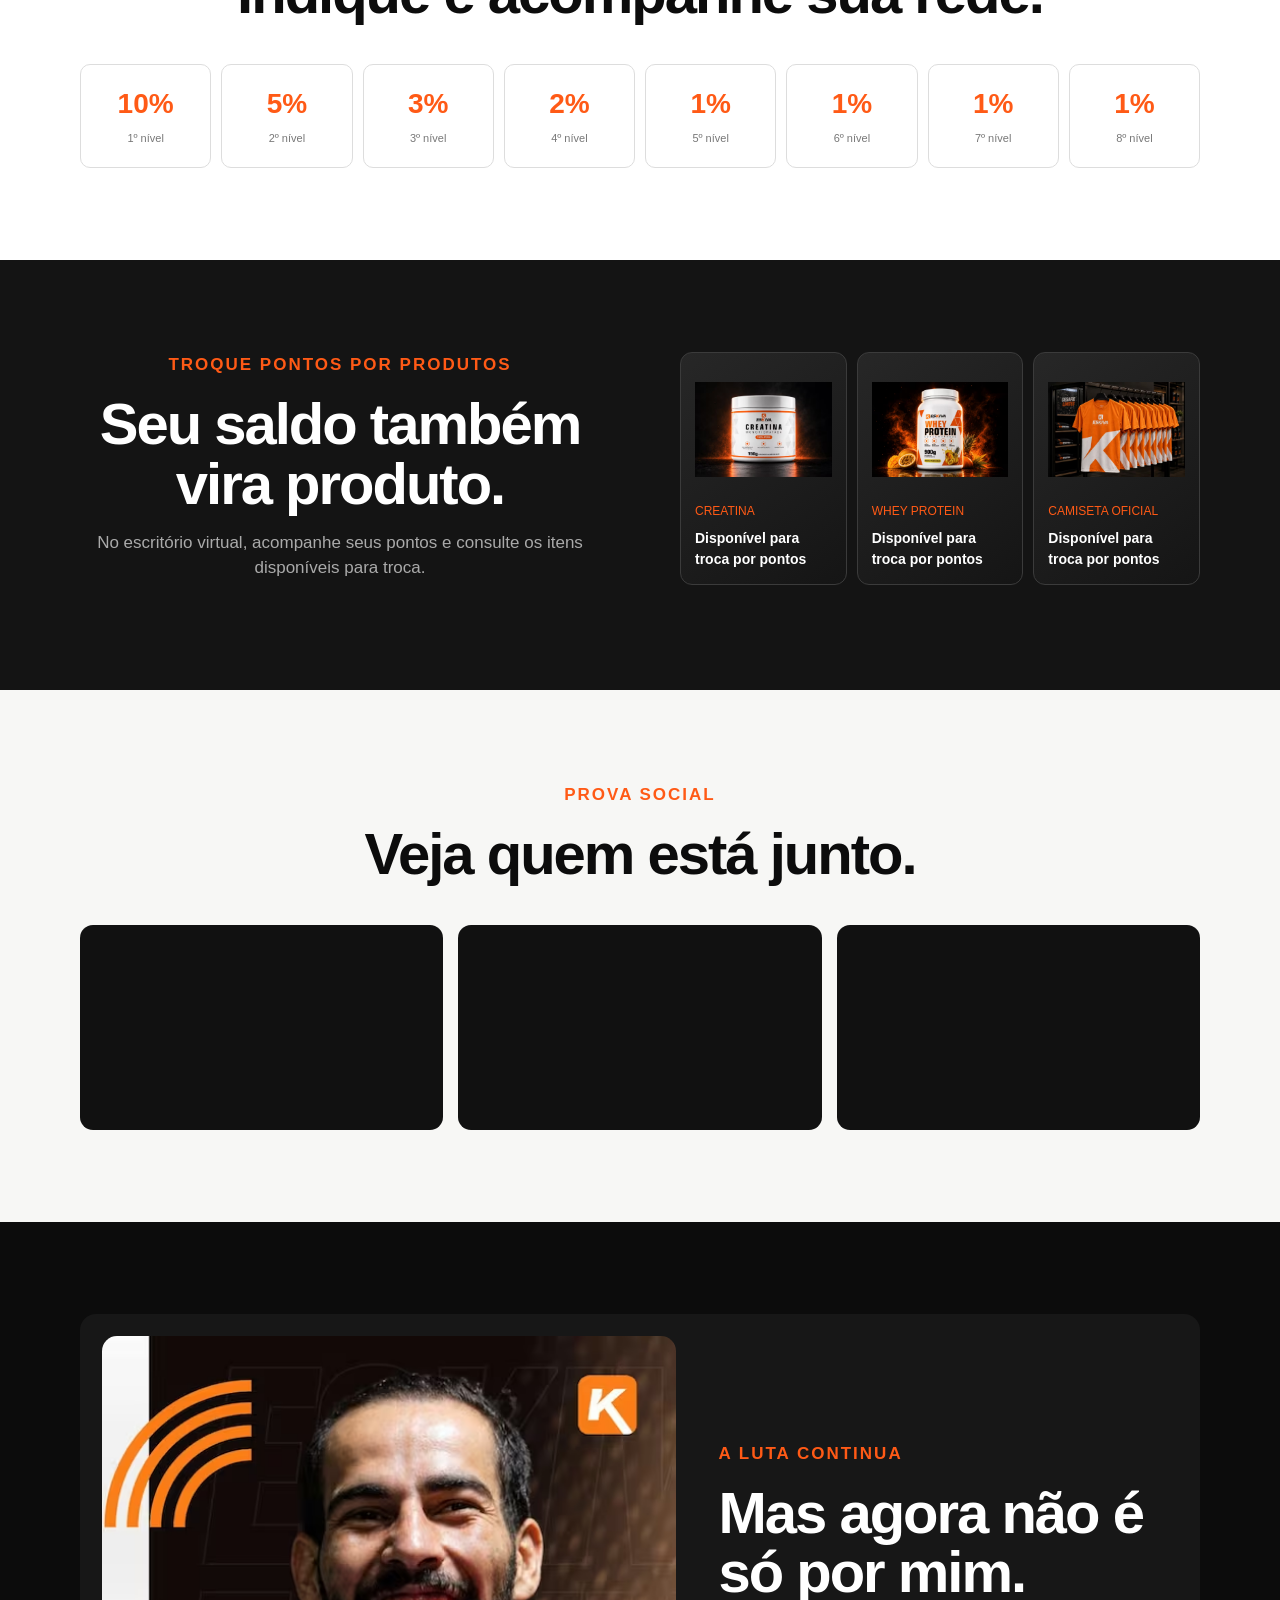
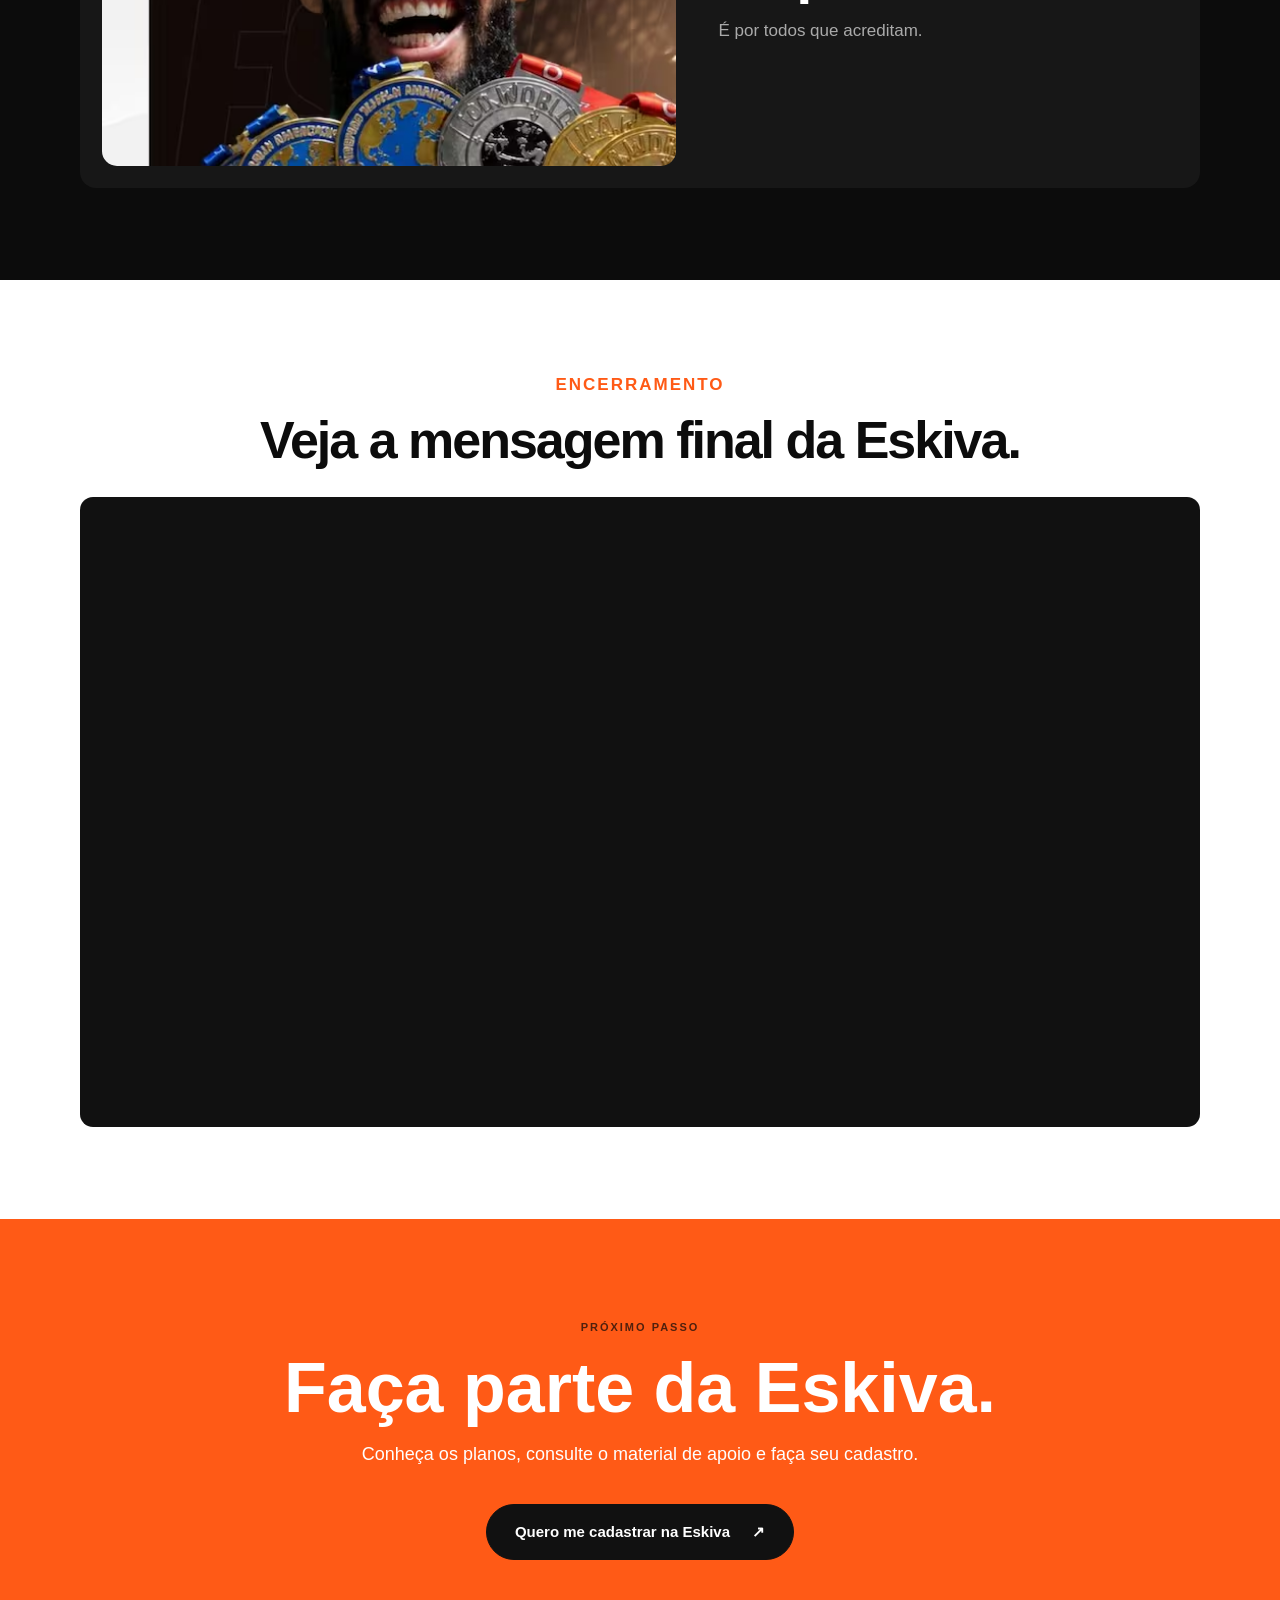
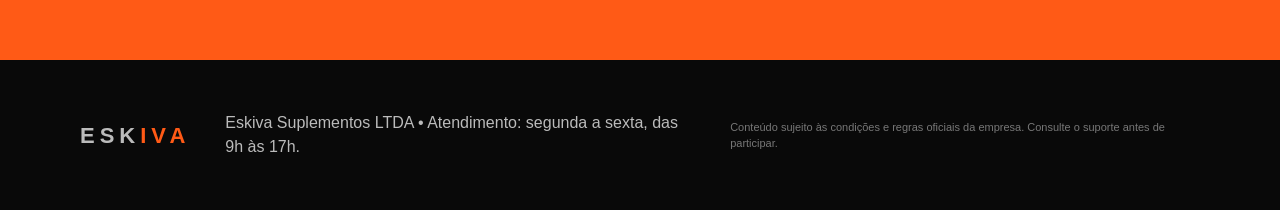
<file: rosaldo/index.html>
<!doctype html>
<html lang="pt-BR">

<head>
  <meta charset="utf-8">
  <meta name="viewport" content="width=device-width, initial-scale=1">
  <title>Eskiva Suplementos | Propósito, performance e oportunidade</title>
  <meta name="description"
    content="Conheça a Eskiva Suplementos, seus produtos, planos, pontos e programa de indicação.">
  <link rel="stylesheet" href="../css/style.css">
  <meta property="og:image" content="https://consultoreskiva.netlify.app/imagens/secao/mostrar-wpp.jpg">
</head>

<body>
  <header class="topbar">
    <div class="container nav"><strong class="logo">ESK<span>IVA SUPLEMENTOS</span></strong></div>
  </header>
  <main>
    <section class="hero">
      <div class="container hero-single">
        <div class="hero-intro">
          <p class="eyebrow">SUPLEMENTAÇÃO • PERFORMANCE • PROPÓSITO</p>
          <h1>Ative seu plano<br><em>e participe da oportunidade Eskiva.</em></h1>
          <p class="plan-highlight">R$ 10 reais • retorno previsto de R$ 20 reais em até 30 dias.</p>
          
          <p class="hero-caption">Conheça a Eskiva Suplementos, entenda como funcionam os planos e participe dessa nova
            oportunidade.</p>
        </div>
        <div class="hero-video">
          <div class="video-frame"><iframe src="https://www.youtube.com/embed/TOSanpyB9o0"
              title="Vídeo de apresentação do projeto" loading="lazy"
              allow="accelerometer; autoplay; clipboard-write; encrypted-media; gyroscope; picture-in-picture; web-share"
              referrerpolicy="strict-origin-when-cross-origin" allowfullscreen></iframe></div>
        </div>
        <p class="profile-name">Rosaldo galvão <span>• Consultor Eskiva</span></p><a class="btn"
            href="https://wa.me/5542999262025?text=Ol%C3%A1%2C%20vi%20a%20p%C3%A1gina%20da%20Eskiva%20Suplementos%20e%20gostaria%20de%20entender%20como%20funcionam%20os%20planos."
            target="_blank" href="#planos">Quero fazer parte da Eskiva <span>↗</span></a>

      </div>
    </section>
    <section class="ticker">
      <div>
        <span>QUALIDADE</span><b>•</b><span>PROPÓSITO</span><b>•</b><span>PERFORMANCE</span><b>•</b><span>OPORTUNIDADE</span>
      </div>
    </section>
    <section id="como-funciona" class="section about">
      <div class="container two-col">
        <div>
          <p class="eyebrow">SOBRE A ESKIVA</p>
          <h2>Uma trajetória de luta que virou propósito.</h2><img class="about-photo" src="../imagens/secao/ze-sobre.avif"
            alt="Zé Eskiva em material institucional">
        </div>
        <div>
          <p>A ESKIVA SUPLEMENTOS nasceu da trajetória do Fundador Zé ESKIVA, um atleta multicampeão nacional e internacional. Ele criou uma Empresa de Suplementos Naturais e está unindo as pessoas, através do consumo e da oportunidade de negócio.</p>
        </div>
      </div>
    </section>
    <section id="planos" class="section plans">
      <div class="container">
        <div class="section-heading">
          <div>
            <p class="eyebrow">FASE 1 • LANÇAMENTO</p>
            <h2>Comece no seu ritmo.</h2>
          </div>
        </div>
        <div class="plan-grid">
           <article class="plan highlight">
            <p class="plan-label">INICIANTE</p><strong>R$ 10</strong><span>150 pontos</span>
            <ul>
              <li>Retorno: R$ 20 reais em até 30 dias</li>
              <li>Pontos para compra de produtos</li>
              <li>Validade de 30 dias</li>
              <li>Liberação após confirmação</li>
            </ul>
          </article>
          <article class="plan highlight">
            <p class="plan-label">INTERMEDIÁRIO</p><strong>R$ 30</strong><span>450 pontos</span>
            <ul>
              <li>Retorno: R$ 60 reais em até 30 dias</li>
              <li>Mais pontos para produtos</li>
              <li>Participação nos resultados</li>
              <li>Validade de 30 dias</li>
            </ul>
          </article>
           <article class="plan highlight">
            <p class="plan-label">AVANÇADO</p><strong>R$ 100</strong><span>1.500 pontos</span>
            <ul>
              <li>Retorno: R$ 200 reais em até 30 dias</li>
              <li>Pontos exclusivos</li>
              <li>Participação nos resultados</li>
              <li>Validade de 30 dias</li>
            </ul>
          </article>
        </div>
        <div class="plan-cta"><a class="btn"
            href="https://wa.me/5542999262025?text=Ol%C3%A1%2C%20vi%20a%20p%C3%A1gina%20da%20Eskiva%20Suplementos%20e%20gostaria%20de%20entender%20como%20funcionam%20os%20planos."
            target="_blank" rel="noopener">Tirar dúvidas sobre os planos <span>↗</span></a></div>
      </div>
    </section>
    <div class="section-divider" aria-hidden="true"></div>
    <section class="section project-info">
      <div class="container">
        <div class="section-heading">
          <div>
            <p class="eyebrow">INFORMAÇÕES DA EMPRESA</p>
            <h2>Entenda a dinâmica.</h2>
          </div>
        </div>
        <div class="info-grid">
          <div><b>R$ 10,00</b><span>saque mínimo</span></div>
          <div><b>R$ 10,00</b><span>depósito mínimo</span></div>
          <div><b>15 dias</b><span>saque dos rendimentos</span></div>
          <div><b>24 horas</b><span>saques de indicação</span></div>
        </div>
        <div class="return-box">
          <h2 class="titulo-dinheiro">Faça seu dinheiro trabalhar por você!</h2>
          <p>Os planos que você e sua equipe ativam, geram pontos para trocar por produtos. Além disso, você participa dos lucros da expansão da Empresa.</p>
          <div class="return-grid">
            <div><strong>R$ 10</strong><span>150 pontos • retorno previsto: R$ 20 em até 30 dias.</span></div>
            <div><strong>R$ 30</strong><span>450 pontos • retorno previsto: R$ 60 em até 30 dias.</span></div>
            <div><strong>R$ 100</strong><span>1.500 pontos • retorno previsto: R$ 200 em até 30 dias.</span></div>
          
        </div>
      </div>
    </section>
    <section class="projecao-section">
  <div class="container">
    <span class="section-label">PROJEÇÃO DE GANHOS</span>

    <h2>Planos em 12 meses: estratégia de ganhos.</h2>

    <p class="projecao-subtitulo">
      Exemplo de evolução dos ganhos conforme o plano escolhido.
    </p>

    <div class="tabela-projecao-container">
      <table class="tabela-projecao">
        <thead>
          <tr>
            <th>Mês</th>
            <th>Plano 10</th>
            <th>Plano 30</th>
            <th>Plano 100</th>
            <th>Plano 300</th>
            <th>Plano 600</th>
          </tr>
        </thead>

        <tbody>
          <tr><td>01</td><td>20</td><td>60</td><td>200</td><td>600</td><td>1.200</td></tr>
          <tr><td>02</td><td>40</td><td>120</td><td>400</td><td>1.200</td><td>2.400</td></tr>
          <tr><td>03</td><td>80</td><td>240</td><td>800</td><td>2.400</td><td>4.800</td></tr>
          <tr><td>04</td><td>160</td><td>480</td><td>1.600</td><td>4.800</td><td>9.600</td></tr>
          <tr><td>05</td><td>320</td><td>960</td><td>3.200</td><td>9.600</td><td>19.200</td></tr>
          <tr><td>06</td><td>640</td><td>1.920</td><td>6.400</td><td>19.200</td><td>38.400</td></tr>
          <tr><td>07</td><td>1.280</td><td>3.840</td><td>12.800</td><td>38.400</td><td>76.800</td></tr>
          <tr><td>08</td><td>2.560</td><td>7.680</td><td>25.600</td><td>76.800</td><td>153.600</td></tr>
          <tr><td>09</td><td>5.120</td><td>15.360</td><td>51.200</td><td>153.600</td><td>307.200</td></tr>
          <tr><td>10</td><td>10.240</td><td>30.720</td><td>102.400</td><td>307.200</td><td>614.400</td></tr>
          <tr><td>11</td><td>20.480</td><td>61.440</td><td>204.800</td><td>614.400</td><td>1.228.800</td></tr>
          <tr><td>12</td><td>40.960</td><td>122.880</td><td>409.600</td><td>1.228.800</td><td>2.457.600</td></tr>
        </tbody>
      </table>
    </div>
  </div>
</section>
    <section class="section levels">
      <div class="container">
        <div class="section-heading">
          <div>
            <p class="eyebrow">PROGRAMA DE VENCEDORES</p>
            <h2>Indique e acompanhe sua rede.</h2>
          </div>
        </div>
        <div class="level-grid">
          <div><b>10%</b><span>1º nível</span></div>
          <div><b>5%</b><span>2º nível</span></div>
          <div><b>3%</b><span>3º nível</span></div>
          <div><b>2%</b><span>4º nível</span></div>
          <div><b>1%</b><span>5º nível</span></div>
          <div><b>1%</b><span>6º nível</span></div>
          <div><b>1%</b><span>7º nível</span></div>
          <div><b>1%</b><span>8º nível</span></div>
        </div>
      </div>
    </section>
    <section class="section points dark">
      <div class="container two-col">
        <div>
          <p class="eyebrow">TROQUE PONTOS POR PRODUTOS</p>
          <h2>Seu saldo também vira produto.</h2>
          <p class="muted">No escritório virtual, acompanhe seus pontos e consulte os itens disponíveis para troca.</p>
        </div>
        <div class="point-products">
          <div class="mini-product"><img src="../imagens/produtos/creatina.avif"
              alt="Creatina Eskiva"><span>CREATINA</span><b>Disponível para troca por pontos</b></div>
          <div class="mini-product"><img src="../imagens/produtos/whey.avif" alt="Whey Protein Eskiva"><span>WHEY
              PROTEIN</span><b>Disponível para troca por pontos</b></div>
          <div class="mini-product"><img src="../imagens/produtos/camiseta.avif"
              alt="Camiseta oficial Eskiva"><span>CAMISETA OFICIAL</span><b>Disponível para troca por pontos</b></div>
        </div>
      </div>
    </section>
    <section class="section videos">
      <div class="container">
        <div class="section-heading">
          <div>
            <p class="eyebrow">PROVA SOCIAL</p>
            <h2>Veja quem está junto.</h2>
          </div>
        </div>
        <div class="video-grid">
          <div class="video-frame"><iframe src="https://www.youtube.com/embed/POQWy6QBWks"
              title="Vídeo de prova social 01" loading="lazy"
              allow="accelerometer; autoplay; clipboard-write; encrypted-media; gyroscope; picture-in-picture; web-share"
              referrerpolicy="strict-origin-when-cross-origin" allowfullscreen></iframe></div>
          <div class="video-frame"><iframe src="https://www.youtube.com/embed/6U0HlydYSgA"
              title="Vídeo de prova social 02" loading="lazy"
              allow="accelerometer; autoplay; clipboard-write; encrypted-media; gyroscope; picture-in-picture; web-share"
              referrerpolicy="strict-origin-when-cross-origin" allowfullscreen></iframe></div>
          <div class="video-frame"><iframe src="https://www.youtube.com/embed/p6d7dNb6r-o"
              title="Vídeo de prova social 03" loading="lazy"
              allow="accelerometer; autoplay; clipboard-write; encrypted-media; gyroscope; picture-in-picture; web-share"
              referrerpolicy="strict-origin-when-cross-origin" allowfullscreen></iframe></div>
        </div>
      </div>
    </section>
    <section class="section visual-dark">
      <div class="container visual-card reverse"><img src="../imagens/secao/ze-final.avif" alt="Zé Eskiva com suas medalhas">
        <div>
          <p class="eyebrow">A LUTA CONTINUA</p>
          <h2>Mas agora não é só por mim.</h2>
          <p class="muted">É por todos que acreditam.</p>
        </div>
      </div>
    </section>
    <section class="section final-video">
      <div class="container">
        <p class="eyebrow">ENCERRAMENTO</p>
        <h2>Veja a mensagem final da Eskiva.</h2>
        <div class="video-frame"><iframe src="https://www.youtube.com/embed/ncG3XIpe5_U" title="Vídeo final do projeto"
            loading="lazy"
            allow="accelerometer; autoplay; clipboard-write; encrypted-media; gyroscope; picture-in-picture; web-share"
            referrerpolicy="strict-origin-when-cross-origin" allowfullscreen></iframe></div>
      </div>
    </section>
    <section id="contato" class="cta">
      <div class="container">
        <p class="eyebrow">PRÓXIMO PASSO</p>
        <h2>Faça parte da Eskiva.</h2>
        <p>Conheça os planos, consulte o material de apoio e faça seu cadastro.</p><a class="btn"
          href="https://eskiva.link/ZJ47Gw" target="_blank" rel="noopener" aria-label="Link de cadastro da Eskiva">Quero
          me cadastrar na Eskiva <span>↗</span></a>
      </div>
    </section>
  </main>
  <footer>
    <div class="container footer-grid"><strong class="logo">ESK<span>IVA</span></strong>
      <p>Eskiva Suplementos LTDA • Atendimento: segunda a sexta, das 9h às 17h.</p>
      <p class="small">Conteúdo sujeito às condições e regras oficiais da empresa. Consulte o suporte antes de
        participar.</p>
    </div>
  </footer>
</body>

</html>
</file>
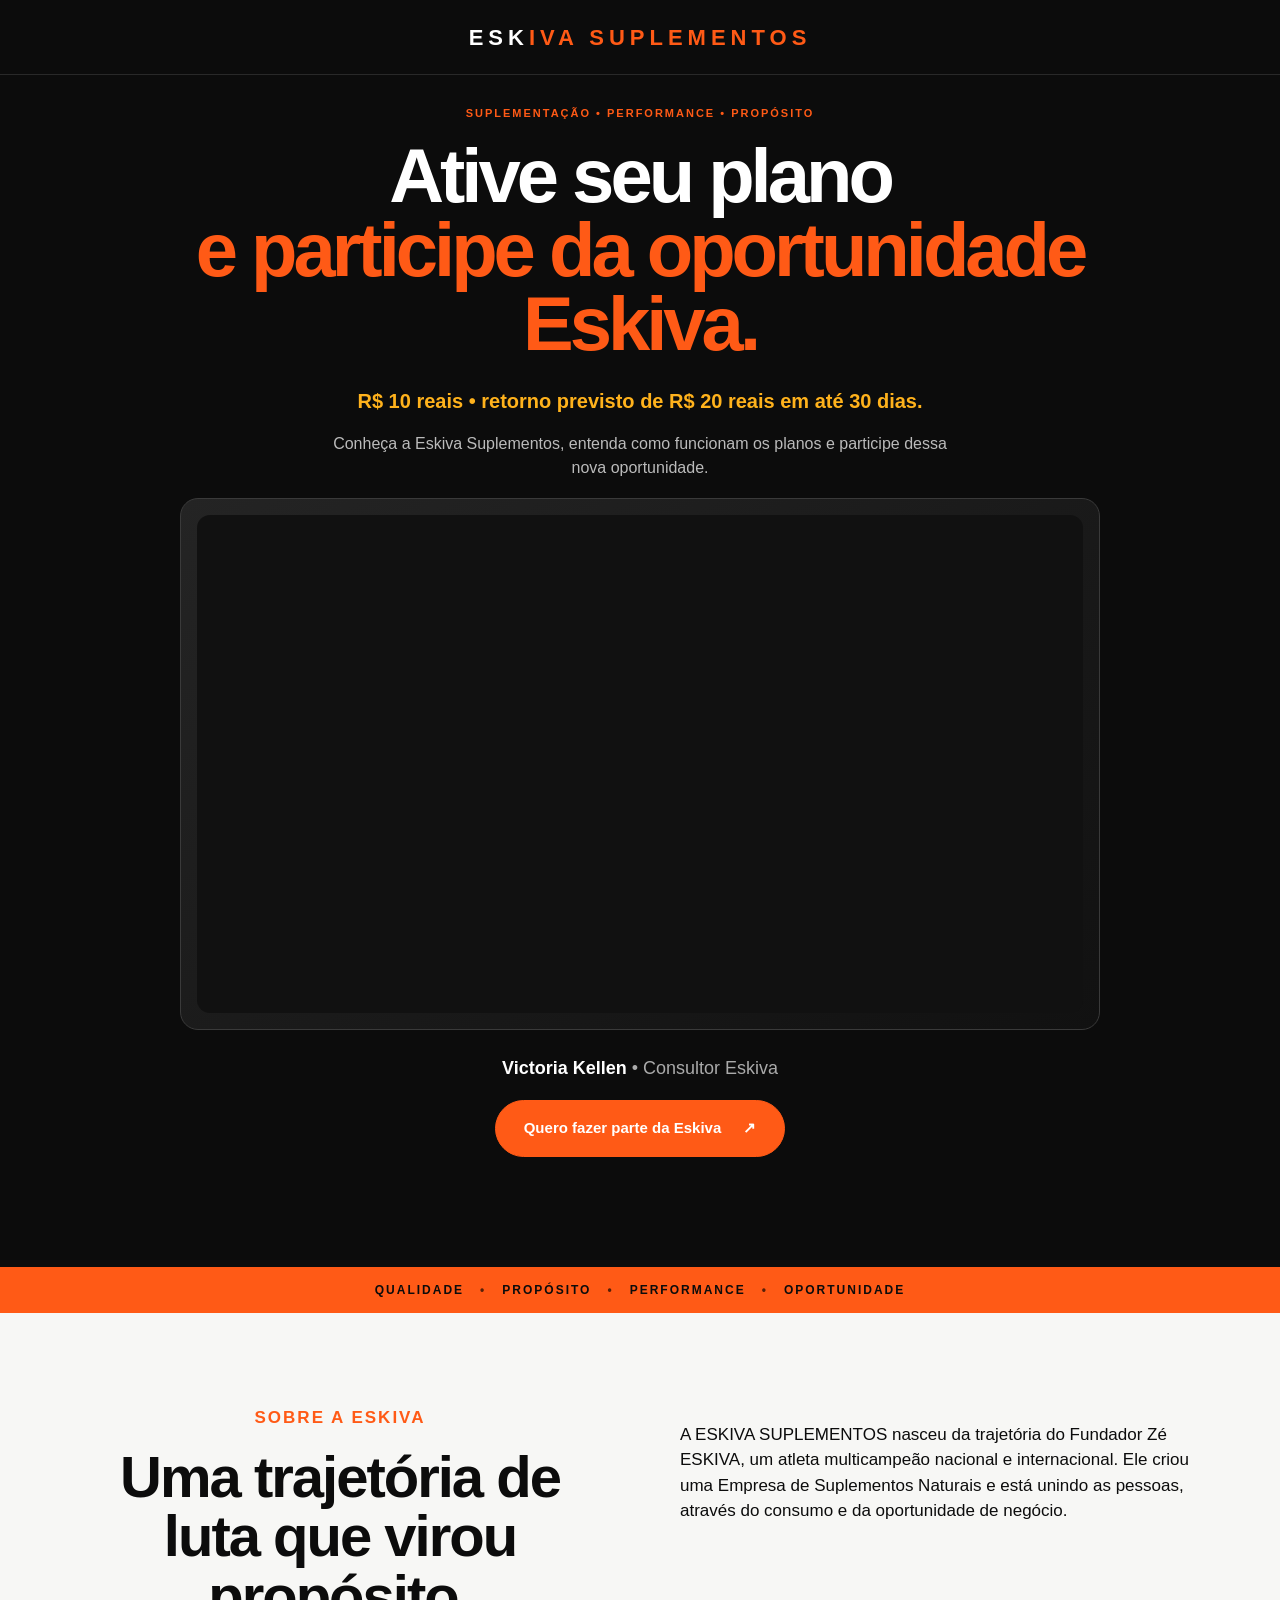
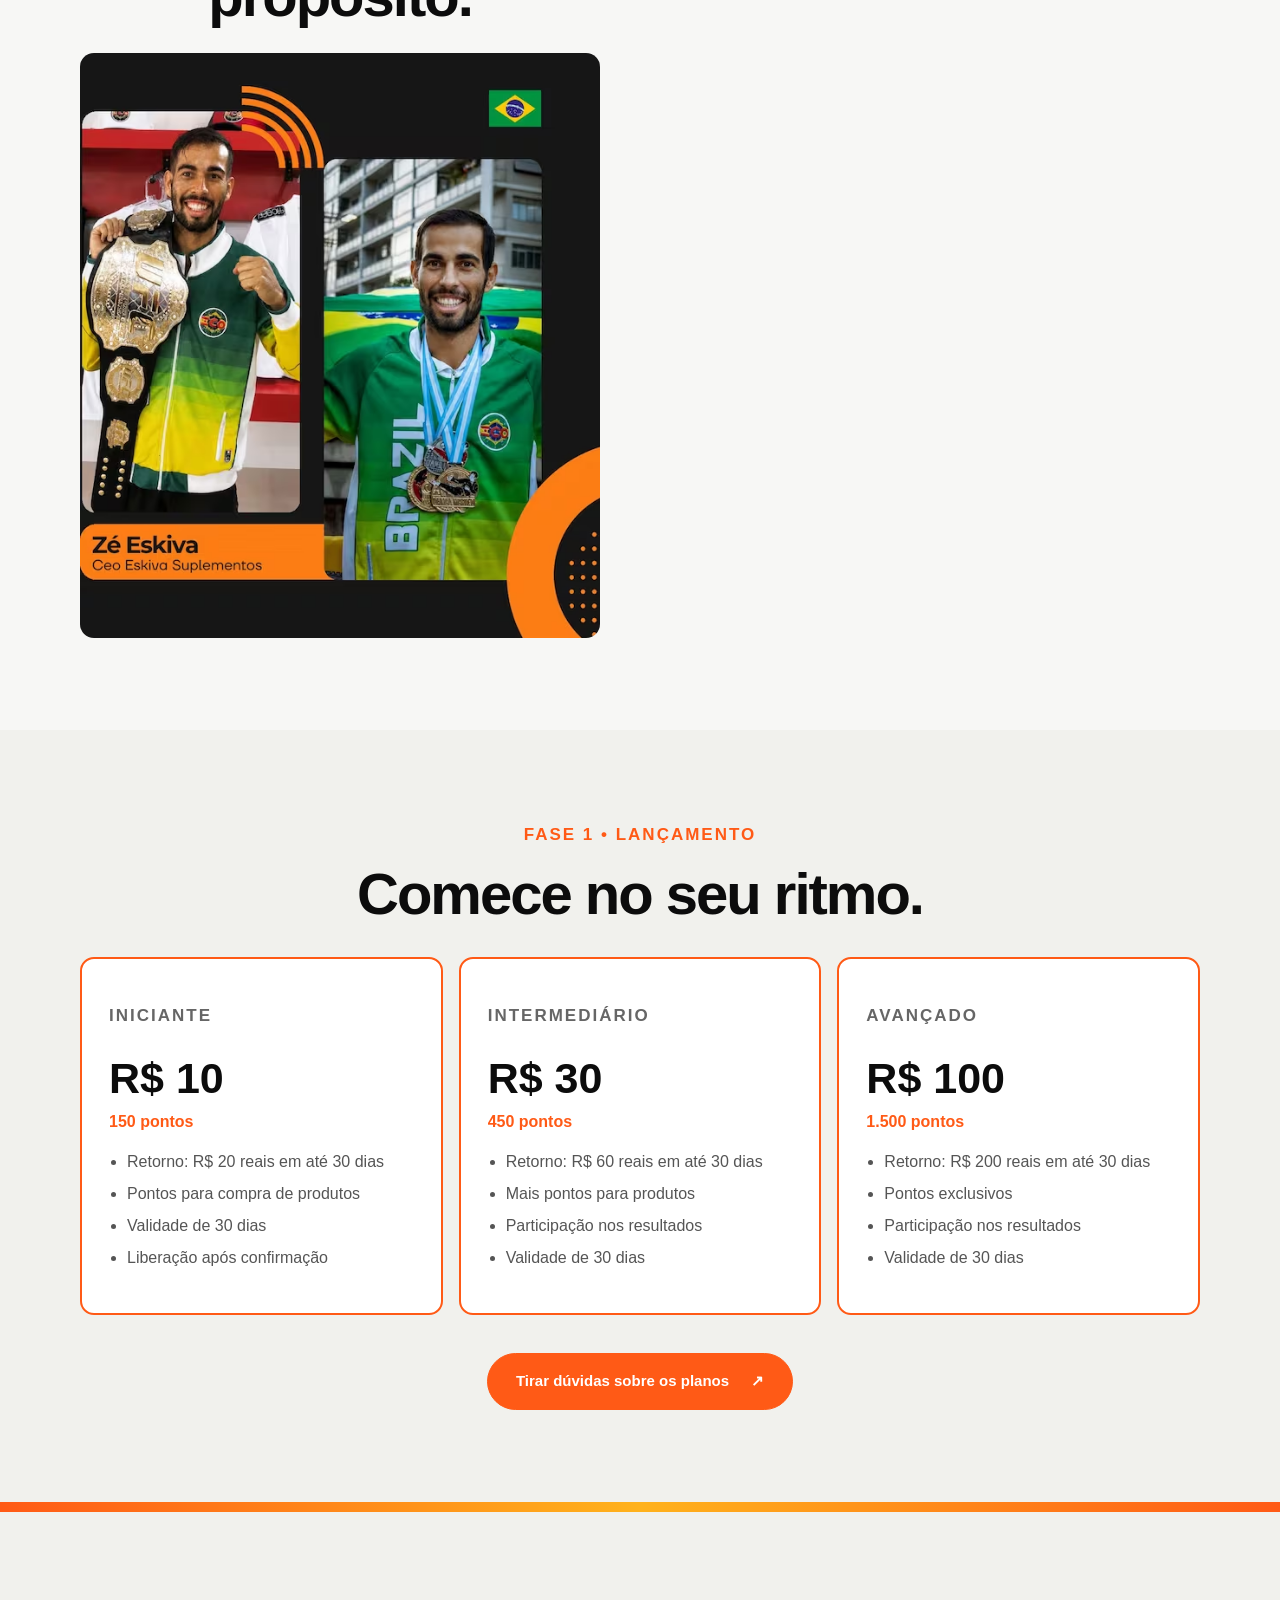
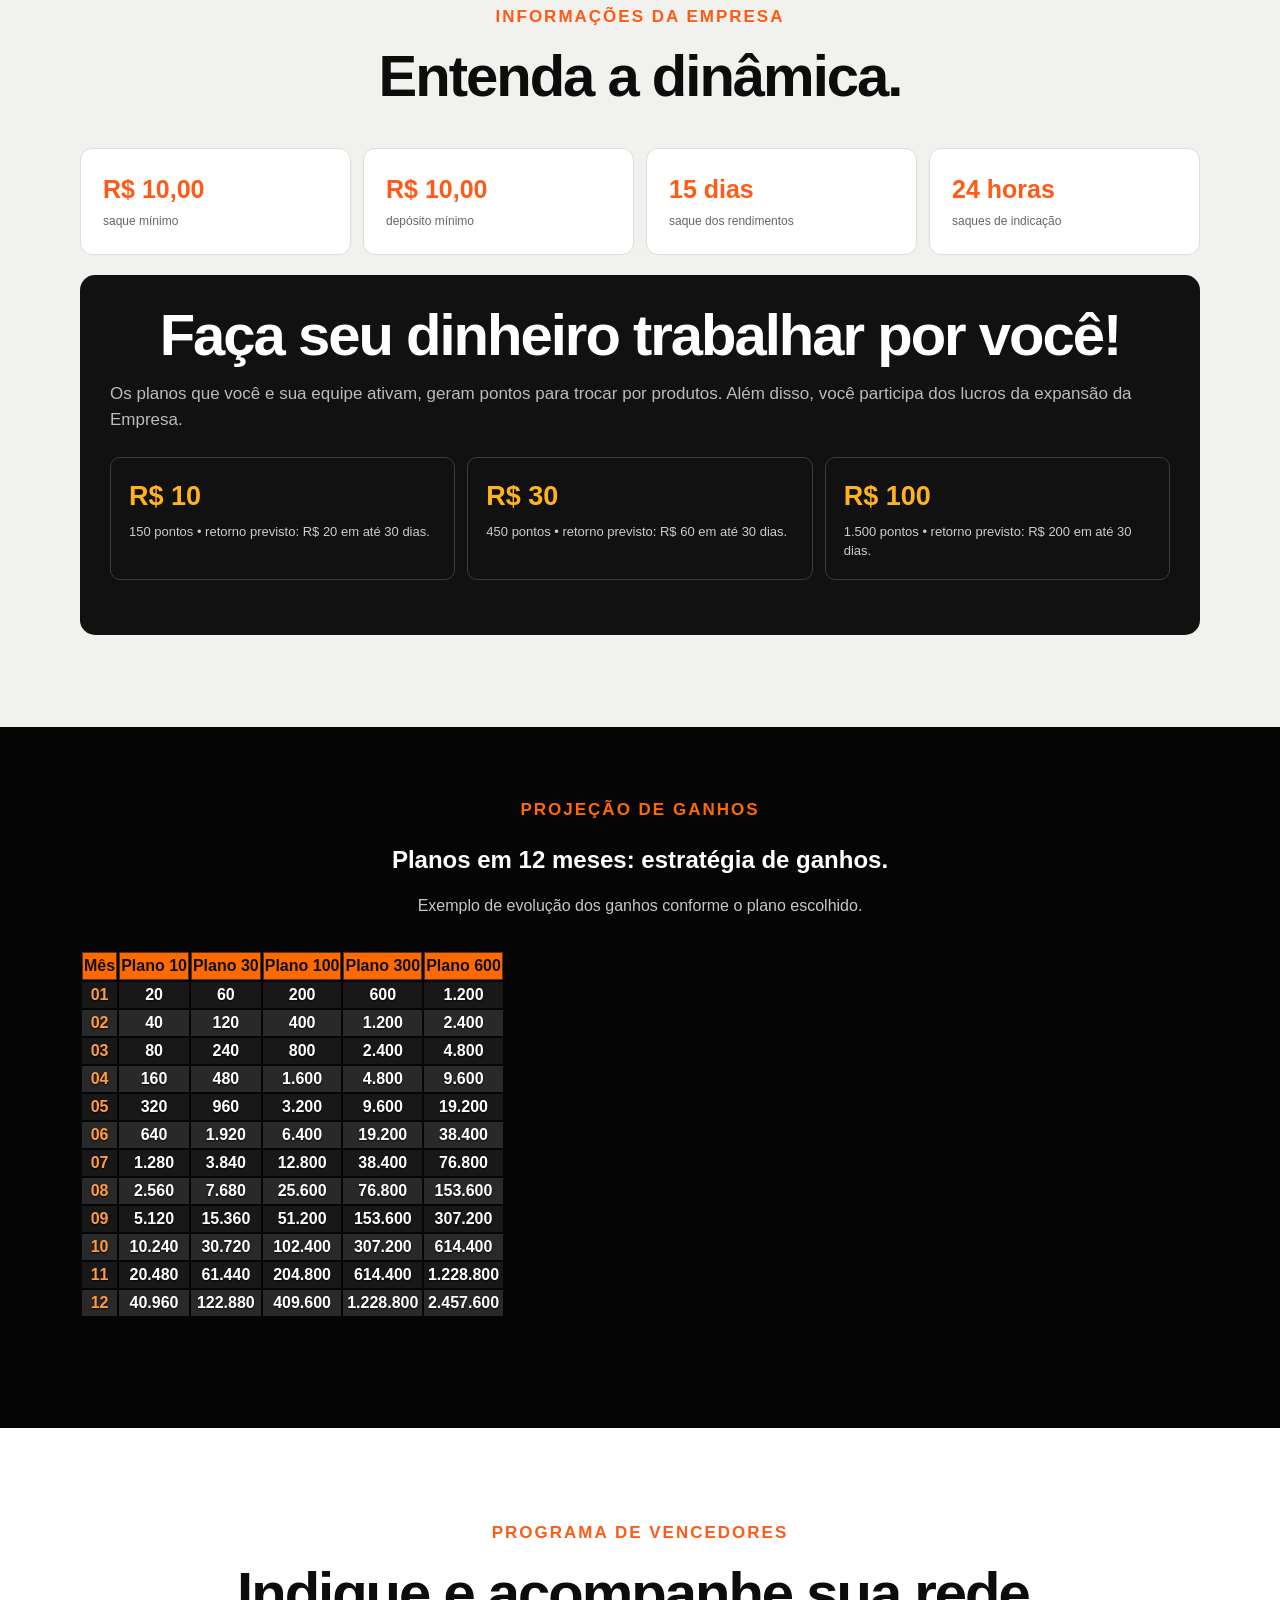
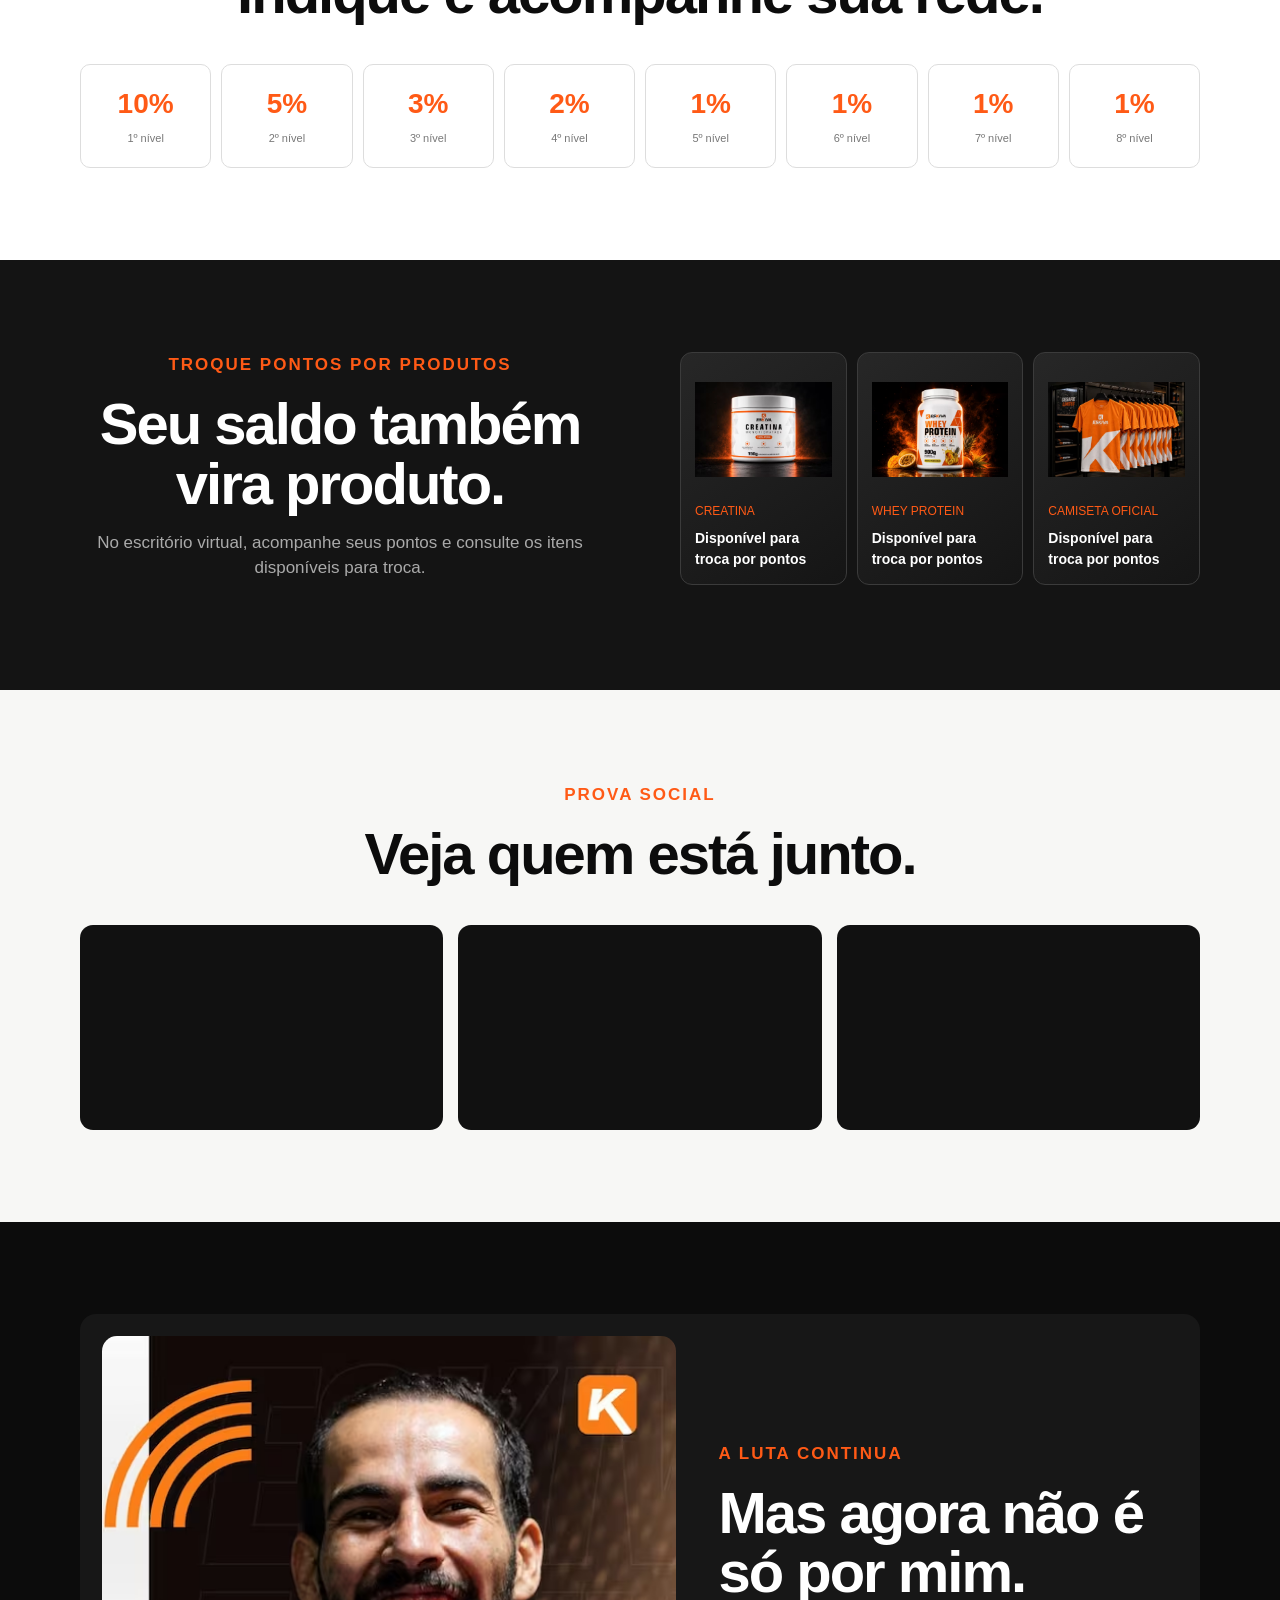
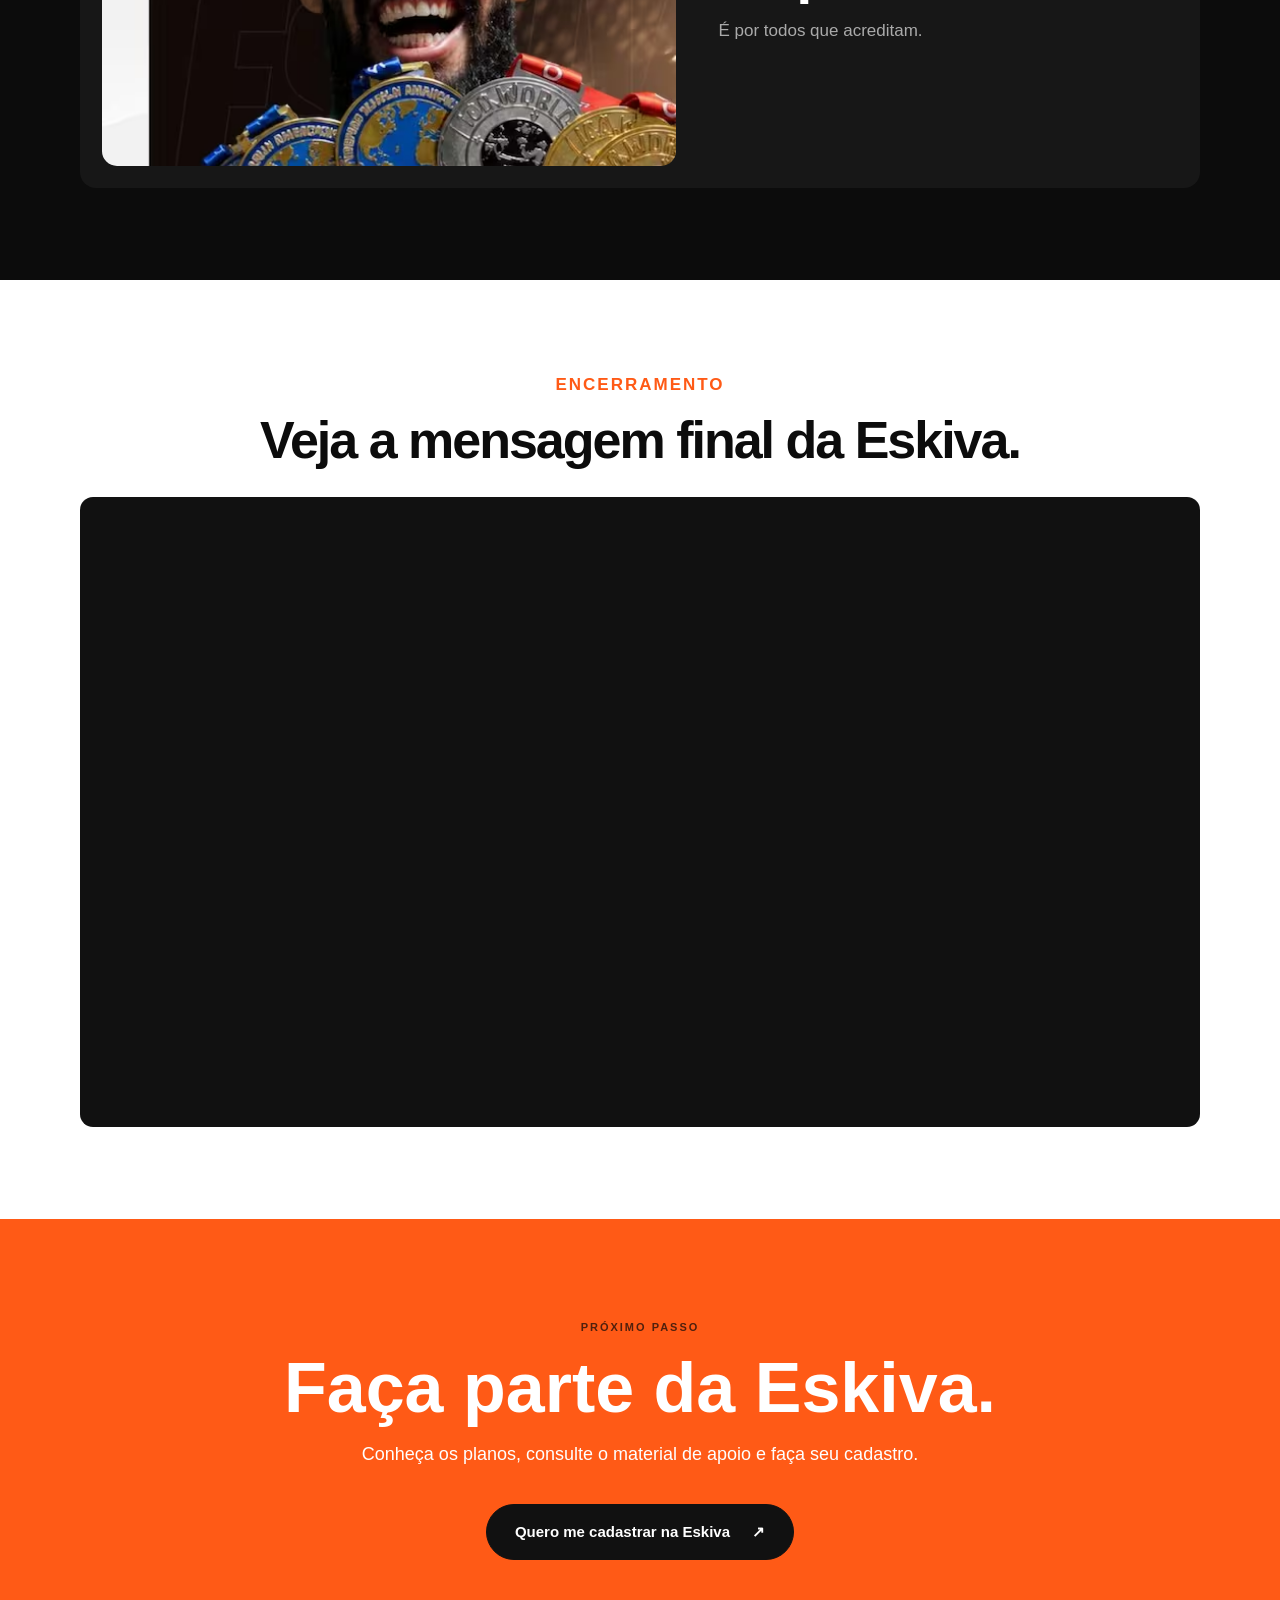
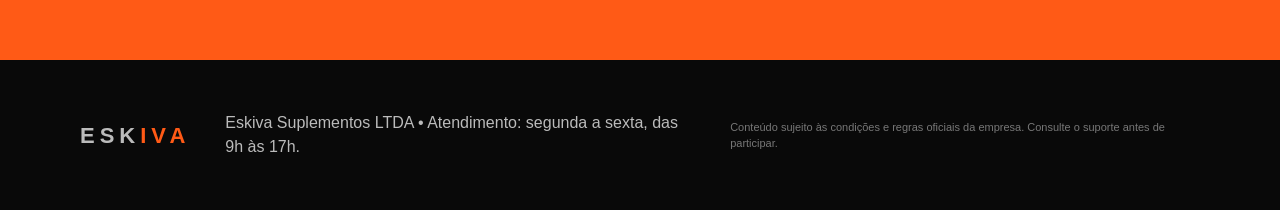
<file: vitoria/index.html>
<!doctype html>
<html lang="pt-BR">

<head>
  <meta charset="utf-8">
  <meta name="viewport" content="width=device-width, initial-scale=1">
  <title>Eskiva Suplementos | Propósito, performance e oportunidade</title>
  <meta name="description"
    content="Conheça a Eskiva Suplementos, seus produtos, planos, pontos e programa de indicação.">
  <link rel="stylesheet" href="../css/style.css">
  <meta property="og:image" content="https://consultoreskiva.netlify.app/imagens/secao/mostrar-wpp.jpg">
</head>

<body>
  <header class="topbar">
    <div class="container nav"><strong class="logo">ESK<span>IVA SUPLEMENTOS</span></strong></div>
  </header>
  <main>
    <section class="hero">
      <div class="container hero-single">
        <div class="hero-intro">
          <p class="eyebrow">SUPLEMENTAÇÃO • PERFORMANCE • PROPÓSITO</p>
          <h1>Ative seu plano<br><em>e participe da oportunidade Eskiva.</em></h1>
          <p class="plan-highlight">R$ 10 reais • retorno previsto de R$ 20 reais em até 30 dias.</p>
          
          <p class="hero-caption">Conheça a Eskiva Suplementos, entenda como funcionam os planos e participe dessa nova
            oportunidade.</p>
        </div>
        <div class="hero-video">
          <div class="video-frame"><iframe src="https://www.youtube.com/embed/TOSanpyB9o0"
              title="Vídeo de apresentação do projeto" loading="lazy"
              allow="accelerometer; autoplay; clipboard-write; encrypted-media; gyroscope; picture-in-picture; web-share"
              referrerpolicy="strict-origin-when-cross-origin" allowfullscreen></iframe></div>
        </div>
        <p class="profile-name">Victoria Kellen <span>• Consultor Eskiva</span></p><a class="btn"
            href="https://wa.me/559984166796?text=Ol%C3%A1%2C%20vi%20a%20p%C3%A1gina%20da%20Eskiva%20Suplementos%20e%20gostaria%20de%20entender%20como%20funcionam%20os%20planos."
            target="_blank" href="#planos">Quero fazer parte da Eskiva <span>↗</span></a>

      </div>
    </section>
    <section class="ticker">
      <div>
        <span>QUALIDADE</span><b>•</b><span>PROPÓSITO</span><b>•</b><span>PERFORMANCE</span><b>•</b><span>OPORTUNIDADE</span>
      </div>
    </section>
    <section id="como-funciona" class="section about">
      <div class="container two-col">
        <div>
          <p class="eyebrow">SOBRE A ESKIVA</p>
          <h2>Uma trajetória de luta que virou propósito.</h2><img class="about-photo" src="../imagens/secao/ze-sobre.avif"
            alt="Zé Eskiva em material institucional">
        </div>
        <div>
          <p>A ESKIVA SUPLEMENTOS nasceu da trajetória do Fundador Zé ESKIVA, um atleta multicampeão nacional e internacional. Ele criou uma Empresa de Suplementos Naturais e está unindo as pessoas, através do consumo e da oportunidade de negócio.</p>
        </div>
      </div>
    </section>
    <section id="planos" class="section plans">
      <div class="container">
        <div class="section-heading">
          <div>
            <p class="eyebrow">FASE 1 • LANÇAMENTO</p>
            <h2>Comece no seu ritmo.</h2>
          </div>
        </div>
        <div class="plan-grid">
           <article class="plan highlight">
            <p class="plan-label">INICIANTE</p><strong>R$ 10</strong><span>150 pontos</span>
            <ul>
              <li>Retorno: R$ 20 reais em até 30 dias</li>
              <li>Pontos para compra de produtos</li>
              <li>Validade de 30 dias</li>
              <li>Liberação após confirmação</li>
            </ul>
          </article>
          <article class="plan highlight">
            <p class="plan-label">INTERMEDIÁRIO</p><strong>R$ 30</strong><span>450 pontos</span>
            <ul>
              <li>Retorno: R$ 60 reais em até 30 dias</li>
              <li>Mais pontos para produtos</li>
              <li>Participação nos resultados</li>
              <li>Validade de 30 dias</li>
            </ul>
          </article>
           <article class="plan highlight">
            <p class="plan-label">AVANÇADO</p><strong>R$ 100</strong><span>1.500 pontos</span>
            <ul>
              <li>Retorno: R$ 200 reais em até 30 dias</li>
              <li>Pontos exclusivos</li>
              <li>Participação nos resultados</li>
              <li>Validade de 30 dias</li>
            </ul>
          </article>
        </div>
        <div class="plan-cta"><a class="btn"
            href="https://wa.me/559984166796?text=Ol%C3%A1%2C%20vi%20a%20p%C3%A1gina%20da%20Eskiva%20Suplementos%20e%20gostaria%20de%20entender%20como%20funcionam%20os%20planos."
            target="_blank" rel="noopener">Tirar dúvidas sobre os planos <span>↗</span></a></div>
      </div>
    </section>
    <div class="section-divider" aria-hidden="true"></div>
    <section class="section project-info">
      <div class="container">
        <div class="section-heading">
          <div>
            <p class="eyebrow">INFORMAÇÕES DA EMPRESA</p>
            <h2>Entenda a dinâmica.</h2>
          </div>
        </div>
        <div class="info-grid">
          <div><b>R$ 10,00</b><span>saque mínimo</span></div>
          <div><b>R$ 10,00</b><span>depósito mínimo</span></div>
          <div><b>15 dias</b><span>saque dos rendimentos</span></div>
          <div><b>24 horas</b><span>saques de indicação</span></div>
        </div>
        <div class="return-box">
          <h2 class="titulo-dinheiro">Faça seu dinheiro trabalhar por você!</h2>
          <p>Os planos que você e sua equipe ativam, geram pontos para trocar por produtos. Além disso, você participa dos lucros da expansão da Empresa.</p>
          <div class="return-grid">
            <div><strong>R$ 10</strong><span>150 pontos • retorno previsto: R$ 20 em até 30 dias.</span></div>
            <div><strong>R$ 30</strong><span>450 pontos • retorno previsto: R$ 60 em até 30 dias.</span></div>
            <div><strong>R$ 100</strong><span>1.500 pontos • retorno previsto: R$ 200 em até 30 dias.</span></div>
          
        </div>
      </div>
    </section>
    <section class="projecao-section">
  <div class="container">
    <span class="section-label">PROJEÇÃO DE GANHOS</span>

    <h2>Planos em 12 meses: estratégia de ganhos.</h2>

    <p class="projecao-subtitulo">
      Exemplo de evolução dos ganhos conforme o plano escolhido.
    </p>

    <div class="tabela-projecao-container">
      <table class="tabela-projecao">
        <thead>
          <tr>
            <th>Mês</th>
            <th>Plano 10</th>
            <th>Plano 30</th>
            <th>Plano 100</th>
            <th>Plano 300</th>
            <th>Plano 600</th>
          </tr>
        </thead>

        <tbody>
          <tr><td>01</td><td>20</td><td>60</td><td>200</td><td>600</td><td>1.200</td></tr>
          <tr><td>02</td><td>40</td><td>120</td><td>400</td><td>1.200</td><td>2.400</td></tr>
          <tr><td>03</td><td>80</td><td>240</td><td>800</td><td>2.400</td><td>4.800</td></tr>
          <tr><td>04</td><td>160</td><td>480</td><td>1.600</td><td>4.800</td><td>9.600</td></tr>
          <tr><td>05</td><td>320</td><td>960</td><td>3.200</td><td>9.600</td><td>19.200</td></tr>
          <tr><td>06</td><td>640</td><td>1.920</td><td>6.400</td><td>19.200</td><td>38.400</td></tr>
          <tr><td>07</td><td>1.280</td><td>3.840</td><td>12.800</td><td>38.400</td><td>76.800</td></tr>
          <tr><td>08</td><td>2.560</td><td>7.680</td><td>25.600</td><td>76.800</td><td>153.600</td></tr>
          <tr><td>09</td><td>5.120</td><td>15.360</td><td>51.200</td><td>153.600</td><td>307.200</td></tr>
          <tr><td>10</td><td>10.240</td><td>30.720</td><td>102.400</td><td>307.200</td><td>614.400</td></tr>
          <tr><td>11</td><td>20.480</td><td>61.440</td><td>204.800</td><td>614.400</td><td>1.228.800</td></tr>
          <tr><td>12</td><td>40.960</td><td>122.880</td><td>409.600</td><td>1.228.800</td><td>2.457.600</td></tr>
        </tbody>
      </table>
    </div>
  </div>
</section>
    <section class="section levels">
      <div class="container">
        <div class="section-heading">
          <div>
            <p class="eyebrow">PROGRAMA DE VENCEDORES</p>
            <h2>Indique e acompanhe sua rede.</h2>
          </div>
        </div>
        <div class="level-grid">
          <div><b>10%</b><span>1º nível</span></div>
          <div><b>5%</b><span>2º nível</span></div>
          <div><b>3%</b><span>3º nível</span></div>
          <div><b>2%</b><span>4º nível</span></div>
          <div><b>1%</b><span>5º nível</span></div>
          <div><b>1%</b><span>6º nível</span></div>
          <div><b>1%</b><span>7º nível</span></div>
          <div><b>1%</b><span>8º nível</span></div>
        </div>
      </div>
    </section>
    <section class="section points dark">
      <div class="container two-col">
        <div>
          <p class="eyebrow">TROQUE PONTOS POR PRODUTOS</p>
          <h2>Seu saldo também vira produto.</h2>
          <p class="muted">No escritório virtual, acompanhe seus pontos e consulte os itens disponíveis para troca.</p>
        </div>
        <div class="point-products">
          <div class="mini-product"><img src="../imagens/produtos/creatina.avif"
              alt="Creatina Eskiva"><span>CREATINA</span><b>Disponível para troca por pontos</b></div>
          <div class="mini-product"><img src="../imagens/produtos/whey.avif" alt="Whey Protein Eskiva"><span>WHEY
              PROTEIN</span><b>Disponível para troca por pontos</b></div>
          <div class="mini-product"><img src="../imagens/produtos/camiseta.avif"
              alt="Camiseta oficial Eskiva"><span>CAMISETA OFICIAL</span><b>Disponível para troca por pontos</b></div>
        </div>
      </div>
    </section>
    <section class="section videos">
      <div class="container">
        <div class="section-heading">
          <div>
            <p class="eyebrow">PROVA SOCIAL</p>
            <h2>Veja quem está junto.</h2>
          </div>
        </div>
        <div class="video-grid">
          <div class="video-frame"><iframe src="https://www.youtube.com/embed/POQWy6QBWks"
              title="Vídeo de prova social 01" loading="lazy"
              allow="accelerometer; autoplay; clipboard-write; encrypted-media; gyroscope; picture-in-picture; web-share"
              referrerpolicy="strict-origin-when-cross-origin" allowfullscreen></iframe></div>
          <div class="video-frame"><iframe src="https://www.youtube.com/embed/6U0HlydYSgA"
              title="Vídeo de prova social 02" loading="lazy"
              allow="accelerometer; autoplay; clipboard-write; encrypted-media; gyroscope; picture-in-picture; web-share"
              referrerpolicy="strict-origin-when-cross-origin" allowfullscreen></iframe></div>
          <div class="video-frame"><iframe src="https://www.youtube.com/embed/p6d7dNb6r-o"
              title="Vídeo de prova social 03" loading="lazy"
              allow="accelerometer; autoplay; clipboard-write; encrypted-media; gyroscope; picture-in-picture; web-share"
              referrerpolicy="strict-origin-when-cross-origin" allowfullscreen></iframe></div>
        </div>
      </div>
    </section>
    <section class="section visual-dark">
      <div class="container visual-card reverse"><img src="../imagens/secao/ze-final.avif" alt="Zé Eskiva com suas medalhas">
        <div>
          <p class="eyebrow">A LUTA CONTINUA</p>
          <h2>Mas agora não é só por mim.</h2>
          <p class="muted">É por todos que acreditam.</p>
        </div>
      </div>
    </section>
    <section class="section final-video">
      <div class="container">
        <p class="eyebrow">ENCERRAMENTO</p>
        <h2>Veja a mensagem final da Eskiva.</h2>
        <div class="video-frame"><iframe src="https://www.youtube.com/embed/ncG3XIpe5_U" title="Vídeo final do projeto"
            loading="lazy"
            allow="accelerometer; autoplay; clipboard-write; encrypted-media; gyroscope; picture-in-picture; web-share"
            referrerpolicy="strict-origin-when-cross-origin" allowfullscreen></iframe></div>
      </div>
    </section>
    <section id="contato" class="cta">
      <div class="container">
        <p class="eyebrow">PRÓXIMO PASSO</p>
        <h2>Faça parte da Eskiva.</h2>
        <p>Conheça os planos, consulte o material de apoio e faça seu cadastro.</p><a class="btn"
          href="https://eskiva.link/LvdpXN" target="_blank" rel="noopener" aria-label="Link de cadastro da Eskiva">Quero
          me cadastrar na Eskiva <span>↗</span></a>
      </div>
    </section>
  </main>
  <footer>
    <div class="container footer-grid"><strong class="logo">ESK<span>IVA</span></strong>
      <p>Eskiva Suplementos LTDA • Atendimento: segunda a sexta, das 9h às 17h.</p>
      <p class="small">Conteúdo sujeito às condições e regras oficiais da empresa. Consulte o suporte antes de
        participar.</p>
    </div>
  </footer>
</body>

</html>
</file>
<file: css/style.css>
:root {
  --orange: #ff5a16;
  --orange2: #ff7a22;
  --black: #0c0c0c;
  --dark: #141414;
  --white: #fff;
  --muted: #aaa;
  --line: #2a2a2a;
  --yellow: #ffb21c
}

* {
  box-sizing: border-box
}

html {
  scroll-behavior: smooth
}

body {
  margin: 0;
  background: #f7f7f5;
  color: var(--black);
  font-family: Arial, Helvetica, sans-serif;
  line-height: 1.5
}

.container {
  width: min(1120px, calc(100% - 40px));
  margin: auto;

  
}


.topbar {
  background: var(--black);
  color: #fff;
  border-bottom: 1px solid #292929
}

.nav {
  height: 74px;
  display: flex;
  align-items: center;
  justify-content: space-between
}

.logo {
  letter-spacing: 5px;
  font-size: 22px;
  text-align: center;
}

.logo span {
  color: var(--orange)
}

a {
  text-decoration: none;
  color: inherit
}

.nav-cta {
  border: 1px solid var(--orange);
  color: #fff;
  padding: 10px 17px;
  border-radius: 30px;
  font-size: 13px
}

.hero {
  background: var(--black);
  color: #fff;
  padding: 90px 0 110px;
  overflow: hidden;
  
}

.hero-grid {
  display: grid;
  grid-template-columns: 1fr 1fr;
  gap: 70px;
  align-items: center
}

.hero-single {
  max-width: 920px;
  text-align: center
}

.hero-intro {
  display: flex;
  flex-direction: column;
  align-items: center
}

.plan-highlight {
  color: var(--yellow);
  font-size: 20px !important;
  font-weight: 700;
  margin: 12px 0
}

.profile-name {
  font-size: 18px !important;
  font-weight: 700;
  margin: 12px 0 0
}

.profile-name span {
  color: #aaa;
  font-weight: 400
}

.hero-btn {
  font-size: 16px;
  padding: 18px 28px;
  box-shadow: 0 8px 25px #ff5a1655
}

.hero-caption {
  max-width: 650px;
  color: #bbb;
  font-size: 16px !important;
  margin: 20px auto 32px
}

.eyebrow {
  color: var(--orange);
  font-size: 11px;
  font-weight: 700;
  letter-spacing: 2px;
  margin: 0 0 17px
}

.hero h1 {
  font-size: clamp(40px, 6vw, 76px);
  line-height: .98;
  margin: 0 0 18px;
  letter-spacing: -4px
}

.hero h1 em {
  color: var(--orange);
  font-style: normal
}

.lead {
  font-size: 19px;
  color: #c5c5c5;
  max-width: 420px
}

.btn {
  display: inline-flex;
  gap: 22px;
  align-items: center;
  background: var(--orange);
  border: 1px solid var(--orange);
  color: #fff;
  padding: 15px 24px;
  border-radius: 999px;
  font-weight: 700;
  margin-top: 18px
}

.btn:hover {
  background: var(--orange2)
}

.btn.outline {
  background: transparent;
  color: var(--orange)
}

.hero-card {
  height: 390px;
  background: linear-gradient(145deg, #282828, #111);
  border-radius: 26px;
  position: relative;
  overflow: hidden;
  border: 1px solid #333
}

.hero-video {
  min-height: 330px;
  display: flex;
  align-items: center;
  justify-content: center;
  background: linear-gradient(145deg, #242424, #111);
  border: 1px solid #3a3a3a;
  border-radius: 18px;
  padding: 24px
}

.hero-video .video-placeholder {
  width: 100%;
  aspect-ratio: 16/10
}

.orange-orb {
  position: absolute;
  width: 360px;
  height: 360px;
  border-radius: 50%;
  background: radial-gradient(circle at 45% 35%, #ffb32d, #f45112 46%, #8d1e08 74%);
  right: -85px;
  top: -75px;
  box-shadow: 0 0 80px #f4511266
}

.hero-copy {
  position: absolute;
  left: 34px;
  bottom: 33px;
  display: flex;
  flex-direction: column;
  gap: 10px;
  max-width: 250px
}

.hero-copy small {
  letter-spacing: 2px;
  color: var(--yellow)
}

.hero-copy strong {
  font-size: 38px;
  line-height: 1.02
}

.hero-copy span {
  color: #ccc;
  font-size: 13px
}

.ticker {
  background: var(--orange);
  overflow: hidden;
  font-weight: 800;
  letter-spacing: 2px;
  font-size: 12px;
  padding: 14px
}

.ticker>div {
  display: flex;
  justify-content: center;
  align-items: center;
  flex-wrap: wrap;
  gap: 8px
}

.ticker b {
  color: #562008;
  padding: 0 8px
}

.visual-strip {
  padding: 35px 0;
  background: #eee
}

.visual-card {
  display: grid;
  grid-template-columns: minmax(0, 1fr) minmax(280px, .8fr);
  gap: 42px;
  align-items: center
}

.visual-card img {
  width: 100%;
  max-height: 430px;
  object-fit: cover;
  object-position: top;
  border-radius: 15px;
  box-shadow: 0 12px 35px #0002
}

.visual-card h2 {
  font-size: clamp(30px, 4vw, 52px);
  line-height: 1.02;
  margin: 0
}

.visual-card p:not(.eyebrow) {
  color: #666
}

.visual-dark {
  background: #0c0c0c;
  color: #fff
}

.visual-dark .visual-card {
  background: #171717;
  padding: 22px;
  border-radius: 16px
}

.visual-dark .visual-card img {
  box-shadow: none
}

.visual-dark .muted {
  color: #aaa
}

.image-note {
  display: grid;
  grid-template-columns: 260px 1fr;
  gap: 25px;
  align-items: center;
  margin: -10px 0 32px
}

.image-note img {
  width: 100%;
  height: 180px;
  object-fit: cover;
  object-position: top;
  border-radius: 12px
}

.image-note p {
  color: #666;
  font-size: 14px
}

.section {
  padding: 92px 0
}

.dark {
  background: var(--dark);
  color: #fff
}

.two-col {
  display: grid;
  grid-template-columns: 1fr 1fr;
  gap: 80px;
  align-items: start
}

.section h2 {
  font-size: clamp(32px, 5vw, 58px);
  line-height: 1.02;
  letter-spacing: -2px;
  margin: 0
}

.section p {
  font-size: 17px
}

.muted {
  color: var(--muted) !important
}

.about .muted {
  color: #555 !important
}

.section-heading {
  display: flex;
  justify-content: space-between;
  gap: 40px;
  align-items: end;
  margin-bottom: 42px
}

.section-heading>p {
  max-width: 280px;
  margin: 0
}

.product-grid {
  display: grid;
  grid-template-columns: repeat(4, 1fr);
  grid-auto-rows: 1fr;
  gap: 14px
}

.about-photo {
  width: 100%;
  height: auto;
  max-height: none;
  object-fit: contain;
  border-radius: 14px;
  margin-top: 28px;
}

.visual-dark .visual-card img {
  object-fit: cover
}

.product {
  background: #202020;
  border: 1px solid #303030;
  border-radius: 14px;
  padding: 25px;
  min-height: 210px;
  height: 100%;
  display: flex;
  flex-direction: column
}

.product p {
  margin-top: auto
}

.product.featured {
  border-color: var(--orange);
  background: linear-gradient(145deg, #2c1a13, #202020)
}

.product-icon {
  color: var(--orange);
  font-size: 12px;
  font-weight: bold
}

.product h3 {
  font-size: 22px;
  margin: 40px 0 8px
}

.product p {
  color: #aaa;
  font-size: 14px;
  margin: 0;
  margin-top: auto
}

.plans {
  background: #f1f1ed
}

.plan-grid {
  display: grid;
  grid-template-columns: repeat(3, 1fr);
  gap: 16px
}

.plan {
  background: #fff;
  border: 1px solid #ddd;
  border-radius: 14px;
  padding: 27px;
  position: relative
}

.plan.highlight {
  border: 2px solid var(--orange);
  transform: translateY(-8px)
}

.plan-cta {
  text-align: center;
  margin-top: 30px
}

.plan-cta .btn {
  margin-top: 0
}


.plan-label {
  font-size: 12px;
  letter-spacing: 2px;
  font-weight: bold;
  color: #666
}

.plan strong {
  display: block;
  font-size: 43px;
  margin-top: 12px
}

.plan>span {
  color: var(--orange);
  font-weight: bold
}

.plan ul {
  padding-left: 18px;
  color: #555;
  min-height: 90px
}

.plan li {
  margin: 8px 0
}

.section-divider {
  height: 10px;
  background: linear-gradient(90deg, var(--orange), var(--yellow), var(--orange))
}

.project-info {
  background: #f1f1ed
}

.info-grid {
  display: grid;
  grid-template-columns: repeat(4, 1fr);
  gap: 12px;
  margin-bottom: 20px
}

.info-grid div {
  background: #fff;
  border: 1px solid #ddd;
  border-radius: 12px;
  padding: 22px
}

.info-grid b {
  display: block;
  color: var(--orange);
  font-size: 25px
}

.info-grid span {
  font-size: 12px;
  color: #666
}

.return-box {
  background: #111;
  color: #fff;
  border-radius: 15px;
  padding: 30px
}

.return-box h3 {
  font-size: 28px;
  margin: 0 0 10px
}

.return-box p {
  color: #bbb
}

.return-grid {
  display: grid;
  grid-template-columns: repeat(3, 1fr);
  gap: 12px;
  margin: 25px 0
}

.return-grid div {
  border: 1px solid #3b3b3b;
  border-radius: 10px;
  padding: 18px
}

.return-grid strong {
  display: block;
  color: var(--yellow);
  font-size: 27px
}

.return-grid span {
  display: block;
  color: #ccc;
  font-size: 13px;
  margin-top: 5px
}

.return-box small {
  color: #999
}

.rules {
  background: #111
}

.earning-card {
  border: 1px solid #3a3a3a;
  border-radius: 14px;
  padding: 30px;
  background: linear-gradient(145deg, #211710, #151515)
}

.earning-card small {
  color: var(--orange);
  letter-spacing: 2px
}

.earning-line {
  display: flex;
  justify-content: space-between;
  border-bottom: 1px solid #393939;
  padding: 22px 0
}

.earning-line b {
  color: var(--yellow);
  font-size: 20px
}

.earning-total {
  color: #ccc;
  padding-top: 22px;
  font-size: 14px
}

.levels {
  background: #fff
}

.level-grid {
  display: grid;
  grid-template-columns: repeat(8, 1fr);
  gap: 10px
}

.level-grid div {
  border: 1px solid #ddd;
  border-radius: 10px;
  padding: 18px 8px;
  text-align: center
}

.level-grid b {
  display: block;
  color: var(--orange);
  font-size: 28px
}

.level-grid span {
  font-size: 11px;
  color: #777
}

.point-products {
  display: grid;
  grid-template-columns: repeat(3, 1fr);
  gap: 10px
}

.mini-product {
  min-height: 220px;
  border: 1px solid #3b3b3b;
  border-radius: 12px;
  padding: 14px;
  display: flex;
  flex-direction: column;
  justify-content: end;
  background: linear-gradient(145deg, #272727, #151515);
  overflow: hidden
}

.mini-product img {
  width: 100%;
  height: 125px;
  object-fit: contain;
  margin-bottom: 10px
}

.mini-product span {
  font-size: 12px;
  color: var(--orange)
}

.mini-product span {
  font-size: 12px;
  color: var(--orange)
}

.mini-product b {
  font-size: 14px;
  margin-top: 8px
}

.video-grid {
  display: grid;
  grid-template-columns: repeat(3, 1fr);
  gap: 15px
}

.video-placeholder {
  aspect-ratio: 16/10;
  background: #181818;
  border-radius: 13px;
  display: flex;
  flex-direction: column;
  justify-content: center;
  align-items: center;
  color: #fff;
  border: 1px dashed #555
}

.video-frame {
  width: 100%;
  aspect-ratio: 16/9;
  border-radius: 13px;
  overflow: hidden;
  background: #111
}

.video-frame iframe {
  width: 100%;
  height: 100%;
  border: 0;
  display: block
}

.video-placeholder span {
  width: 50px;
  height: 50px;
  border-radius: 50%;
  background: var(--orange);
  display: grid;
  place-items: center;
  font-size: 20px
}

.video-placeholder p {
  margin: 14px 0 4px;
  font-weight: bold
}

.video-placeholder small {
  color: #999;
  font-size: 11px
}

.final-video {
  background: #fff;
  text-align: center
}

.final-video h2 {
  font-size: clamp(30px, 5vw, 52px);
  margin: 0 0 30px
}

.final-video .video-placeholder {
  max-width: 760px;
  margin: auto;
  aspect-ratio: 16/8;
  background: #161616;
  border-radius: 16px
}

.cta {
  padding: 100px 0;
  background: var(--orange);
  color: #fff;
  text-align: center
}

.cta .eyebrow {
  color: #50200d
}

.cta h2 {
  font-size: clamp(35px, 6vw, 70px);
  line-height: 1;
  margin: 0
}

.cta p:not(.eyebrow) {
  font-size: 18px
}

.cta .btn {
  background: #111;
  border-color: #111
}

.cta .btn:hover {
  background: #333
}

footer {
  background: #090909;
  color: #bbb;
  padding: 35px 0
}

.footer-grid {
  display: grid;
  grid-template-columns: auto 1fr 1fr;
  gap: 35px;
  align-items: center
}

.small {
  font-size: 11px;
  color: #777
}

.floating-whatsapp {
  position: fixed;
  right: 20px;
  bottom: 20px;
  width: 54px;
  height: 54px;
  border-radius: 50%;
  background: #20b957;
  color: #fff;
  display: grid;
  place-items: center;
  font-size: 28px;
  box-shadow: 0 5px 20px #0005;
  z-index: 5
}

@media(max-width:800px) {

  .hero-grid,
  .two-col {
    grid-template-columns: 1fr;
    gap: 35px
  }

  .hero {
    padding: 60px 0 75px
  }

  .hero-card {
    height: 300px
  }

  .product-grid {
    grid-template-columns: repeat(2, 1fr);
    grid-template-rows: repeat(2, 210px)
  }

  .plan-grid {
    grid-template-columns: 1fr
  }

  .plan.highlight {
    transform: none
  }

  .level-grid {
    grid-template-columns: repeat(4, 1fr)
  }

  .section-heading {
    display: block
  }

  .section-heading>p {
    margin-top: 16px
  }

  .video-grid {
    grid-template-columns: 1fr
  }

  .footer-grid {
    grid-template-columns: 1fr;
    gap: 12px
  }

  .nav-cta {
    font-size: 11px;
    padding: 8px 11px
  }

  .point-products {
    grid-template-columns: 1fr
  }

  .ticker {
    white-space: normal;
    text-align: center;
    line-height: 1.8;
    padding: 12px 20px
  }

  .ticker b {
    padding: 0 7px
  }

  .visual-card {
    grid-template-columns: 1fr;
    gap: 22px
  }

  .image-note {
    grid-template-columns: 1fr
  }

  .image-note img {
    height: 220px
  }

  .info-grid,
  .return-grid {
    grid-template-columns: repeat(2, 1fr)
  }
}


/* Centraliza o logo no cabeçalho */
.nav {
  justify-content: center;
}

/* Centraliza os títulos das seções */
.section-heading {
  display: block;
  text-align: center;
}

.section-heading .eyebrow,
.section-heading h2 {
  text-align: center;
}

.section-heading > p {
  margin: 16px auto 0;
  text-align: center;
}

/* Centraliza os títulos principais de cada seção */
.about > .container > div:first-child,
.rules > .container > div:first-child,
.points > .container > div:first-child {
  text-align: center;
}

/* Centraliza o título laranja e o subtítulo */
.about .eyebrow,
.about h2,
.rules .eyebrow,
.rules h2,
.points .eyebrow,
.points h2 {
  text-align: center;
}

/* Centraliza a imagem institucional abaixo do título */
.about-photo {
  display: block;
  margin: 28px auto 0;
}


.hero {
  padding: 30px 0 110px;
}

.plan-highlight {
  margin: 6px 0;
}

.profile-name {
  margin: 25px 0 0;
}

.hero-caption {
  margin: 10px auto 18px;
}

.hero-video {
  min-height: 0;
  padding: 16px;
}

.btn {
min-width: 280px;
min-height: 54px;
padding: 16px 28px;
justify-content: center;
text-align: center;
border-radius: 999px;
font-size: 15px;
}

@media (max-width: 480px) {
.btn {
width: 100%;
max-width: 340px;
}
}

@media (max-width: 700px) {
  .tabela-projecao-container {
    overflow: hidden;
    border-radius: 10px;
  }

  .tabela-projecao {
    display: table;
    width: 100%;
    min-width: 0;
    table-layout: fixed;
  }

  .tabela-projecao thead {
    display: table-header-group;
  }

  .tabela-projecao tbody {
    display: table-row-group;
  }

  .tabela-projecao tr {
    display: table-row;
    margin: 0;
    padding: 0;
    border: none;
  }

  .tabela-projecao th,
  .tabela-projecao td {
    display: table-cell;
    width: auto;
    padding: 8px 2px;
    font-size: 0.69rem !important;
    line-height: 1.15;
    white-space: normal;
    overflow-wrap: anywhere;
    text-align: center;
    opacity: 1;
  }

  .tabela-projecao th {
    font-size: 0.69rem !important;
    padding: 9px 2px;
  }

  .tabela-projecao td {
    color: #fff;
    background: transparent;
  }

  .tabela-projecao td:first-child {
    color: #ff9b42;
    font-weight: 700;
    background: transparent;
  }

  .tabela-projecao td::before {
    content: none !important;
  }
}

/* Ajuste visual da tabela de projeção */
.tabela-projecao th {
  background: #ff6a00 !important;
  color: #111 !important;
  font-weight: 800 !important;
  text-align: center;
  vertical-align: middle;
  border: 1px solid #111;
  text-shadow: none;
}

.tabela-projecao td {
  color: #ffffff !important;
  font-weight: 700 !important;
  opacity: 1 !important;
  text-align: center;
  vertical-align: middle;
  text-shadow: 0 1px 2px rgba(0, 0, 0, 0.8);
}

.tabela-projecao td:first-child {
  color: #ff9b42 !important;
  font-weight: 800 !important;
}

.tabela-projecao tbody tr:nth-child(odd) {
  background: #181818 !important;
}

.tabela-projecao tbody tr:nth-child(even) {
  background: #292929 !important;
}

.tabela-projecao th,
.tabela-projecao td {
  border-color: #5a321b !important;
}

.projecao-section {
  background: #050505 !important;
  color: #ffffff;
}

.projecao-section h2 {
  color: #ffffff;
}

.projecao-section .projecao-subtitulo {
  color: #d6d6d6;
}

.projecao-section {
  padding: 70px 0 100px;
}

.projecao-section .section-label {
  color: #ff6a00;
  text-align: left;
  font-weight: 800;
  letter-spacing: 2px;
}

.projecao-section h2 {
  margin: 0 auto 14px;
  color: #ff6a00;
  text-align: center;
}

.projecao-section .projecao-subtitulo {
  margin: 0 auto 32px;
  color: #d6d6d6;
  text-align: center;
}

.projecao-section .tabela-projecao-container {
  margin-bottom: 10px;
}

.projecao-section .section-label {
  display: block;
  margin-bottom: 20px;
  color: #ff6a00 !important;
  text-align: center !important;
  font-size: 17px !important;
}

.projecao-section h2 {
  width: 100%;
  margin: 0 auto 16px;
  color: #ffffff !important;
  text-align: center !important;
}

.projecao-section .projecao-subtitulo {
  width: 100%;
  margin: 0 auto 32px;
  color: #c7c7c7 !important;
  text-align: center !important;
}

.titulo-dinheiro {
  text-align: center !important;
  color: #ffffff;
}
</file>
